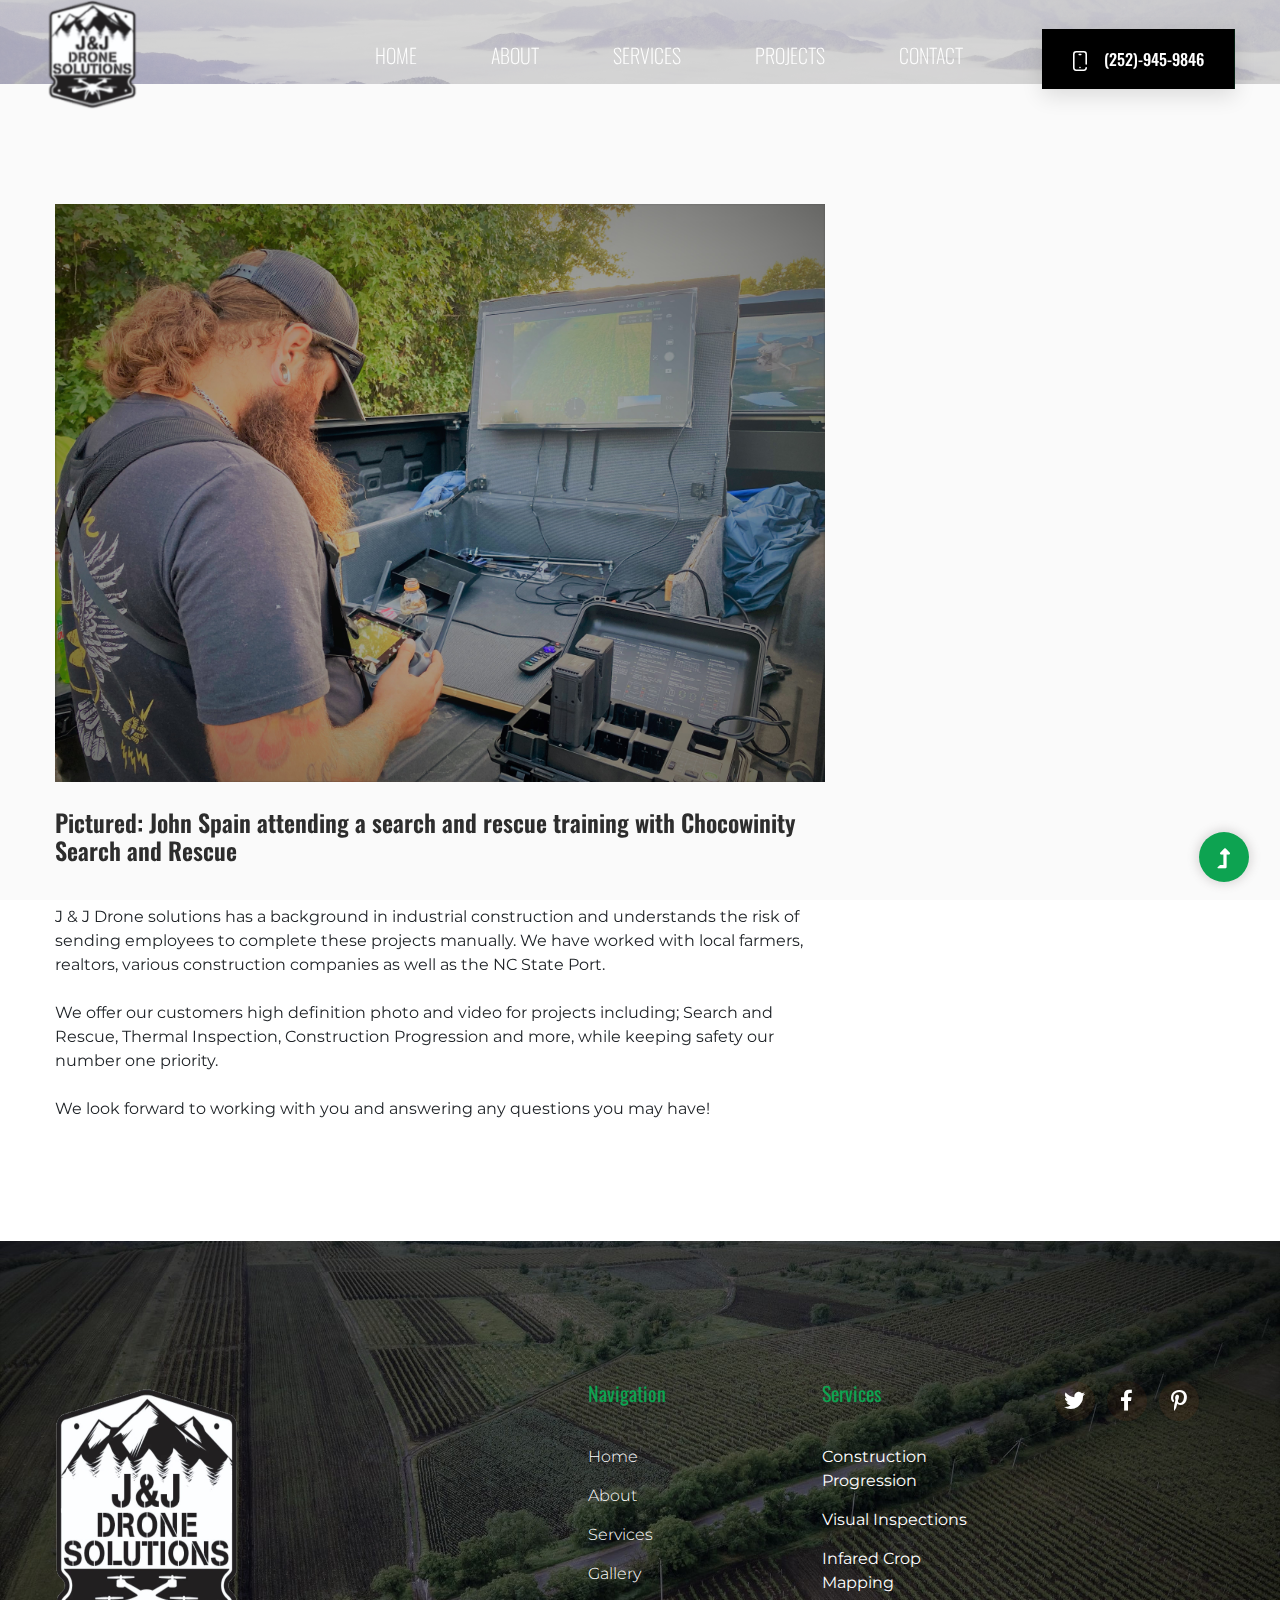
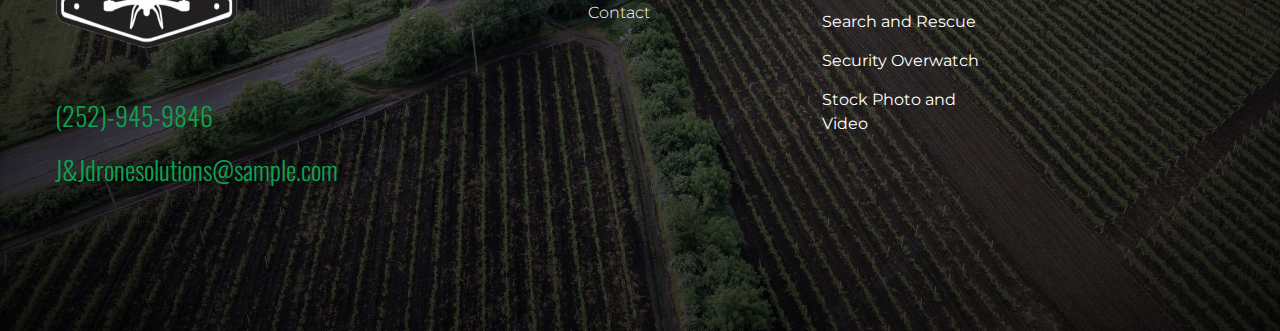
<file: about.html>
<!doctype html>
<html class="no-js" lang="zxx">
<head>
 <meta charset="utf-8">
 <meta http-equiv="x-ua-compatible" content="ie=edge">
 <title>Drone Photography</title>
 <meta name="description" content="">
 <meta name="viewport" content="width=device-width, initial-scale=1">
 <link rel="shortcut icon" type="image/x-icon" href="assets/img/favicon.ico">

 <!-- CSS here -->
 <link rel="stylesheet" href="assets/css/bootstrap.min.css">
 <link rel="stylesheet" href="assets/css/owl.carousel.min.css">
 <link rel="stylesheet" href="assets/css/slicknav.css">
 <link rel="stylesheet" href="assets/css/animate.min.css">
 <link rel="stylesheet" href="assets/css/hamburgers.min.css">
 <link rel="stylesheet" href="assets/css/magnific-popup.css">
 <link rel="stylesheet" href="assets/css/fontawesome-all.min.css">
 <link rel="stylesheet" href="assets/css/themify-icons.css">
 <link rel="stylesheet" href="assets/css/slick.css">
 <link rel="stylesheet" href="assets/css/nice-select.css">
 <link rel="stylesheet" href="assets/css/style.css">
</head>

<body>
 <!--? Preloader Start -->
 <div id="preloader-active">
  <div class="preloader d-flex align-items-center justify-content-center">
    <div class="preloader-inner position-relative">
      <div class="preloader-circle"></div>
      <div class="preloader-img pere-text">
        <img src="assets/img/logo/loder.png" alt="">
      </div>
    </div>
  </div>
</div>
<!-- Preloader Start -->
<header>
  <!-- Header Start -->
  <div class="header-area header-transparent">
    <div class="main-header ">
      <div class="header-bottom  header-sticky">
        <div class="container-fluid">
          <div class="row align-items-center">
            <!-- Logo -->
            <div class="col-xl-2 col-lg-2">
              <div class="logo">
                <a href="index.html"><img src="assets/img/logo/logo.png" alt=""></a>
              </div>
            </div>
            <div class="col-xl-10 col-lg-10">
              <div class="menu-wrapper  d-flex align-items-center justify-content-end">
                <!-- Main-menu -->
                <div class="main-menu d-none d-lg-block">
                  <nav>
                    <ul id="navigation">
                      <li><a style=size:1000px; href="index.html">Home</a></li>
                      <li><a href="about.html">About</a></li>
                      <li><a href="services.html">Services</a></li>
                      <li><a href="projects.html">Projects</a></li>
                      
                      <li><a href="contact.html">Contact</a></li>
                      <!-- Header btn -->
                      <li>
                        <div class="header-right-btn ml-40">
                          <a href="#" class="btn"><img src="assets/img/icon/smartphone.svg" alt="">(252)-945-9846</a>
                        </div>
                      </li>
                    </ul>
                  </nav>
                </div>
              </div>
            </div> 
            <!-- Mobile Menu -->
            <div class="col-12">
              <div class="mobile_menu d-block d-lg-none"></div>
            </div>
          </div>
        </div>
      </div>
    </div>
  </div>
  <!-- Header End -->
</header>
<main>
  <!--? Hero Start -->
  <div class="slider-area2 ">
    
      <div class="container">
        <div class="row">
          <div class="col-xl-12">
            <div class="hero__caption hero__caption2">
              <h2>&nbsp&nbsp&nbsp&nbsp&nbsp&nbsp&nbsp&nbsp&nbsp&nbsp&nbsp&nbsp&nbsp&nbsp</h2>
            </div>
          </div>
        </div>
      </div>
    </div>
  </div>
  <!-- Hero End -->
  <!--? Blog Area Start -->
  <section class="blog_area single-post-area section-padding">
   <div class="container">
    <div class="row">
     <div class="col-lg-8 posts-list">
      <div class="single-post">
       <div class="feature-img">
        <img class="img-fluid" src="assets/img/blog/single_blog_1.jpeg" alt="">
      </div>
      <div class="blog_details">
        <h2 style="color: #2d2d2d;"> Pictured: John Spain attending a search and rescue training with Chocowinity Search and Rescue
       </h2>
       <ul class="blog-info-link mt-3 mb-4">
         
       </ul>
       <p2 class="excert">
         J & J Drone solutions has a background in industrial construction and understands the risk of sending employees to complete these projects manually. 
         We have worked with local farmers, realtors, various construction companies as well as the NC State Port. 
         
         <br><br>
         <p2></p2> We offer our customers high definition photo and video for projects including; Search and Rescue, Thermal Inspection, Construction Progression and more, while keeping safety our number one priority. 
         <br><br>We look forward to working with you and answering any questions you may have!</p2>

       
   </div>
 </div>
 
<!-- Blog Area End -->
</main>
<footer>
  <div class="footer-wrapper section-bg2"  data-background="assets/img/gallery/footer-bg.jpg">
    <!-- Footer Start-->
    <div class="footer-area footer-padding">
      <div class="container">
        <div class="row justify-content-between">
          <div class="col-xl-4 col-lg-4 col-md-5 col-sm-7">
            <div class="single-footer-caption mb-50">
              <div class="single-footer-caption mb-30">
                <!-- logo -->
                <div class="footer-logo mb-35">
                  <a href="index.html"><img src="assets/img/logo/logo2_footer.png" alt=""></a>
                </div>
                <div class="footer-tittle">
                  <div class="footer-pera">
                    
                  </div>
                  <ul class="mb-40">
                    <li class="number"><a href="#">(252)-945-9846</a></li>
                    <li class="number"><a href="#">J&Jdronesolutions@sample.com</a></li>
                  </ul>
                </div>
              </div>
            </div>
          </div>
          <div class="offset-xl-1 col-xl-2 col-lg-2 col-md-4 col-sm-6">
                        <div class="single-footer-caption mb-50">
                            <div class="footer-tittle">
                                <h4>Navigation</h4>
                                <ul>
                                  <li><a href="index.html"style=color:white>Home</a></li>
                                  <li><a href="about.html"style=color:white>About</a></li>
                                  <li><a href="services.html"style=color:white>Services</a></li>
                                  <li><a href="projects.html"style=color:white>Gallery</a></li>
                                  <li><a href="contact.html"style=color:white>Contact</a></li>
                              </ul>
                          </div>
                      </div>
                  </div>
                  <div class="col-xl-2 col-lg-2 col-md-4 col-sm-6">
                      <div class="single-footer-caption mb-50">
                          <div class="footer-tittle">
                              <h4>Services</h4>
                              <ul>
                                  <li style=color:white>Construction Progression</a></li>
                                  <li style=color:white>Visual Inspections</a></li>
                                  <li style=color:white>Infared Crop Mapping</a></li>
                                  <li style=color:white>Search and Rescue</a></li>
                                  <li style=color:white>Security Overwatch</a></li>
                                  <li style=color:white>Stock Photo and Video</a></li>
                                </ul>
                            </div>
                        </div>
                    </div>
          <div class="col-xl-2 col-lg-3 col-md-4 col-sm-6">
            <div class="single-footer-caption mb-50">
              <!-- social -->
              <div class="footer-social">
                <a style=color:white href="#"><i class="fab fa-twitter"></i></a>
                <a style=color:white href="https://bit.ly/sai4ull"><i class="fab fa-facebook-f"></i></a>
                <a style=color:white href="#"><i class="fab fa-pinterest-p"></i></a>
              </div>
            </div>
          </div>
        </div>
      </div>
    </div>
    <!-- footer-bottom area -->
    <div class="footer-bottom-area">
      <div class="container">
        <div class="footer-border">
          <div class="row">
            <div class="col-xl-12 ">
              
              </div>
            </div>
          </div>
        </div>
      </div>
      <!-- Footer End-->
    </div>
  </footer>
  <!-- Scroll Up -->
  <div id="back-top" >
   <a title="Go to Top" href="#"> <i class="fas fa-level-up-alt"></i></a>
 </div>

 <!-- JS here -->

 <script src="./assets/js/vendor/modernizr-3.5.0.min.js"></script>
 <!-- Jquery, Popper, Bootstrap -->
 <script src="./assets/js/vendor/jquery-1.12.4.min.js"></script>
 <script src="./assets/js/popper.min.js"></script>
 <script src="./assets/js/bootstrap.min.js"></script>
 <!-- Jquery Mobile Menu -->
 <script src="./assets/js/jquery.slicknav.min.js"></script>

 <!-- Jquery Slick , Owl-Carousel Plugins -->
 <script src="./assets/js/owl.carousel.min.js"></script>
 <script src="./assets/js/slick.min.js"></script>
 <!-- One Page, Animated-HeadLin -->
 <script src="./assets/js/wow.min.js"></script>
 <script src="./assets/js/animated.headline.js"></script>
 <script src="./assets/js/jquery.magnific-popup.js"></script>

 <!-- Date Picker -->
 <script src="./assets/js/gijgo.min.js"></script>
 <!-- Nice-select, sticky -->
 <script src="./assets/js/jquery.nice-select.min.js"></script>
 <script src="./assets/js/jquery.sticky.js"></script>
 
 <!-- counter , waypoint,Hover Direction -->
 <script src="./assets/js/jquery.counterup.min.js"></script>
 <script src="./assets/js/waypoints.min.js"></script>
 <script src="./assets/js/jquery.countdown.min.js"></script>
 <script src="./assets/js/hover-direction-snake.min.js"></script>

 <!-- contact js -->
 <script src="./assets/js/contact.js"></script>
 <script src="./assets/js/jquery.form.js"></script>
 <script src="./assets/js/jquery.validate.min.js"></script>
 <script src="./assets/js/mail-script.js"></script>
 <script src="./assets/js/jquery.ajaxchimp.min.js"></script>
 
 <!-- Jquery Plugins, main Jquery -->	
 <script src="./assets/js/plugins.js"></script>
 <script src="./assets/js/main.js"></script>
</body>
</html>
</file>
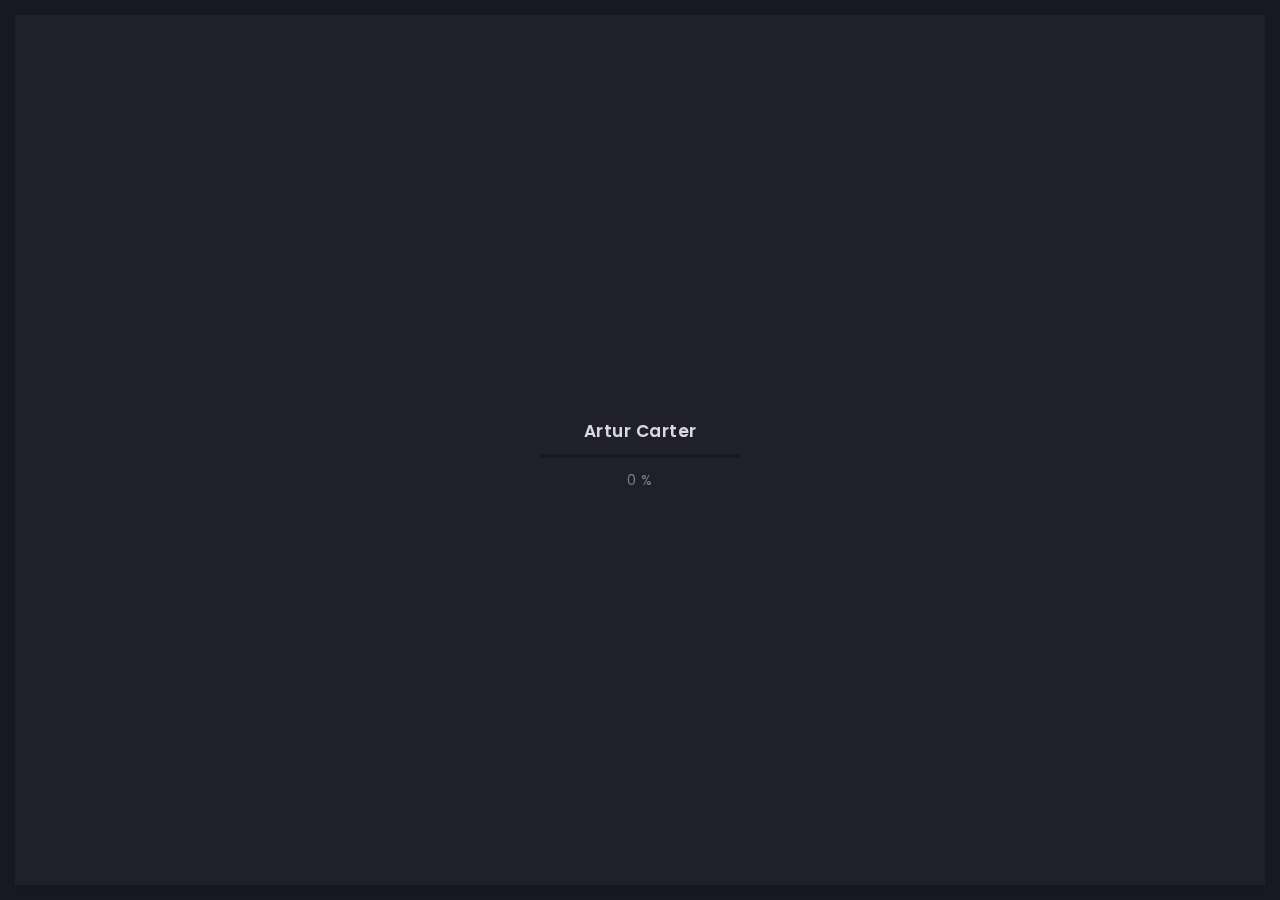
<file: blog-2-col.html>
<!doctype html>
<html lang="zxx">

<head>
  <!-- Required meta tags -->
  <meta charset="utf-8">
  <meta name="viewport" content="width=device-width, initial-scale=1, shrink-to-fit=no">
  <!-- color of address bar in mobile browser -->
  <meta name="theme-color" content="#2B2B35">
  <!-- favicon  -->
  <link rel="shortcut icon" href="img/thumbnail.ico" type="image/x-icon">
  <!-- bootstrap css -->
  <link rel="stylesheet" href="css/plugins/bootstrap.min.css">
  <!-- font awesome css -->
  <link rel="stylesheet" href="css/plugins/font-awesome.min.css">
  <!-- swiper css -->
  <link rel="stylesheet" href="css/plugins/swiper.min.css">
  <!-- fancybox css -->
  <link rel="stylesheet" href="css/plugins/fancybox.min.css">
  <!-- main css -->
  <link rel="stylesheet" href="css/style.css">

  <title>Arter</title>
</head>

<body>

  <!-- app -->
  <div class="art-app">

    <!-- mobile top bar -->
    <div class="art-mobile-top-bar"></div>

    <!-- app wrapper -->
    <div class="art-app-wrapper">

      <!-- app container end -->
      <div class="art-app-container">

        <!-- info bar -->
        <div class="art-info-bar">

          <!-- info bar frame -->
          <div class="art-info-bar-frame">

            <!-- info bar header -->
            <div class="art-info-bar-header">
              <!-- info bar button -->
              <a class="art-info-bar-btn" href="#.">
                <!-- icon -->
                <i class="fas fa-ellipsis-v"></i>
              </a>
              <!-- info bar button end -->
            </div>
            <!-- info bar header end -->

            <!-- info bar header -->
            <div class="art-header">
              <!-- avatar -->
              <div class="art-avatar">
                <a data-fancybox="avatar" href="img/face-1.jpg" class="art-avatar-curtain">
                  <img src="img/face-1.jpg" alt="avatar">
                  <i class="fas fa-expand"></i>
                </a>
                <!-- available -->
                <div class="art-lamp-light">
                  <!-- add class 'art-not-available' if not available-->
                  <div class="art-available-lamp"></div>
                </div>
              </div>
              <!-- avatar end -->
              <!-- name -->
              <h5 class="art-name mb-10"><a href="/home.html">Artur Carter</a></h5>
              <!-- post -->
              <div class="art-sm-text">Front-end Deweloper <br>Ui/UX Designer, </div>
            </div>
            <!-- info bar header end -->

            <!-- scroll frame -->
            <div id="scrollbar2" class="art-scroll-frame">

              <!-- info bar about -->
              <div class="art-table p-15-15">
                <!-- about text -->
                <ul>
                  <!-- country -->
                  <li>
                    <h6>Residence:</h6><span>Canada</span>
                  </li>
                  <!-- city -->
                  <li>
                    <h6>City:</h6><span>Toronto</span>
                  </li>
                  <!-- age -->
                  <li>
                    <h6>Age:</h6><span>26</span>
                  </li>
                </ul>
              </div>
              <!-- info bar about end -->

              <!-- divider -->
              <div class="art-ls-divider"></div>

              <!-- language skills -->
              <div class="art-lang-skills p-30-15">

                <!-- skill -->
                <div class="art-lang-skills-item">
                  <div id="circleprog1" class="art-cirkle-progress"></div>
                  <!-- title -->
                  <h6>French</h6>
                </div>
                <!-- skill end -->

                <!-- skill -->
                <div class="art-lang-skills-item">
                  <div id="circleprog2" class="art-cirkle-progress"></div>
                  <!-- title -->
                  <h6>English</h6>
                </div>
                <!-- skill end -->

                <!-- skill -->
                <div class="art-lang-skills-item">
                  <div id="circleprog3" class="art-cirkle-progress"></div>
                  <!-- title -->
                  <h6>Spanish</h6>
                </div>
                <!-- skill end -->

              </div>
              <!-- language skills end -->

              <!-- divider -->
              <div class="art-ls-divider"></div>

              <!-- hard skills -->
              <div class="art-hard-skills p-30-15">

                <!-- skill -->
                <div class="art-hard-skills-item">
                  <div class="art-skill-heading">
                    <!-- title -->
                    <h6>html</h6>
                  </div>
                  <!-- progressbar frame -->
                  <div class="art-line-progress">
                    <!-- progressbar -->
                    <div id="lineprog1"></div>
                  </div>
                  <!-- progressbar frame end -->
                </div>
                <!-- skill end -->

                <!-- skill -->
                <div class="art-hard-skills-item">
                  <div class="art-skill-heading">
                    <!-- title -->
                    <h6>CSS</h6>
                  </div>
                  <!-- progressbar frame -->
                  <div class="art-line-progress">
                    <!-- progressbar -->
                    <div id="lineprog2"></div>
                  </div>
                  <!-- progressbar frame end -->
                </div>
                <!-- skill end -->

                <!-- skill -->
                <div class="art-hard-skills-item">
                  <div class="art-skill-heading">
                    <!-- title -->
                    <h6>Js</h6>
                  </div>
                  <!-- progressbar frame -->
                  <div class="art-line-progress">
                    <!-- progressbar -->
                    <div id="lineprog3"></div>
                  </div>
                  <!-- progressbar frame end -->
                </div>
                <!-- skill end -->

                <!-- skill -->
                <div class="art-hard-skills-item">
                  <div class="art-skill-heading">
                    <!-- title -->
                    <h6>PHP</h6>
                  </div>
                  <!-- progressbar frame -->
                  <div class="art-line-progress">
                    <!-- progressbar -->
                    <div id="lineprog4"></div>
                  </div>
                  <!-- progressbar frame end -->
                </div>
                <!-- skill end -->

                <!-- skill -->
                <div class="art-hard-skills-item">
                  <div class="art-skill-heading">
                    <!-- title -->
                    <h6>Wordpress</h6>
                  </div>
                  <!-- progressbar frame -->
                  <div class="art-line-progress">
                    <!-- progressbar -->
                    <div id="lineprog5"></div>
                  </div>
                  <!-- progressbar frame end -->
                </div>
                <!-- skill end -->

              </div>
              <!-- language skills end -->

              <!-- divider -->
              <div class="art-ls-divider"></div>

              <!-- knowledge list -->
              <ul class="art-knowledge-list p-15-0">
                <!-- list item -->
                <li>Bootstrap, Materialize</li>
                <!-- list item -->
                <li>Stylus, Sass, Less</li>
                <!-- list item -->
                <li>Gulp, Webpack, Grunt</li>
                <!-- list item -->
                <li>GIT knowledge</li>
              </ul>
              <!-- knowledge list end -->

              <!-- divider -->
              <div class="art-ls-divider"></div>

              <!-- links frame -->
              <div class="art-links-frame p-15-15">

                <!-- download cv button -->
                <a href="files/cv.txt" class="art-link" download>Download cv <i class="fas fa-download"></i></a>

              </div>
              <!-- links frame end -->

            </div>
            <!-- scroll frame end -->

            <!-- sidebar social -->
            <div class="art-ls-social">
              <!-- social link -->
              <a href="#." target="_blank"><i class="far fa-circle"></i></a>
              <!-- social link -->
              <a href="#." target="_blank"><i class="far fa-circle"></i></a>
              <!-- social link -->
              <a href="#." target="_blank"><i class="far fa-circle"></i></a>
              <!-- social link -->
              <a href="#." target="_blank"><i class="far fa-circle"></i></a>
              <!-- social link -->
              <a href="#." target="_blank"><i class="far fa-circle"></i></a>
            </div>
            <!-- sidebar social end -->

          </div>
          <!-- menu bar frame end -->

        </div>
        <!-- info bar end -->

        <!-- content -->
        <div class="art-content">

          <!-- curtain -->
          <div class="art-curtain"></div>

          <!-- top background -->
          <div class="art-top-bg" style="background-image: url(img/bg.jpg)">
            <!-- overlay -->
            <div class="art-top-bg-overlay"></div>
            <!-- overlay end -->
          </div>
          <!-- top background end -->


          <!-- swup container -->
          <div class="transition-fade" id="swup">

            <!-- scroll frame -->
            <div id="scrollbar" class="art-scroll-frame">

              <!-- container -->
              <div class="container-fluid">

                <!-- row -->
                <div class="row p-30-0">

                  <!-- col -->
                  <div class="col-lg-12">

                    <!-- section title -->
                    <div class="art-section-title">
                      <!-- title frame -->
                      <div class="art-title-frame">
                        <!-- title -->
                        <h4>Newsletter</h4>
                      </div>
                      <!-- title frame end -->
                    </div>
                    <!-- section title end -->

                  </div>
                  <!-- col end -->
                  <!-- col -->
                  <div class="col-lg-6">

                    <!-- blog post card -->
                    <div class="art-a art-blog-card">
                      <!-- post cover -->
                      <a href="/blog-post.html" class="art-port-cover">
                        <!-- img -->
                        <img src="img/blog/1.jpg" alt="blog post">
                      </a>
                      <!-- post cover end -->
                      <!-- post description -->
                      <div class="art-post-description">
                        <!-- title -->
                        <a href="/blog-post.html">
                          <h5 class="mb-15">Blog post title</h5>
                        </a>
                        <!-- text -->
                        <div class="mb-15">Lorem ipsum dolor sit amet, consectetur adipisicing elit. Amet!</div>
                        <!-- link -->
                        <a href="/blog-post.html" class="art-link art-color-link art-w-chevron">Read more</a>
                      </div>
                      <!-- post description end -->
                    </div>
                    <!-- blog post card end -->

                  </div>
                  <!-- col end -->
                  <!-- col -->
                  <div class="col-lg-6">

                    <!-- blog post card -->
                    <div class="art-a art-blog-card">
                      <!-- post cover -->
                      <a href="/blog-post.html" class="art-port-cover">
                        <!-- img -->
                        <img src="img/blog/2.jpg" alt="blog post">
                      </a>
                      <!-- post cover end -->
                      <!-- post description -->
                      <div class="art-post-description">
                        <!-- title -->
                        <a href="/blog-post.html">
                          <h5 class="mb-15">Blog post title</h5>
                        </a>
                        <!-- text -->
                        <div class="mb-15">Lorem ipsum dolor sit amet, consectetur adipisicing elit. Amet!</div>
                        <!-- link -->
                        <a href="/blog-post.html" class="art-link art-color-link art-w-chevron">Read more</a>
                      </div>
                      <!-- post description end -->
                    </div>
                    <!-- blog post card end -->

                  </div>
                  <!-- col end -->
                  <!-- col -->
                  <div class="col-lg-6">

                    <!-- blog post card -->
                    <div class="art-a art-blog-card">
                      <!-- post cover -->
                      <a href="/blog-post.html" class="art-port-cover">
                        <!-- img -->
                        <img src="img/blog/3.jpg" alt="blog post">
                      </a>
                      <!-- post cover end -->
                      <!-- post description -->
                      <div class="art-post-description">
                        <!-- title -->
                        <a href="/blog-post.html">
                          <h5 class="mb-15">Blog post title</h5>
                        </a>
                        <!-- text -->
                        <div class="mb-15">Lorem ipsum dolor sit amet, consectetur adipisicing elit. Amet!</div>
                        <!-- link -->
                        <a href="/blog-post.html" class="art-link art-color-link art-w-chevron">Read more</a>
                      </div>
                      <!-- post description end -->
                    </div>
                    <!-- blog post card end -->

                  </div>
                  <!-- col end -->

                  <!-- col -->
                  <div class="col-lg-6">

                    <!-- blog post card -->
                    <div class="art-a art-blog-card">
                      <!-- post cover -->
                      <a href="/blog-post.html" class="art-port-cover">
                        <!-- img -->
                        <img src="img/blog/4.jpg" alt="blog post">
                      </a>
                      <!-- post cover end -->
                      <!-- post description -->
                      <div class="art-post-description">
                        <!-- title -->
                        <a href="/blog-post.html">
                          <h5 class="mb-15">Blog post title</h5>
                        </a>
                        <!-- text -->
                        <div class="mb-15">Lorem ipsum dolor sit amet, consectetur adipisicing elit. Amet!</div>
                        <!-- link -->
                        <a href="/blog-post.html" class="art-link art-color-link art-w-chevron">Read more</a>
                      </div>
                      <!-- post description end -->
                    </div>
                    <!-- blog post card end -->

                  </div>
                  <!-- col end -->
                  <!-- col -->
                  <div class="col-lg-6">

                    <!-- blog post card -->
                    <div class="art-a art-blog-card">
                      <!-- post cover -->
                      <a href="/blog-post.html" class="art-port-cover">
                        <!-- img -->
                        <img src="img/blog/5.jpg" alt="blog post">
                      </a>
                      <!-- post cover end -->
                      <!-- post description -->
                      <div class="art-post-description">
                        <!-- title -->
                        <a href="/blog-post.html">
                          <h5 class="mb-15">Blog post title</h5>
                        </a>
                        <!-- text -->
                        <div class="mb-15">Lorem ipsum dolor sit amet, consectetur adipisicing elit. Amet!</div>
                        <!-- link -->
                        <a href="/blog-post.html" class="art-link art-color-link art-w-chevron">Read more</a>
                      </div>
                      <!-- post description end -->
                    </div>
                    <!-- blog post card end -->

                  </div>
                  <!-- col end -->
                  <!-- col -->
                  <div class="col-lg-6">

                    <!-- blog post card -->
                    <div class="art-a art-blog-card">
                      <!-- post cover -->
                      <a href="/blog-post.html" class="art-port-cover">
                        <!-- img -->
                        <img src="img/blog/6.jpg" alt="blog post">
                      </a>
                      <!-- post cover end -->
                      <!-- post description -->
                      <div class="art-post-description">
                        <!-- title -->
                        <a href="/blog-post.html">
                          <h5 class="mb-15">Blog post title</h5>
                        </a>
                        <!-- text -->
                        <div class="mb-15">Lorem ipsum dolor sit amet, consectetur adipisicing elit. Amet!</div>
                        <!-- link -->
                        <a href="/blog-post.html" class="art-link art-color-link art-w-chevron">Read more</a>
                      </div>
                      <!-- post description end -->
                    </div>
                    <!-- blog post card end -->

                  </div>
                  <!-- col end -->

                  <!-- col -->
                  <div class="col-lg-6">

                    <!-- blog post card -->
                    <div class="art-a art-blog-card">
                      <!-- post cover -->
                      <a href="/blog-post.html" class="art-port-cover">
                        <!-- img -->
                        <img src="img/blog/7.jpg" alt="blog post">
                      </a>
                      <!-- post cover end -->
                      <!-- post description -->
                      <div class="art-post-description">
                        <!-- title -->
                        <a href="/blog-post.html">
                          <h5 class="mb-15">Blog post title</h5>
                        </a>
                        <!-- text -->
                        <div class="mb-15">Lorem ipsum dolor sit amet, consectetur adipisicing elit. Amet!</div>
                        <!-- link -->
                        <a href="/blog-post.html" class="art-link art-color-link art-w-chevron">Read more</a>
                      </div>
                      <!-- post description end -->
                    </div>
                    <!-- blog post card end -->

                  </div>
                  <!-- col end -->
                  <!-- col -->
                  <div class="col-lg-6">

                    <!-- blog post card -->
                    <div class="art-a art-blog-card">
                      <!-- post cover -->
                      <a href="/blog-post.html" class="art-port-cover">
                        <!-- img -->
                        <img src="img/blog/8.jpg" alt="blog post">
                      </a>
                      <!-- post cover end -->
                      <!-- post description -->
                      <div class="art-post-description">
                        <!-- title -->
                        <a href="/blog-post.html">
                          <h5 class="mb-15">Blog post title</h5>
                        </a>
                        <!-- text -->
                        <div class="mb-15">Lorem ipsum dolor sit amet, consectetur adipisicing elit. Amet!</div>
                        <!-- link -->
                        <a href="/blog-post.html" class="art-link art-color-link art-w-chevron">Read more</a>
                      </div>
                      <!-- post description end -->
                    </div>
                    <!-- blog post card end -->

                  </div>
                  <!-- col end -->

                </div>
                <!-- row end -->

              </div>
              <!-- container end -->

              <!-- container -->
              <div class="container-fluid">

                <!-- row -->
                <div class="row">

                  <!-- col -->
                  <div class="col-lg-12">

                    <!-- pagination -->
                    <div class="art-a art-pagination">
                      <!-- button -->
                      <a href="/blog-3-col.html" class="art-link art-color-link art-w-chevron art-left-link"><span>Previous page</span></a>
                      <div class="art-pagination-center art-m-hidden">
                        <a href="/blog-3-col.html"></a>
                        <a href="/blog-3-col.html">1</a>
                        <a class="art-active-pag" href="/blog-2-col.html">2</a>
                        <a href="/blog-3-col.html">3</a>
                        <a href="/blog-3-col.html">...</a>
                      </div>
                      <!-- button -->
                      <a href="/blog-3-col.html" class="art-link art-color-link art-w-chevron"><span>Next page</span></a>
                    </div>
                    <!-- pagination end -->

                  </div>
                  <!-- col end -->

                </div>
                <!-- row end -->

              </div>
              <!-- container end -->

              <!-- container -->
              <div class="container-fluid">

                <!-- row -->
                <div class="row">

                  <!-- col -->
                  <div class="col-6 col-lg-3">
                    <!-- brand -->
                    <img class="art-brand" src="img/brands/1.png" alt="brand">
                  </div>
                  <!-- col end -->

                  <!-- col -->
                  <div class="col-6 col-lg-3">
                    <!-- brand -->
                    <img class="art-brand" src="img/brands/2.png" alt="brand">
                  </div>
                  <!-- col end -->

                  <!-- col -->
                  <div class="col-6 col-lg-3">
                    <!-- brand -->
                    <img class="art-brand" src="img/brands/3.png" alt="brand">
                  </div>
                  <!-- col end -->

                  <!-- col -->
                  <div class="col-6 col-lg-3">
                    <!-- brand -->
                    <img class="art-brand" src="img/brands/1.png" alt="brand">
                  </div>
                  <!-- col end -->

                </div>
                <!-- row end -->

              </div>
              <!-- container end -->

              <!-- container -->
              <div class="container-fluid">

                <!-- footer -->
                <footer>
                  <!-- copyright -->
                  <div>© 2020 Artur Carter</div>
                  <!-- author ( Please! Do not delete it. You are awesome! :) -->
                  <div>Template author:&#160; <a href="https://themeforest.net/user/millerdigitaldesign" target="_blank">Nazar Miller</a></div>
                </footer>
                <!-- footer end -->

              </div>
              <!-- container end -->


            </div>
            <!-- scroll frame end -->

          </div>
          <!-- swup container end -->

        </div>
        <!-- content end -->

        <!-- menu bar -->
        <div class="art-menu-bar">

          <!-- menu bar frame -->
          <div class="art-menu-bar-frame">

            <!-- menu bar header -->
            <div class="art-menu-bar-header">
              <!-- menu bar button -->
              <a class="art-menu-bar-btn" href="#.">
                <!-- icon -->
                <span></span>
              </a>
              <!-- menu bar button end -->
            </div>
            <!-- menu bar header end -->

            <!-- current page title -->
            <div class="art-current-page"></div>
            <!-- current page title end -->

            <!-- scroll frame -->
            <div class="art-scroll-frame">

              <!-- menu -->
              <nav id="swupMenu">
                <!-- menu list -->
                <ul class="main-menu">
                  <!-- menu item -->
                  <li class="menu-item"><a href="/home.html">Home</a></li>
                  <!-- menu item -->
                  <li class="menu-item menu-item-has-children">
                    <a href="#.">Portfolio</a>
                    <!-- sub menu -->
                    <ul class="sub-menu">
                      <!-- lvl 2 nav link -->
                      <li class="menu-item"><a href="/portfolio-2-col.html">2 column</a></li>
                      <!-- lvl 2 nav link -->
                      <li class="menu-item"><a href="/portfolio-3-col.html">3 column</a></li>
                      <!-- lvl 2 nav link -->
                      <li class="menu-item"><a href="/portfolio-2-col-masonry.html">2 column masonry</a></li>
                      <!-- lvl 2 nav link -->
                      <li class="menu-item"><a href="/portfolio-3-col-masonry.html">3 column masonry</a></li>
                      <!-- lvl 2 nav link -->
                      <li class="menu-item"><a href="/portfolio-single.html">Single project</a></li>
                      <!-- lvl 2 nav link -->
                      <li class="menu-item"><a href="/portfolio-single-2.html">Single project 2</a></li>
                    </ul>
                    <!-- sub menu end -->
                  </li>
                  <!-- menu item -->
                  <li class="menu-item"><a href="/history.html">History</a></li>
                  <!-- menu item -->
                  <li class="menu-item"><a href="/contact.html">Contact</a></li>
                  <!-- menu item -->
                  <li class="menu-item menu-item-has-children current-menu-item">
                    <a href="#.">Blog</a>
                    <!-- sub menu -->
                    <ul class="sub-menu">
                      <!-- lvl 2 nav link -->
                      <li class="menu-item"><a href="/blog-2-col.html">2 column</a></li>
                      <!-- lvl 2 nav link -->
                      <li class="menu-item"><a href="/blog-3-col.html">3 column</a></li>
                      <!-- lvl 2 nav link -->
                      <li class="menu-item"><a href="/blog-post.html">Publication</a></li>
                    </ul>
                    <!-- sub menu end -->
                  </li>
                  <!-- menu item -->
                  <li class="menu-item"><a href="onepage.html" target="_blank">Onepage</a></li>
                </ul>
                <!-- menu list end -->
              </nav>
              <!-- menu end -->

              <!-- language change -->
              <ul class="art-language-change">
                <!-- language item -->
                <li><a href="#.">FR</a></li>
                <!-- language item -->
                <li class="art-active-lang"><a href="#.">EN</a></li>
              </ul>
              <!-- language change end -->

            </div>
            <!-- scroll frame end -->

          </div>
          <!-- menu bar frame -->

        </div>
        <!-- menu bar end -->

      </div>
      <!-- app container end -->

    </div>
    <!-- app wrapper end -->

    <!-- preloader -->
    <div class="art-preloader">
      <!-- preloader content -->
      <div class="art-preloader-content">
        <!-- title -->
        <h4>Artur Carter</h4>
        <!-- progressbar -->
        <div id="preloader" class="art-preloader-load"></div>
      </div>
      <!-- preloader content end -->
    </div>
    <!-- preloader end -->

  </div>
  <!-- app end -->

  <!-- jquery js -->
  <script src="js/plugins/jquery.min.js"></script>
  <!-- anime js -->
  <script src="js/plugins/anime.min.js"></script>
  <!-- swiper js -->
  <script src="js/plugins/swiper.min.js"></script>
  <!-- progressbar js -->
  <script src="js/plugins/progressbar.min.js"></script>
  <!-- smooth scrollbar js -->
  <script src="js/plugins/smooth-scrollbar.min.js"></script>
  <!-- overscroll js -->
  <script src="js/plugins/overscroll.min.js"></script>
  <!-- typing js -->
  <script src="js/plugins/typing.min.js"></script>
  <!-- isotope js -->
  <script src="js/plugins/isotope.min.js"></script>
  <!-- fancybox js -->
  <script src="js/plugins/fancybox.min.js"></script>
  <!-- swup js -->
  <script src="js/plugins/swup.min.js"></script>

  <!-- main js -->
  <script src="js/main.js"></script>

</body>

</html>
</file>
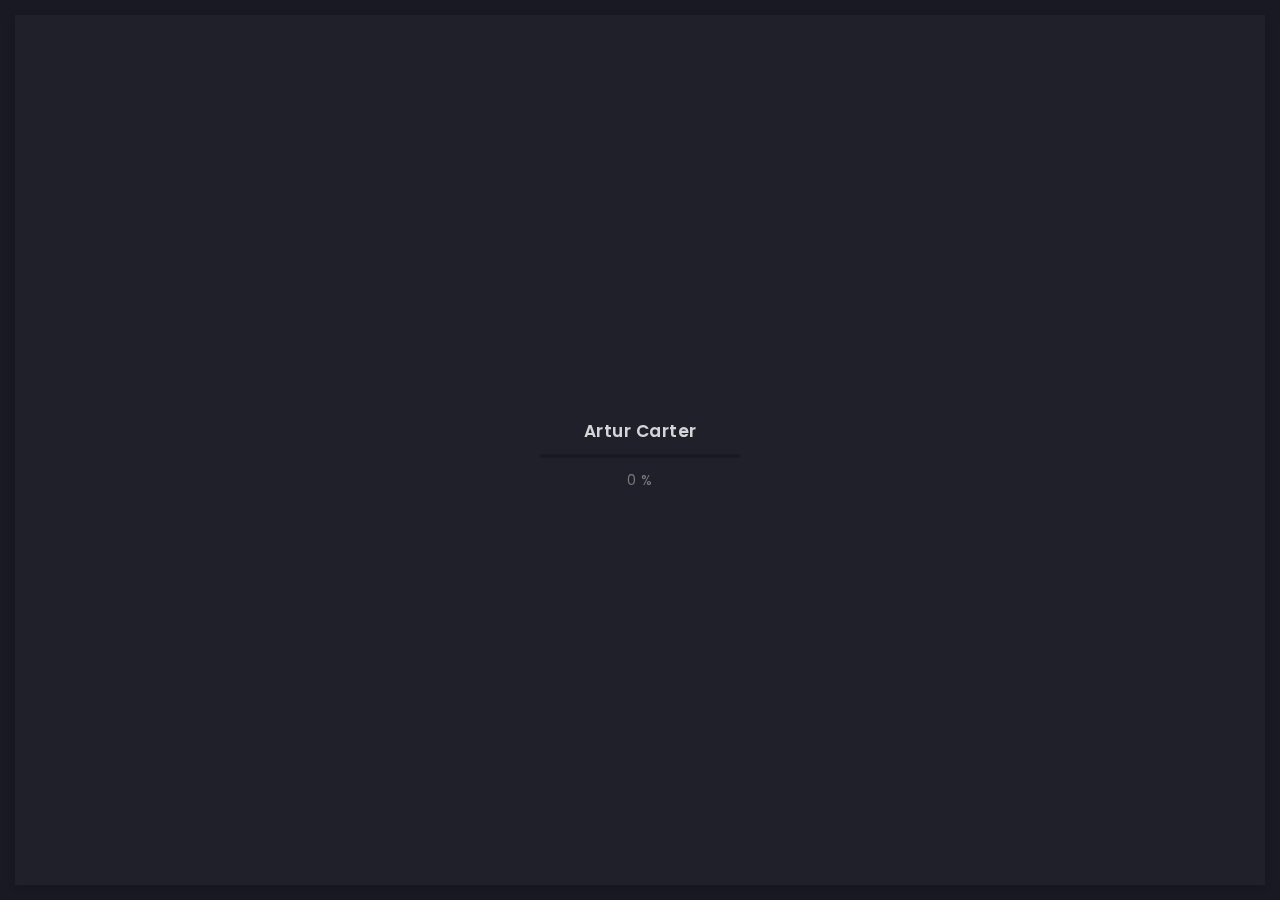
<file: blog-3-col.html>
<!doctype html>
<html lang="zxx">

<head>
    <!-- Required meta tags -->
    <meta charset="utf-8">
    <meta name="viewport" content="width=device-width, initial-scale=1, shrink-to-fit=no">
    <!-- color of address bar in mobile browser -->
    <meta name="theme-color" content="#2B2B35">
    <!-- favicon  -->
    <link rel="shortcut icon" href="img/thumbnail.ico" type="image/x-icon">
    <!-- bootstrap css -->
    <link rel="stylesheet" href="css/plugins/bootstrap.min.css">
    <!-- font awesome css -->
    <link rel="stylesheet" href="css/plugins/font-awesome.min.css">
    <!-- swiper css -->
    <link rel="stylesheet" href="css/plugins/swiper.min.css">
    <!-- fancybox css -->
    <link rel="stylesheet" href="css/plugins/fancybox.min.css">
    <!-- main css -->
    <link rel="stylesheet" href="css/style.css">

    <title>Logan Fisher</title>
</head>

<body>

    <!-- app -->
    <div class="art-app">

        <!-- mobile top bar -->
        <div class="art-mobile-top-bar"></div>

        <!-- app wrapper -->
        <div class="art-app-wrapper">

            <!-- app container end -->
            <div class="art-app-container">

                <!-- info bar -->
                <div class="art-info-bar">

                    <!-- menu bar frame -->
                    <div class="art-info-bar-frame">

                        <!-- info bar header -->
                        <div class="art-info-bar-header">
                            <!-- info bar button -->
                            <a class="art-info-bar-btn" href="#.">
                                <!-- icon -->
                                <i class="fas fa-ellipsis-v"></i>
                            </a>
                            <!-- info bar button end -->
                        </div>
                        <!-- info bar header end -->

                        <!-- info bar header -->
                        <div class="art-header">
                            <!-- avatar -->
                            <div class="art-avatar">
                                <a data-fancybox="avatar" href="img/face-1.jpg" class="art-avatar-curtain">
                                    <img src="img/face-1.jpg" alt="avatar">
                                    <i class="fas fa-expand"></i>
                                </a>
                                <!-- available -->
                                <div class="art-lamp-light">
                                    <!-- add class 'art-not-available' if not available-->
                                    <div class="art-available-lamp"></div>
                                </div>
                            </div>
                            <!-- avatar end -->
                            <!-- name -->
                            <h5 class="art-name mb-10"><a href="/home.html">Artur Carter</a></h5>
                            <!-- post -->
                            <div class="art-sm-text">Front-end Deweloper <br>Ui/UX Designer, </div>
                        </div>
                        <!-- info bar header end -->

                        <!-- scroll frame -->
                        <div id="scrollbar2" class="art-scroll-frame">

                            <!-- info bar about -->
                            <div class="art-table p-15-15">
                                <!-- about text -->
                                <ul>
                                    <!-- country -->
                                    <li>
                                        <h6>Residence:</h6><span>Canada</span>
                                    </li>
                                    <!-- city -->
                                    <li>
                                        <h6>City:</h6><span>Toronto</span>
                                    </li>
                                    <!-- age -->
                                    <li>
                                        <h6>Age:</h6><span>26</span>
                                    </li>
                                </ul>
                            </div>
                            <!-- info bar about end -->

                            <!-- divider -->
                            <div class="art-ls-divider"></div>

                            <!-- language skills -->
                            <div class="art-lang-skills p-30-15">

                                <!-- skill -->
                                <div class="art-lang-skills-item">
                                    <div id="circleprog1" class="art-cirkle-progress"></div>
                                    <!-- title -->
                                    <h6>French</h6>
                                </div>
                                <!-- skill end -->

                                <!-- skill -->
                                <div class="art-lang-skills-item">
                                    <div id="circleprog2" class="art-cirkle-progress"></div>
                                    <!-- title -->
                                    <h6>English</h6>
                                </div>
                                <!-- skill end -->

                                <!-- skill -->
                                <div class="art-lang-skills-item">
                                    <div id="circleprog3" class="art-cirkle-progress"></div>
                                    <!-- title -->
                                    <h6>Spanish</h6>
                                </div>
                                <!-- skill end -->

                            </div>
                            <!-- language skills end -->

                            <!-- divider -->
                            <div class="art-ls-divider"></div>

                            <!-- hard skills -->
                            <div class="art-hard-skills p-30-15">

                                <!-- skill -->
                                <div class="art-hard-skills-item">
                                    <div class="art-skill-heading">
                                        <!-- title -->
                                        <h6>html</h6>
                                    </div>
                                    <!-- progressbar frame -->
                                    <div class="art-line-progress">
                                        <!-- progressbar -->
                                        <div id="lineprog1"></div>
                                    </div>
                                    <!-- progressbar frame end -->
                                </div>
                                <!-- skill end -->

                                <!-- skill -->
                                <div class="art-hard-skills-item">
                                    <div class="art-skill-heading">
                                        <!-- title -->
                                        <h6>CSS</h6>
                                    </div>
                                    <!-- progressbar frame -->
                                    <div class="art-line-progress">
                                        <!-- progressbar -->
                                        <div id="lineprog2"></div>
                                    </div>
                                    <!-- progressbar frame end -->
                                </div>
                                <!-- skill end -->

                                <!-- skill -->
                                <div class="art-hard-skills-item">
                                    <div class="art-skill-heading">
                                        <!-- title -->
                                        <h6>Js</h6>
                                    </div>
                                    <!-- progressbar frame -->
                                    <div class="art-line-progress">
                                        <!-- progressbar -->
                                        <div id="lineprog3"></div>
                                    </div>
                                    <!-- progressbar frame end -->
                                </div>
                                <!-- skill end -->

                                <!-- skill -->
                                <div class="art-hard-skills-item">
                                    <div class="art-skill-heading">
                                        <!-- title -->
                                        <h6>PHP</h6>
                                    </div>
                                    <!-- progressbar frame -->
                                    <div class="art-line-progress">
                                        <!-- progressbar -->
                                        <div id="lineprog4"></div>
                                    </div>
                                    <!-- progressbar frame end -->
                                </div>
                                <!-- skill end -->

                                <!-- skill -->
                                <div class="art-hard-skills-item">
                                    <div class="art-skill-heading">
                                        <!-- title -->
                                        <h6>Wordpress</h6>
                                    </div>
                                    <!-- progressbar frame -->
                                    <div class="art-line-progress">
                                        <!-- progressbar -->
                                        <div id="lineprog5"></div>
                                    </div>
                                    <!-- progressbar frame end -->
                                </div>
                                <!-- skill end -->

                            </div>
                            <!-- language skills end -->

                            <!-- divider -->
                            <div class="art-ls-divider"></div>

                            <!-- knowledge list -->
                            <ul class="art-knowledge-list p-15-0">
                                <!-- list item -->
                                <li>Bootstrap, Materialize</li>
                                <!-- list item -->
                                <li>Stylus, Sass, Less</li>
                                <!-- list item -->
                                <li>Gulp, Webpack, Grunt</li>
                                <!-- list item -->
                                <li>GIT knowledge</li>
                            </ul>
                            <!-- knowledge list end -->

                            <!-- divider -->
                            <div class="art-ls-divider"></div>

                            <!-- links frame -->
                            <div class="art-links-frame p-15-15">

                                <!-- download cv button -->
                                <a href="files/cv.txt" class="art-link" download>Download cv <i class="fas fa-download"></i></a>

                            </div>
                            <!-- links frame end -->

                        </div>
                        <!-- scroll frame end -->

                        <!-- sidebar social -->
                        <div class="art-ls-social">
                            <!-- social link -->
                            <a href="#." target="_blank"><i class="far fa-circle"></i></a>
                            <!-- social link -->
                            <a href="#." target="_blank"><i class="far fa-circle"></i></a>
                            <!-- social link -->
                            <a href="#." target="_blank"><i class="far fa-circle"></i></a>
                            <!-- social link -->
                            <a href="#." target="_blank"><i class="far fa-circle"></i></a>
                            <!-- social link -->
                            <a href="#." target="_blank"><i class="far fa-circle"></i></a>
                        </div>
                        <!-- sidebar social end -->

                    </div>
                    <!-- menu bar frame end -->

                </div>
                <!-- info bar end -->

                <!-- content -->
                <div class="art-content">

                    <!-- curtain -->
                    <div class="art-curtain"></div>

                    <!-- top background -->
                    <div class="art-top-bg" style="background-image: url(img/bg.jpg)">
                        <!-- overlay -->
                        <div class="art-top-bg-overlay"></div>
                        <!-- overlay end -->
                    </div>
                    <!-- top background end -->


                    <!-- swup container -->
                    <div class="transition-fade" id="swup">

                        <!-- scroll frame -->
                        <div id="scrollbar" class="art-scroll-frame">

                            <!-- container -->
                            <div class="container-fluid">

                                <!-- row -->
                                <div class="row p-30-0">

                                    <!-- col -->
                                    <div class="col-lg-12">

                                        <!-- section title -->
                                        <div class="art-section-title">
                                            <!-- title frame -->
                                            <div class="art-title-frame">
                                                <!-- title -->
                                                <h4>Newsletter</h4>
                                            </div>
                                            <!-- title frame end -->
                                        </div>
                                        <!-- section title end -->

                                    </div>
                                    <!-- col end -->
                                    <!-- col -->
                                    <div class="col-lg-4">

                                        <!-- blog post card -->
                                        <div class="art-a art-blog-card">
                                            <!-- post cover -->
                                            <a href="/blog-post.html" class="art-port-cover">
                                                <!-- img -->
                                                <img src="img/blog/1.jpg" alt="blog post">
                                            </a>
                                            <!-- post cover end -->
                                            <!-- post description -->
                                            <div class="art-post-description">
                                                <!-- title -->
                                                <a href="/blog-post.html">
                                                    <h5 class="mb-15">Blog post title</h5>
                                                </a>
                                                <!-- text -->
                                                <div class="mb-15">Lorem ipsum dolor sit amet, consectetur adipisicing elit. Amet!</div>
                                                <!-- link -->
                                                <a href="/blog-post.html" class="art-link art-color-link art-w-chevron">Read more</a>
                                            </div>
                                            <!-- post description end -->
                                        </div>
                                        <!-- blog post card end -->

                                    </div>
                                    <!-- col end -->
                                    <!-- col -->
                                    <div class="col-lg-4">

                                        <!-- blog post card -->
                                        <div class="art-a art-blog-card">
                                            <!-- post cover -->
                                            <a href="/blog-post.html" class="art-port-cover">
                                                <!-- img -->
                                                <img src="img/blog/2.jpg" alt="blog post">
                                            </a>
                                            <!-- post cover end -->
                                            <!-- post description -->
                                            <div class="art-post-description">
                                                <!-- title -->
                                                <a href="/blog-post.html">
                                                    <h5 class="mb-15">Blog post title</h5>
                                                </a>
                                                <!-- text -->
                                                <div class="mb-15">Lorem ipsum dolor sit amet, consectetur adipisicing elit. Amet!</div>
                                                <!-- link -->
                                                <a href="/blog-post.html" class="art-link art-color-link art-w-chevron">Read more</a>
                                            </div>
                                            <!-- post description end -->
                                        </div>
                                        <!-- blog post card end -->

                                    </div>
                                    <!-- col end -->
                                    <!-- col -->
                                    <div class="col-lg-4">

                                        <!-- blog post card -->
                                        <div class="art-a art-blog-card">
                                            <!-- post cover -->
                                            <a href="/blog-post.html" class="art-port-cover">
                                                <!-- img -->
                                                <img src="img/blog/3.jpg" alt="blog post">
                                            </a>
                                            <!-- post cover end -->
                                            <!-- post description -->
                                            <div class="art-post-description">
                                                <!-- title -->
                                                <a href="/blog-post.html">
                                                    <h5 class="mb-15">Blog post title</h5>
                                                </a>
                                                <!-- text -->
                                                <div class="mb-15">Lorem ipsum dolor sit amet, consectetur adipisicing elit. Amet!</div>
                                                <!-- link -->
                                                <a href="/blog-post.html" class="art-link art-color-link art-w-chevron">Read more</a>
                                            </div>
                                            <!-- post description end -->
                                        </div>
                                        <!-- blog post card end -->

                                    </div>
                                    <!-- col end -->

                                    <!-- col -->
                                    <div class="col-lg-4">

                                        <!-- blog post card -->
                                        <div class="art-a art-blog-card">
                                            <!-- post cover -->
                                            <a href="/blog-post.html" class="art-port-cover">
                                                <!-- img -->
                                                <img src="img/blog/4.jpg" alt="blog post">
                                            </a>
                                            <!-- post cover end -->
                                            <!-- post description -->
                                            <div class="art-post-description">
                                                <!-- title -->
                                                <a href="/blog-post.html">
                                                    <h5 class="mb-15">Blog post title</h5>
                                                </a>
                                                <!-- text -->
                                                <div class="mb-15">Lorem ipsum dolor sit amet, consectetur adipisicing elit. Amet!</div>
                                                <!-- link -->
                                                <a href="/blog-post.html" class="art-link art-color-link art-w-chevron">Read more</a>
                                            </div>
                                            <!-- post description end -->
                                        </div>
                                        <!-- blog post card end -->

                                    </div>
                                    <!-- col end -->
                                    <!-- col -->
                                    <div class="col-lg-4">

                                        <!-- blog post card -->
                                        <div class="art-a art-blog-card">
                                            <!-- post cover -->
                                            <a href="/blog-post.html" class="art-port-cover">
                                                <!-- img -->
                                                <img src="img/blog/5.jpg" alt="blog post">
                                            </a>
                                            <!-- post cover end -->
                                            <!-- post description -->
                                            <div class="art-post-description">
                                                <!-- title -->
                                                <a href="/blog-post.html">
                                                    <h5 class="mb-15">Blog post title</h5>
                                                </a>
                                                <!-- text -->
                                                <div class="mb-15">Lorem ipsum dolor sit amet, consectetur adipisicing elit. Amet!</div>
                                                <!-- link -->
                                                <a href="/blog-post.html" class="art-link art-color-link art-w-chevron">Read more</a>
                                            </div>
                                            <!-- post description end -->
                                        </div>
                                        <!-- blog post card end -->

                                    </div>
                                    <!-- col end -->
                                    <!-- col -->
                                    <div class="col-lg-4">

                                        <!-- blog post card -->
                                        <div class="art-a art-blog-card">
                                            <!-- post cover -->
                                            <a href="/blog-post.html" class="art-port-cover">
                                                <!-- img -->
                                                <img src="img/blog/6.jpg" alt="blog post">
                                            </a>
                                            <!-- post cover end -->
                                            <!-- post description -->
                                            <div class="art-post-description">
                                                <!-- title -->
                                                <a href="/blog-post.html">
                                                    <h5 class="mb-15">Blog post title</h5>
                                                </a>
                                                <!-- text -->
                                                <div class="mb-15">Lorem ipsum dolor sit amet, consectetur adipisicing elit. Amet!</div>
                                                <!-- link -->
                                                <a href="/blog-post.html" class="art-link art-color-link art-w-chevron">Read more</a>
                                            </div>
                                            <!-- post description end -->
                                        </div>
                                        <!-- blog post card end -->

                                    </div>
                                    <!-- col end -->

                                    <!-- col -->
                                    <div class="col-lg-4">

                                        <!-- blog post card -->
                                        <div class="art-a art-blog-card">
                                            <!-- post cover -->
                                            <a href="/blog-post.html" class="art-port-cover">
                                                <!-- img -->
                                                <img src="img/blog/7.jpg" alt="blog post">
                                            </a>
                                            <!-- post cover end -->
                                            <!-- post description -->
                                            <div class="art-post-description">
                                                <!-- title -->
                                                <a href="/blog-post.html">
                                                    <h5 class="mb-15">Blog post title</h5>
                                                </a>
                                                <!-- text -->
                                                <div class="mb-15">Lorem ipsum dolor sit amet, consectetur adipisicing elit. Amet!</div>
                                                <!-- link -->
                                                <a href="/blog-post.html" class="art-link art-color-link art-w-chevron">Read more</a>
                                            </div>
                                            <!-- post description end -->
                                        </div>
                                        <!-- blog post card end -->

                                    </div>
                                    <!-- col end -->
                                    <!-- col -->
                                    <div class="col-lg-4">

                                        <!-- blog post card -->
                                        <div class="art-a art-blog-card">
                                            <!-- post cover -->
                                            <a href="/blog-post.html" class="art-port-cover">
                                                <!-- img -->
                                                <img src="img/blog/8.jpg" alt="blog post">
                                            </a>
                                            <!-- post cover end -->
                                            <!-- post description -->
                                            <div class="art-post-description">
                                                <!-- title -->
                                                <a href="/blog-post.html">
                                                    <h5 class="mb-15">Blog post title</h5>
                                                </a>
                                                <!-- text -->
                                                <div class="mb-15">Lorem ipsum dolor sit amet, consectetur adipisicing elit. Amet!</div>
                                                <!-- link -->
                                                <a href="/blog-post.html" class="art-link art-color-link art-w-chevron">Read more</a>
                                            </div>
                                            <!-- post description end -->
                                        </div>
                                        <!-- blog post card end -->

                                    </div>
                                    <!-- col end -->
                                    <!-- col -->
                                    <div class="col-lg-4">

                                        <!-- blog post card -->
                                        <div class="art-a art-blog-card">
                                            <!-- post cover -->
                                            <a href="/blog-post.html" class="art-port-cover">
                                                <!-- img -->
                                                <img src="img/blog/9.jpg" alt="blog post">
                                            </a>
                                            <!-- post cover end -->
                                            <!-- post description -->
                                            <div class="art-post-description">
                                                <!-- title -->
                                                <a href="/blog-post.html">
                                                    <h5 class="mb-15">Blog post title</h5>
                                                </a>
                                                <!-- text -->
                                                <div class="mb-15">Lorem ipsum dolor sit amet, consectetur adipisicing elit. Amet!</div>
                                                <!-- link -->
                                                <a href="/blog-post.html" class="art-link art-color-link art-w-chevron">Read more</a>
                                            </div>
                                            <!-- post description end -->
                                        </div>
                                        <!-- blog post card end -->

                                    </div>
                                    <!-- col end -->

                                </div>
                                <!-- row end -->

                            </div>
                            <!-- container end -->

                            <!-- container -->
                            <div class="container-fluid">

                                <!-- row -->
                                <div class="row">

                                    <!-- col -->
                                    <div class="col-lg-12">

                                        <!-- pagination -->
                                        <div class="art-a art-pagination">
                                            <!-- button -->
                                            <a href="/blog-2-col.html" class="art-link art-color-link art-w-chevron art-left-link"><span>Previous page</span></a>
                                            <div class="art-pagination-center art-m-hidden">
                                                <a href="/blog-2-col.html"></a>
                                                <a href="/blog-2-col.html">1</a>
                                                <a class="art-active-pag" href="/blog-2-col.html">2</a>
                                                <a href="/blog-2-col.html">3</a>
                                                <a href="/blog-2-col.html">...</a>
                                            </div>
                                            <!-- button -->
                                            <a href="/blog-2-col.html" class="art-link art-color-link art-w-chevron"><span>Next page</span></a>
                                        </div>
                                        <!-- pagination end -->

                                    </div>
                                    <!-- col end -->

                                </div>
                                <!-- row end -->

                            </div>
                            <!-- container end -->

                            <!-- container -->
                            <div class="container-fluid">

                                <!-- row -->
                                <div class="row">

                                    <!-- col -->
                                    <div class="col-6 col-lg-3">
                                        <!-- brand -->
                                        <img class="art-brand" src="img/brands/1.png" alt="brand">
                                    </div>
                                    <!-- col end -->

                                    <!-- col -->
                                    <div class="col-6 col-lg-3">
                                        <!-- brand -->
                                        <img class="art-brand" src="img/brands/2.png" alt="brand">
                                    </div>
                                    <!-- col end -->

                                    <!-- col -->
                                    <div class="col-6 col-lg-3">
                                        <!-- brand -->
                                        <img class="art-brand" src="img/brands/3.png" alt="brand">
                                    </div>
                                    <!-- col end -->

                                    <!-- col -->
                                    <div class="col-6 col-lg-3">
                                        <!-- brand -->
                                        <img class="art-brand" src="img/brands/1.png" alt="brand">
                                    </div>
                                    <!-- col end -->

                                </div>
                                <!-- row end -->

                            </div>
                            <!-- container end -->

                            <!-- container -->
                            <div class="container-fluid">

                                <!-- footer -->
                                <footer>
                                    <!-- copyright -->
                                    <div class="art-copy">© 2020 Artur Carter</div>
                                    <!-- author ( Please! Do not delete it. You are awesome! :) -->
                                    <div>Template author:&#160; <a href="https://themeforest.net/user/millerdigitaldesign" target="_blank">Nazar Miller</a></div>
                                </footer>
                                <!-- footer end -->

                            </div>
                            <!-- container end -->


                        </div>
                        <!-- scroll frame end -->

                    </div>
                    <!-- swup container end -->

                </div>
                <!-- content end -->

                <!-- menu bar -->
                <div class="art-menu-bar">

                    <!-- menu bar frame -->
                    <div class="art-menu-bar-frame">

                        <!-- menu bar header -->
                        <div class="art-menu-bar-header">
                            <!-- menu bar button -->
                            <a class="art-menu-bar-btn" href="#.">
                                <!-- icon -->
                                <span></span>
                            </a>
                            <!-- menu bar button end -->
                        </div>
                        <!-- menu bar header end -->

                        <!-- current page title -->
                        <div class="art-current-page"></div>
                        <!-- current page title end -->

                        <!-- scroll frame -->
                        <div class="art-scroll-frame">

                            <!-- menu -->
                            <nav id="swupMenu">
                                <!-- menu list -->
                                <ul class="main-menu">
                                    <!-- menu item -->
                                    <li class="menu-item"><a href="/home.html">Home</a></li>
                                    <!-- menu item -->
                                    <li class="menu-item menu-item-has-children">
                                        <a href="#.">Portfolio</a>
                                        <!-- sub menu -->
                                        <ul class="sub-menu">
                                            <!-- lvl 2 nav link -->
                                            <li class="menu-item"><a href="/portfolio-2-col.html">2 column</a></li>
                                            <!-- lvl 2 nav link -->
                                            <li class="menu-item"><a href="/portfolio-3-col.html">3 column</a></li>
                                            <!-- lvl 2 nav link -->
                                            <li class="menu-item"><a href="/portfolio-2-col-masonry.html">2 column masonry</a></li>
                                            <!-- lvl 2 nav link -->
                                            <li class="menu-item"><a href="/portfolio-3-col-masonry.html">3 column masonry</a></li>
                                            <!-- lvl 2 nav link -->
                                            <li class="menu-item"><a href="/portfolio-single.html">Single project</a></li>
                                            <!-- lvl 2 nav link -->
                                            <li class="menu-item"><a href="/portfolio-single-2.html">Single project 2</a></li>
                                        </ul>
                                        <!-- sub menu end -->
                                    </li>
                                    <!-- menu item -->
                                    <li class="menu-item"><a href="/history.html">History</a></li>
                                    <!-- menu item -->
                                    <li class="menu-item"><a href="/contact.html">Contact</a></li>
                                    <!-- menu item -->
                                    <li class="menu-item menu-item-has-children current-menu-item">
                                        <a href="#.">Blog</a>
                                        <!-- sub menu -->
                                        <ul class="sub-menu">
                                            <!-- lvl 2 nav link -->
                                            <li class="menu-item"><a href="/blog-2-col.html">2 column</a></li>
                                            <!-- lvl 2 nav link -->
                                            <li class="menu-item"><a href="/blog-3-col.html">3 column</a></li>
                                            <!-- lvl 2 nav link -->
                                            <li class="menu-item"><a href="/blog-post.html">Publication</a></li>
                                        </ul>
                                        <!-- sub menu end -->
                                    </li>
                                    <!-- menu item -->
                                    <li class="menu-item"><a href="onepage.html" target="_blank">Onepage</a></li>
                                </ul>
                                <!-- menu list end -->
                            </nav>
                            <!-- menu end -->

                            <!-- language change -->
                            <ul class="art-language-change">
                                <!-- language item -->
                                <li><a href="#.">FR</a></li>
                                <!-- language item -->
                                <li class="art-active-lang"><a href="#.">EN</a></li>
                            </ul>
                            <!-- language change end -->

                        </div>
                        <!-- scroll frame end -->

                    </div>
                    <!-- menu bar frame -->

                </div>
                <!-- menu bar end -->

            </div>
            <!-- app container end -->

        </div>
        <!-- app wrapper end -->

        <!-- preloader -->
        <div class="art-preloader">
            <!-- preloader content -->
            <div class="art-preloader-content">
                <!-- title -->
                <h4>Artur Carter</h4>
                <!-- progressbar -->
                <div id="preloader" class="art-preloader-load"></div>
            </div>
            <!-- preloader content end -->
        </div>
        <!-- preloader end -->

    </div>
    <!-- app end -->

    <!-- jquery js -->
    <script src="js/plugins/jquery.min.js"></script>
    <!-- anime js -->
    <script src="js/plugins/anime.min.js"></script>
    <!-- swiper js -->
    <script src="js/plugins/swiper.min.js"></script>
    <!-- progressbar js -->
    <script src="js/plugins/progressbar.min.js"></script>
    <!-- smooth scrollbar js -->
    <script src="js/plugins/smooth-scrollbar.min.js"></script>
    <!-- overscroll js -->
    <script src="js/plugins/overscroll.min.js"></script>
    <!-- typing js -->
    <script src="js/plugins/typing.min.js"></script>
    <!-- isotope js -->
    <script src="js/plugins/isotope.min.js"></script>
    <!-- fancybox js -->
    <script src="js/plugins/fancybox.min.js"></script>
    <!-- swup js -->
    <script src="js/plugins/swup.min.js"></script>

    <!-- main js -->
    <script src="js/main.js"></script>

</body>

</html>
</file>
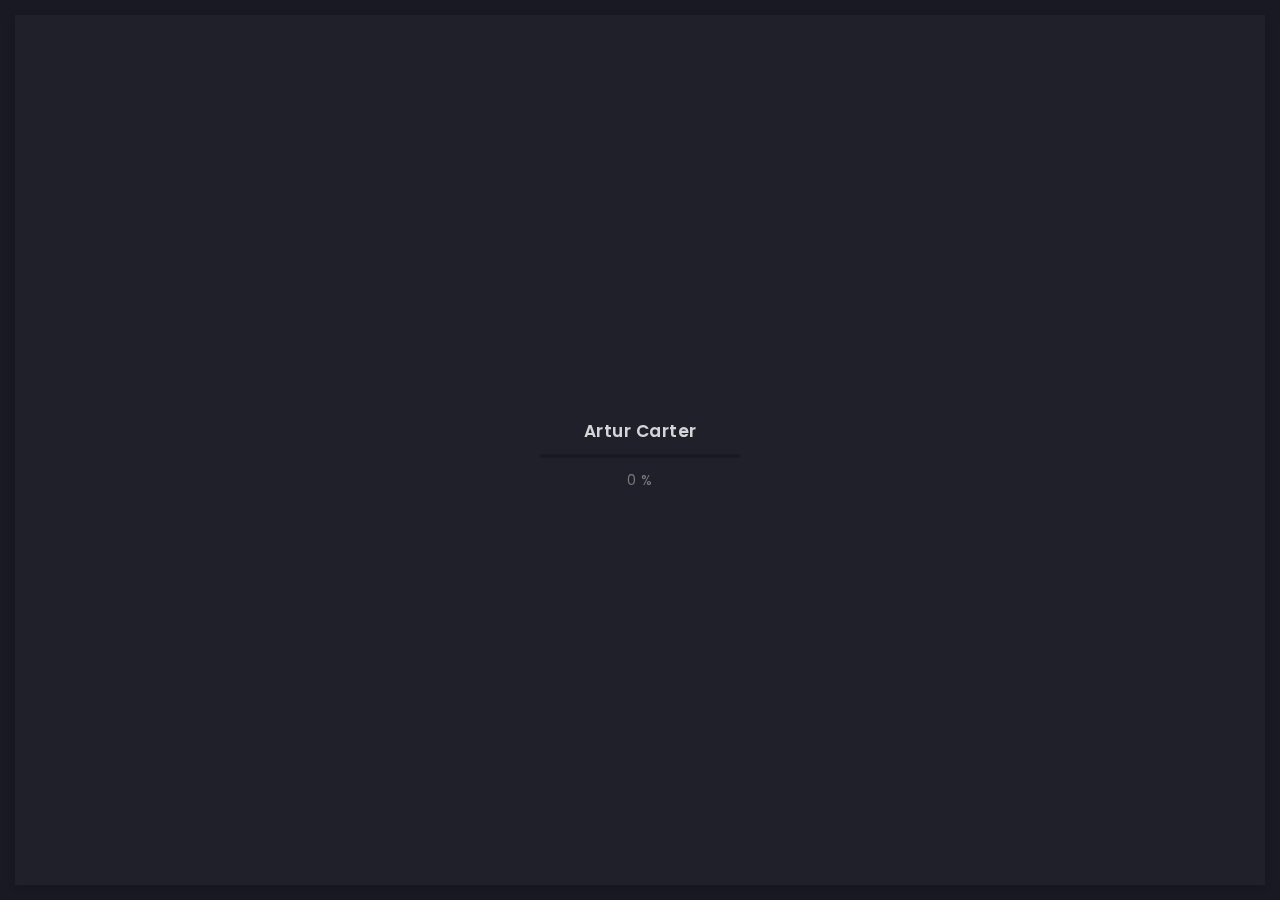
<file: blog-post.html>
<!doctype html>
<html lang="zxx">

<head>
  <!-- Required meta tags -->
  <meta charset="utf-8">
  <meta name="viewport" content="width=device-width, initial-scale=1, shrink-to-fit=no">
  <!-- color of address bar in mobile browser -->
  <meta name="theme-color" content="#2B2B35">
  <!-- favicon  -->
  <link rel="shortcut icon" href="img/thumbnail.ico" type="image/x-icon">
  <!-- bootstrap css -->
  <link rel="stylesheet" href="css/plugins/bootstrap.min.css">
  <!-- font awesome css -->
  <link rel="stylesheet" href="css/plugins/font-awesome.min.css">
  <!-- swiper css -->
  <link rel="stylesheet" href="css/plugins/swiper.min.css">
  <!-- fancybox css -->
  <link rel="stylesheet" href="css/plugins/fancybox.min.css">
  <!-- main css -->
  <link rel="stylesheet" href="css/style.css">

  <title>Arter</title>
</head>

<body>

  <!-- app -->
  <div class="art-app">

    <!-- mobile top bar -->
    <div class="art-mobile-top-bar"></div>

    <!-- app wrapper -->
    <div class="art-app-wrapper">

      <!-- app container end -->
      <div class="art-app-container">

        <!-- info bar -->
        <div class="art-info-bar">

          <!-- menu bar frame -->
          <div class="art-info-bar-frame">

            <!-- info bar header -->
            <div class="art-info-bar-header">
              <!-- info bar button -->
              <a class="art-info-bar-btn" href="#.">
                <!-- icon -->
                <i class="fas fa-ellipsis-v"></i>
              </a>
              <!-- info bar button end -->
            </div>
            <!-- info bar header end -->

            <!-- info bar header -->
            <div class="art-header">
              <!-- avatar -->
              <div class="art-avatar">
                <a data-fancybox="avatar" href="img/face-1.jpg" class="art-avatar-curtain">
                  <img src="img/face-1.jpg" alt="avatar">
                  <i class="fas fa-expand"></i>
                </a>
                <!-- available -->
                <div class="art-lamp-light">
                  <!-- add class 'art-not-available' if not available-->
                  <div class="art-available-lamp"></div>
                </div>
              </div>
              <!-- avatar end -->
              <!-- name -->
              <h5 class="art-name mb-10"><a href="/home.html">Artur Carter</a></h5>
              <!-- post -->
              <div class="art-sm-text">Front-end Deweloper <br>Ui/UX Designer, </div>
            </div>
            <!-- info bar header end -->

            <!-- scroll frame -->
            <div id="scrollbar2" class="art-scroll-frame">

              <!-- info bar about -->
              <div class="art-table p-15-15">
                <!-- about text -->
                <ul>
                  <!-- country -->
                  <li>
                    <h6>Residence:</h6><span>Canada</span>
                  </li>
                  <!-- city -->
                  <li>
                    <h6>City:</h6><span>Toronto</span>
                  </li>
                  <!-- age -->
                  <li>
                    <h6>Age:</h6><span>26</span>
                  </li>
                </ul>
              </div>
              <!-- info bar about end -->

              <!-- divider -->
              <div class="art-ls-divider"></div>

              <!-- language skills -->
              <div class="art-lang-skills p-30-15">

                <!-- skill -->
                <div class="art-lang-skills-item">
                  <div id="circleprog1" class="art-cirkle-progress"></div>
                  <!-- title -->
                  <h6>French</h6>
                </div>
                <!-- skill end -->

                <!-- skill -->
                <div class="art-lang-skills-item">
                  <div id="circleprog2" class="art-cirkle-progress"></div>
                  <!-- title -->
                  <h6>English</h6>
                </div>
                <!-- skill end -->

                <!-- skill -->
                <div class="art-lang-skills-item">
                  <div id="circleprog3" class="art-cirkle-progress"></div>
                  <!-- title -->
                  <h6>Spanish</h6>
                </div>
                <!-- skill end -->

              </div>
              <!-- language skills end -->

              <!-- divider -->
              <div class="art-ls-divider"></div>

              <!-- hard skills -->
              <div class="art-hard-skills p-30-15">

                <!-- skill -->
                <div class="art-hard-skills-item">
                  <div class="art-skill-heading">
                    <!-- title -->
                    <h6>html</h6>
                  </div>
                  <!-- progressbar frame -->
                  <div class="art-line-progress">
                    <!-- progressbar -->
                    <div id="lineprog1"></div>
                  </div>
                  <!-- progressbar frame end -->
                </div>
                <!-- skill end -->

                <!-- skill -->
                <div class="art-hard-skills-item">
                  <div class="art-skill-heading">
                    <!-- title -->
                    <h6>CSS</h6>
                  </div>
                  <!-- progressbar frame -->
                  <div class="art-line-progress">
                    <!-- progressbar -->
                    <div id="lineprog2"></div>
                  </div>
                  <!-- progressbar frame end -->
                </div>
                <!-- skill end -->

                <!-- skill -->
                <div class="art-hard-skills-item">
                  <div class="art-skill-heading">
                    <!-- title -->
                    <h6>Js</h6>
                  </div>
                  <!-- progressbar frame -->
                  <div class="art-line-progress">
                    <!-- progressbar -->
                    <div id="lineprog3"></div>
                  </div>
                  <!-- progressbar frame end -->
                </div>
                <!-- skill end -->

                <!-- skill -->
                <div class="art-hard-skills-item">
                  <div class="art-skill-heading">
                    <!-- title -->
                    <h6>PHP</h6>
                  </div>
                  <!-- progressbar frame -->
                  <div class="art-line-progress">
                    <!-- progressbar -->
                    <div id="lineprog4"></div>
                  </div>
                  <!-- progressbar frame end -->
                </div>
                <!-- skill end -->

                <!-- skill -->
                <div class="art-hard-skills-item">
                  <div class="art-skill-heading">
                    <!-- title -->
                    <h6>Wordpress</h6>
                  </div>
                  <!-- progressbar frame -->
                  <div class="art-line-progress">
                    <!-- progressbar -->
                    <div id="lineprog5"></div>
                  </div>
                  <!-- progressbar frame end -->
                </div>
                <!-- skill end -->

              </div>
              <!-- language skills end -->

              <!-- divider -->
              <div class="art-ls-divider"></div>

              <!-- knowledge list -->
              <ul class="art-knowledge-list p-15-0">
                <!-- list item -->
                <li>Bootstrap, Materialize</li>
                <!-- list item -->
                <li>Stylus, Sass, Less</li>
                <!-- list item -->
                <li>Gulp, Webpack, Grunt</li>
                <!-- list item -->
                <li>GIT knowledge</li>
              </ul>
              <!-- knowledge list end -->

              <!-- divider -->
              <div class="art-ls-divider"></div>

              <!-- links frame -->
              <div class="art-links-frame p-15-15">

                <!-- download cv button -->
                <a href="files/cv.txt" class="art-link" download>Download cv <i class="fas fa-download"></i></a>

              </div>
              <!-- links frame end -->

            </div>
            <!-- scroll frame end -->

            <!-- sidebar social -->
            <div class="art-ls-social">
              <!-- social link -->
              <a href="#." target="_blank"><i class="far fa-circle"></i></a>
              <!-- social link -->
              <a href="#." target="_blank"><i class="far fa-circle"></i></a>
              <!-- social link -->
              <a href="#." target="_blank"><i class="far fa-circle"></i></a>
              <!-- social link -->
              <a href="#." target="_blank"><i class="far fa-circle"></i></a>
              <!-- social link -->
              <a href="#." target="_blank"><i class="far fa-circle"></i></a>
            </div>
            <!-- sidebar social end -->

          </div>
          <!-- menu bar frame end -->

        </div>
        <!-- info bar end -->

        <!-- content -->
        <div class="art-content">

          <!-- curtain -->
          <div class="art-curtain"></div>

          <!-- top background -->
          <div class="art-top-bg" style="background-image: url(img/bg.jpg)">
            <!-- overlay -->
            <div class="art-top-bg-overlay"></div>
            <!-- overlay end -->
          </div>
          <!-- top background end -->


          <!-- swup container -->
          <div class="transition-fade" id="swup">

            <!-- scroll frame -->
            <div id="scrollbar" class="art-scroll-frame">

              <!-- container -->
              <div class="container-fluid">

                <!-- row -->
                <div class="row p-30-0">

                  <!-- col -->
                  <div class="col-lg-12">

                    <!-- section title -->
                    <div class="art-section-title">
                      <!-- title frame -->
                      <div class="art-title-frame">
                        <!-- title -->
                        <h4>Publication title</h4>
                      </div>
                      <!-- title frame end -->
                      <!-- right frame -->
                      <div class="art-right-frame">
                        <div class="art-project-category">Ui Design, Graphic</div>
                      </div>
                      <!-- right frame end -->
                    </div>
                    <!-- section title end -->

                  </div>
                  <!-- col end -->

                  <!-- col -->
                  <div class="col-lg-12">

                    <!-- project cover -->
                    <div class="art-a art-project-cover">
                      <!-- item frame -->
                      <a data-fancybox="gallery" href="img/blog/2.jpg" class="art-portfolio-item-frame art-horizontal">
                        <!-- img -->
                        <img src="img/blog/2.jpg" alt="item">
                        <!-- zoom icon -->
                        <span class="art-item-hover"><i class="fas fa-expand"></i></span>
                      </a>
                      <!-- item end -->
                    </div>
                    <!-- project cover nd -->

                  </div>
                  <!-- col end -->

                  <!-- col -->
                  <div class="col-lg-8">

                    <!-- post text -->
                    <div class="art-a art-card">
                      <p class="art-lg-text art-white"><i>Consectetur adipisicing elit. Magni debitis nemo, minus aut tempora impedit quis quam omnis, odit saepe ipsa sunt magnam culpa quisquam iusto consectetur necessitatibus. Tenetur, eligendi!</i>
                      </p>

                      <p>Vero praesentium voluptatibus repellendus, delectus harum. Necessitatibus temporibus, veritatis sapiente laudantium eius rem dolore voluptas porro assumenda quam ea
                        earum ad dolor dolores ut ipsam optio! Numquam dolore quidem sequi eum placeat voluptatum, assumenda et culpa iure nemo vero animi mollitia facere fuga sit debitis
                        doloremque quo tempore nesciunt voluptates cum. Est, labore pariatur cupiditate non alias officia ad nihil animi itaque soluta quo perferendis vero libero ex. Iste ipsam eaque veniam facilis architecto unde, quibusdam
                        accusamus culpa cumque delectus deserunt nemo saepe minima.</p>
                      <ul class="art-custom-list">
                        <li>Doloribus recusandae</li>
                        <li>Alias officia ad nihil </li>
                        <li>Culpa repellat</li>
                        <li>Officiis deleniti</li>
                      </ul>
                      <p>Doloribus recusandae vel odio laboriosam, officia, neque ad. Eius porro, quas adipisci mollitia similique possimus ex odio eum harum eos ut optio architecto eveniet corporis nostrum beatae impedit, iste officia tempora
                        sapiente aut, distinctio numquam inventore et! Ducimus quasi ullam saepe aliquid aut minus molestiae nam. Dolor consequuntur cum consectetur ducimus obcaecati perspiciatis harum quae atque, architecto aut voluptatibus quaerat
                        nisi, nobis asperiores.</p>

                      <blockquote>Lorem ipsum dolor sit amet, consectetur adipisicing elit. Nemo officiis aliquam, placeat quis voluptatum ad. Eum, alias quo fuga sed?</blockquote>

                      <p>Est nesciunt dolorum asperiores sint mollitia quod, nostrum eos maxime illo eveniet ducimus labore amet voluptatum laborum, ex ut similique omnis ipsum. Totam tempore praesentium assumenda ducimus porro ullam quasi, expedita
                        sit esse alias quisquam! Asperiores at suscipit officiis deleniti soluta fugit quidem illo fuga, adipisci maiores. Nesciunt dolor, minus ex tenetur necessitatibus et id minima, vitae sit a, assumenda, iste suscipit facere.
                        Voluptatibus animi, laboriosam qui officiis voluptatum. Voluptates quibusdam numquam distinctio fuga.</p>

                      <p>Lorem ipsum dolor sit amet, consectetur adipisicing elit. </p>
                    </div>
                    <!-- post text end -->

                  </div>
                  <!-- col end -->

                  <!-- col -->
                  <div class="col-lg-4">

                    <div class="art-a art-card">
                      <!-- table -->
                      <div class="art-table p-15-15">
                        <ul>
                          <li>
                            <h6>Date:</h6><span>24.12.2019</span>
                          </li>
                          <li>
                            <h6>Author:</h6><span>Artur Carter</span>
                          </li>
                          <li>
                            <h6>Category:</h6><span>Product design</span>
                          </li>
                        </ul>
                      </div>
                      <!-- table end -->
                    </div>

                  </div>
                  <!-- col end -->

                </div>
                <!-- row end -->

              </div>
              <!-- container end -->

              <!-- container -->
              <div class="container-fluid">

                <!-- row -->
                <div class="row">

                  <!-- col -->
                  <div class="col-lg-12">

                    <!-- pagination -->
                    <div class="art-a art-pagination">
                      <!-- button -->
                      <a href="/blog-post.html" class="art-link art-color-link art-w-chevron art-left-link"><span>Previous post</span></a>
                      <div class="art-pagination-center art-m-hidden">
                        <a class="art-link" href="/blog-3-col.html">All publications</a>
                      </div>
                      <!-- button -->
                      <a href="/blog-post.html" class="art-link art-color-link art-w-chevron"><span>Next post</span></a>
                    </div>
                    <!-- pagination end -->

                  </div>
                  <!-- col end -->

                </div>
                <!-- row end -->

              </div>
              <!-- container end -->

              <!-- container -->
              <div class="container-fluid">

                <!-- row -->
                <div class="row p-30-0">

                  <!-- col -->
                  <div class="col-lg-12">

                    <!-- section title -->
                    <div class="art-section-title">
                      <!-- title frame -->
                      <div class="art-title-frame">
                        <!-- title -->
                        <h4>Similar posts</h4>
                      </div>
                      <!-- title frame end -->
                    </div>
                    <!-- section title end -->

                  </div>
                  <!-- col end -->

                  <!-- col -->
                  <div class="col-lg-12">

                    <!-- slider container -->
                    <div class="swiper-container art-blog-slider" style="overflow: visible">
                      <!-- slider wrapper -->
                      <div class="swiper-wrapper">
                        <!-- slide -->
                        <div class="swiper-slide">

                          <!-- blog post card -->
                          <div class="art-a art-blog-card">
                            <!-- post cover -->
                            <a href="/blog-post.html" class="art-port-cover">
                              <!-- img -->
                              <img src="img/blog/1.jpg" alt="blog post">
                            </a>
                            <!-- post cover end -->
                            <!-- post description -->
                            <div class="art-post-description">
                              <!-- title -->
                              <a href="/blog-post.html">
                                <h5 class="mb-15">Blog post title</h5>
                              </a>
                              <!-- text -->
                              <div class="mb-15">Lorem ipsum dolor sit amet, consectetur adipisicing elit. Amet!</div>
                              <!-- link -->
                              <a href="/blog-post.html" class="art-link art-color-link art-w-chevron">Read more</a>
                            </div>
                            <!-- post description end -->
                          </div>
                          <!-- blog post card end -->

                        </div>
                        <!-- slide end -->
                        <!-- slide -->
                        <div class="swiper-slide">

                          <!-- blog post card -->
                          <div class="art-a art-blog-card">
                            <!-- post cover -->
                            <a href="/blog-post.html" class="art-port-cover">
                              <!-- img -->
                              <img src="img/blog/2.jpg" alt="blog post">
                            </a>
                            <!-- post cover end -->
                            <!-- post description -->
                            <div class="art-post-description">
                              <!-- title -->
                              <a href="/blog-post.html">
                                <h5 class="mb-15">Blog post title</h5>
                              </a>
                              <!-- text -->
                              <div class="mb-15">Lorem ipsum dolor sit amet, consectetur adipisicing elit. Amet!</div>
                              <!-- link -->
                              <a href="/blog-post.html" class="art-link art-color-link art-w-chevron">Read more</a>
                            </div>
                            <!-- post description end -->
                          </div>
                          <!-- blog post card end -->

                        </div>
                        <!-- slide end -->
                        <!-- slide -->
                        <div class="swiper-slide">

                          <!-- blog post card -->
                          <div class="art-a art-blog-card">
                            <!-- post cover -->
                            <a href="/blog-post.html" class="art-port-cover">
                              <!-- img -->
                              <img src="img/blog/3.jpg" alt="blog post">
                            </a>
                            <!-- post cover end -->
                            <!-- post description -->
                            <div class="art-post-description">
                              <!-- title -->
                              <a href="/blog-post.html">
                                <h5 class="mb-15">Blog post title</h5>
                              </a>
                              <!-- text -->
                              <div class="mb-15">Lorem ipsum dolor sit amet, consectetur adipisicing elit. Amet!</div>
                              <!-- link -->
                              <a href="/blog-post.html" class="art-link art-color-link art-w-chevron">Read more</a>
                            </div>
                            <!-- post description end -->
                          </div>
                          <!-- blog post card end -->

                        </div>
                        <!-- slide end -->
                        <!-- slide -->
                        <div class="swiper-slide">

                          <!-- blog post card -->
                          <div class="art-a art-blog-card">
                            <!-- post cover -->
                            <a href="/blog-post.html" class="art-port-cover">
                              <!-- img -->
                              <img src="img/blog/4.jpg" alt="blog post">
                            </a>
                            <!-- post cover end -->
                            <!-- post description -->
                            <div class="art-post-description">
                              <!-- title -->
                              <a href="/blog-post.html">
                                <h5 class="mb-15">Blog post title</h5>
                              </a>
                              <!-- text -->
                              <div class="mb-15">Lorem ipsum dolor sit amet, consectetur adipisicing elit. Amet!</div>
                              <!-- link -->
                              <a href="/blog-post.html" class="art-link art-color-link art-w-chevron">Read more</a>
                            </div>
                            <!-- post description end -->
                          </div>
                          <!-- blog post card end -->

                        </div>
                        <!-- slide end -->
                        <!-- slide -->
                        <div class="swiper-slide">

                          <!-- blog post card -->
                          <div class="art-a art-blog-card">
                            <!-- post cover -->
                            <a href="/blog-post.html" class="art-port-cover">
                              <!-- img -->
                              <img src="img/blog/5.jpg" alt="blog post">
                            </a>
                            <!-- post cover end -->
                            <!-- post description -->
                            <div class="art-post-description">
                              <!-- title -->
                              <a href="/blog-post.html">
                                <h5 class="mb-15">Blog post title</h5>
                              </a>
                              <!-- text -->
                              <div class="mb-15">Lorem ipsum dolor sit amet, consectetur adipisicing elit. Amet!</div>
                              <!-- link -->
                              <a href="/blog-post.html" class="art-link art-color-link art-w-chevron">Read more</a>
                            </div>
                            <!-- post description end -->
                          </div>
                          <!-- blog post card end -->

                        </div>
                        <!-- slide end -->
                      </div>
                      <!-- slider wrapper end -->
                    </div>
                    <!-- slider container end -->

                  </div>
                  <!-- col end -->

                  <!-- col -->
                  <div class="col-lg-12">

                    <!-- slider navigation -->
                    <div class="art-slider-navigation">

                      <!-- left side -->
                      <div class="art-sn-left">

                        <!-- slider pagination -->
                        <div class="swiper-pagination"></div>

                      </div>
                      <!-- left side end -->

                      <!-- right side -->
                      <div class="art-sn-right">

                        <!-- slider navigation -->
                        <div class="art-slider-nav-frame">
                          <!-- prev -->
                          <div class="art-slider-nav art-blog-swiper-prev"><i class="fas fa-chevron-left"></i></div>
                          <!-- next -->
                          <div class="art-slider-nav art-blog-swiper-next"><i class="fas fa-chevron-right"></i></div>
                        </div>
                        <!-- slider navigation -->

                      </div>
                      <!-- right side end -->

                    </div>
                    <!-- slider navigation end -->

                  </div>
                  <!-- col end -->

                </div>
                <!-- row end -->

              </div>
              <!-- container end -->

              <!-- container -->
              <div class="container-fluid">

                <!-- row -->
                <div class="row">

                  <!-- col -->
                  <div class="col-6 col-lg-3">
                    <!-- brand -->
                    <img class="art-brand" src="img/brands/1.png" alt="brand">
                  </div>
                  <!-- col end -->

                  <!-- col -->
                  <div class="col-6 col-lg-3">
                    <!-- brand -->
                    <img class="art-brand" src="img/brands/2.png" alt="brand">
                  </div>
                  <!-- col end -->

                  <!-- col -->
                  <div class="col-6 col-lg-3">
                    <!-- brand -->
                    <img class="art-brand" src="img/brands/3.png" alt="brand">
                  </div>
                  <!-- col end -->

                  <!-- col -->
                  <div class="col-6 col-lg-3">
                    <!-- brand -->
                    <img class="art-brand" src="img/brands/1.png" alt="brand">
                  </div>
                  <!-- col end -->

                </div>
                <!-- row end -->

              </div>
              <!-- container end -->

              <!-- container -->
              <div class="container-fluid">

                <!-- footer -->
                <footer>
                  <!-- copyright -->
                  <div class="art-copy">© 2020 Artur Carter</div>
                  <!-- author ( Please! Do not delete it. You are awesome! :) -->
                  <div>Template author:&#160; <a href="https://themeforest.net/user/millerdigitaldesign" target="_blank">Nazar Miller</a></div>
                </footer>
                <!-- footer end -->

              </div>
              <!-- container end -->


            </div>
            <!-- scroll frame end -->

          </div>
          <!-- swup container end -->

        </div>
        <!-- content end -->

        <!-- menu bar -->
        <div class="art-menu-bar">

          <!-- menu bar frame -->
          <div class="art-menu-bar-frame">

            <!-- menu bar header -->
            <div class="art-menu-bar-header">
              <!-- menu bar button -->
              <a class="art-menu-bar-btn" href="#.">
                <!-- icon -->
                <span></span>
              </a>
              <!-- menu bar button end -->
            </div>
            <!-- menu bar header end -->

            <!-- current page title -->
            <div class="art-current-page"></div>
            <!-- current page title end -->

            <!-- scroll frame -->
            <div class="art-scroll-frame">

              <!-- menu -->
              <nav id="swupMenu">
                <!-- menu list -->
                <ul class="main-menu">
                  <!-- menu item -->
                  <li class="menu-item"><a href="/home.html">Home</a></li>
                  <!-- menu item -->
                  <li class="menu-item menu-item-has-children">
                    <a href="#.">Portfolio</a>
                    <!-- sub menu -->
                    <ul class="sub-menu">
                      <!-- lvl 2 nav link -->
                      <li class="menu-item"><a href="/portfolio-2-col.html">2 column</a></li>
                      <!-- lvl 2 nav link -->
                      <li class="menu-item"><a href="/portfolio-3-col.html">3 column</a></li>
                      <!-- lvl 2 nav link -->
                      <li class="menu-item"><a href="/portfolio-2-col-masonry.html">2 column masonry</a></li>
                      <!-- lvl 2 nav link -->
                      <li class="menu-item"><a href="/portfolio-3-col-masonry.html">3 column masonry</a></li>
                      <!-- lvl 2 nav link -->
                      <li class="menu-item"><a href="/portfolio-single.html">Single project</a></li>
                      <!-- lvl 2 nav link -->
                      <li class="menu-item"><a href="/portfolio-single-2.html">Single project 2</a></li>
                    </ul>
                    <!-- sub menu end -->
                  </li>
                  <!-- menu item -->
                  <li class="menu-item"><a href="/history.html">History</a></li>
                  <!-- menu item -->
                  <li class="menu-item"><a href="/contact.html">Contact</a></li>
                  <!-- menu item -->
                  <li class="menu-item menu-item-has-children current-menu-item">
                    <a href="#.">Blog</a>
                    <!-- sub menu -->
                    <ul class="sub-menu">
                      <!-- lvl 2 nav link -->
                      <li class="menu-item"><a href="/blog-2-col.html">2 column</a></li>
                      <!-- lvl 2 nav link -->
                      <li class="menu-item"><a href="/blog-3-col.html">3 column</a></li>
                      <!-- lvl 2 nav link -->
                      <li class="menu-item"><a href="/blog-post.html">Publication</a></li>
                    </ul>
                    <!-- sub menu end -->
                  </li>
                  <!-- menu item -->
                  <li class="menu-item"><a href="onepage.html" target="_blank">Onepage</a></li>
                </ul>
                <!-- menu list end -->
              </nav>
              <!-- menu end -->

              <!-- language change -->
              <ul class="art-language-change">
                <!-- language item -->
                <li><a href="#.">FR</a></li>
                <!-- language item -->
                <li class="art-active-lang"><a href="#.">EN</a></li>
              </ul>
              <!-- language change end -->

            </div>
            <!-- scroll frame end -->

          </div>
          <!-- menu bar frame -->

        </div>
        <!-- menu bar end -->

      </div>
      <!-- app container end -->

    </div>
    <!-- app wrapper end -->

    <!-- preloader -->
    <div class="art-preloader">
      <!-- preloader content -->
      <div class="art-preloader-content">
        <!-- title -->
        <h4>Artur Carter</h4>
        <!-- progressbar -->
        <div id="preloader" class="art-preloader-load"></div>
      </div>
      <!-- preloader content end -->
    </div>
    <!-- preloader end -->

  </div>
  <!-- app end -->

  <!-- jquery js -->
  <script src="js/plugins/jquery.min.js"></script>
  <!-- anime js -->
  <script src="js/plugins/anime.min.js"></script>
  <!-- swiper js -->
  <script src="js/plugins/swiper.min.js"></script>
  <!-- progressbar js -->
  <script src="js/plugins/progressbar.min.js"></script>
  <!-- smooth scrollbar js -->
  <script src="js/plugins/smooth-scrollbar.min.js"></script>
  <!-- overscroll js -->
  <script src="js/plugins/overscroll.min.js"></script>
  <!-- typing js -->
  <script src="js/plugins/typing.min.js"></script>
  <!-- isotope js -->
  <script src="js/plugins/isotope.min.js"></script>
  <!-- fancybox js -->
  <script src="js/plugins/fancybox.min.js"></script>
  <!-- swup js -->
  <script src="js/plugins/swup.min.js"></script>

  <!-- main js -->
  <script src="js/main.js"></script>

</body>

</html>
</file>
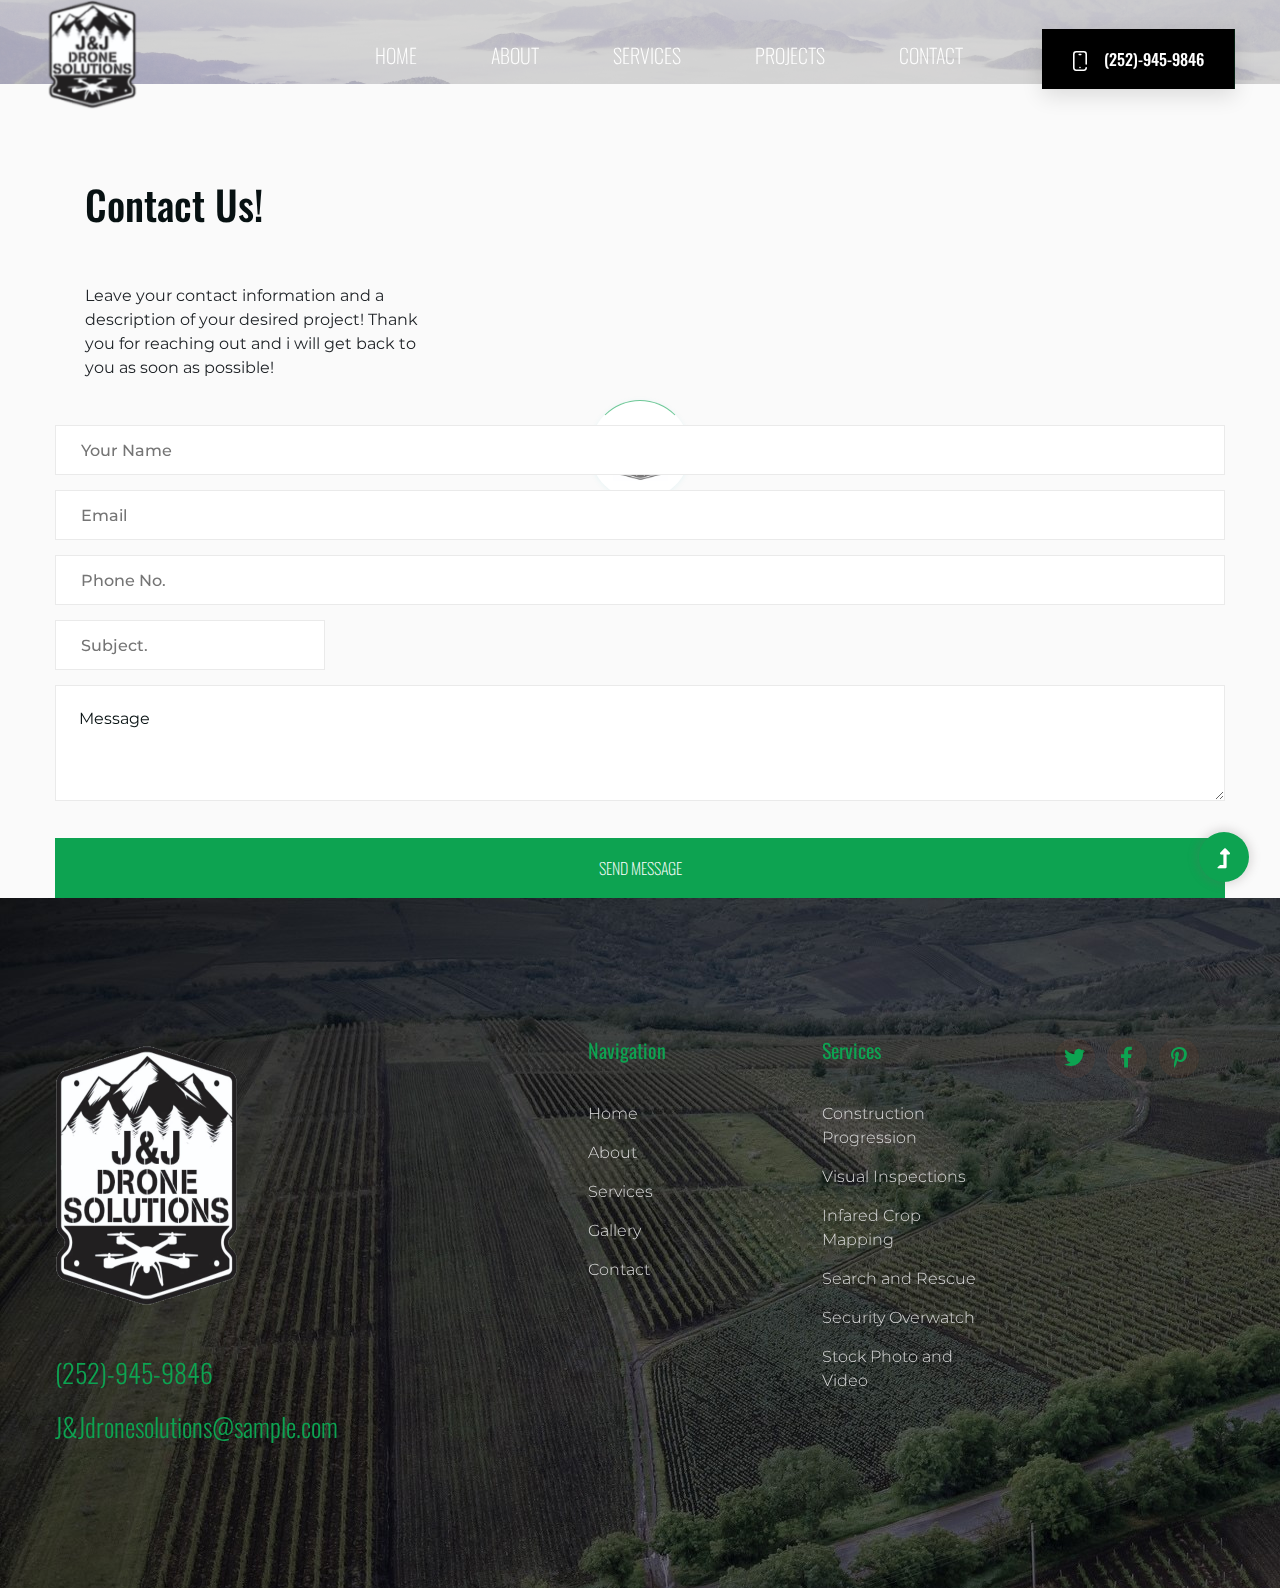
<file: contact.html>
<!doctype html>
<html class="no-js" lang="zxx">
<head>
 <meta charset="utf-8">
 <meta http-equiv="x-ua-compatible" content="ie=edge">
 <title>Drone Photography</title>
 <meta name="description" content="">
 <meta name="viewport" content="width=device-width, initial-scale=1">
 <link rel="shortcut icon" type="image/x-icon" href="assets/img/favicon.ico">

 <!-- CSS here -->
 <link rel="stylesheet" href="assets/css/bootstrap.min.css">
 <link rel="stylesheet" href="assets/css/owl.carousel.min.css">
 <link rel="stylesheet" href="assets/css/slicknav.css">
 <link rel="stylesheet" href="assets/css/animate.min.css">
 <link rel="stylesheet" href="assets/css/hamburgers.min.css">
 <link rel="stylesheet" href="assets/css/magnific-popup.css">
 <link rel="stylesheet" href="assets/css/fontawesome-all.min.css">
 <link rel="stylesheet" href="assets/css/themify-icons.css">
 <link rel="stylesheet" href="assets/css/slick.css">
 <link rel="stylesheet" href="assets/css/nice-select.css">
 <link rel="stylesheet" href="assets/css/style.css">
</head>

<body>
 <!--? Preloader Start -->
 <div id="preloader-active">
  <div class="preloader d-flex align-items-center justify-content-center">
    <div class="preloader-inner position-relative">
      <div class="preloader-circle"></div>
      <div class="preloader-img pere-text">
        <img src="assets/img/logo/loder.png" alt="">
      </div>
    </div>
  </div>
</div>
<!-- Preloader Start -->
<header>
  <!-- Header Start -->
  <div class="header-area header-transparent">
    <div class="main-header ">
      <div class="header-bottom  header-sticky">
        <div class="container-fluid">
          <div class="row align-items-center">
            <!-- Logo -->
            <div class="col-xl-2 col-lg-2">
              <div class="logo">
                <a href="index.html"><img src="assets/img/logo/logo.png" alt=""></a>
              </div>
            </div>
            <div class="col-xl-10 col-lg-10">
              <div class="menu-wrapper  d-flex align-items-center justify-content-end">
                <!-- Main-menu -->
                <div class="main-menu d-none d-lg-block">
                  <nav>
                    <ul id="navigation">
                      <li><a style=size:1000px; href="index.html">Home</a></li>
                      <li><a href="about.html">About</a></li>
                      <li><a href="services.html">Services</a></li>
                      <li><a href="projects.html">Projects</a></li>
                      
                      <li><a href="contact.html">Contact</a></li>
                      <!-- Header btn -->
                      <li>
                        <div class="header-right-btn ml-40">
                          <a href="#" class="btn"><img src="assets/img/icon/smartphone.svg" alt="">(252)-945-9846</a>
                        </div>
                      </li>
                    </ul>
                  </nav>
                </div>
              </div>
            </div> 
            <!-- Mobile Menu -->
            <div class="col-12">
              <div class="mobile_menu d-block d-lg-none"></div>
            </div>
          </div>
        </div>
      </div>
    </div>
  </div>
  <!-- Header End -->
</header>
<main>
  <!--? Hero Start -->
  <div class="slider-area2 ">
    
      <div class="container">
        <div class="row">
          <div class="col-xl-12">
            <div class="hero__caption hero__caption2">
              <h2>&nbsp&nbsp&nbsp&nbsp&nbsp&nbsp&nbsp&nbsp&nbsp&nbsp&nbsp&nbsp&nbsp&nbsp</h2>
            </div>
          </div>
        </div>
      </div>
    </div>
  </div>
  <!-- Hero End -->
        <!--?  Contact Area start  -->
        <div class="contact-form">
            <div class="container">
                
                    <div class="col-lg-5">
                       
                            
                                <div class="col-xl-10 col-lg-11 col-md-8 col-lg-7 col-sm-9">
                                    <div class="section-tittle mb-9">
                                      <br> <br> <br> <br>
                                    <h1> Contact Us!</h1>
                                    <br> <br>
                                      <p2>Leave your contact information and a description of your desired project! Thank you for reaching out and i will get back to you as soon as possible! </p>
                                    </div>
                                </div>
                            </div>
                            <form id="contact-form" action="#" method="POST">
                                <div class="row">
                                    <div class="col-lg-12 col-md-6">
                                        <div class="form-box user-icon mb-15">
                                            <input type="text" name="name" placeholder="Your Name">
                                        </div>
                                    </div>
                                    <div class="col-lg-12 col-md-6">
                                        <div class="form-box email-icon mb-15">
                                            <input type="text" name="email" placeholder="Email">
                                        </div>
                                    </div>
                                    <div class="col-lg-12 col-md-6">
                                        <div class="form-box email-icon mb-15">
                                            <input type="text" name="email" placeholder="Phone no.">
                                        </div>
                                    </div>
                                    
                                    <div class="col-lg-3 col-md-6">
                                        <div class="form-box email-icon mb-15">
                                            <input type="text" name="subject" placeholder="subject.">
                                        </div>
                                    </div>
                                    
                                    <div class="col-lg-12">
                                        <div class="form-box message-icon mb-30">
                                            <textarea name="message" id="message" placeholder="Message"></textarea>
                                        </div>
                                        <div class="submit-info">
                                            <button class="submit-btn2" type="submit">Send Message</button>
                                        </div>
                                    </div>
                                </div>
                            </form> 
                        </div>
                    </div>
                </div>
            </div>
        <!-- Contact Area End -->
        <footer>
            <div class="footer-wrapper section-bg1"  data-background="assets/img/gallery/footer-bg.jpg">
                <!-- Footer Start-->
                <div class="footer-area footer-padding">
                    <div class="container">
                        <div class="row justify-content-between">
                            <div class="col-xl-4 col-lg-4 col-md-5 col-sm-7">
                                <div class="single-footer-caption mb-50">
                                    <div class="single-footer-caption mb-30">
                                        <!-- logo -->
                                        <div class="footer-logo mb-35">
                                            <a href="index.html"><img src="assets/img/logo/logo2_footer.png" alt=""></a>
                                        </div>
                                        <div class="footer-tittle">
                                            <div class="footer-pera">
                                                
                                            </div>
                                            <ul class="mb-40">
                                                <li class="number"><a href="#">(252)-945-9846</a></li>
                                                <li class="number"><a href="#">J&Jdronesolutions@sample.com</a></li>
                                            </ul>
                                        </div>
                                    </div>
                                </div>
                            </div>
                            <div class="offset-xl-1 col-xl-2 col-lg-2 col-md-4 col-sm-6">
                                <div class="single-footer-caption mb-50">
                                    <div class="footer-tittle">
                                        <h4>Navigation</h4>
                                        <ul>
                                            <li><a href="#">Home</a></li>
                                            <li><a href="#">About</a></li>
                                            <li><a href="#">Services</a></li>
                                            <li><a href="#">Gallery</a></li>
                                            <li><a href="#">Contact</a></li>
                                        </ul>
                                    </div>
                                </div>
                            </div>
                            <div class="col-xl-2 col-lg-2 col-md-4 col-sm-6">
                                <div class="single-footer-caption mb-50">
                                    <div class="footer-tittle">
                                        <h4>Services</h4>
                                        <ul>
                                            <li><a href="#">Construction Progression</a></li>
                                            <li><a href="#">Visual Inspections</a></li>
                                            <li><a href="#">Infared Crop Mapping</a></li>
                                            <li><a href="#">Search and Rescue</a></li>
                                            <li><a href="#">Security Overwatch</a></li>
                                            <li><a href="#">Stock Photo and Video</a></li>
                                        </ul>
                                    </div>
                                </div>
                            </div>
                            <div class="col-xl-2 col-lg-3 col-md-4 col-sm-6">
                                <div class="single-footer-caption mb-50">
                                    <!-- social -->
                                    <div class="footer-social">
                                        <a href="#"><i class="fab fa-twitter"></i></a>
                                        <a href="https://bit.ly/sai4ull"><i class="fab fa-facebook-f"></i></a>
                                        <a href="#"><i class="fab fa-pinterest-p"></i></a>
                                    </div>
                                </div>
                            </div>
                        </div>
                    </div>
                </div>
                <!-- footer-bottom area -->
                <div class="footer-bottom-area">
                    <div class="container">
                        <div class="footer-border">
                            <div class="row">
                                <div class="col-xl-12 ">
                                    <div class="footer-copy-right text-center">
                                       
                                      </div>
                                  </div>
                              </div>
                          </div>
                      </div>
                  </div>
                  <!-- Footer End-->
              </div>
          </footer>
          <!-- Scroll Up -->
          <div id="back-top" >
            <a title="Go to Top" href="#"> <i class="fas fa-level-up-alt"></i></a>
        </div>
        <!-- JS here -->

        <script src="./assets/js/vendor/modernizr-3.5.0.min.js"></script>
        <!-- Jquery, Popper, Bootstrap -->
        <script src="./assets/js/vendor/jquery-1.12.4.min.js"></script>
        <script src="./assets/js/popper.min.js"></script>
        <script src="./assets/js/bootstrap.min.js"></script>
        <!-- Jquery Mobile Menu -->
        <script src="./assets/js/jquery.slicknav.min.js"></script>

        <!-- Jquery Slick , Owl-Carousel Plugins -->
        <script src="./assets/js/owl.carousel.min.js"></script>
        <script src="./assets/js/slick.min.js"></script>
        <!-- One Page, Animated-HeadLin -->
        <script src="./assets/js/wow.min.js"></script>
        <script src="./assets/js/animated.headline.js"></script>
        <script src="./assets/js/jquery.magnific-popup.js"></script>

        <!-- Date Picker -->
        <script src="./assets/js/gijgo.min.js"></script>
        <!-- Nice-select, sticky -->
        <script src="./assets/js/jquery.nice-select.min.js"></script>
        <script src="./assets/js/jquery.sticky.js"></script>
        
        <!-- counter , waypoint,Hover Direction -->
        <script src="./assets/js/jquery.counterup.min.js"></script>
        <script src="./assets/js/waypoints.min.js"></script>
        <script src="./assets/js/jquery.countdown.min.js"></script>
        <script src="./assets/js/hover-direction-snake.min.js"></script>

        <!-- contact js -->
        <script src="./assets/js/contact.js"></script>
        <script src="./assets/js/jquery.form.js"></script>
        <script src="./assets/js/jquery.validate.min.js"></script>
        <script src="./assets/js/mail-script.js"></script>
        <script src="./assets/js/jquery.ajaxchimp.min.js"></script>
        
        <!-- Jquery Plugins, main Jquery -->	
        <script src="./assets/js/plugins.js"></script>
        <script src="./assets/js/main.js"></script>
        
    </body>
    </html>
</file>
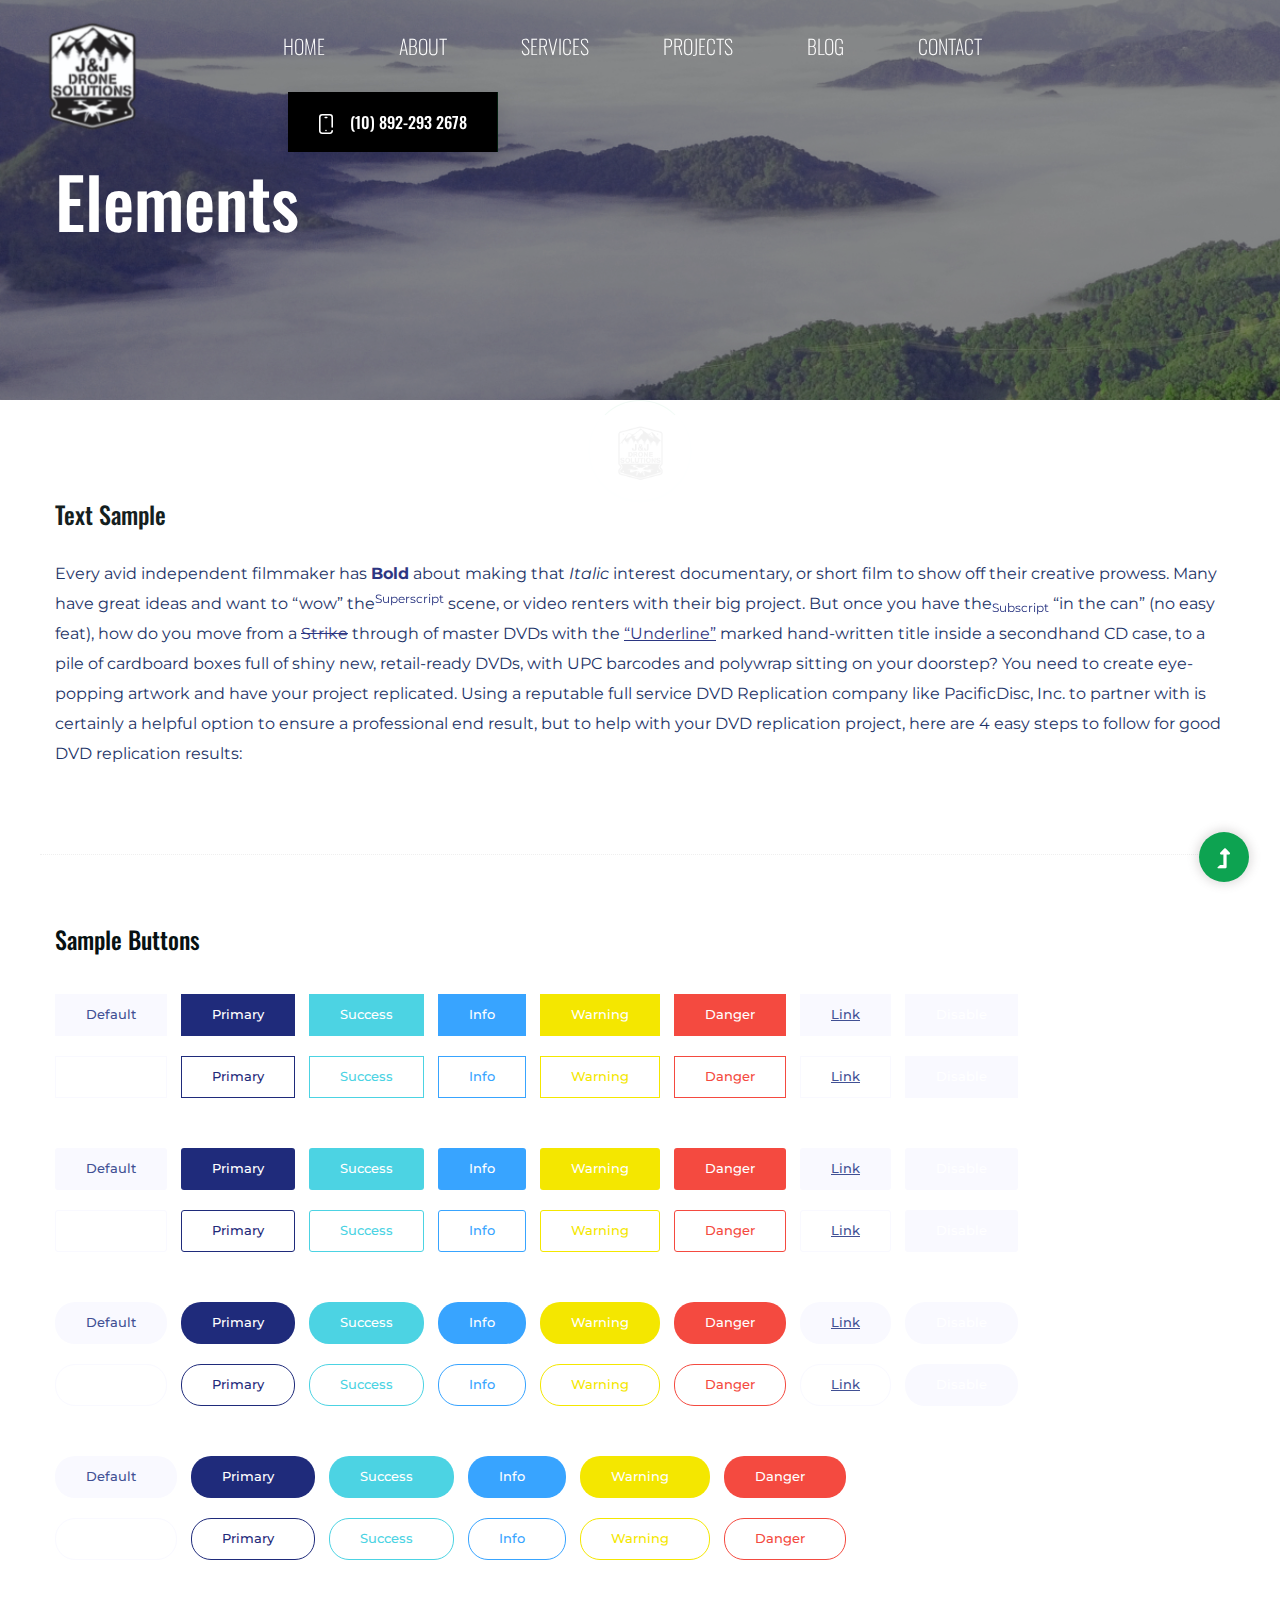
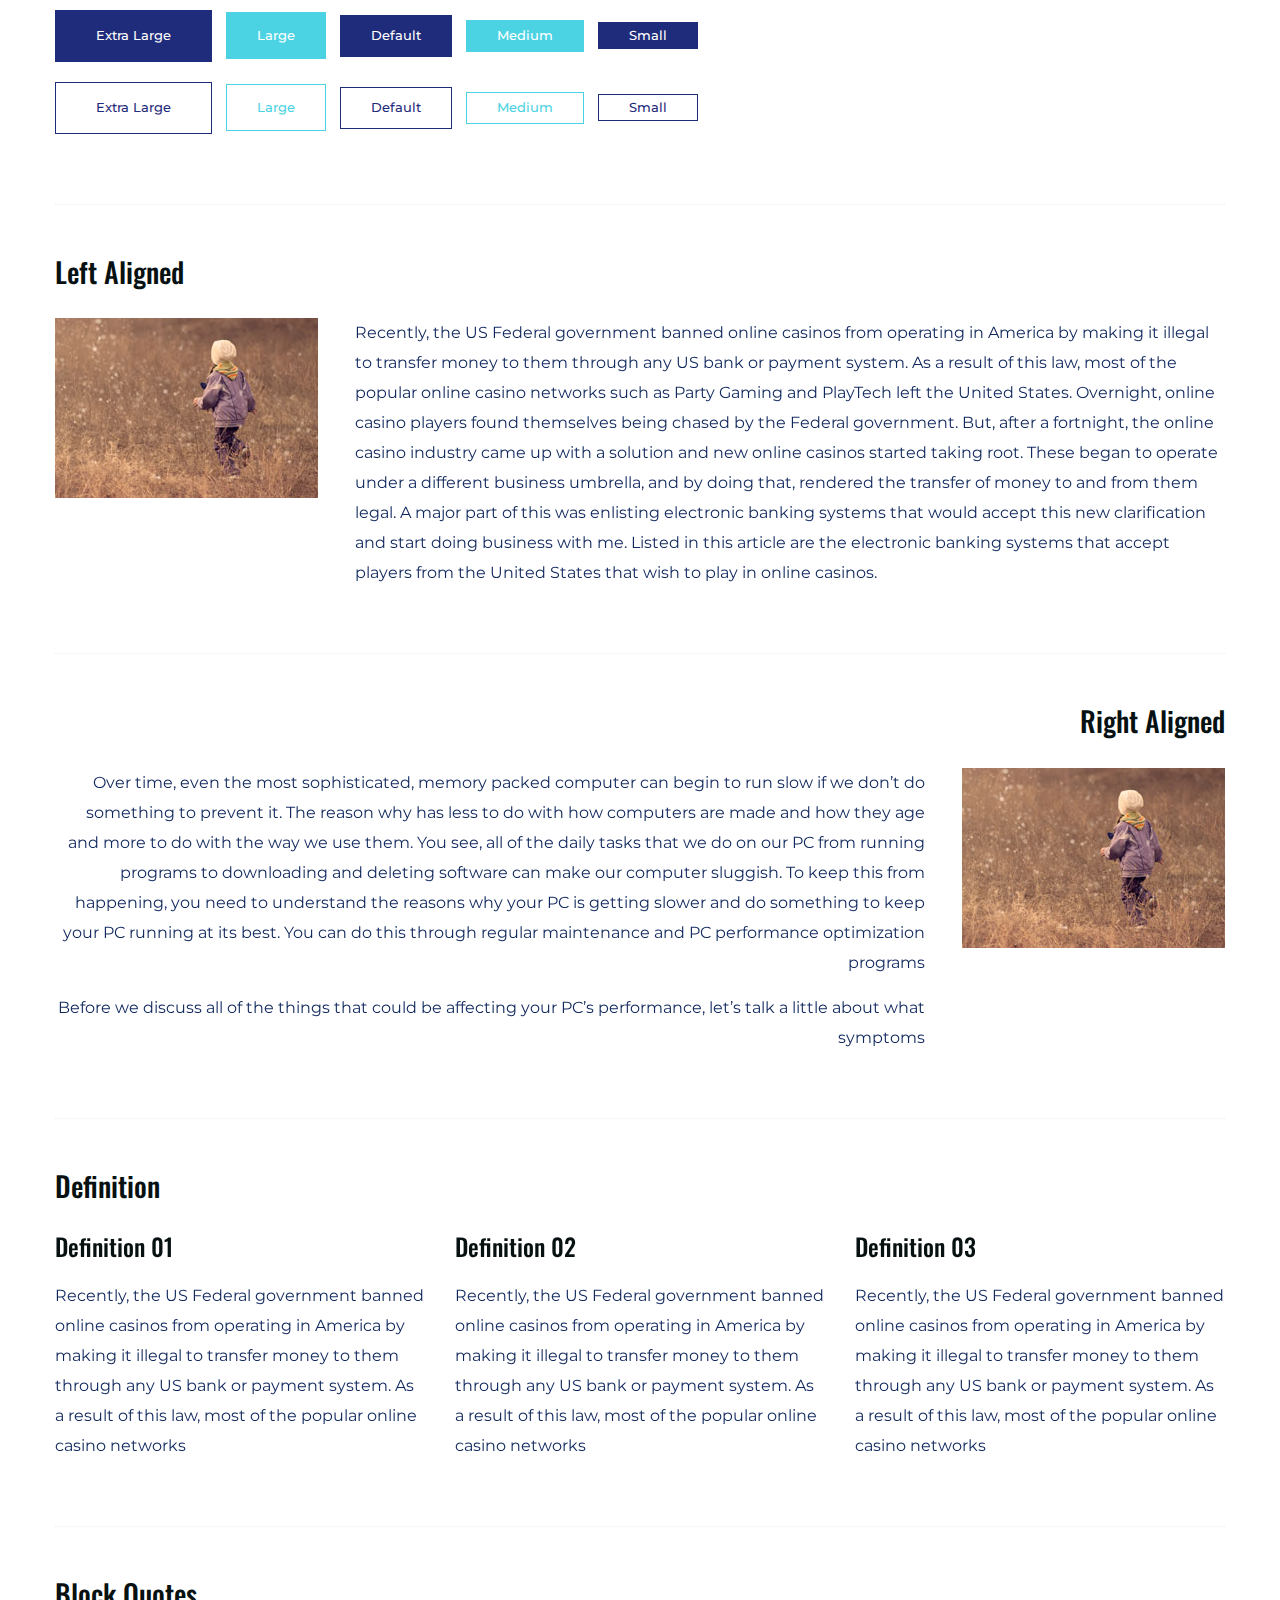
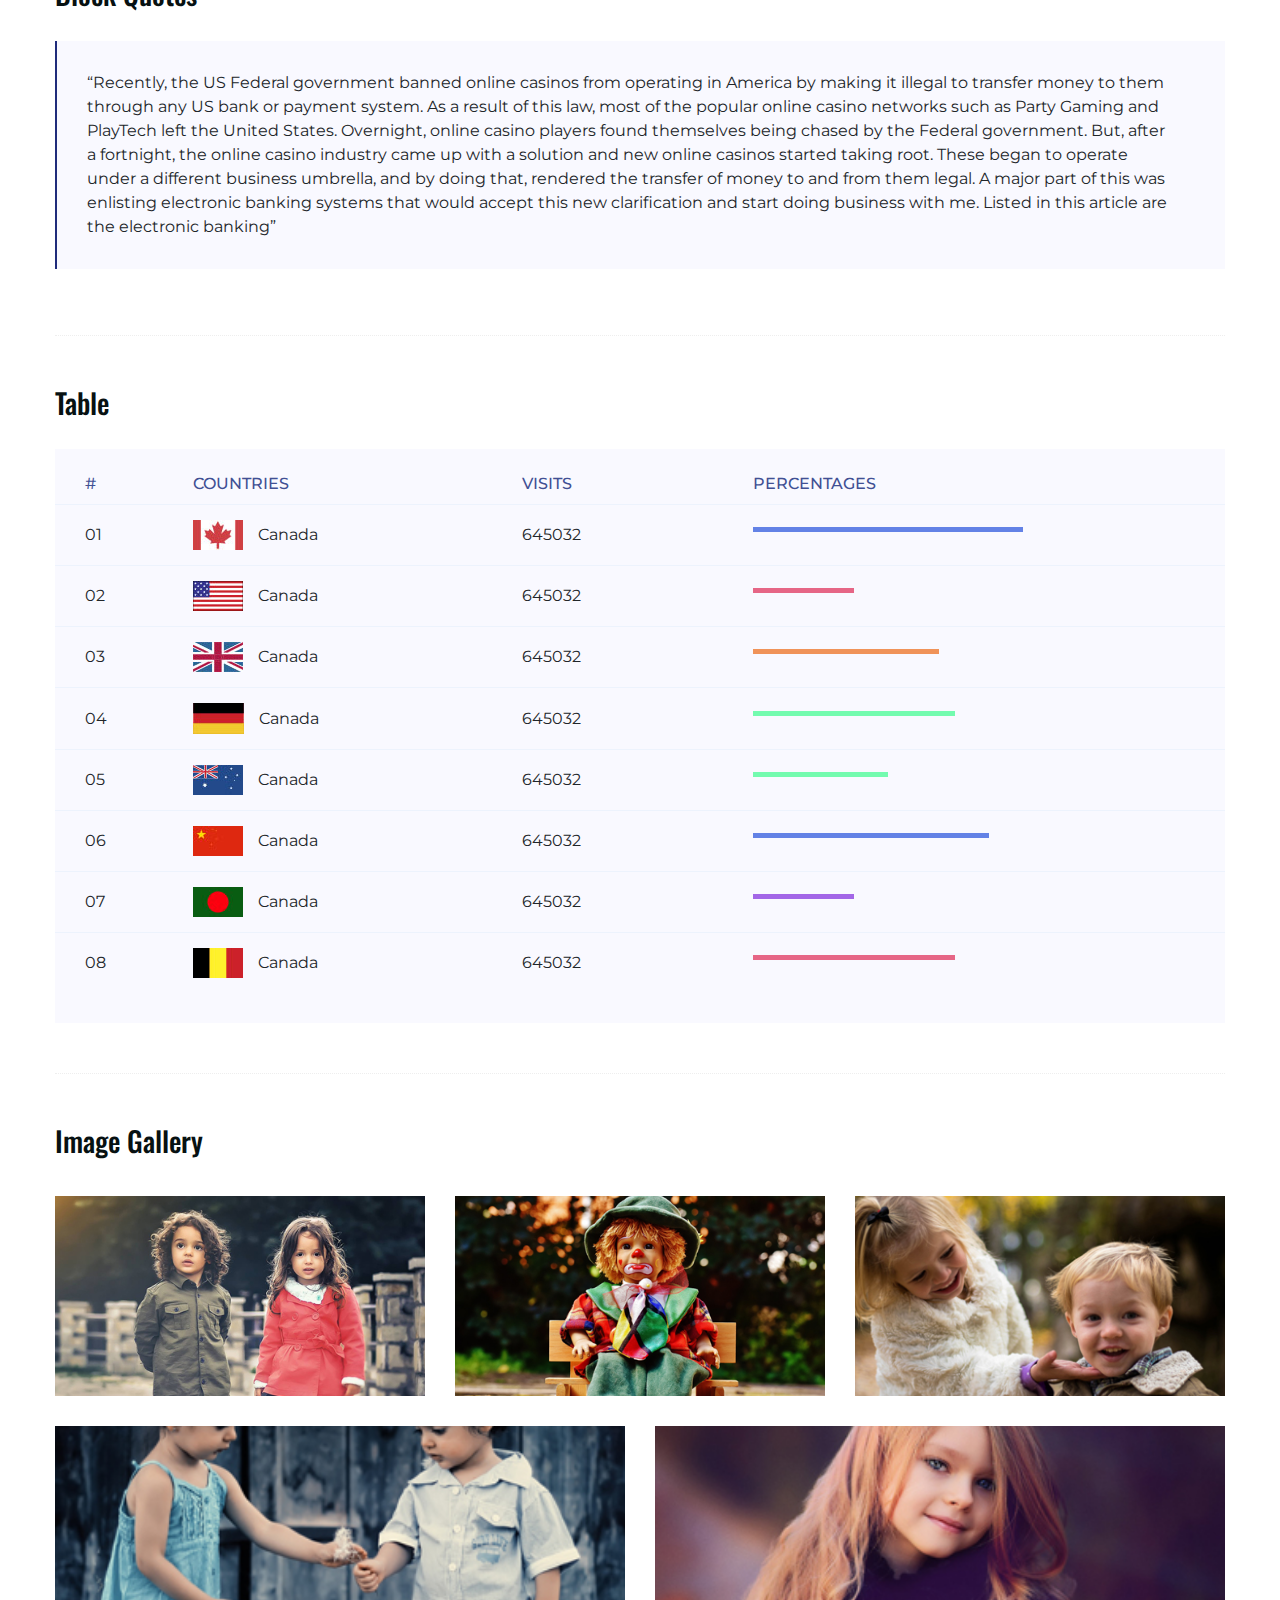
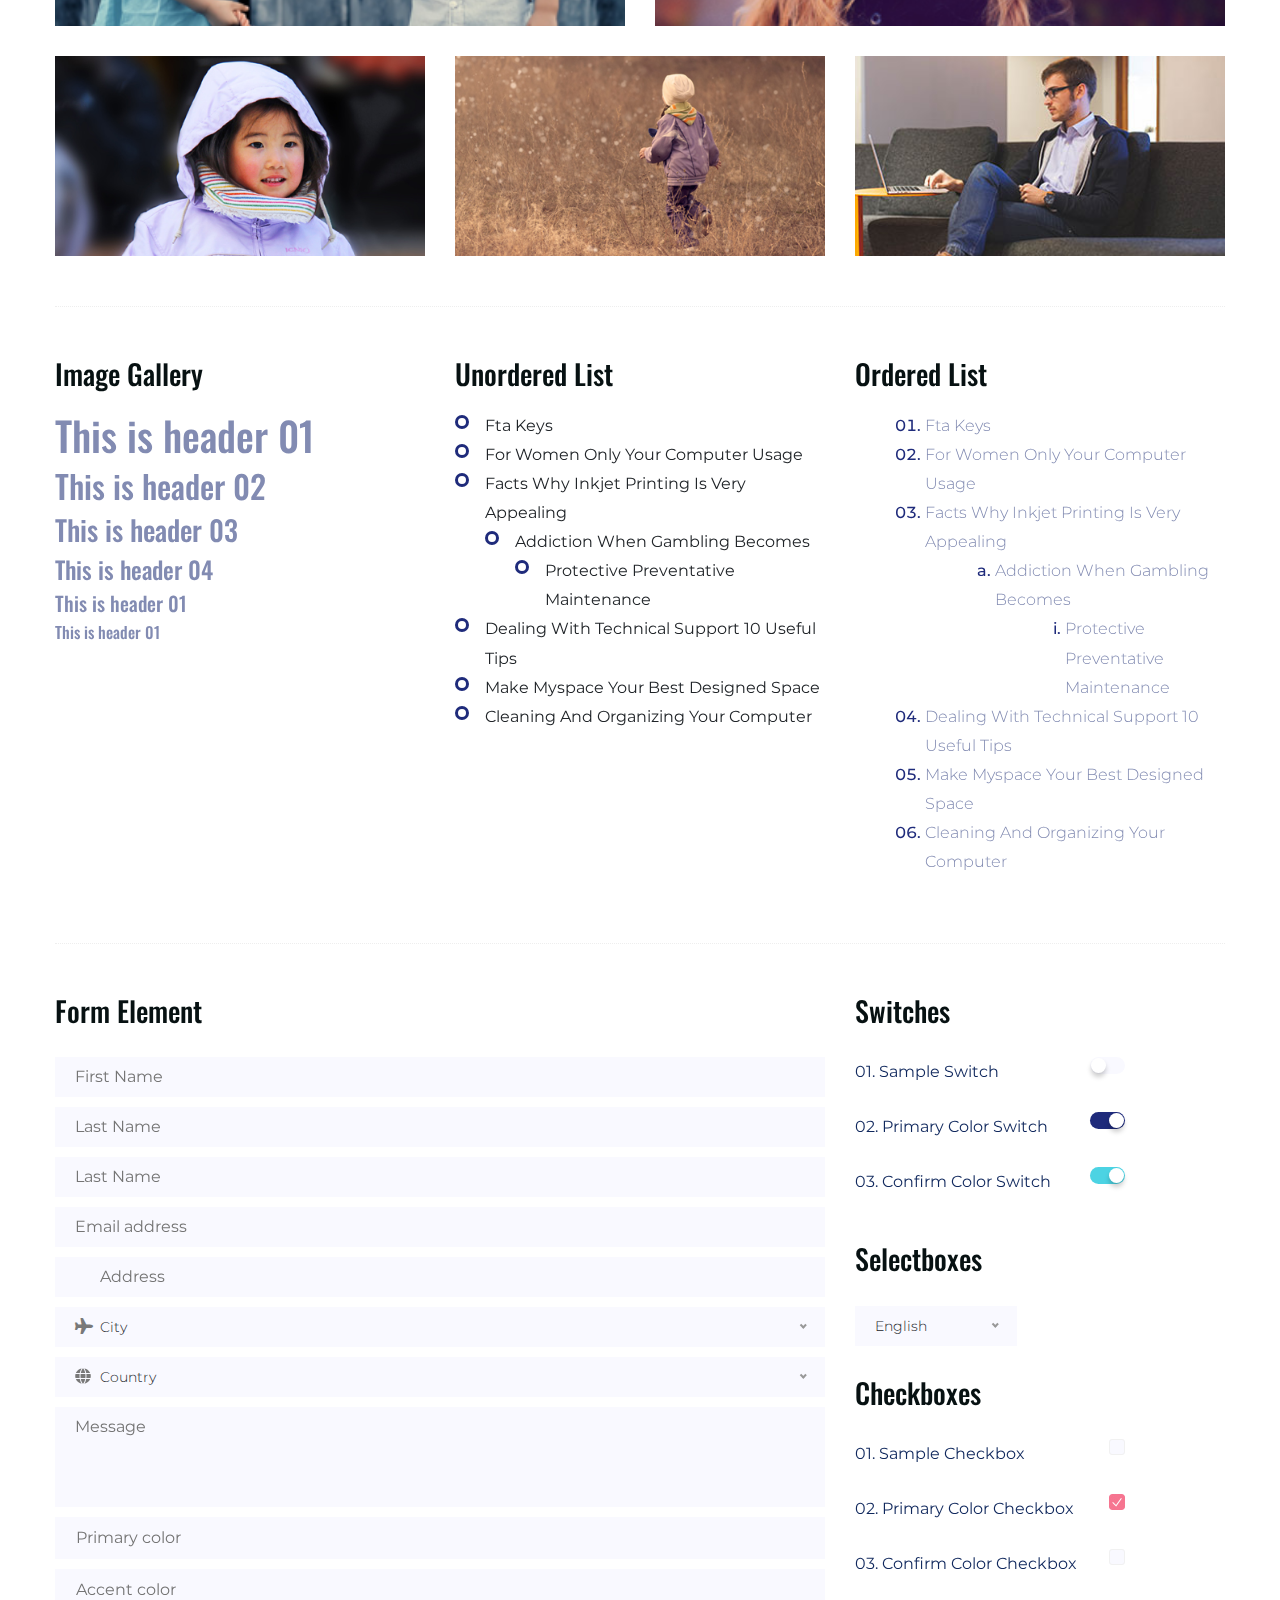
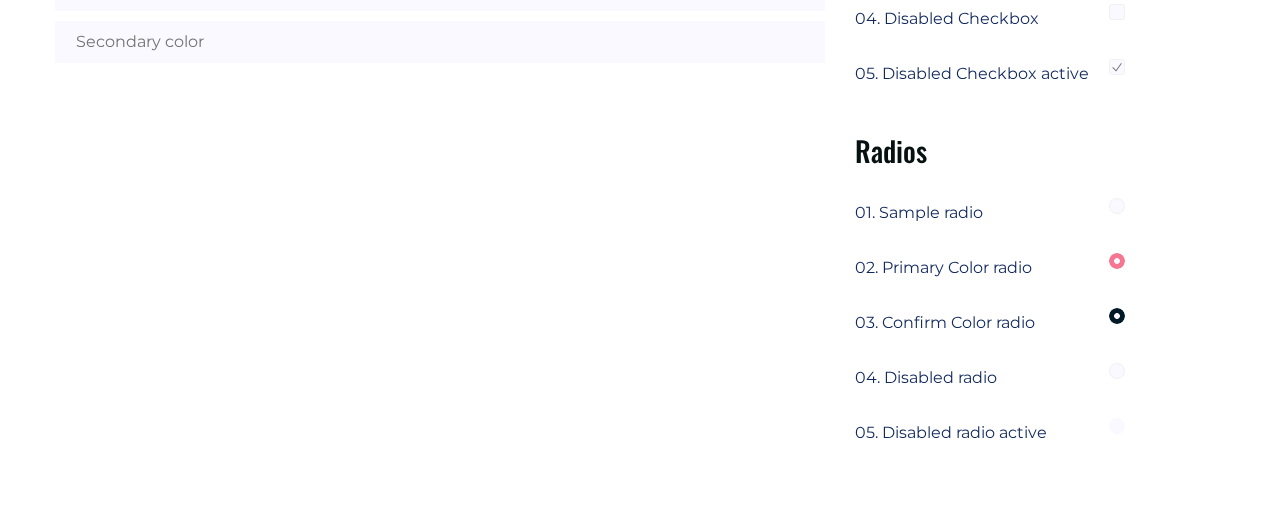
<file: elements.html>
<!doctype html>
<html class="no-js" lang="zxx">
<head>
	<meta charset="utf-8">
	<meta http-equiv="x-ua-compatible" content="ie=edge">
	<title>Drone Photography</title>
	<meta name="description" content="">
	<meta name="viewport" content="width=device-width, initial-scale=1">
	<link rel="shortcut icon" type="image/x-icon" href="assets/img/favicon.ico">

	<!-- CSS here -->
	<link rel="stylesheet" href="assets/css/bootstrap.min.css">
	<link rel="stylesheet" href="assets/css/owl.carousel.min.css">
	<link rel="stylesheet" href="assets/css/slicknav.css">
	<link rel="stylesheet" href="assets/css/animate.min.css">
	<link rel="stylesheet" href="assets/css/hamburgers.min.css">
	<link rel="stylesheet" href="assets/css/magnific-popup.css">
	<link rel="stylesheet" href="assets/css/fontawesome-all.min.css">
	<link rel="stylesheet" href="assets/css/themify-icons.css">
	<link rel="stylesheet" href="assets/css/slick.css">
	<link rel="stylesheet" href="assets/css/nice-select.css">
	<link rel="stylesheet" href="assets/css/style.css">
</head>
<body class="full-wrapper">
	<!--? Preloader Start -->
	<div id="preloader-active">
		<div class="preloader d-flex align-items-center justify-content-center">
			<div class="preloader-inner position-relative">
				<div class="preloader-circle"></div>
				<div class="preloader-img pere-text">
					<img src="assets/img/logo/loder.png" alt="">
				</div>
			</div>
		</div>
	</div>
	<!-- Preloader Start -->
	<header>
		<!-- Header Start -->
		<div class="header-area header-transparent">
			<div class="main-header ">
				<div class="header-bottom  header-sticky">
					<div class="container-fluid">
						<div class="row align-items-center">
							<!-- Logo -->
							<div class="col-xl-2 col-lg-2">
								<div class="logo">
									<a href="index.html"><img src="assets/img/logo/logo.png" alt=""></a>
								</div>
							</div>
							<div class="col-xl-10 col-lg-10">
								<div class="menu-wrapper  d-flex align-items-center justify-content-end">
									<!-- Main-menu -->
									<div class="main-menu d-none d-lg-block">
										<nav>
											<ul id="navigation">
												<li><a href="index.html">Home</a></li>
												<li><a href="about.html">About</a></li>
												<li><a href="services.html">Services</a></li>
												<li><a href="projects.html">Projects</a></li>
												<li><a href="#">Blog</a>
													<ul class="submenu">
														<li><a href="blog.html">Blog</a></li>
														<li><a href="blog_details.html">Blog Details</a></li>
														<li><a href="elements.html">Element</a></li>
													</ul>
												</li>
												<li><a href="contact.html">Contact</a></li>
												<!-- Header btn -->
												<li>
													<div class="header-right-btn ml-40">
														<a href="#" class="btn"><img src="assets/img/icon/smartphone.svg" alt="">(10) 892-293 2678</a>
													</div>
												</li>
											</ul>
										</nav>
									</div>
								</div>
							</div> 
							<!-- Mobile Menu -->
							<div class="col-12">
								<div class="mobile_menu d-block d-lg-none"></div>
							</div>
						</div>
					</div>
				</div>
			</div>
		</div>
		<!-- Header End -->
	</header>
	<main>
		<!--? Hero Start -->
		<div class="slider-area2 ">
			<div class="slider-height2 hero-overly d-flex align-items-center">
				<div class="container">
					<div class="row">
						<div class="col-xl-12">
							<div class="hero__caption hero__caption2">
								<h2>Elements</h2>
							</div>
						</div>
					</div>
				</div>
			</div>
		</div>
		<!-- Hero End -->
		<!--? Start Sample Area -->
		<section class="sample-text-area">
			<div class="container box_1170">
				<h3 class="text-heading">Text Sample</h3>
				<p class="sample-text">
					Every avid independent filmmaker has <b>Bold</b> about making that <i>Italic</i> interest documentary,
					or short
					film to show off their creative prowess. Many have great ideas and want to “wow”
					the<sup>Superscript</sup> scene,
					or video renters with their big project. But once you have the<sub>Subscript</sub> “in the can” (no easy
					feat), how
					do you move from a <del>Strike</del> through of master DVDs with the <u>“Underline”</u> marked
					hand-written title
					inside a secondhand CD case, to a pile of cardboard boxes full of shiny new, retail-ready DVDs, with UPC
					barcodes
					and polywrap sitting on your doorstep? You need to create eye-popping artwork and have your project
					replicated.
					Using a reputable full service DVD Replication company like PacificDisc, Inc. to partner with is
					certainly a
					helpful option to ensure a professional end result, but to help with your DVD replication project, here
					are 4 easy
					steps to follow for good DVD replication results:
					
				</p>
			</div>
		</section>
		<!-- End Sample Area -->
		<!--? Start Button -->
		<section class="button-area">
			<div class="container box_1170 border-top-generic">
				<h3 class="text-heading">Sample Buttons</h3>
				<div class="button-group-area">
					<a href="#" class="genric-btn default">Default</a>
					<a href="#" class="genric-btn primary">Primary</a>
					<a href="#" class="genric-btn success">Success</a>
					<a href="#" class="genric-btn info">Info</a>
					<a href="#" class="genric-btn warning">Warning</a>
					<a href="#" class="genric-btn danger">Danger</a>
					<a href="#" class="genric-btn link">Link</a>
					<a href="#" class="genric-btn disable">Disable</a>
				</div>
				<div class="button-group-area mt-10">
					<a href="#" class="genric-btn default-border">Default</a>
					<a href="#" class="genric-btn primary-border">Primary</a>
					<a href="#" class="genric-btn success-border">Success</a>
					<a href="#" class="genric-btn info-border">Info</a>
					<a href="#" class="genric-btn warning-border">Warning</a>
					<a href="#" class="genric-btn danger-border">Danger</a>
					<a href="#" class="genric-btn link-border">Link</a>
					<a href="#" class="genric-btn disable">Disable</a>
				</div>
				<div class="button-group-area mt-40">
					<a href="#" class="genric-btn default radius">Default</a>
					<a href="#" class="genric-btn primary radius">Primary</a>
					<a href="#" class="genric-btn success radius">Success</a>
					<a href="#" class="genric-btn info radius">Info</a>
					<a href="#" class="genric-btn warning radius">Warning</a>
					<a href="#" class="genric-btn danger radius">Danger</a>
					<a href="#" class="genric-btn link radius">Link</a>
					<a href="#" class="genric-btn disable radius">Disable</a>
				</div>
				<div class="button-group-area mt-10">
					<a href="#" class="genric-btn default-border radius">Default</a>
					<a href="#" class="genric-btn primary-border radius">Primary</a>
					<a href="#" class="genric-btn success-border radius">Success</a>
					<a href="#" class="genric-btn info-border radius">Info</a>
					<a href="#" class="genric-btn warning-border radius">Warning</a>
					<a href="#" class="genric-btn danger-border radius">Danger</a>
					<a href="#" class="genric-btn link-border radius">Link</a>
					<a href="#" class="genric-btn disable radius">Disable</a>
				</div>
				<div class="button-group-area mt-40">
					<a href="#" class="genric-btn default circle">Default</a>
					<a href="#" class="genric-btn primary circle">Primary</a>
					<a href="#" class="genric-btn success circle">Success</a>
					<a href="#" class="genric-btn info circle">Info</a>
					<a href="#" class="genric-btn warning circle">Warning</a>
					<a href="#" class="genric-btn danger circle">Danger</a>
					<a href="#" class="genric-btn link circle">Link</a>
					<a href="#" class="genric-btn disable circle">Disable</a>
				</div>
				<div class="button-group-area mt-10">
					<a href="#" class="genric-btn default-border circle">Default</a>
					<a href="#" class="genric-btn primary-border circle">Primary</a>
					<a href="#" class="genric-btn success-border circle">Success</a>
					<a href="#" class="genric-btn info-border circle">Info</a>
					<a href="#" class="genric-btn warning-border circle">Warning</a>
					<a href="#" class="genric-btn danger-border circle">Danger</a>
					<a href="#" class="genric-btn link-border circle">Link</a>
					<a href="#" class="genric-btn disable circle">Disable</a>
				</div>
				<div class="button-group-area mt-40">
					<a href="#" class="genric-btn default circle arrow">Default<span class="lnr lnr-arrow-right"></span></a>
					<a href="#" class="genric-btn primary circle arrow">Primary<span class="lnr lnr-arrow-right"></span></a>
					<a href="#" class="genric-btn success circle arrow">Success<span class="lnr lnr-arrow-right"></span></a>
					<a href="#" class="genric-btn info circle arrow">Info<span class="lnr lnr-arrow-right"></span></a>
					<a href="#" class="genric-btn warning circle arrow">Warning<span class="lnr lnr-arrow-right"></span></a>
					<a href="#" class="genric-btn danger circle arrow">Danger<span class="lnr lnr-arrow-right"></span></a>
				</div>
				<div class="button-group-area mt-10">
					<a href="#" class="genric-btn default-border circle arrow">Default<span
						class="lnr lnr-arrow-right"></span></a>
						<a href="#" class="genric-btn primary-border circle arrow">Primary<span
							class="lnr lnr-arrow-right"></span></a>
							<a href="#" class="genric-btn success-border circle arrow">Success<span
								class="lnr lnr-arrow-right"></span></a>
								<a href="#" class="genric-btn info-border circle arrow">Info<span
									class="lnr lnr-arrow-right"></span></a>
									<a href="#" class="genric-btn warning-border circle arrow">Warning<span
										class="lnr lnr-arrow-right"></span></a>
										<a href="#" class="genric-btn danger-border circle arrow">Danger<span
											class="lnr lnr-arrow-right"></span></a>
										</div>
										<div class="button-group-area mt-40">
											<a href="#" class="genric-btn primary e-large">Extra Large</a>
											<a href="#" class="genric-btn success large">Large</a>
											<a href="#" class="genric-btn primary">Default</a>
											<a href="#" class="genric-btn success medium">Medium</a>
											<a href="#" class="genric-btn primary small">Small</a>
										</div>
										<div class="button-group-area mt-10">
											<a href="#" class="genric-btn primary-border e-large">Extra Large</a>
											<a href="#" class="genric-btn success-border large">Large</a>
											<a href="#" class="genric-btn primary-border">Default</a>
											<a href="#" class="genric-btn success-border medium">Medium</a>
											<a href="#" class="genric-btn primary-border small">Small</a>
										</div>
									</div>
								</section>
								<!-- End Button -->
								<!--? Start Align Area -->
								<div class="whole-wrap">
									<div class="container box_1170">
										<div class="section-top-border">
											<h3 class="mb-30">Left Aligned</h3>
											<div class="row">
												<div class="col-md-3">
													<img src="assets/img/elements/d.jpg" alt="" class="img-fluid">
												</div>
												<div class="col-md-9 mt-sm-20">
													<p>Recently, the US Federal government banned online casinos from operating in America by making
														it illegal to
														transfer money to them through any US bank or payment system. As a result of this law, most
														of the popular
														online casino networks such as Party Gaming and PlayTech left the United States. Overnight,
														online casino
														players found themselves being chased by the Federal government. But, after a fortnight, the
														online casino
														industry came up with a solution and new online casinos started taking root. These began to
														operate under a
														different business umbrella, and by doing that, rendered the transfer of money to and from
														them legal. A major
														part of this was enlisting electronic banking systems that would accept this new
														clarification and start doing
														business with me. Listed in this article are the electronic banking systems that accept
														players from the United
													States that wish to play in online casinos.</p>
												</div>
											</div>
										</div>
										<div class="section-top-border text-right">
											<h3 class="mb-30">Right Aligned</h3>
											<div class="row">
												<div class="col-md-9">
													<p class="text-right">Over time, even the most sophisticated, memory packed computer can begin
														to run slow if we
														don’t do something to prevent it. The reason why has less to do with how computers are made
														and how they age and
														more to do with the way we use them. You see, all of the daily tasks that we do on our PC
														from running programs
														to downloading and deleting software can make our computer sluggish. To keep this from
														happening, you need to
														understand the reasons why your PC is getting slower and do something to keep your PC
														running at its best. You
													can do this through regular maintenance and PC performance optimization programs</p>
													<p class="text-right">Before we discuss all of the things that could be affecting your PC’s
														performance, let’s
													talk a little about what symptoms</p>
												</div>
												<div class="col-md-3">
													<img src="assets/img/elements/d.jpg" alt="" class="img-fluid">
												</div>
											</div>
										</div>
										<div class="section-top-border">
											<h3 class="mb-30">Definition</h3>
											<div class="row">
												<div class="col-md-4">
													<div class="single-defination">
														<h4 class="mb-20">Definition 01</h4>
														<p>Recently, the US Federal government banned online casinos from operating in America by
															making it illegal to
															transfer money to them through any US bank or payment system. As a result of this law,
															most of the popular
														online casino networks</p>
													</div>
												</div>
												<div class="col-md-4">
													<div class="single-defination">
														<h4 class="mb-20">Definition 02</h4>
														<p>Recently, the US Federal government banned online casinos from operating in America by
															making it illegal to
															transfer money to them through any US bank or payment system. As a result of this law,
															most of the popular
														online casino networks</p>
													</div>
												</div>
												<div class="col-md-4">
													<div class="single-defination">
														<h4 class="mb-20">Definition 03</h4>
														<p>Recently, the US Federal government banned online casinos from operating in America by
															making it illegal to
															transfer money to them through any US bank or payment system. As a result of this law,
															most of the popular
														online casino networks</p>
													</div>
												</div>
											</div>
										</div>
										<div class="section-top-border">
											<h3 class="mb-30">Block Quotes</h3>
											<div class="row">
												<div class="col-lg-12">
													<blockquote class="generic-blockquote">
														“Recently, the US Federal government banned online casinos from operating in America by
														making it illegal to
														transfer money to them through any US bank or payment system. As a result of this law, most
														of the popular
														online casino networks such as Party Gaming and PlayTech left the United States. Overnight,
														online casino
														players found themselves being chased by the Federal government. But, after a fortnight, the
														online casino
														industry came up with a solution and new online casinos started taking root. These began to
														operate under a
														different business umbrella, and by doing that, rendered the transfer of money to and from
														them legal. A major
														part of this was enlisting electronic banking systems that would accept this new
														clarification and start doing
														business with me. Listed in this article are the electronic banking”
													</blockquote>
												</div>
											</div>
										</div>
										<div class="section-top-border">
											<h3 class="mb-30">Table</h3>
											<div class="progress-table-wrap">
												<div class="progress-table">
													<div class="table-head">
														<div class="serial">#</div>
														<div class="country">Countries</div>
														<div class="visit">Visits</div>
														<div class="percentage">Percentages</div>
													</div>
													<div class="table-row">
														<div class="serial">01</div>
														<div class="country"> <img src="assets/img/elements/f1.jpg" alt="flag">Canada</div>
														<div class="visit">645032</div>
														<div class="percentage">
															<div class="progress">
																<div class="progress-bar color-1" role="progressbar" style="width: 80%"
																aria-valuenow="80" aria-valuemin="0" aria-valuemax="100"></div>
															</div>
														</div>
													</div>
													<div class="table-row">
														<div class="serial">02</div>
														<div class="country"> <img src="assets/img/elements/f2.jpg" alt="flag">Canada</div>
														<div class="visit">645032</div>
														<div class="percentage">
															<div class="progress">
																<div class="progress-bar color-2" role="progressbar" style="width: 30%"
																aria-valuenow="30" aria-valuemin="0" aria-valuemax="100"></div>
															</div>
														</div>
													</div>
													<div class="table-row">
														<div class="serial">03</div>
														<div class="country"> <img src="assets/img/elements/f3.jpg" alt="flag">Canada</div>
														<div class="visit">645032</div>
														<div class="percentage">
															<div class="progress">
																<div class="progress-bar color-3" role="progressbar" style="width: 55%"
																aria-valuenow="55" aria-valuemin="0" aria-valuemax="100"></div>
															</div>
														</div>
													</div>
													<div class="table-row">
														<div class="serial">04</div>
														<div class="country"> <img src="assets/img/elements/f4.jpg" alt="flag">Canada</div>
														<div class="visit">645032</div>
														<div class="percentage">
															<div class="progress">
																<div class="progress-bar color-4" role="progressbar" style="width: 60%"
																aria-valuenow="60" aria-valuemin="0" aria-valuemax="100"></div>
															</div>
														</div>
													</div>
													<div class="table-row">
														<div class="serial">05</div>
														<div class="country"> <img src="assets/img/elements/f5.jpg" alt="flag">Canada</div>
														<div class="visit">645032</div>
														<div class="percentage">
															<div class="progress">
																<div class="progress-bar color-5" role="progressbar" style="width: 40%"
																aria-valuenow="40" aria-valuemin="0" aria-valuemax="100"></div>
															</div>
														</div>
													</div>
													<div class="table-row">
														<div class="serial">06</div>
														<div class="country"> <img src="assets/img/elements/f6.jpg" alt="flag">Canada</div>
														<div class="visit">645032</div>
														<div class="percentage">
															<div class="progress">
																<div class="progress-bar color-6" role="progressbar" style="width: 70%"
																aria-valuenow="70" aria-valuemin="0" aria-valuemax="100"></div>
															</div>
														</div>
													</div>
													<div class="table-row">
														<div class="serial">07</div>
														<div class="country"> <img src="assets/img/elements/f7.jpg" alt="flag">Canada</div>
														<div class="visit">645032</div>
														<div class="percentage">
															<div class="progress">
																<div class="progress-bar color-7" role="progressbar" style="width: 30%"
																aria-valuenow="30" aria-valuemin="0" aria-valuemax="100"></div>
															</div>
														</div>
													</div>
													<div class="table-row">
														<div class="serial">08</div>
														<div class="country"> <img src="assets/img/elements/f8.jpg" alt="flag">Canada</div>
														<div class="visit">645032</div>
														<div class="percentage">
															<div class="progress">
																<div class="progress-bar color-8" role="progressbar" style="width: 60%"
																aria-valuenow="60" aria-valuemin="0" aria-valuemax="100"></div>
															</div>
														</div>
													</div>
												</div>
											</div>
										</div>
										<div class="section-top-border">
											<h3>Image Gallery</h3>
											<div class="row gallery-item">
												<div class="col-md-4">
													<a href="assets/img/elements/g1.jpg" class="img-pop-up">
														<div class="single-gallery-image" style="background: url(assets/img/elements/g1.jpg);"></div>
													</a>
												</div>
												<div class="col-md-4">
													<a href="assets/img/elements/g2.jpg" class="img-pop-up">
														<div class="single-gallery-image" style="background: url(assets/img/elements/g2.jpg);"></div>
													</a>
												</div>
												<div class="col-md-4">
													<a href="assets/img/elements/g3.jpg" class="img-pop-up">
														<div class="single-gallery-image" style="background: url(assets/img/elements/g3.jpg);"></div>
													</a>
												</div>
												<div class="col-md-6">
													<a href="assets/img/elements/g4.jpg" class="img-pop-up">
														<div class="single-gallery-image" style="background: url(assets/img/elements/g4.jpg);"></div>
													</a>
												</div>
												<div class="col-md-6">
													<a href="assets/img/elements/g5.jpg" class="img-pop-up">
														<div class="single-gallery-image" style="background: url(assets/img/elements/g5.jpg);"></div>
													</a>
												</div>
												<div class="col-md-4">
													<a href="assets/img/elements/g6.jpg" class="img-pop-up">
														<div class="single-gallery-image" style="background: url(assets/img/elements/g6.jpg);"></div>
													</a>
												</div>
												<div class="col-md-4">
													<a href="assets/img/elements/g7.jpg" class="img-pop-up">
														<div class="single-gallery-image" style="background: url(assets/img/elements/g7.jpg);"></div>
													</a>
												</div>
												<div class="col-md-4">
													<a href="assets/img/elements/g8.jpg" class="img-pop-up">
														<div class="single-gallery-image" style="background: url(assets/img/elements/g8.jpg);"></div>
													</a>
												</div>
											</div>
										</div>
										<div class="section-top-border">
											<div class="row">
												<div class="col-md-4">
													<h3 class="mb-20">Image Gallery</h3>
													<div class="typography">
														<h1>This is header 01</h1>
														<h2>This is header 02</h2>
														<h3>This is header 03</h3>
														<h4>This is header 04</h4>
														<h5>This is header 01</h5>
														<h6>This is header 01</h6>
													</div>
												</div>
												<div class="col-md-4 mt-sm-30">
													<h3 class="mb-20">Unordered List</h3>
													<div class="">
														<ul class="unordered-list">
															<li>Fta Keys</li>
															<li>For Women Only Your Computer Usage</li>
															<li>Facts Why Inkjet Printing Is Very Appealing
																<ul>
																	<li>Addiction When Gambling Becomes
																		<ul>
																			<li>Protective Preventative Maintenance</li>
																		</ul>
																	</li>
																</ul>
															</li>
															<li>Dealing With Technical Support 10 Useful Tips</li>
															<li>Make Myspace Your Best Designed Space</li>
															<li>Cleaning And Organizing Your Computer</li>
														</ul>
													</div>
												</div>
												<div class="col-md-4 mt-sm-30">
													<h3 class="mb-20">Ordered List</h3>
													<div class="">
														<ol class="ordered-list">
															<li><span>Fta Keys</span></li>
															<li><span>For Women Only Your Computer Usage</span></li>
															<li><span>Facts Why Inkjet Printing Is Very Appealing</span>
																<ol class="ordered-list-alpha">
																	<li><span>Addiction When Gambling Becomes</span>
																		<ol class="ordered-list-roman">
																			<li><span>Protective Preventative Maintenance</span></li>
																		</ol>
																	</li>
																</ol>
															</li>
															<li><span>Dealing With Technical Support 10 Useful Tips</span></li>
															<li><span>Make Myspace Your Best Designed Space</span></li>
															<li><span>Cleaning And Organizing Your Computer</span></li>
														</ol>
													</div>
												</div>
											</div>
										</div>
										<div class="section-top-border">
											<div class="row">
												<div class="col-lg-8 col-md-8">
													<h3 class="mb-30">Form Element</h3>
													<form action="#">
														<div class="mt-10">
															<input type="text" name="first_name" placeholder="First Name"
															onfocus="this.placeholder = ''" onblur="this.placeholder = 'First Name'" required
															class="single-input">
														</div>
														<div class="mt-10">
															<input type="text" name="last_name" placeholder="Last Name"
															onfocus="this.placeholder = ''" onblur="this.placeholder = 'Last Name'" required
															class="single-input">
														</div>
														<div class="mt-10">
															<input type="text" name="last_name" placeholder="Last Name"
															onfocus="this.placeholder = ''" onblur="this.placeholder = 'Last Name'" required
															class="single-input">
														</div>
														<div class="mt-10">
															<input type="email" name="EMAIL" placeholder="Email address"
															onfocus="this.placeholder = ''" onblur="this.placeholder = 'Email address'" required
															class="single-input">
														</div>
														<div class="input-group-icon mt-10">
															<div class="icon"><i class="fa fa-thumb-tack" aria-hidden="true"></i></div>
															<input type="text" name="address" placeholder="Address" onfocus="this.placeholder = ''"
															onblur="this.placeholder = 'Address'" required class="single-input">
														</div>
														<div class="input-group-icon mt-10">
															<div class="icon"><i class="fa fa-plane" aria-hidden="true"></i></div>
															<div class="form-select" id="default-select"">
																<select>
																	<option value=" 1">City</option>
																	<option value="1">Dhaka</option>
																	<option value="1">Dilli</option>
																	<option value="1">Newyork</option>
																	<option value="1">Islamabad</option>
																</select>
															</div>
														</div>
														<div class="input-group-icon mt-10">
															<div class="icon"><i class="fa fa-globe" aria-hidden="true"></i></div>
															<div class="form-select" id="default-select"">
																<select>
																	<option value=" 1">Country</option>
																	<option value="1">Bangladesh</option>
																	<option value="1">India</option>
																	<option value="1">England</option>
																	<option value="1">Srilanka</option>
																</select>
															</div>
														</div>
														
														<div class="mt-10">
															<textarea class="single-textarea" placeholder="Message" onfocus="this.placeholder = ''"
															onblur="this.placeholder = 'Message'" required></textarea>
														</div>
														<div class="mt-10">
															<input type="text" name="first_name" placeholder="Primary color"
															onfocus="this.placeholder = ''" onblur="this.placeholder = 'Primary color'" required
															class="single-input-primary">
														</div>
														<div class="mt-10">
															<input type="text" name="first_name" placeholder="Accent color"
															onfocus="this.placeholder = ''" onblur="this.placeholder = 'Accent color'" required
															class="single-input-accent">
														</div>
														<div class="mt-10">
															<input type="text" name="first_name" placeholder="Secondary color"
															onfocus="this.placeholder = ''" onblur="this.placeholder = 'Secondary color'"
															required class="single-input-secondary">
														</div>
													</form>
												</div>
												<div class="col-lg-3 col-md-4 mt-sm-30">
													<div class="single-element-widget">
														<h3 class="mb-30">Switches</h3>
														<div class="switch-wrap d-flex justify-content-between">
															<p>01. Sample Switch</p>
															<div class="primary-switch">
																<input type="checkbox" id="default-switch">
																<label for="default-switch"></label>
															</div>
														</div>
														<div class="switch-wrap d-flex justify-content-between">
															<p>02. Primary Color Switch</p>
															<div class="primary-switch">
																<input type="checkbox" id="primary-switch" checked>
																<label for="primary-switch"></label>
															</div>
														</div>
														<div class="switch-wrap d-flex justify-content-between">
															<p>03. Confirm Color Switch</p>
															<div class="confirm-switch">
																<input type="checkbox" id="confirm-switch" checked>
																<label for="confirm-switch"></label>
															</div>
														</div>
													</div>
													<div class="single-element-widget mt-30">
														<h3 class="mb-30">Selectboxes</h3>
														<div class="default-select" id="default-select"">
															<select>
																<option value=" 1">English</option>
																<option value="1">Spanish</option>
																<option value="1">Arabic</option>
																<option value="1">Portuguise</option>
																<option value="1">Bengali</option>
															</select>
														</div>
													</div>
													<div class="single-element-widget mt-30">
														<h3 class="mb-30">Checkboxes</h3>
														<div class="switch-wrap d-flex justify-content-between">
															<p>01. Sample Checkbox</p>
															<div class="primary-checkbox">
																<input type="checkbox" id="default-checkbox">
																<label for="default-checkbox"></label>
															</div>
														</div>
														<div class="switch-wrap d-flex justify-content-between">
															<p>02. Primary Color Checkbox</p>
															<div class="primary-checkbox">
																<input type="checkbox" id="primary-checkbox" checked>
																<label for="primary-checkbox"></label>
															</div>
														</div>
														<div class="switch-wrap d-flex justify-content-between">
															<p>03. Confirm Color Checkbox</p>
															<div class="confirm-checkbox">
																<input type="checkbox" id="confirm-checkbox">
																<label for="confirm-checkbox"></label>
															</div>
														</div>
														<div class="switch-wrap d-flex justify-content-between">
															<p>04. Disabled Checkbox</p>
															<div class="disabled-checkbox">
																<input type="checkbox" id="disabled-checkbox" disabled>
																<label for="disabled-checkbox"></label>
															</div>
														</div>
														<div class="switch-wrap d-flex justify-content-between">
															<p>05. Disabled Checkbox active</p>
															<div class="disabled-checkbox">
																<input type="checkbox" id="disabled-checkbox-active" checked disabled>
																<label for="disabled-checkbox-active"></label>
															</div>
														</div>
													</div>
													<div class="single-element-widget mt-30">
														<h3 class="mb-30">Radios</h3>
														<div class="switch-wrap d-flex justify-content-between">
															<p>01. Sample radio</p>
															<div class="primary-radio">
																<input type="checkbox" id="default-radio">
																<label for="default-radio"></label>
															</div>
														</div>
														<div class="switch-wrap d-flex justify-content-between">
															<p>02. Primary Color radio</p>
															<div class="primary-radio">
																<input type="checkbox" id="primary-radio" checked>
																<label for="primary-radio"></label>
															</div>
														</div>
														<div class="switch-wrap d-flex justify-content-between">
															<p>03. Confirm Color radio</p>
															<div class="confirm-radio">
																<input type="checkbox" id="confirm-radio" checked>
																<label for="confirm-radio"></label>
															</div>
														</div>
														<div class="switch-wrap d-flex justify-content-between">
															<p>04. Disabled radio</p>
															<div class="disabled-radio">
																<input type="checkbox" id="disabled-radio" disabled>
																<label for="disabled-radio"></label>
															</div>
														</div>
														<div class="switch-wrap d-flex justify-content-between">
															<p>05. Disabled radio active</p>
															<div class="disabled-radio">
																<input type="checkbox" id="disabled-radio-active" checked disabled>
																<label for="disabled-radio-active"></label>
															</div>
														</div>
													</div>
												</div>
											</div>
										</div>
									</div>
								</div>
								<!-- End Align Area -->
							</main>
							
								<!-- Scroll Up -->
								<div id="back-top" >
									<a title="Go to Top" href="#"> <i class="fas fa-level-up-alt"></i></a>
								</div>
								<!-- JS here -->

								<script src="./assets/js/vendor/modernizr-3.5.0.min.js"></script>
								<!-- Jquery, Popper, Bootstrap -->
								<script src="./assets/js/vendor/jquery-1.12.4.min.js"></script>
								<script src="./assets/js/popper.min.js"></script>
								<script src="./assets/js/bootstrap.min.js"></script>
								<!-- Jquery Mobile Menu -->
								<script src="./assets/js/jquery.slicknav.min.js"></script>

								<!-- Jquery Slick , Owl-Carousel Plugins -->
								<script src="./assets/js/owl.carousel.min.js"></script>
								<script src="./assets/js/slick.min.js"></script>
								<!-- One Page, Animated-HeadLin -->
								<script src="./assets/js/wow.min.js"></script>
								<script src="./assets/js/animated.headline.js"></script>
								<script src="./assets/js/jquery.magnific-popup.js"></script>

								<!-- Date Picker -->
								<script src="./assets/js/gijgo.min.js"></script>
								<!-- Nice-select, sticky -->
								<script src="./assets/js/jquery.nice-select.min.js"></script>
								<script src="./assets/js/jquery.sticky.js"></script>
								
								<!-- counter , waypoint,Hover Direction -->
								<script src="./assets/js/jquery.counterup.min.js"></script>
								<script src="./assets/js/waypoints.min.js"></script>
								<script src="./assets/js/jquery.countdown.min.js"></script>
								<script src="./assets/js/hover-direction-snake.min.js"></script>

								<!-- contact js -->
								<script src="./assets/js/contact.js"></script>
								<script src="./assets/js/jquery.form.js"></script>
								<script src="./assets/js/jquery.validate.min.js"></script>
								<script src="./assets/js/mail-script.js"></script>
								<script src="./assets/js/jquery.ajaxchimp.min.js"></script>
								
								<!-- Jquery Plugins, main Jquery -->	
								<script src="./assets/js/plugins.js"></script>
								<script src="./assets/js/main.js"></script>
								
							</body>
							</html>
</file>
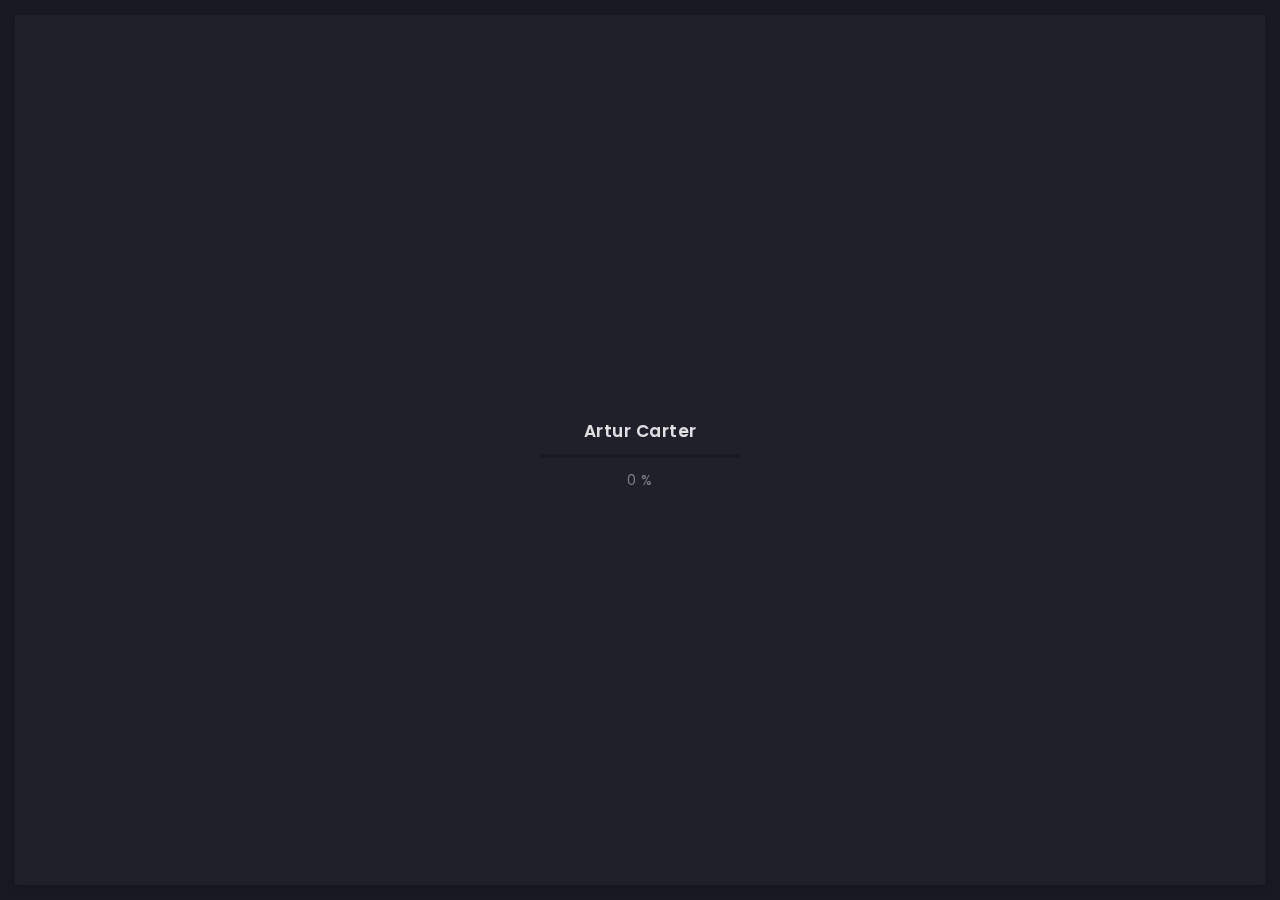
<file: history.html>
<!doctype html>
<html lang="zxx">

<head>
  <!-- Required meta tags -->
  <meta charset="utf-8">
  <meta name="viewport" content="width=device-width, initial-scale=1, shrink-to-fit=no">
  <!-- color of address bar in mobile browser -->
  <meta name="theme-color" content="#2B2B35">
  <!-- favicon  -->
  <link rel="shortcut icon" href="img/thumbnail.ico" type="image/x-icon">
  <!-- bootstrap css -->
  <link rel="stylesheet" href="css/plugins/bootstrap.min.css">
  <!-- font awesome css -->
  <link rel="stylesheet" href="css/plugins/font-awesome.min.css">
  <!-- swiper css -->
  <link rel="stylesheet" href="css/plugins/swiper.min.css">
  <!-- fancybox css -->
  <link rel="stylesheet" href="css/plugins/fancybox.min.css">
  <!-- main css -->
  <link rel="stylesheet" href="css/style.css">

  <title>Arter</title>
</head>

<body>

  <!-- app -->
  <div class="art-app">

    <!-- mobile top bar -->
    <div class="art-mobile-top-bar"></div>

    <!-- app wrapper -->
    <div class="art-app-wrapper">

      <!-- app container end -->
      <div class="art-app-container">

        <!-- info bar -->
        <div class="art-info-bar">

          <!-- menu bar frame -->
          <div class="art-info-bar-frame">

            <!-- info bar header -->
            <div class="art-info-bar-header">
              <!-- info bar button -->
              <a class="art-info-bar-btn" href="#.">
                <!-- icon -->
                <i class="fas fa-ellipsis-v"></i>
              </a>
              <!-- info bar button end -->
            </div>
            <!-- info bar header end -->

            <!-- info bar header -->
            <div class="art-header">
              <!-- avatar -->
              <div class="art-avatar">
                <a data-fancybox="avatar" href="img/face-1.jpg" class="art-avatar-curtain">
                  <img src="img/face-1.jpg" alt="avatar">
                  <i class="fas fa-expand"></i>
                </a>
                <!-- available -->
                <div class="art-lamp-light">
                  <!-- add class 'art-not-available' if not available-->
                  <div class="art-available-lamp"></div>
                </div>
              </div>
              <!-- avatar end -->
              <!-- name -->
              <h5 class="art-name mb-10"><a href="/home.html">Artur Carter</a></h5>
              <!-- post -->
              <div class="art-sm-text">Front-end Deweloper <br>Ui/UX Designer, </div>
            </div>
            <!-- info bar header end -->

            <!-- scroll frame -->
            <div id="scrollbar2" class="art-scroll-frame">

              <!-- info bar about -->
              <div class="art-table p-15-15">
                <!-- about text -->
                <ul>
                  <!-- country -->
                  <li>
                    <h6>Residence:</h6><span>Canada</span>
                  </li>
                  <!-- city -->
                  <li>
                    <h6>City:</h6><span>Toronto</span>
                  </li>
                  <!-- age -->
                  <li>
                    <h6>Age:</h6><span>26</span>
                  </li>
                </ul>
              </div>
              <!-- info bar about end -->

              <!-- divider -->
              <div class="art-ls-divider"></div>

              <!-- language skills -->
              <div class="art-lang-skills p-30-15">

                <!-- skill -->
                <div class="art-lang-skills-item">
                  <div id="circleprog1" class="art-cirkle-progress"></div>
                  <!-- title -->
                  <h6>French</h6>
                </div>
                <!-- skill end -->

                <!-- skill -->
                <div class="art-lang-skills-item">
                  <div id="circleprog2" class="art-cirkle-progress"></div>
                  <!-- title -->
                  <h6>English</h6>
                </div>
                <!-- skill end -->

                <!-- skill -->
                <div class="art-lang-skills-item">
                  <div id="circleprog3" class="art-cirkle-progress"></div>
                  <!-- title -->
                  <h6>Spanish</h6>
                </div>
                <!-- skill end -->

              </div>
              <!-- language skills end -->

              <!-- divider -->
              <div class="art-ls-divider"></div>

              <!-- hard skills -->
              <div class="art-hard-skills p-30-15">

                <!-- skill -->
                <div class="art-hard-skills-item">
                  <div class="art-skill-heading">
                    <!-- title -->
                    <h6>html</h6>
                  </div>
                  <!-- progressbar frame -->
                  <div class="art-line-progress">
                    <!-- progressbar -->
                    <div id="lineprog1"></div>
                  </div>
                  <!-- progressbar frame end -->
                </div>
                <!-- skill end -->

                <!-- skill -->
                <div class="art-hard-skills-item">
                  <div class="art-skill-heading">
                    <!-- title -->
                    <h6>CSS</h6>
                  </div>
                  <!-- progressbar frame -->
                  <div class="art-line-progress">
                    <!-- progressbar -->
                    <div id="lineprog2"></div>
                  </div>
                  <!-- progressbar frame end -->
                </div>
                <!-- skill end -->

                <!-- skill -->
                <div class="art-hard-skills-item">
                  <div class="art-skill-heading">
                    <!-- title -->
                    <h6>Js</h6>
                  </div>
                  <!-- progressbar frame -->
                  <div class="art-line-progress">
                    <!-- progressbar -->
                    <div id="lineprog3"></div>
                  </div>
                  <!-- progressbar frame end -->
                </div>
                <!-- skill end -->

                <!-- skill -->
                <div class="art-hard-skills-item">
                  <div class="art-skill-heading">
                    <!-- title -->
                    <h6>PHP</h6>
                  </div>
                  <!-- progressbar frame -->
                  <div class="art-line-progress">
                    <!-- progressbar -->
                    <div id="lineprog4"></div>
                  </div>
                  <!-- progressbar frame end -->
                </div>
                <!-- skill end -->

                <!-- skill -->
                <div class="art-hard-skills-item">
                  <div class="art-skill-heading">
                    <!-- title -->
                    <h6>Wordpress</h6>
                  </div>
                  <!-- progressbar frame -->
                  <div class="art-line-progress">
                    <!-- progressbar -->
                    <div id="lineprog5"></div>
                  </div>
                  <!-- progressbar frame end -->
                </div>
                <!-- skill end -->

              </div>
              <!-- language skills end -->

              <!-- divider -->
              <div class="art-ls-divider"></div>

              <!-- knowledge list -->
              <ul class="art-knowledge-list p-15-0">
                <!-- list item -->
                <li>Bootstrap, Materialize</li>
                <!-- list item -->
                <li>Stylus, Sass, Less</li>
                <!-- list item -->
                <li>Gulp, Webpack, Grunt</li>
                <!-- list item -->
                <li>GIT knowledge</li>
              </ul>
              <!-- knowledge list end -->

              <!-- divider -->
              <div class="art-ls-divider"></div>

              <!-- links frame -->
              <div class="art-links-frame p-15-15">

                <!-- download cv button -->
                <a href="files/cv.txt" class="art-link" download>Download cv <i class="fas fa-download"></i></a>

              </div>
              <!-- links frame end -->

            </div>
            <!-- scroll frame end -->

            <!-- sidebar social -->
            <div class="art-ls-social">
              <!-- social link -->
              <a href="#." target="_blank"><i class="far fa-circle"></i></a>
              <!-- social link -->
              <a href="#." target="_blank"><i class="far fa-circle"></i></a>
              <!-- social link -->
              <a href="#." target="_blank"><i class="far fa-circle"></i></a>
              <!-- social link -->
              <a href="#." target="_blank"><i class="far fa-circle"></i></a>
              <!-- social link -->
              <a href="#." target="_blank"><i class="far fa-circle"></i></a>
            </div>
            <!-- sidebar social end -->

          </div>
          <!-- menu bar frame end -->

        </div>
        <!-- info bar end -->

        <!-- content -->
        <div class="art-content">

          <!-- curtain -->
          <div class="art-curtain"></div>

          <!-- top background -->
          <div class="art-top-bg" style="background-image: url(img/bg.jpg)">
            <!-- overlay -->
            <div class="art-top-bg-overlay"></div>
            <!-- overlay end -->
          </div>
          <!-- top background end -->


          <!-- swup container -->
          <div class="transition-fade" id="swup">

            <!-- scroll frame -->
            <div id="scrollbar" class="art-scroll-frame">

              <!-- container -->
              <div class="container-fluid">

                <!-- row -->
                <div class="row p-30-0">

                  <!-- col -->
                  <div class="col-lg-6">

                    <!-- section title -->
                    <div class="art-section-title">
                      <!-- title frame -->
                      <div class="art-title-frame">
                        <!-- title -->
                        <h4>Education</h4>
                      </div>
                      <!-- title frame end -->
                    </div>
                    <!-- section title end -->

                    <!-- timeline -->
                    <div class="art-timeline art-gallery">
                      <div class="art-timeline-item">
                        <div class="art-timeline-mark-light"></div>
                        <div class="art-timeline-mark"></div>

                        <div class="art-a art-timeline-content">
                          <div class="art-card-header">
                            <div class="art-left-side">
                              <h5>University of toronto</h5>
                              <div class="art-el-suptitle mb-15">Student</div>
                            </div>
                            <div class="art-right-side">
                              <span class="art-date">jan 2018 - may 2020</span>
                            </div>
                          </div>

                          <p>Dolor sit amet, consectetur adipisicing elit. Iusto, optio, dolorum provident rerum aut hic quasi placeat iure tempora laudantium ipsa ad debitis unde? Iste voluptatibus minus veritatis qui ut.</p>
                          <a data-fancybox="diplome" href="files/certificate.jpg" class="art-link art-color-link art-w-chevron">Diplome</a>
                        </div>
                      </div>

                      <div class="art-timeline-item">
                        <div class="art-timeline-mark-light"></div>
                        <div class="art-timeline-mark"></div>

                        <div class="art-a art-timeline-content">
                          <div class="art-card-header">
                            <div class="art-left-side">
                              <h5>Arter design school</h5>
                              <div class="art-el-suptitle mb-15">Student</div>
                            </div>
                            <div class="art-right-side">
                              <span class="art-date">jan 2018 - may 2020</span>
                            </div>
                          </div>
                          <div>Consectetur adipisicing elit. Iusto, optio, dolorum provident rerum aut hic quasi placeat iure tempora laudantium ipsa ad debitis unde?</div>
                        </div>
                      </div>

                      <div class="art-timeline-item">
                        <div class="art-timeline-mark-light"></div>
                        <div class="art-timeline-mark"></div>

                        <div class="art-a art-timeline-content">
                          <div class="art-card-header">
                            <div class="art-left-side">
                              <h5>Web developer courses</h5>
                              <div class="art-el-suptitle mb-15">Student</div>
                            </div>
                            <div class="art-right-side">
                              <span class="art-date">jan 2018 - may 2020</span>
                            </div>
                          </div>
                          <p>Dolorum provident rerum aut hic quasi placeat iure tempora laudantium ipsa ad debitis unde? Iste voluptatibus minus veritatis qui ut.</p>
                          <a data-fancybox="diplome" href="files/certificate.jpg" class="art-link art-color-link art-w-chevron">Licence</a>
                        </div>

                      </div>

                      <div class="art-timeline-item">
                        <div class="art-timeline-mark-light"></div>
                        <div class="art-timeline-mark"></div>

                        <div class="art-a art-timeline-content">
                          <div class="art-card-header">
                            <div class="art-left-side">
                              <h5>Academy of Art University</h5>
                              <div class="art-el-suptitle mb-15">Student</div>
                            </div>
                            <div class="art-right-side">
                              <span class="art-date">jan 2018 - may 2020</span>
                            </div>
                          </div>
                          <p>Ipsum dolor sit amet, consectetur adipisicing elit. Iusto, optio, dolorum provident rerum.</p>
                          <a data-fancybox="diplome" href="files/certificate.jpg" class="art-link art-color-link art-w-chevron">Certificate</a>
                        </div>

                      </div>

                    </div>
                    <!-- timeline end -->

                  </div>
                  <div class="col-lg-6">

                    <!-- section title -->
                    <div class="art-section-title">
                      <!-- title frame -->
                      <div class="art-title-frame">
                        <!-- title -->
                        <h4>Work History</h4>
                      </div>
                      <!-- title frame end -->
                    </div>
                    <!-- section title end -->

                    <!-- timeline -->
                    <div class="art-timeline">

                      <div class="art-timeline-item">
                        <div class="art-timeline-mark-light"></div>
                        <div class="art-timeline-mark"></div>


                        <div class="art-a art-timeline-content">
                          <div class="art-card-header">
                            <div class="art-left-side">
                              <h5>Envato</h5>
                              <div class="art-el-suptitle mb-15">Template author</div>
                            </div>
                            <div class="art-right-side">
                              <span class="art-date">jan 2018 - may 2020</span>
                            </div>
                          </div>
                          <p>Placeat iure tempora laudantium ipsa ad debitis unde? Iste voluptatibus minus veritatis qui ut.</p>
                        </div>
                      </div>

                      <div class="art-timeline-item">
                        <div class="art-timeline-mark-light"></div>
                        <div class="art-timeline-mark"></div>


                        <div class="art-a art-timeline-content">
                          <div class="art-card-header">
                            <div class="art-left-side">
                              <h5>Themeforest</h5>
                              <div class="art-el-suptitle mb-15">Template author</div>
                            </div>
                            <div class="art-right-side">
                              <span class="art-date">jan 2018 - may 2020</span>
                            </div>
                          </div>
                          <p>Adipisicing elit. Iusto, optio, dolorum provident rerum aut hic quasi placeat iure tempora laudantium ipsa ad debitis unde?</p>
                          <a data-fancybox="recommendation" href="#art-recomendation-popup-1" class="art-link art-color-link art-w-chevron">Recommendation</a>
                        </div>

                        <!-- popup -->
                        <div class="art-recomendation-popup" style="display: none;" id="art-recomendation-popup-1">

                          <!-- testimonial -->
                          <div class="art-a art-testimonial">
                            <!-- testimonial body -->
                            <div class="testimonial-body">
                              <!-- photo -->
                              <img class="art-testimonial-face" src="img/testimonials/face-3.jpg" alt="face">
                              <!-- name -->
                              <h5>Paul Trueman</h5>
                              <div class="art-el-suptitle mb-15">Template author</div>
                              <!-- text -->
                              <div class="mb-15">Working with Artur has been a pleasure. Better yet - I alerted them of a minor issue before going to sleep. The issue was fixed the next morning. I couldn't ask for better support. Thank you Artur!
                                This is easily a 5 star freelancer.</div>
                            </div>
                            <!-- testimonial body end -->
                            <!-- testimonial footer -->
                            <div class="art-testimonial-footer">
                              <div class="art-left-side">
                                <!-- star rate -->
                                <ul class="art-star-rate">
                                  <li><i class="fas fa-star"></i></li>
                                  <li><i class="fas fa-star"></i></li>
                                  <li><i class="fas fa-star"></i></li>
                                  <li><i class="fas fa-star"></i></li>
                                  <li><i class="fas fa-star"></i></li>
                                </ul>
                                <!-- star rate end -->
                              </div>
                              <div class="art-right-side">

                              </div>
                            </div>
                            <!-- testimonial footer end -->
                          </div>
                          <!-- testimonial end -->

                        </div>
                        <!-- popup end -->

                      </div>

                      <div class="art-timeline-item">
                        <div class="art-timeline-mark-light"></div>
                        <div class="art-timeline-mark"></div>

                        <div class="art-a art-timeline-content">
                          <div class="art-card-header">
                            <div class="art-left-side">
                              <h5>Envato market</h5>
                              <div class="art-el-suptitle mb-15">Template author</div>
                            </div>
                            <div class="art-right-side">
                              <span class="art-date">jan 2018 - may 2020</span>
                            </div>
                          </div>
                          <p>Consectetur adipisicing elit. Excepturi, obcaecati, quisquam id molestias eaque asperiores voluptatibus cupiditate error assumenda delectus odit similique earum voluptatem doloremque dolorem
                            ipsam quae rerum quis. Odit, itaque, deserunt corporis vero ipsum nisi eius odio natus ullam provident pariatur temporibus quia eos repellat consequuntur perferendis enim amet quae quasi repudiandae sed quod veniam
                            dolore
                            possimus rem voluptatum eveniet eligendi quis fugiat aliquam sunt similique aut adipisci.</p>
                          <a data-fancybox="recommendation" href="#art-recomendation-popup-2" class="art-link art-color-link art-w-chevron">Recommendation</a>
                        </div>

                        <!-- popup -->
                        <div class="art-recomendation-popup" style="display: none;" id="art-recomendation-popup-2">

                          <!-- testimonial -->
                          <div class="art-a art-testimonial">
                            <!-- testimonial body -->
                            <div class="testimonial-body">
                              <!-- photo -->
                              <img class="art-testimonial-face" src="img/testimonials/face-4.jpg" alt="face">
                              <!-- name -->
                              <h5>Paul Trueman</h5>
                              <div class="art-el-suptitle mb-15">Template author</div>
                              <!-- text -->
                              <div class="mb-15">Working with Artur has been a pleasure. Better yet - I alerted them of a minor issue before going to sleep. The issue was fixed the next morning. I couldn't ask for better support. Thank you Artur!
                                This is easily a 5 star freelancer.</div>
                            </div>
                            <!-- testimonial body end -->
                            <!-- testimonial footer -->
                            <div class="art-testimonial-footer">
                              <div class="art-left-side">
                                <!-- star rate -->
                                <ul class="art-star-rate">
                                  <li><i class="fas fa-star"></i></li>
                                  <li><i class="fas fa-star"></i></li>
                                  <li><i class="fas fa-star"></i></li>
                                  <li><i class="fas fa-star"></i></li>
                                  <li><i class="fas fa-star"></i></li>
                                </ul>
                                <!-- star rate end -->
                              </div>
                              <div class="art-right-side">

                              </div>
                            </div>
                            <!-- testimonial footer end -->
                          </div>
                          <!-- testimonial end -->

                        </div>
                        <!-- popup end -->

                      </div>

                      <div class="art-timeline-item">
                        <div class="art-timeline-mark-light"></div>
                        <div class="art-timeline-mark"></div>

                        <div class="art-a art-timeline-content">
                          <div class="art-card-header">
                            <div class="art-left-side">
                              <h5>SoftService company</h5>
                              <div class="art-el-suptitle mb-15">Template author</div>
                            </div>
                            <div class="art-right-side">
                              <span class="art-date">jan 2018 - tonight</span>
                            </div>
                          </div>
                          <p>Dolor sit amet, consectetur adipisicing elit. Iusto, optio, dolorum provident rerum.</p>
                          <a data-fancybox="recommendation" href="#art-recomendation-popup-3" class="art-link art-color-link art-w-chevron">Recommendation</a>
                        </div>

                        <!-- popup -->
                        <div class="art-recomendation-popup" style="display: none;" id="art-recomendation-popup-3">

                          <!-- testimonial -->
                          <div class="art-a art-testimonial">
                            <!-- testimonial body -->
                            <div class="testimonial-body">
                              <!-- photo -->
                              <img class="art-testimonial-face" src="img/testimonials/face-2.jpg" alt="face">
                              <!-- name -->
                              <h5>Paul Trueman</h5>
                              <div class="art-el-suptitle mb-15">Template author</div>
                              <!-- text -->
                              <div class="mb-15">Working with Artur has been a pleasure. Better yet - I alerted them of a minor issue before going to sleep. The issue was fixed the next morning. I couldn't ask for better support. Thank you Artur!
                                This is easily a 5 star freelancer.</div>
                            </div>
                            <!-- testimonial body end -->
                            <!-- testimonial footer -->
                            <div class="art-testimonial-footer">
                              <div class="art-left-side">
                                <!-- star rate -->
                                <ul class="art-star-rate">
                                  <li><i class="fas fa-star"></i></li>
                                  <li><i class="fas fa-star"></i></li>
                                  <li><i class="fas fa-star"></i></li>
                                  <li><i class="fas fa-star"></i></li>
                                  <li class="art-empty-item"><i class="fas fa-star"></i></li>
                                </ul>
                                <!-- star rate end -->
                              </div>
                              <div class="art-right-side">

                              </div>
                            </div>
                            <!-- testimonial footer end -->
                          </div>
                          <!-- testimonial end -->

                        </div>
                        <!-- popup end -->

                      </div>

                    </div>
                    <!-- timeline end -->

                  </div>
                  <!-- col end -->

                </div>
                <!-- row end -->

              </div>
              <!-- container end -->

              <!-- container -->
              <div class="container-fluid">

                <!-- row -->
                <div class="row">

                  <!-- col -->
                  <div class="col-6 col-lg-3">
                    <!-- brand -->
                    <img class="art-brand" src="img/brands/1.png" alt="brand">
                  </div>
                  <!-- col end -->

                  <!-- col -->
                  <div class="col-6 col-lg-3">
                    <!-- brand -->
                    <img class="art-brand" src="img/brands/2.png" alt="brand">
                  </div>
                  <!-- col end -->

                  <!-- col -->
                  <div class="col-6 col-lg-3">
                    <!-- brand -->
                    <img class="art-brand" src="img/brands/3.png" alt="brand">
                  </div>
                  <!-- col end -->

                  <!-- col -->
                  <div class="col-6 col-lg-3">
                    <!-- brand -->
                    <img class="art-brand" src="img/brands/1.png" alt="brand">
                  </div>
                  <!-- col end -->

                </div>
                <!-- row end -->

              </div>
              <!-- container end -->

              <!-- container -->
              <div class="container-fluid">

                <!-- footer -->
                <footer>
                  <!-- copyright -->
                  <div>© 2020 Artur Carter</div>
                  <!-- author ( Please! Do not delete it. You are awesome! :) -->
                  <div>Template author:&#160; <a href="https://themeforest.net/user/millerdigitaldesign" target="_blank">Nazar Miller</a></div>
                </footer>
                <!-- footer end -->

              </div>
              <!-- container end -->


            </div>
            <!-- scroll frame end -->

          </div>
          <!-- swup container end -->

        </div>
        <!-- content end -->

        <!-- menu bar -->
        <div class="art-menu-bar">

          <!-- menu bar frame -->
          <div class="art-menu-bar-frame">

            <!-- menu bar header -->
            <div class="art-menu-bar-header">
              <!-- menu bar button -->
              <a class="art-menu-bar-btn" href="#.">
                <!-- icon -->
                <span></span>
              </a>
              <!-- menu bar button end -->
            </div>
            <!-- menu bar header end -->

            <!-- current page title -->
            <div class="art-current-page"></div>
            <!-- current page title end -->

            <!-- scroll frame -->
            <div class="art-scroll-frame">

              <!-- menu -->
              <nav id="swupMenu">
                <!-- menu list -->
                <ul class="main-menu">
                  <!-- menu item -->
                  <li class="menu-item"><a href="/home.html">Home</a></li>
                  <!-- menu item -->
                  <li class="menu-item menu-item-has-children">
                    <a href="#.">Portfolio</a>
                    <!-- sub menu -->
                    <ul class="sub-menu">
                      <!-- lvl 2 nav link -->
                      <li class="menu-item"><a href="/portfolio-2-col.html">2 column</a></li>
                      <!-- lvl 2 nav link -->
                      <li class="menu-item"><a href="/portfolio-3-col.html">3 column</a></li>
                      <!-- lvl 2 nav link -->
                      <li class="menu-item"><a href="/portfolio-2-col-masonry.html">2 column masonry</a></li>
                      <!-- lvl 2 nav link -->
                      <li class="menu-item"><a href="/portfolio-3-col-masonry.html">3 column masonry</a></li>
                      <!-- lvl 2 nav link -->
                      <li class="menu-item"><a href="/portfolio-single.html">Single project</a></li>
                      <!-- lvl 2 nav link -->
                      <li class="menu-item"><a href="/portfolio-single-2.html">Single project 2</a></li>
                    </ul>
                    <!-- sub menu end -->
                  </li>
                  <!-- menu item -->
                  <li class="menu-item current-menu-item"><a href="/history.html">History</a></li>
                  <!-- menu item -->
                  <li class="menu-item"><a href="/contact.html">Contact</a></li>
                  <!-- menu item -->
                  <li class="menu-item menu-item-has-children">
                    <a href="#.">Blog</a>
                    <!-- sub menu -->
                    <ul class="sub-menu">
                      <!-- lvl 2 nav link -->
                      <li class="menu-item"><a href="/blog-2-col.html">2 column</a></li>
                      <!-- lvl 2 nav link -->
                      <li class="menu-item"><a href="/blog-3-col.html">3 column</a></li>
                      <!-- lvl 2 nav link -->
                      <li class="menu-item"><a href="/blog-post.html">Publication</a></li>
                    </ul>
                    <!-- sub menu end -->
                  </li>
                  <!-- menu item -->
                  <li class="menu-item"><a href="onepage.html" target="_blank">Onepage</a></li>
                </ul>
                <!-- menu list end -->
              </nav>
              <!-- menu end -->

              <!-- language change -->
              <ul class="art-language-change">
                <!-- language item -->
                <li><a href="#.">FR</a></li>
                <!-- language item -->
                <li class="art-active-lang"><a href="#.">EN</a></li>
              </ul>
              <!-- language change end -->

            </div>
            <!-- scroll frame end -->

          </div>
          <!-- menu bar frame -->

        </div>
        <!-- menu bar end -->

      </div>
      <!-- app container end -->

    </div>
    <!-- app wrapper end -->

    <!-- preloader -->
    <div class="art-preloader">
      <!-- preloader content -->
      <div class="art-preloader-content">
        <!-- title -->
        <h4>Artur Carter</h4>
        <!-- progressbar -->
        <div id="preloader" class="art-preloader-load"></div>
      </div>
      <!-- preloader content end -->
    </div>
    <!-- preloader end -->

  </div>
  <!-- app end -->

  <!-- jquery js -->
  <script src="js/plugins/jquery.min.js"></script>
  <!-- anime js -->
  <script src="js/plugins/anime.min.js"></script>
  <!-- swiper js -->
  <script src="js/plugins/swiper.min.js"></script>
  <!-- progressbar js -->
  <script src="js/plugins/progressbar.min.js"></script>
  <!-- smooth scrollbar js -->
  <script src="js/plugins/smooth-scrollbar.min.js"></script>
  <!-- overscroll js -->
  <script src="js/plugins/overscroll.min.js"></script>
  <!-- typing js -->
  <script src="js/plugins/typing.min.js"></script>
  <!-- isotope js -->
  <script src="js/plugins/isotope.min.js"></script>
  <!-- fancybox js -->
  <script src="js/plugins/fancybox.min.js"></script>
  <!-- swup js -->
  <script src="js/plugins/swup.min.js"></script>

  <!-- main js -->
  <script src="js/main.js"></script>

</body>

</html>
</file>
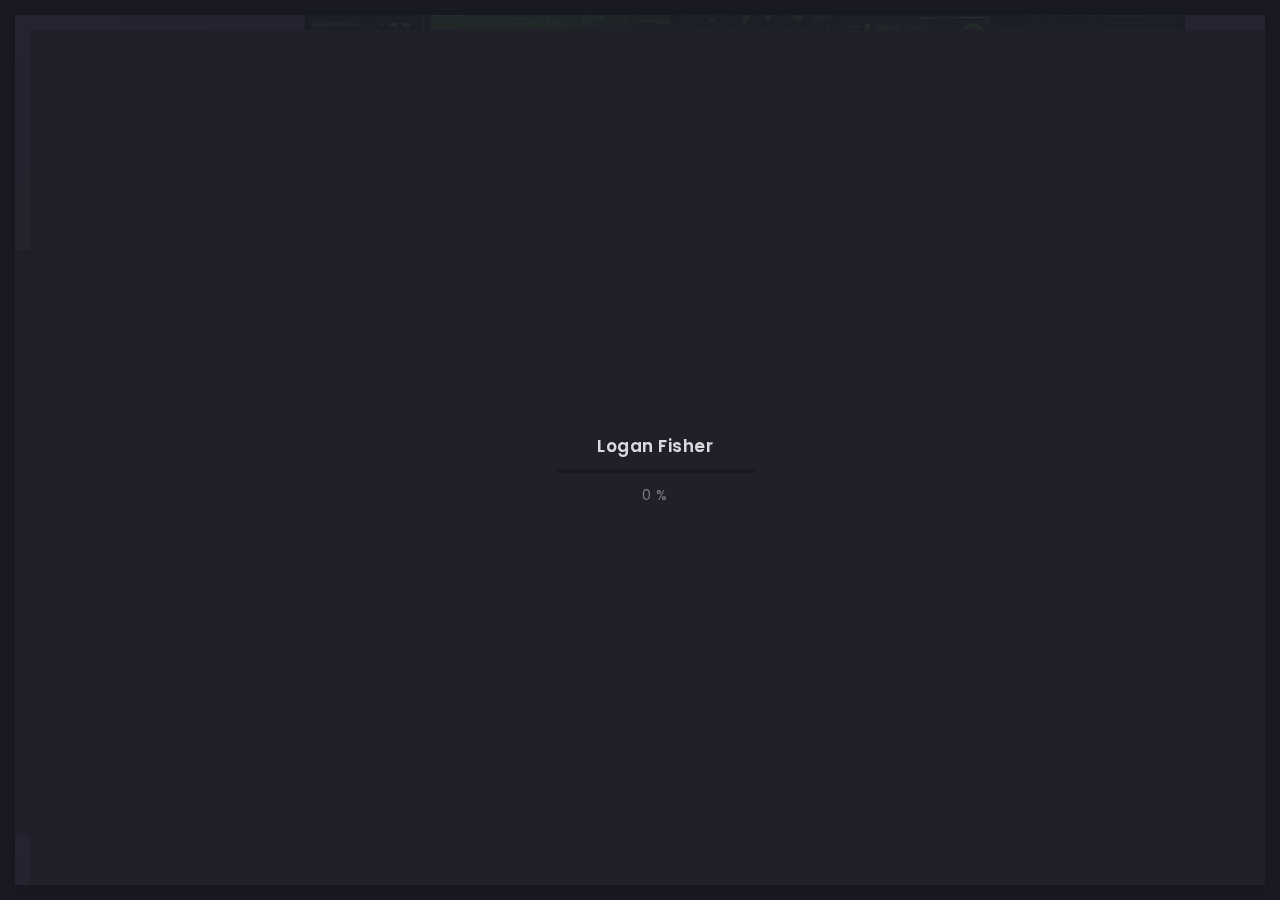
<file: home.html>
<!doctype html>
<html lang="zxx">

<head>
    <!-- Required meta tags -->
    <meta charset="utf-8">
    <meta name="viewport" content="width=device-width, initial-scale=1, shrink-to-fit=no">
    <!-- color of address bar in mobile browser -->
    <meta name="theme-color" content="#2B2B35">
    <!-- favicon  -->
    <link rel="shortcut icon" href="img/thumbnail.ico" type="image/x-icon">
    <!-- bootstrap css -->
    <link rel="stylesheet" href="css/plugins/bootstrap.min.css">
    <!-- font awesome css -->
    <link rel="stylesheet" href="css/plugins/font-awesome.min.css">
    <!-- swiper css -->
    <link rel="stylesheet" href="css/plugins/swiper.min.css">
    <!-- fancybox css -->
    <link rel="stylesheet" href="css/plugins/fancybox.min.css">
    <!-- main css -->
    <link rel="stylesheet" href="css/style.css">

    <title>Logan Fisher</title>
</head>

<body>

    <!-- app -->
    <div class="art-app">

        <!-- mobile top bar -->
        <div class="art-mobile-top-bar"></div>

        <!-- app wrapper -->
        <div class="art-app-wrapper">

            <!-- app container end -->
            <div class="art-app-container">

                <!-- info bar -->
                <div class="art-info-bar">

                    <!-- menu bar frame -->
                    <div class="art-info-bar-frame">

                        <!-- info bar header -->
                        <div class="art-info-bar-header">
                            <!-- info bar button -->
                            <a class="art-info-bar-btn" href="#.">
                                <!-- icon -->
                                <i class="fas fa-ellipsis-v"></i>
                            </a>
                            <!-- info bar button end -->
                        </div>
                        <!-- info bar header end -->

                        <!-- info bar header -->
                        <div class="art-header">
                            <!-- avatar -->
                            <div class="art-avatar">
                                <a data-fancybox="avatar" href="img/face-1.jpg" class="art-avatar-curtain">
                                    <img src="img/face-1.jpg" alt="avatar">
                                    <i class="fas fa-expand"></i>
                                </a>
                                <!-- available -->
                                <div class="art-lamp-light">
                                    <!-- add class 'art-not-available' if not available-->
                                    <div class="art-available-lamp"></div>
                                </div>
                            </div>
                            <!-- avatar end -->
                            <!-- name -->
                            <h5 class="art-name mb-10"><a href="/home.html">Logan Fisher</a></h5>
                            <!-- post -->
                            <div class="art-sm-text">Data Analyst <br>Web Developer (amatuer) </div>
                        </div>
                        <!-- info bar header end -->

                        <!-- scroll frame -->
                        <div id="scrollbar2" class="art-scroll-frame">

                            <!-- info bar about -->
                            <div class="art-table p-15-15">
                                <!-- about text -->
                                <ul>
                                    <!-- country -->
                                    <li>
                                        <h6>Residence:</h6><span>North Carolina</span>
                                    </li>
                                    <!-- city -->
                                    <li>
                                        <h6>City:</h6><span>Greenville </span>
                                    </li>
                                    <!-- age -->
                                    <li>
                                        <h6>Age:</h6><span>21</span>
                                    </li>
                                </ul>
                            </div>
                            <!-- info bar about end -->

                            <!-- divider -->
                            <div class="art-ls-divider"></div>

                            <!-- language skills -->
                            <div class="art-lang-skills p-30-15">

                                <!-- skill -->
                                <div class="art-lang-skills-item">
                                    <div id="circleprog1" class="art-cirkle-progress"></div>
                                    <!-- title -->
                                    <h6>Tableau</h6>
                                </div>
                                <!-- skill end -->

                                <!-- skill -->
                                <div class="art-lang-skills-item">
                                    <div id="circleprog2" class="art-cirkle-progress"></div>
                                    <!-- title -->
                                    <h6>Data Cleaning</h6>
                                </div>
                                <!-- skill end -->

                                <!-- skill -->
                                <div class="art-lang-skills-item">
                                    <div id="circleprog3" class="art-cirkle-progress"></div>
                                    <!-- title -->
                                    <h6>Python</h6>
                                </div>
                                <!-- skill end -->

                            </div>
                            <!-- language skills end -->

                            <!-- divider -->
                            <div class="art-ls-divider"></div>

                            <!-- hard skills -->
                            <div class="art-hard-skills p-30-15">

                                <!-- skill -->
                                <div class="art-hard-skills-item">
                                    <div class="art-skill-heading">
                                        <!-- title -->
                                        <h6>html</h6>
                                    </div>
                                    <!-- progressbar frame -->
                                    <div class="art-line-progress">
                                        <!-- progressbar -->
                                        <div id="lineprog1"></div>
                                    </div>
                                    <!-- progressbar frame end -->
                                </div>
                                <!-- skill end -->

                                <!-- skill -->
                                <div class="art-hard-skills-item">
                                    <div class="art-skill-heading">
                                        <!-- title -->
                                        <h6>Excel</h6>
                                    </div>
                                    <!-- progressbar frame -->
                                    <div class="art-line-progress">
                                        <!-- progressbar -->
                                        <div id="lineprog2"></div>
                                    </div>
                                    <!-- progressbar frame end -->
                                </div>
                                <!-- skill end -->

                                <!-- skill -->
                                <div class="art-hard-skills-item">
                                    <div class="art-skill-heading">
                                        <!-- title -->
                                        <h6>pandas</h6>
                                    </div>
                                    <!-- progressbar frame -->
                                    <div class="art-line-progress">
                                        <!-- progressbar -->
                                        <div id="lineprog3"></div>
                                    </div>
                                    <!-- progressbar frame end -->
                                </div>
                                <!-- skill end -->

                                <!-- skill -->
                                <div class="art-hard-skills-item">
                                    <div class="art-skill-heading">
                                        <!-- title -->
                                        <h6>Azure</h6>
                                    </div>
                                    <!-- progressbar frame -->
                                    <div class="art-line-progress">
                                        <!-- progressbar -->
                                        <div id="lineprog4"></div>
                                    </div>
                                    <!-- progressbar frame end -->
                                </div>
                                <!-- skill end -->

                                <!-- skill -->
                                <div class="art-hard-skills-item">
                                    <div class="art-skill-heading">
                                        <!-- title -->
                                        <h6>R (Data Analysis)</h6>
                                    </div>
                                    <!-- progressbar frame -->
                                    <div class="art-line-progress">
                                        <!-- progressbar -->
                                        <div id="lineprog5"></div>
                                    </div>
                                    <!-- progressbar frame end -->
                                </div>
                                <!-- skill end -->

                            </div>
                            <!-- language skills end -->

                            <!-- divider -->
                            <div class="art-ls-divider"></div>

                            <!-- knowledge list -->

                            <!-- list item -->
                            <html>

                            <head>
                                <style>
                                    h6 {
                                        text-align: center;
                                    }
                                    
                                    p {
                                        text-align: center;
                                    }
                                    
                                    div {
                                        text-align: center;
                                    }
                                </style>
                            </head>

                            <body>

                                <h4>Bio</h4><br>
                                <p>I am a undergraduate student at Western Carolina University pursuing a degree in Computer Information Systems with a passion and desire to work in Data Analysis and Business Intelligence. I am from Greenville, North Carolina
                                    and currently work at Grover Gaming as a Production Associate. Feel free to contact me via the Contact page for any questions or work opportunities! God bless!</p>


                            </body>

                            </html>

                            <!-- knowledge list end -->

                            <!-- divider -->

                            <!-- links frame -->
                            <div class="art-links-frame p-15-15">

                                <!-- download cv button -->
                                <a href="files/Fisher-Logan_Resume.pdf" class="art-link" download>Download Resume <i class="fas fa-download"></i></a>

                            </div>
                            <!-- links frame end -->

                        </div>
                        <!-- scroll frame end -->

                        <!-- sidebar social -->
                        <div class="art-ls-social">
                            <!-- social link -->
                            <a href="https://www.linkedin.com/in/loganfisher-grov/" target="_blank"><i class="fab fa-linkedin-in"></i></a>
                            <!-- social link -->
                            <a href="#." target="_blank"><i class="fab fa-facebook-f"></i></a>
                            <!-- social link -->
                            <a href="#." target="_blank"><i class="fab fa-github"></i></a>
                            <!-- social link -->
                            <a href="https://www.linkedin.com/in/loganfisher-grov/" target="_blank"><i class="fab fa-twitter" aria-hidden="true"></i></a>
                            <!-- social link -->
                            <a href="https://www.linkedin.com/in/loganfisher-grov/" target="_blank"><i class="fab fa-instagram" aria-hidden="true"></i></a>
                        </div>
                        <!-- sidebar social end -->

                    </div>
                    <!-- menu bar frame end -->

                </div>
                <!-- info bar end -->

                <!-- content -->
                <div class="art-content">

                    <!-- curtain -->
                    <div class="art-curtain"></div>

                    <!-- top background -->
                    <div class="art-top-bg" style="background-image: url(img/bg.jpg)">
                        <!-- overlay -->
                        <div class="art-top-bg-overlay"></div>
                        <!-- overlay end -->
                    </div>
                    <!-- top background end -->

                    <!-- swup container -->
                    <div class="transition-fade" id="swup">

                        <!-- scroll frame -->
                        <div id="scrollbar" class="art-scroll-frame">

                            <!-- container -->
                            <div class="container-fluid">

                                <!-- row -->
                                <div class="row p-60-0 p-lg-30-0 p-md-15-0">
                                    <!-- col -->
                                    <div class="col-lg-12">

                                        <!-- banner -->
                                        <div class="art-a art-banner" style="background-image: url(img/bg.jpg)">
                                            <!-- banner back -->
                                            <div class="art-banner-back"></div>
                                            <!-- banner dec -->
                                            <div class="art-banner-dec"></div>
                                            <!-- banner overlay -->
                                            <div class="art-banner-overlay">
                                                <!-- main title -->
                                                <div class="art-banner-title">
                                                    <!-- title -->
                                                    <h1 class="mb-15">Logan,<br>Data Analyst</h1>
                                                    <!-- suptitle -->
                                                    <div class="art-lg-text art-code mb-25">&lt;<i>code</i>&gt; I can... <span class="txt-rotate" data-period="2000" data-rotate='[ "create analytical dashboards.", "produce ecommerce websites.", "provide tools to aid in Business Intelligence." ]'></span>&lt;/<i>code</i>&gt;</div>
                                                    <div class="art-buttons-frame">
                                                        <!-- button -->
                                                        <a href="/portfolio-3-col-masonry.html" class="art-btn art-btn-md"><span>Explore my Portfolio</span></a>
                                                    </div>
                                                </div>
                                                <!-- main title end -->
                                                <!-- photo -->
                                                <img src="img/face-2.png" class="art-banner-photo" alt="Your Name">
                                            </div>
                                            <!-- banner overlay end -->
                                        </div>
                                        <!-- banner end -->

                                    </div>
                                    <!-- col end -->
                                </div>
                                <!-- row end -->

                            </div>
                            <!-- container end -->

                            <!-- container -->
                            <div class="container-fluid">

                                <!-- row -->
                                <div class="row p-30-0">

                                    <!-- col -->
                                    <div class="col-md-3 col-6">

                                        <!-- couner frame -->
                                        <div class="art-counter-frame">
                                            <!-- counter -->
                                            <div class="art-counter-box">
                                                <!-- counter number -->
                                                <span class="art-counter">2</span><span class="art-counter-plus">+</span>
                                            </div>
                                            <!-- counter end -->
                                            <!-- title -->
                                            <h6>Years Experience</h6>
                                        </div>
                                        <!-- couner frame end -->

                                    </div>
                                    <!-- col end -->

                                    <!-- col -->
                                    <div class="col-md-3 col-6">

                                        <!-- couner frame -->
                                        <div class="art-counter-frame">
                                            <!-- counter -->
                                            <div class="art-counter-box">
                                                <!-- counter number -->
                                                <span class="art-counter">20</span>
                                            </div>
                                            <!-- counter end -->
                                            <!-- title -->
                                            <h6>Completed Projects</h6>
                                        </div>
                                        <!-- couner frame end -->

                                    </div>
                                    <!-- col end -->

                                    <!-- col -->
                                    <div class="col-md-3 col-6">

                                        <!-- couner frame -->
                                        <div class="art-counter-frame">
                                            <!-- counter -->
                                            <div class="art-counter-box">
                                                <!-- counter number -->
                                                <span class="art-counter">7</span>
                                            </div>
                                            <!-- counter end -->
                                            <!-- title -->
                                            <h6>Certifications</h6>
                                        </div>
                                        <!-- couner frame end -->

                                    </div>
                                    <!-- col end -->

                                    <!-- col -->
                                    <div class="col-md-3 col-6">

                                        <!-- couner frame -->
                                        <div class="art-counter-frame">
                                            <!-- counter -->
                                            <div class="art-counter-box">
                                                <!-- counter number -->
                                                <span class="art-counter">6</span><span class="art-counter-plus">+</span>
                                            </div>
                                            <!-- counter end -->
                                            <!-- title -->
                                            <h6>Honors and Awards</h6>
                                        </div>
                                        <!-- couner frame end -->

                                    </div>
                                    <!-- col end -->

                                </div>
                                <!-- row end -->

                            </div>
                            <!-- container end -->

                            <!-- container -->
                            <div class="container-fluid">

                                <!-- row -->
                                <div class="row">

                                    <!-- col -->
                                    <div class="col-lg-12">

                                        <!-- section title -->
                                        <div class="art-section-title">
                                            <!-- title frame -->
                                            <div class="art-title-frame">
                                                <!-- title -->
                                                <h4>What I can Do</h4>
                                            </div>
                                            <!-- title frame end -->
                                        </div>
                                        <!-- section title end -->

                                    </div>
                                    <!-- col end -->

                                    <!-- col -->
                                    <div class="col-lg-4 col-md-6">

                                        <!-- service -->
                                        <div class="art-a art-service-icon-box">
                                            <!-- service content -->
                                            <div class="art-service-ib-content">
                                                <!-- title -->
                                                <h5 class="mb-15">Website Design</h5>
                                                <!-- text -->
                                                <div class="mb-15">Lorem ipsum dolor sit amet, consectetur adipisicing elit. Delectus esse commodi deserunt vitae, vero quasi! Veniam quaerat tenetur pariatur doloribus.</div>
                                                <!-- button -->

                                            </div>
                                            <!-- service content end -->
                                        </div>
                                        <!-- service end -->

                                    </div>
                                    <!-- col end -->

                                    <!-- col -->
                                    <div class="col-lg-4 col-md-6">

                                        <!-- service -->
                                        <div class="art-a art-service-icon-box">
                                            <!-- service content -->
                                            <div class="art-service-ib-content">
                                                <!-- title -->
                                                <h5 class="mb-15">Data Science</h5>
                                                <!-- text -->
                                                <div class="mb-15">Lorem ipsum dolor sit amet, consectetur adipisicing elit. Delectus esse commodi deserunt vitae, vero quasi! Veniam quaerat tenetur pariatur doloribus.</div>
                                                <!-- button -->

                                            </div>
                                            <!-- service content end -->
                                        </div>
                                        <!-- service end -->

                                    </div>
                                    <!-- col end -->

                                    <!-- col -->
                                    <div class="col-lg-4 col-md-6">

                                        <!-- service -->
                                        <div class="art-a art-service-icon-box">
                                            <!-- service content -->
                                            <div class="art-service-ib-content">
                                                <!-- title -->
                                                <h5 class="mb-15">Aid in Business Intelligence Decisions</h5>
                                                <!-- text -->
                                                <div class="mb-15">Lorem ipsum dolor sit amet, consectetur adipisicing elit. Delectus esse commodi deserunt vitae, vero quasi! Veniam quaerat tenetur pariatur doloribus.</div>
                                                <!-- button -->

                                            </div>
                                            <!-- service content end -->
                                        </div>
                                        <!-- service end -->

                                    </div>
                                    <!-- col end -->

                                    <!-- col -->
                                    <div class="col-lg-4 col-md-6">

                                        <!-- service -->
                                        <div class="art-a art-service-icon-box">
                                            <!-- service content -->
                                            <div class="art-service-ib-content">
                                                <!-- title -->
                                                <h5 class="mb-15">Data Cleaning - Wrangling</h5>
                                                <!-- text -->
                                                <div class="mb-15">Lorem ipsum dolor sit amet, consectetur adipisicing elit. Delectus esse commodi deserunt vitae, vero quasi! Veniam quaerat tenetur pariatur doloribus.</div>
                                                <!-- button -->

                                            </div>
                                            <!-- service content end -->
                                        </div>
                                        <!-- service end -->

                                    </div>
                                    <!-- col end -->

                                    <!-- col -->
                                    <div class="col-lg-4 col-md-6">

                                        <!-- service -->
                                        <div class="art-a art-service-icon-box">
                                            <!-- service content -->
                                            <div class="art-service-ib-content">
                                                <!-- title -->
                                                <h5 class="mb-15">Advertising</h5>
                                                <!-- text -->
                                                <div class="mb-15">Lorem ipsum dolor sit amet, consectetur adipisicing elit. Delectus esse commodi deserunt vitae, vero quasi! Veniam quaerat tenetur pariatur doloribus.</div>
                                                <!-- button -->

                                            </div>
                                            <!-- service content end -->
                                        </div>
                                        <!-- service end -->

                                    </div>
                                    <!-- col end -->

                                </div>
                                <!-- row end -->

                            </div>
                            <!-- container end -->

                            <!-- container -->
                            <div class="container-fluid">

                                <!-- row -->
                                <div class="row p-0-0">

                                    <!-- col -->
                                    <div class="col-lg-12">

                                        <!-- section title -->
                                        <div class="art-section-title">
                                            <!-- title frame -->
                                            <div class="art-title-frame">
                                                <!-- title -->
                                                <h4>Freelance Price Plans - NOT YET AVAILABLE</h4>
                                            </div>
                                            <!-- title frame end -->
                                        </div>
                                        <!-- section title end -->

                                    </div>
                                    <!-- col end -->

                                    <!-- col -->
                                    <div class="col-lg-4">

                                        <!-- price -->
                                        <div class="art-a art-price">
                                            <!-- price body -->
                                            <div class="art-price-body">
                                                <h5 class="mb-30">Coming Soon</h5>
                                                <!-- price cost -->
                                                <div class="art-price-cost">
                                                    <div class="art-number">$$$<sup></sup></div>
                                                </div>
                                                <!-- price cost end -->
                                                <!-- price list -->
                                                <ul class="art-price-list">
                                                    <!-- price list -->

                                                    <!-- list item -->
                                                    <li>Service 1</li>
                                                    <!-- list item -->
                                                    <li>Service 2</li>
                                                    <!-- list item -->
                                                    <li class="art-price-list">Service 3</li>
                                                    <!-- list item -->
                                                    <li class="art-price-list">Service 4</li>
                                                    <!-- list item -->
                                                    <li class="art-price-list">Service 5</li>
                                                </ul>
                                                <!-- price list end -->
                                                <!-- button -->
                                                <a href="/contact.html" class="art-link art-color-link art-w-chevron">Order now</a>

                                            </div>
                                            <!-- price body end -->
                                        </div>
                                        <!-- price end -->

                                    </div>
                                    <!-- grid -->

                                    <!-- col -->
                                    <div class="col-lg-4">

                                        <!-- price -->
                                        <div class="art-a art-price art-price-body">
                                            <!-- price body -->
                                            <div class="art-price-body">
                                                <h5 class="mb-30">Coming Soon</h5>
                                                <!-- price cost -->
                                                <div class="art-price-cost">
                                                    <div class="art-number">$$$<span></span><span></span></div>
                                                </div>
                                                <!-- price cost end -->
                                                <!-- price list -->
                                                <ul class="art-price-list">
                                                    <!-- list item -->
                                                    <li>Service 1</li>
                                                    <!-- list item -->
                                                    <li>Service 2</li>
                                                    <!-- list item -->
                                                    <li class="art-price-list">Service 3</li>
                                                    <!-- list item -->
                                                    <li class="art-price-list">Service 4</li>
                                                    <!-- list item -->
                                                    <li class="art-price-list">Service 5</li>
                                                </ul>
                                                <!-- price list end -->
                                                <!-- button -->
                                                <a href="/contact.html" class="art-link art-color-link art-w-chevron">Order now</a>
                                            </div>
                                            <!-- price body end -->
                                        </div>
                                        <!-- price end -->

                                    </div>
                                    <!-- col end -->

                                    <!-- col -->
                                    <div class="col-lg-4">

                                        <!-- price -->
                                        <div class="art-a art-price">
                                            <!-- price body -->
                                            <div class="art-price-body">
                                                <h5 class="mb-30"> Coming Soon</h5>
                                                <!-- price cost -->
                                                <div class="art-price-cost">
                                                    <div class="art-number"><span></span>$$$<span></span></div>
                                                </div>
                                                <!-- price cost end -->
                                                <!-- price list -->
                                                <ul class="art-price-list">
                                                    <li>Service 1</li>
                                                    <!-- list item -->
                                                    <li>Service 2</li>
                                                    <!-- list item -->
                                                    <li class="art-price-list">Service 3</li>
                                                    <!-- list item -->
                                                    <li class="art-price-list">Service 4</li>
                                                    <!-- list item -->
                                                    <li class="art-price-list">Service 5</li>
                                                </ul>
                                                <!-- price list end -->
                                                <!-- button -->
                                                <a href="/contact.html" class="art-link art-color-link art-w-chevron">Order now</a>
                                            </div>
                                            <!-- price body end -->
                                        </div>
                                        <!-- price end -->

                                    </div>
                                    <!-- col end -->

                                </div>
                                <!-- row end -->

                            </div>
                            <!-- container end -->

                            <!-- container -->
                            <div class="container-fluid">

                                <!-- row -->
                                <div class="row">

                                    <!-- col -->
                                    <div class="col-lg-12">

                                        <!-- section title -->
                                        <div class="art-section-title">
                                            <!-- title frame -->
                                            <div class="art-title-frame">
                                                <!-- title -->
                                                <h4>Refferences</h4>
                                            </div>
                                            <!-- title frame end -->
                                        </div>
                                        <!-- section title end -->

                                    </div>
                                    <!-- col end -->

                                    <!-- col -->
                                    <div class="col-lg-12">

                                        <!-- slider container -->
                                        <div class="swiper-container art-testimonial-slider" style="overflow: visible">
                                            <!-- slider wrapper -->
                                            <div class="swiper-wrapper">
                                                <!-- slide -->
                                                <div class="swiper-slide">

                                                    <!-- testimonial -->
                                                    <div class="art-a art-testimonial">
                                                        <!-- testimonial body -->
                                                        <div class="testimonial-body">
                                                            <!-- photo -->
                                                            <img class="art-testimonial-face" src="img/testimonials/face-1.jpg" alt="face">
                                                            <!-- name -->
                                                            <h5>Husni Ayesh</h5>
                                                            <div class="art-el-suptitle mb-15">Warehouse Manager</div>
                                                            <!-- text -->
                                                            <div class="mb-15">Logan sucks at his job and needs to die, he is the worst nephew ever.</div>
                                                        </div>
                                                        <!-- testimonial body end -->
                                                        <!-- testimonial footer -->
                                                        <div class="art-testimonial-footer">
                                                            <div class="art-left-side">
                                                                <!-- star rate -->
                                                                <ul class="art-star-rate">
                                                                    <li><i class="fas fa-star"></i></li>
                                                                    <li><i class="fas fa-star"></i></li>
                                                                    <li><i class="fas fa-star"></i></li>
                                                                    <li><i class="fas fa-star"></i></li>
                                                                    <li><i class="fas fa-star"></i></li>
                                                                </ul>
                                                                <!-- star rate end -->
                                                            </div>
                                                            <div class="art-right-side">

                                                            </div>
                                                        </div>
                                                        <!-- testimonial footer end -->
                                                    </div>
                                                    <!-- testimonial end -->

                                                </div>
                                                <!-- slide end -->

                                                <!-- slide -->
                                                <div class="swiper-slide">

                                                    <!-- testimonial -->
                                                    <div class="art-a art-testimonial">
                                                        <!-- testimonial body -->
                                                        <div class="testimonial-body">
                                                            <!-- photo -->
                                                            <img class="art-testimonial-face" src="img/testimonials/face-2.jpg" alt="face">
                                                            <!-- name -->
                                                            <h5>Danial Clapper</h5>
                                                            <div class="art-el-suptitle mb-15">Professor of CIS @ WCU</div>
                                                            <!-- text -->
                                                            <div class="mb-15">Insert amazing refference here.</div>
                                                        </div>
                                                        <!-- testimonial body end -->
                                                        <!-- testimonial footer -->
                                                        <div class="art-testimonial-footer">
                                                            <div class="art-left-side">
                                                                <!-- star rate -->
                                                                <ul class="art-star-rate">
                                                                    <li><i class="fas fa-star"></i></li>
                                                                    <li><i class="fas fa-star"></i></li>
                                                                    <li><i class="fas fa-star"></i></li>
                                                                    <li><i class="fas fa-star"></i></li>
                                                                    <li class="art-empty-item"><i class="fas fa-star"></i></li>
                                                                </ul>
                                                                <!-- star rate end -->
                                                            </div>
                                                            <div class="art-right-side">

                                                            </div>
                                                        </div>
                                                        <!-- testimonial footer end -->
                                                    </div>
                                                    <!-- testimonial end -->

                                                </div>
                                                <!-- slide end -->

                                                <!-- slide -->
                                                <div class="swiper-slide">

                                                    <!-- testimonial -->
                                                    <div class="art-a art-testimonial">
                                                        <!-- testimonial body -->
                                                        <div class="testimonial-body">
                                                            <!-- photo -->
                                                            <img class="art-testimonial-face" src="img/testimonials/face-3.jpg" alt="face">
                                                            <!-- name -->
                                                            <h5>Steve Pridgen</h5>
                                                            <div class="art-el-suptitle mb-15">Director of Distribution @ Grover Gaming</div>
                                                            <!-- text -->
                                                            <div class="mb-15">Working with Artur has been a pleasure. Better yet - I alerted them of a minor issue before going to sleep. The issue was fixed the next morning. I couldn't ask for better support. Thank you
                                                                Artur! This is easily a 5 star freelancer.</div>
                                                        </div>
                                                        <!-- testimonial body end -->
                                                        <!-- testimonial footer -->
                                                        <div class="art-testimonial-footer">
                                                            <div class="art-left-side">
                                                                <!-- star rate -->
                                                                <ul class="art-star-rate">
                                                                    <li><i class="fas fa-star"></i></li>
                                                                    <li><i class="fas fa-star"></i></li>
                                                                    <li><i class="fas fa-star"></i></li>
                                                                    <li><i class="fas fa-star"></i></li>
                                                                    <li><i class="fas fa-star"></i></li>
                                                                </ul>
                                                                <!-- star rate end -->
                                                            </div>
                                                            <div class="art-right-side">

                                                            </div>
                                                        </div>
                                                        <!-- testimonial footer end -->
                                                    </div>
                                                    <!-- testimonial end -->

                                                </div>
                                                <!-- slide end -->

                                                <!-- slide -->
                                                <div class="swiper-slide">

                                                    <!-- testimonial -->
                                                    <div class="art-a art-testimonial">
                                                        <!-- testimonial body -->
                                                        <div class="testimonial-body">
                                                            <!-- photo -->
                                                            <img class="art-testimonial-face" src="img/testimonials/face-4.jpg" alt="face">
                                                            <!-- name -->
                                                            <h5>Jerry Barfield</h5>
                                                            <div class="art-el-suptitle mb-15"></div>
                                                            <!-- text -->
                                                            <div class="mb-15">Working with Artur has been a pleasure. Better yet - I alerted them of a minor issue before going to sleep. The issue was fixed the next morning. I couldn't ask for better support. Thank you
                                                                Artur! This is easily a 5 star freelancer.</div>
                                                        </div>
                                                        <!-- testimonial body end -->
                                                        <!-- testimonial footer -->
                                                        <div class="art-testimonial-footer">
                                                            <div class="art-left-side">
                                                                <!-- star rate -->
                                                                <ul class="art-star-rate">
                                                                    <li><i class="fas fa-star"></i></li>
                                                                    <li><i class="fas fa-star"></i></li>
                                                                    <li><i class="fas fa-star"></i></li>
                                                                    <li><i class="fas fa-star"></i></li>
                                                                    <li><i class="fas fa-star"></i></li>
                                                                </ul>
                                                                <!-- star rate end -->
                                                            </div>
                                                            <div class="art-right-side">

                                                            </div>
                                                        </div>
                                                        <!-- testimonial footer end -->
                                                    </div>
                                                    <!-- testimonial end -->

                                                </div>
                                                <!-- slide end -->

                                            </div>
                                            <!-- slider wrapper end -->
                                        </div>
                                        <!-- slider container end -->

                                    </div>
                                    <!-- col end -->

                                    <!-- col -->
                                    <div class="col-lg-12">

                                        <!-- slider navigation -->
                                        <div class="art-slider-navigation">

                                            <!-- left side -->
                                            <div class="art-sn-left">

                                                <!-- slider pagination -->
                                                <div class="swiper-pagination"></div>

                                            </div>
                                            <!-- left side end -->

                                            <!-- right side -->
                                            <div class="art-sn-right">

                                                <!-- slider navigation -->
                                                <div class="art-slider-nav-frame">
                                                    <!-- prev -->
                                                    <div class="art-slider-nav art-testi-swiper-prev"><i class="fas fa-chevron-left"></i></div>
                                                    <!-- next -->
                                                    <div class="art-slider-nav art-testi-swiper-next"><i class="fas fa-chevron-right"></i></div>
                                                </div>
                                                <!-- slider navigation -->

                                            </div>
                                            <!-- right side end -->

                                        </div>
                                        <!-- slider navigation end -->

                                    </div>
                                    <!-- col end -->

                                </div>
                                <!-- row end -->

                            </div>
                            <!-- container end -->

                            <!-- container -->
                            <div class="container-fluid">

                                <!-- row -->
                                <div class="row">


                                    <!-- row end -->

                                </div>
                                <!-- container end -->

                                <!-- container -->
                                <div class="container-fluid">

                                    <!-- footer -->
                                    <footer>
                                    </footer>
                                    <!-- footer end -->

                                </div>
                                <!-- container end -->

                            </div>
                            <!-- scroll frame end -->

                        </div>
                        <!-- swup container end -->

                    </div>
                    <!-- content end -->

                    <!-- menu bar -->
                    <div class="art-menu-bar">

                        <!-- menu bar frame -->
                        <div class="art-menu-bar-frame">

                            <!-- menu bar header -->
                            <div class="art-menu-bar-header">
                                <!-- menu bar button -->
                                <a class="art-menu-bar-btn" href="#.">
                                    <!-- icon -->
                                    <span></span>
                                </a>
                                <!-- menu bar button end -->
                            </div>
                            <!-- menu bar header end -->

                            <!-- current page title -->
                            <div class="art-current-page"></div>
                            <!-- current page title end -->

                            <!-- scroll frame -->
                            <div class="art-scroll-frame">

                                <!-- menu -->
                                <nav id="swupMenu">
                                    <!-- menu list -->
                                    <ul class="main-menu">
                                        <!-- menu item -->
                                        <li class="menu-item current-menu-item"><a href="/home.html">Home</a></li>
                                        <!-- menu item -->
                                        <li class="menu-item menu-item-has-children">
                                            <a href="#.">Portfolio</a>
                                            <!-- sub menu -->
                                            <ul class="sub-menu">
                                                <!-- lvl 2 nav link -->
                                                <li class="menu-item"><a href="/portfolio-2-col.html">2 column</a></li>
                                                <!-- lvl 2 nav link -->
                                                <li class="menu-item"><a href="/portfolio-3-col.html">3 column</a></li>
                                                <!-- lvl 2 nav link -->
                                                <li class="menu-item"><a href="/portfolio-2-col-masonry.html">2 column masonry</a></li>
                                                <!-- lvl 2 nav link -->
                                                <li class="menu-item"><a href="/portfolio-3-col-masonry.html">3 column masonry</a></li>
                                                <!-- lvl 2 nav link -->
                                                <li class="menu-item"><a href="/portfolio-single.html">Single project</a></li>
                                                <!-- lvl 2 nav link -->
                                                <li class="menu-item"><a href="/portfolio-single-2.html">Single project 2</a></li>
                                            </ul>
                                            <!-- sub menu end -->
                                        </li>
                                        <!-- menu item -->
                                        <li class="menu-item"><a href="/history.html">History</a></li>
                                        <!-- menu item -->
                                        <li class="menu-item"><a href="/contact.html">Contact</a></li>
                                        <!-- menu item -->
                                        <li class="menu-item menu-item-has-children">
                                            <a href="#.">Blog</a>
                                            <!-- sub menu -->
                                            <ul class="sub-menu">
                                                <!-- lvl 2 nav link -->
                                                <li class="menu-item"><a href="/blog-2-col.html">2 column</a></li>
                                                <!-- lvl 2 nav link -->
                                                <li class="menu-item"><a href="/blog-3-col.html">3 column</a></li>
                                                <!-- lvl 2 nav link -->
                                                <li class="menu-item"><a href="/blog-post.html">Publication</a></li>
                                            </ul>
                                            <!-- sub menu end -->
                                        </li>
                                        <!-- menu item -->
                                        <li class="menu-item"><a href="onepage.html" target="_blank">Onepage</a></li>
                                    </ul>
                                    <!-- menu list end -->
                                </nav>
                                <!-- menu end -->

                            </div>
                            <!-- scroll frame end -->

                        </div>
                        <!-- menu bar frame -->

                    </div>
                    <!-- menu bar end -->

                </div>
                <!-- app container end -->

            </div>
            <!-- app wrapper end -->

            <!-- preloader -->
            <div class="art-preloader">
                <!-- preloader content -->
                <div class="art-preloader-content">
                    <!-- title -->
                    <h4>Logan Fisher</h4>
                    <!-- progressbar -->
                    <div id="preloader" class="art-preloader-load"></div>
                </div>
                <!-- preloader content end -->
            </div>
            <!-- preloader end -->

        </div>
        <!-- app end -->

        <!-- jquery js -->
        <script src="js/plugins/jquery.min.js"></script>
        <!-- anime js -->
        <script src="js/plugins/anime.min.js"></script>
        <!-- swiper js -->
        <script src="js/plugins/swiper.min.js"></script>
        <!-- progressbar js -->
        <script src="js/plugins/progressbar.min.js"></script>
        <!-- smooth scrollbar js -->
        <script src="js/plugins/smooth-scrollbar.min.js"></script>
        <!-- overscroll js -->
        <script src="js/plugins/overscroll.min.js"></script>
        <!-- typing js -->
        <script src="js/plugins/typing.min.js"></script>
        <!-- isotope js -->
        <script src="js/plugins/isotope.min.js"></script>
        <!-- fancybox js -->
        <script src="js/plugins/fancybox.min.js"></script>
        <!-- swup js -->
        <script src="js/plugins/swup.min.js"></script>

        <!-- main js -->
        <script src="js/main.js"></script>

</body>

</html>
</file>
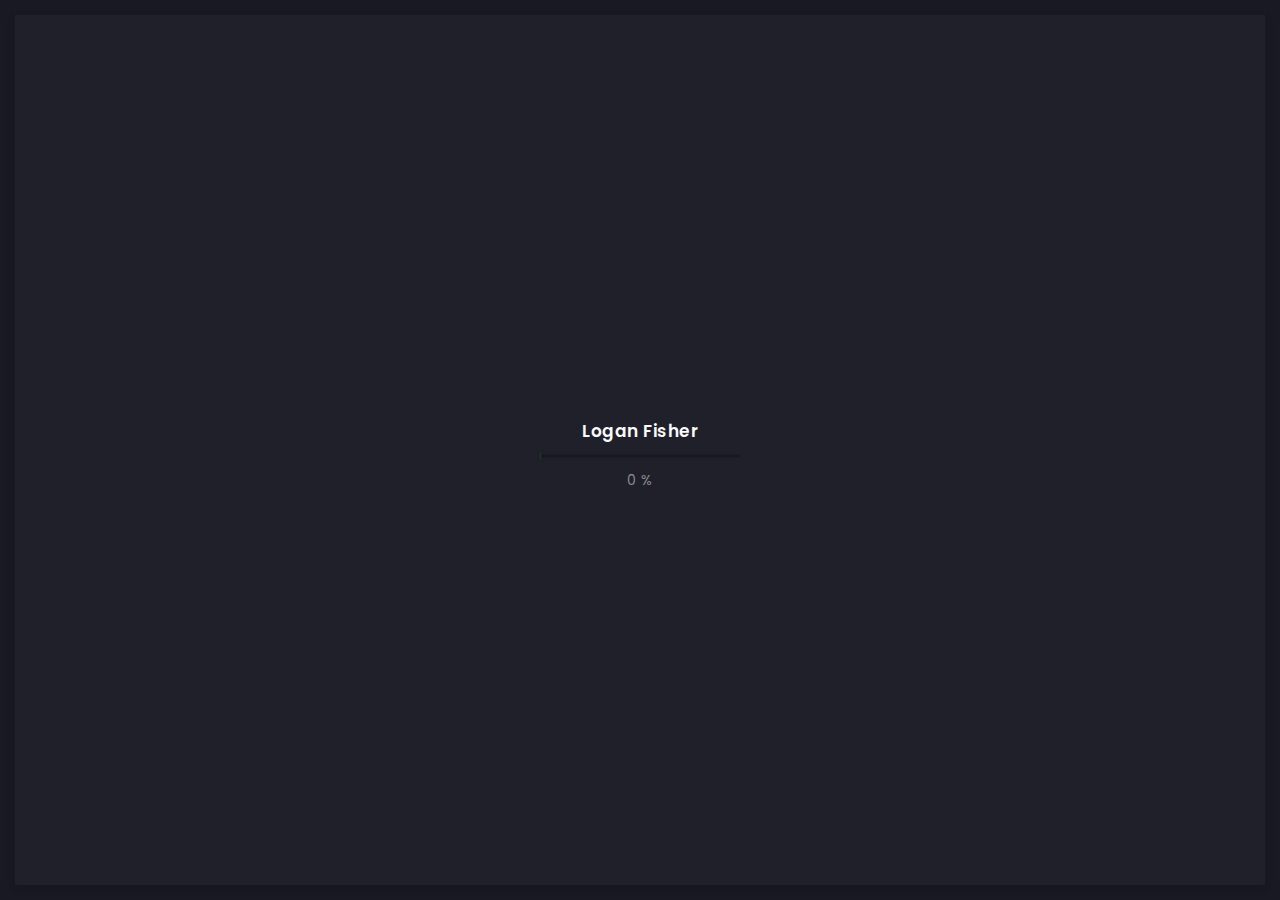
<file: onepage.html>
<!doctype html>
<html lang="zxx">

<head>
    <!-- Required meta tags -->
    <meta charset="utf-8">
    <meta name="viewport" content="width=device-width, initial-scale=1, shrink-to-fit=no">
    <!-- color of address bar in mobile browser -->
    <meta name="theme-color" content="#2B2B35">
    <!-- favicon  -->
    <link rel="shortcut icon" href="img/thumbnail.ico" type="image/x-icon">
    <!-- bootstrap css -->
    <link rel="stylesheet" href="css/plugins/bootstrap.min.css">
    <!-- font awesome css -->
    <link rel="stylesheet" href="css/plugins/font-awesome.min.css">
    <!-- swiper css -->
    <link rel="stylesheet" href="css/plugins/swiper.min.css">
    <!-- fancybox css -->
    <link rel="stylesheet" href="css/plugins/fancybox.min.css">
    <!-- main css -->
    <link rel="stylesheet" href="css/style.css">

    <title>Logan onepage</title>
</head>

<body>

    <!-- app -->
    <div class="art-app art-app-onepage">

        <!-- mobile top bar -->
        <div class="art-mobile-top-bar"></div>

        <!-- app wrapper -->
        <div class="art-app-wrapper">

            <!-- app container end -->
            <div class="art-app-container">

                <!-- info bar -->
                <div class="art-info-bar">

                    <!-- menu bar frame -->
                    <div class="art-info-bar-frame">

                        <!-- info bar header -->
                        <div class="art-info-bar-header">
                            <!-- info bar button -->
                            <a class="art-info-bar-btn" href="#.">
                                <!-- icon -->
                                <i class="fas fa-ellipsis-v"></i>
                            </a>
                            <!-- info bar button end -->
                        </div>
                        <!-- info bar header end -->

                        <!-- info bar header -->
                        <div class="art-header">
                            <!-- avatar -->
                            <div class="art-avatar">
                                <a data-fancybox="avatar" href="img/yuh.jpg" class="art-avatar-curtain">
                                    <img src="img/yuh.jpg" alt="avatar">
                                    <i class="fas fa-expand"></i>
                                </a>
                                <!-- available -->
                                <div class="art-lamp-light">
                                    <!-- add class 'art-not-available' if not available-->
                                    <div class="art-available-lamp"></div>
                                </div>
                            </div>
                            <!-- avatar end -->
                            <!-- name -->
                            <h5 class="art-name mb-10">Logan Fisher</h5>
                            <!-- post -->
                            <div class="art-sm-text"><span style="color:white">BSBA:</span> Computer Information Systems<br><span style="color:white">Concentration: </span> Data Analytics</div>
                        </div>
                        <!-- info bar header end -->

                        <!-- scroll frame -->
                        <div id="scrollbar2" class="art-scroll-frame">

                            <!-- info bar about -->
                            <div class="art-table p-15-15">
                                <!-- about text -->
                                <ul>
                                    <!-- country -->
                                    <li>
                                        <h6>Residence:</h6><span>North Carolina</span>
                                    </li>
                                    <!-- city -->
                                    <li>
                                        <h6>City:</h6><span>Greenville</span>
                                    </li>
                                    <!-- age -->
                                    <li>
                                        <h6>Age:</h6><span>22</span>
                                    </li>
                                </ul>
                            </div>
                            <!-- info bar about end -->

                            <!-- divider -->
                            <div class="art-ls-divider"></div>

                            <!-- language skills -->
                            <div class="art-lang-skills p-30-15">

                                <!-- skill -->
                                <div class="art-lang-skills-item">
                                    <div id="circleprog1" class="art-cirkle-progress"></div>
                                    <!-- title -->
                                    <h6>Tableau</h6>
                                </div>
                                <!-- skill end -->

                                <!-- skill -->
                                <div class="art-lang-skills-item">
                                    <div id="circleprog2" class="art-cirkle-progress"></div>
                                    <!-- title -->
                                    <h6>PowerBI</h6>
                                </div>
                                <!-- skill end -->

                                <!-- skill -->
                                <div class="art-lang-skills-item">
                                    <div id="circleprog3" class="art-cirkle-progress"></div>
                                    <!-- title -->
                                    <h6>Python</h6>
                                </div>
                                <!-- skill end -->

                            </div>
                            <!-- language skills end -->

                            <!-- divider -->
                            <div class="art-ls-divider"></div>

                            <!-- hard skills -->
                            <div class="art-hard-skills p-30-15">

                                <!-- skill -->
                                <div class="art-hard-skills-item">
                                    <div class="art-skill-heading">
                                        <!-- title -->
                                        <h6>HTML | CSS | SCSS | etc. </h6>
                                    </div>
                                    <!-- progressbar frame -->
                                    <div class="art-line-progress">
                                        <!-- progressbar -->
                                        <div id="lineprog1"></div>
                                    </div>
                                    <!-- progressbar frame end -->
                                </div>
                                <!-- skill end -->

                                <!-- skill -->
                                <div class="art-hard-skills-item">
                                    <div class="art-skill-heading">
                                        <!-- title -->
                                        <h6>Excel | Access | SQL</h6>
                                    </div>
                                    <!-- progressbar frame -->
                                    <div class="art-line-progress">
                                        <!-- progressbar -->
                                        <div id="lineprog2"></div>
                                    </div>
                                    <!-- progressbar frame end -->
                                </div>
                                <!-- skill end -->

                                <!-- skill -->
                                <div class="art-hard-skills-item">
                                    <div class="art-skill-heading">
                                        <!-- title -->
                                        <h6>pandas | plotly | matplotlib
                                        </h6>
                                    </div>
                                    <!-- progressbar frame -->
                                    <div class="art-line-progress">
                                        <!-- progressbar -->
                                        <div id="lineprog3"></div>
                                    </div>
                                    <!-- progressbar frame end -->
                                </div>
                                <!-- skill end -->

                                <!-- skill -->
                                <div class="art-hard-skills-item">
                                    <div class="art-skill-heading">
                                        <!-- title -->
                                        <h6>Data Architecture | DBMS
                                        </h6>
                                    </div>
                                    <!-- progressbar frame -->
                                    <div class="art-line-progress">
                                        <!-- progressbar -->
                                        <div id="lineprog4"></div>
                                    </div>
                                    <!-- progressbar frame end -->
                                </div>
                                <!-- skill end -->

                                <!-- skill -->
                                <div class="art-hard-skills-item">
                                    <div class="art-skill-heading">
                                        <!-- title -->
                                        <h6>Data Visualization</h6>
                                    </div>
                                    <!-- progressbar frame -->
                                    <div class="art-line-progress">
                                        <!-- progressbar -->
                                        <div id="lineprog5"></div>
                                    </div>
                                    <!-- progressbar frame end -->
                                </div>
                                <!-- skill end -->

                            </div>
                            <!-- language skills end -->

                            <!-- divider -->
                            


                            
                            <!-- links frame -->
                            <div class="art-links-frame p-15-15">

                                <!-- download cv button -->
                               

                            </div>
                            <!-- links frame end -->

                        </div>
                        <!-- scroll frame end -->

                        <!-- sidebar social -->
                        <div class="art-ls-social">
                            <!-- social link -->
                            <a href="https://www.linkedin.com/in/loganfisher-grov/" target="_blank"><i class="fab fa-linkedin-in fa-2x"></i></a>
                            <!-- social link -->
                            <a href="#." target="_blank"><i class="fab fa-github fa-2x"></i></a>
                            <!-- social link -->
                            <a href="#." target="_blank"><i class="fab fa-instagram fa-2x"></i></a>
                            <!-- social link -->
                            
                        </div>
                        <!-- sidebar social end -->

                    </div>
                    <!-- menu bar frame end -->

                </div>
                <!-- info bar end -->

                <!-- content -->
                <div class="art-content">

                    <!-- curtain -->
                    <div class="art-curtain"></div>

                    <!-- top background -->
                    <div class="art-top-bg" style="background-image: url(img/bg.jpg)">
                        <!-- overlay -->
                        <div class="art-top-bg-overlay"></div>
                        <!-- overlay end -->
                    </div>
                    <!-- top background end -->

                    <!-- swup container -->
                    <div class="transition-fade" id="swup">

                        <!-- scroll frame -->
                        <div id="scrollbar" class="art-scroll-frame">

                            <!-- container -->
                            <div class="container-fluid">

                                <!-- row -->
                                <div class="row p-60-0 p-lg-30-0 p-md-15-0">
                                    <!-- col -->
                                    <div class="col-lg-12">

                                        <!-- banner -->
                                        <div class="art-a art-banner" style="background-image: url(img/bg.jpg)">
                                            <!-- banner back -->
                                            <div class="art-banner-back"></div>
                                            <!-- banner dec -->
                                            <div class="art-banner-dec"></div>
                                            <!-- banner overlay -->
                                            <div class="art-banner-overlay">
                                                <!-- main title -->
                                                <div class="art-banner-title">
                                                    <!-- title -->
                                                    <h2 class="mb-15">Welcome to my Personal Website
                                                        <br>Please Enjoy!</h1>
                                                        <!-- suptitle -->
                                                        <div class="art-lg-text art-code mb-25">&lt;<i>code</i>&gt; I build <span class="txt-rotate" data-period="2000" data-rotate='[ "web interfaces.", "ios and android applications.", "design mocups.", "automation tools." ]'></span>&lt;/<i>code</i>&gt;</div>
                                                        <div class="art-buttons-frame">
                                                            <!-- button -->
                                                            <a href="files/Fisher-Logan_Resume.pdf" class="art-btn art-btn-md"><span>View Resumé</span></a>
                                                            <!-- button -->

                                                        </div>
                                                </div>
                                                <!-- main title end -->
                                                <!-- photo -->
                                                <img src="img/yuh-nbg.png" class="art-banner-photo" alt="Your Name">
                                            </div>
                                            <!-- banner overlay end -->
                                        </div>
                                        <!-- banner end -->

                                    </div>
                                    <!-- col end -->
                                </div>
                                <!-- row end -->

                            </div>
                            <!-- container end -->

                            <!-- container -->
                            <div class="container-fluid">

                                <!-- row -->
                                <div class="row p-30-0">

                                    <!-- col -->
                                    <div class="col-md-3 col-6">

                                        <!-- couner frame -->
                                        <div class="art-counter-frame">
                                            <!-- counter -->
                                            <div class="art-counter-box">
                                                <!-- counter number -->
                                                <span class="art-counter">0</span><span class="art-counter-plus"></span>
                                            </div>
                                            <!-- counter end -->
                                            <!-- title -->
                                            <h6>Years Experience</h6>
                                        </div>
                                        <!-- couner frame end -->

                                    </div>
                                    <!-- col end -->

                                    <!-- col -->
                                    <div class="col-md-3 col-6">

                                        <!-- couner frame -->
                                        <div class="art-counter-frame">
                                            <!-- counter -->
                                            <div class="art-counter-box">
                                                <!-- counter number -->
                                                <span class="art-counter">14</span>
                                            </div>
                                            <!-- counter end -->
                                            <!-- title -->
                                            <h6>Completed Projects</h6>
                                        </div>
                                        <!-- couner frame end -->

                                    </div>
                                    <!-- col end -->

                                    <!-- col -->
                                    <div class="col-md-3 col-6">

                                        <!-- couner frame -->
                                        <div class="art-counter-frame">
                                            <!-- counter -->
                                            <div class="art-counter-box">
                                                <!-- counter number -->
                                                <span class="art-counter">4</span>
                                            </div>
                                            <!-- counter end -->
                                            <!-- title -->
                                            <h6>Happy Customers</h6>
                                        </div>
                                        <!-- couner frame end -->

                                    </div>
                                    <!-- col end -->

                                    <!-- col -->
                                    <div class="col-md-3 col-6">

                                        <!-- couner frame -->
                                        <div class="art-counter-frame">
                                            <!-- counter -->
                                            <div class="art-counter-box">
                                                <!-- counter number -->
                                                <span class="art-counter">6</span><span class="art-counter-plus">+</span>
                                            </div>
                                            <!-- counter end -->
                                            <!-- title -->
                                            <h6>Certifications</h6>
                                        </div>
                                        <!-- couner frame end -->

                                    </div>
                                    <!-- col end -->

                                </div>
                                <!-- row end -->

                            </div>
                            <!-- container end -->

                            <!-- container -->
                            <div class="container-fluid">

                                <!-- row -->
                                <div class="row">

                                    <!-- col -->
                                    <div class="col-lg-12">

                                        <!-- section title -->
                                        <div class="art-section-title">
                                            <!-- title frame -->
                                            <div class="art-title-frame">
                                                <!-- title -->
                                                <h4>What I can Do...</h4>
                                            </div>
                                            <!-- title frame end -->
                                        </div>
                                        <!-- section title end -->

                                    </div>
                                    <!-- col end -->

                                    <!-- col -->
                                    <div class="col-lg-6 col-md-6">

                                        <!-- service -->
                                        <div class="art-a art-service-icon-box">
                                            <!-- service content -->
                                            <div class="art-service-ib-content">
                                                <!-- title -->
                                                <h5 class="mb-15">Personalized Websites</h5>
                                                <!-- text -->
                                                <div class="mb-15">Lorem ipsum dolor sit amet, consectetur adipisicing elit. Delectus esse commodi deserunt vitae, vero quasi! Veniam quaerat tenetur pariatur doloribus.</div>
                                                <!-- button -->

                                            </div>
                                            <!-- service content end -->
                                        </div>
                                        <!-- service end -->

                                    </div>
                                    <!-- col end -->



                                    <!-- col -->
                                    <div class="col-lg-6 col-md-6">

                                        <!-- service -->
                                        <div class="art-a art-service-icon-box">
                                            <!-- service content -->
                                            <div class="art-service-ib-content">
                                                <!-- title -->
                                                <h5 class="mb-15">Data Analysis | Business Intelligence</h5>
                                                <!-- text -->
                                                <div class="mb-15">Lorem ipsum dolor sit amet, consectetur adipisicing elit. Delectus esse commodi deserunt vitae, vero quasi! Veniam quaerat tenetur pariatur doloribus.</div>
                                                <!-- button -->

                                            </div>
                                            <!-- service content end -->
                                        </div>
                                        <!-- service end -->

                                    </div>
                                    <!-- col end -->





                                </div>
                                <!-- row end -->

                            </div>
                            <!-- container end -->



                            <!-- container -->
                            <div class="container-fluid">

                                <!-- row -->
                                <div class="row">

                                    <!-- col -->
                                    <div class="col-lg-12">

                                        <!-- section title -->
                                        <div class="art-section-title">
                                            <!-- title frame -->
                                            <div class="art-title-frame">
                                                <!-- title -->
                                                <h4>Recommendations</h4>
                                            </div>
                                            <!-- title frame end -->
                                        </div>
                                        <!-- section title end -->

                                    </div>
                                    <!-- col end -->

                                    <!-- col -->
                                    <div class="col-lg-12">

                                        <!-- slider container -->
                                        <div class="swiper-container art-testimonial-slider" style="overflow: visible">
                                            <!-- slider wrapper -->
                                            <div class="swiper-wrapper">
                                                <!-- slide -->
                                                <div class="swiper-slide">

                                                    <!-- testimonial -->
                                                    <div class="art-a art-testimonial">
                                                        <!-- testimonial body -->
                                                        <div class="testimonial-body">
                                                            <!-- photo -->
                                                            <img class="art-testimonial-face" src="img/testimonials/face-1.png" alt="">
                                                            <!-- name -->
                                                            <h5>placeholder - refference</h5>
                                                            <div class="art-el-suptitle mb-15">Template author</div>
                                                            <!-- text -->
                                                            <div class="mb-15">Working with logan has been a pleasure. Better yet - I alerted them of a minor issue before going to sleep. The issue was fixed the next morning. I couldn't ask for better support. Thank you
                                                                logan! This is easily a 5 star freelancer.</div>
                                                        </div>
                                                        <!-- testimonial body end -->
                                                        <!-- testimonial footer -->
                                                        <div class="art-testimonial-footer">
                                                            <div class="art-left-side">
                                                                <!-- star rate -->
                                                                <ul class="art-star-rate">
                                                                    <li><i class="fas fa-star"></i></li>
                                                                    <li><i class="fas fa-star"></i></li>
                                                                    <li><i class="fas fa-star"></i></li>
                                                                    <li><i class="fas fa-star"></i></li>
                                                                    <li><i class="fas fa-star"></i></li>
                                                                </ul>
                                                                <!-- star rate end -->
                                                            </div>
                                                            <div class="art-right-side">

                                                            </div>
                                                        </div>
                                                        <!-- testimonial footer end -->
                                                    </div>
                                                    <!-- testimonial end -->

                                                </div>
                                                <!-- slide end -->

                                                <!-- slide -->
                                                <div class="swiper-slide">

                                                    <!-- testimonial -->
                                                    <div class="art-a art-testimonial">
                                                        <!-- testimonial body -->
                                                        <div class="testimonial-body">
                                                            <!-- photo -->
                                                            <img class="art-testimonial-face" src="img/testimonials/face-2.png" alt="face">
                                                            <!-- name -->
                                                            <h5>placeholder - ref.</h5>
                                                            <div class="art-el-suptitle mb-15">Template author</div>
                                                            <!-- text -->
                                                            <div class="mb-15">Working with logan has been a pleasure. Better yet - I alerted them of a minor issue before going to sleep. The issue was fixed the next morning. I couldn't ask for better support. Thank you
                                                                logan! This is easily a 5 star freelancer.</div>
                                                        </div>
                                                        <!-- testimonial body end -->
                                                        <!-- testimonial footer -->
                                                        <div class="art-testimonial-footer">
                                                            <div class="art-left-side">
                                                                <!-- star rate -->
                                                                <ul class="art-star-rate">
                                                                    <li><i class="fas fa-star"></i></li>
                                                                    <li><i class="fas fa-star"></i></li>
                                                                    <li><i class="fas fa-star"></i></li>
                                                                    <li><i class="fas fa-star"></i></li>
                                                                    <li class="art-empty-item"><i class="fas fa-star"></i></li>
                                                                </ul>
                                                                <!-- star rate end -->
                                                            </div>
                                                            <div class="art-right-side">

                                                            </div>
                                                        </div>
                                                        <!-- testimonial footer end -->
                                                    </div>
                                                    <!-- testimonial end -->

                                                </div>
                                                <!-- slide end -->

                                                <!-- slide -->
                                                <div class="swiper-slide">

                                                    <!-- testimonial -->
                                                    <div class="art-a art-testimonial">
                                                        <!-- testimonial body -->
                                                        <div class="testimonial-body">
                                                            <!-- photo -->
                                                            <img class="art-testimonial-face" src="img/testimonials/face-3.png" alt="face">
                                                            <!-- name -->
                                                            <h5>placeholder - ref.</h5>
                                                            <div class="art-el-suptitle mb-15">Template author</div>
                                                            <!-- text -->
                                                            <div class="mb-15">Working with logan has been a pleasure. Better yet - I alerted them of a minor issue before going to sleep. The issue was fixed the next morning. I couldn't ask for better support. Thank you
                                                                logan! This is easily a 5 star freelancer.</div>
                                                        </div>
                                                        <!-- testimonial body end -->
                                                        <!-- testimonial footer -->
                                                        <div class="art-testimonial-footer">
                                                            <div class="art-left-side">
                                                                <!-- star rate -->
                                                                <ul class="art-star-rate">
                                                                    <li><i class="fas fa-star"></i></li>
                                                                    <li><i class="fas fa-star"></i></li>
                                                                    <li><i class="fas fa-star"></i></li>
                                                                    <li><i class="fas fa-star"></i></li>
                                                                    <li><i class="fas fa-star"></i></li>
                                                                </ul>
                                                                <!-- star rate end -->
                                                            </div>
                                                            <div class="art-right-side">

                                                            </div>
                                                        </div>
                                                        <!-- testimonial footer end -->
                                                    </div>
                                                    <!-- testimonial end -->

                                                </div>
                                                <!-- slide end -->

                                                <!-- slide -->
                                                <div class="swiper-slide">

                                                    <!-- testimonial -->
                                                    <div class="art-a art-testimonial">
                                                        <!-- testimonial body -->
                                                        <div class="testimonial-body">
                                                            <!-- photo -->
                                                            <img class="art-testimonial-face" src="img/testimonials/face-4.png" alt="face">
                                                            <!-- name -->
                                                            <h5>placeholder - ref.</h5>
                                                            <div class="art-el-suptitle mb-15">Template author</div>
                                                            <!-- text -->
                                                            <div class="mb-15">Working with logan has been a pleasure. Better yet - I alerted them of a minor issue before going to sleep. The issue was fixed the next morning. I couldn't ask for better support. Thank you
                                                                logan! This is easily a 5 star freelancer.</div>
                                                        </div>
                                                        <!-- testimonial body end -->
                                                        <!-- testimonial footer -->
                                                        <div class="art-testimonial-footer">
                                                            <div class="art-left-side">
                                                                <!-- star rate -->
                                                                <ul class="art-star-rate">
                                                                    <li><i class="fas fa-star"></i></li>
                                                                    <li><i class="fas fa-star"></i></li>
                                                                    <li><i class="fas fa-star"></i></li>
                                                                    <li><i class="fas fa-star"></i></li>
                                                                    <li><i class="fas fa-star"></i></li>
                                                                </ul>
                                                                <!-- star rate end -->
                                                            </div>
                                                            <div class="art-right-side">

                                                            </div>
                                                        </div>
                                                        <!-- testimonial footer end -->
                                                    </div>
                                                    <!-- testimonial end -->

                                                </div>
                                                <!-- slide end -->

                                            </div>
                                            <!-- slider wrapper end -->
                                        </div>
                                        <!-- slider container end -->

                                    </div>
                                    <!-- col end -->

                                    <!-- col -->
                                    <div class="col-lg-12">

                                        <!-- slider navigation -->
                                        <div class="art-slider-navigation">

                                            <!-- left side -->
                                            <div class="art-sn-left">

                                                <!-- slider pagination -->
                                                <div class="swiper-pagination"></div>

                                            </div>
                                            <!-- left side end -->

                                            <!-- right side -->
                                            <div class="art-sn-right">

                                                <!-- slider navigation -->
                                                <div class="art-slider-nav-frame">
                                                    <!-- prev -->
                                                    <div class="art-slider-nav art-testi-swiper-prev"><i class="fas fa-chevron-left"></i></div>
                                                    <!-- next -->
                                                    <div class="art-slider-nav art-testi-swiper-next"><i class="fas fa-chevron-right"></i></div>
                                                </div>
                                                <!-- slider navigation -->

                                            </div>
                                            <!-- right side end -->

                                        </div>
                                        <!-- slider navigation end -->

                                    </div>
                                    <!-- col end -->

                                </div>
                                <!-- row end -->

                            </div>
                            <!-- container end -->

                            <!-- container -->
                            <div class="container-fluid">

                                <!-- row -->
                                <div class="row p-30-0">

                                    <!-- col -->
                                    <div class="col-lg-12">

                                        <!-- section title -->
                                        <div class="art-section-title">
                                            <!-- title frame -->
                                            <div class="art-title-frame">
                                                <!-- title -->
                                                <h4>Projects</h4>
                                            </div>
                                            <!-- title frame end -->
                                            <!-- right frame -->
                                            <div class="art-right-frame">
                                                <!-- filter -->
                                                <div class="art-filter">
                                                    <!-- filter link -->
                                                    <a href="#" data-filter="*" class="art-link art-current">All Categories</a>
                                                    <!-- filter link -->
                                                    <a href="#" data-filter=".webTemplates" class="art-link">Business Intelligence</a>
                                                    <!-- filter link -->
                                                    <a href="#" data-filter=".logos" class="art-link">Websites</a>
                                                    <!-- filter link -->
                                                    <a href="#" data-filter=".drawings" class="art-link">Misc. Projects</a>
                                                    <!-- filter link -->
                                                    
                                                </div>
                                                <!-- filter end -->
                                            </div>
                                            <!-- right frame end -->
                                        </div>
                                        <!-- section title end -->

                                    </div>
                                    <!-- col end -->

                                    <div class="art-grid art-grid-3-col art-gallery">

                                        <!-- grid item -->
                                        <div class="art-grid-item webTemplates">
                                            <!-- grid item frame -->
                                            <a data-fancybox="gallery" href="img/works/original-size/1.jpg" class="art-a art-portfolio-item-frame art-horizontal">
                                                <!-- img -->
                                                <img src="img/works/thumbnail/1.jpg" alt="item">
                                                <!-- zoom icon -->
                                                <span class="art-item-hover"><i class="fas fa-expand"></i></span>
                                            </a>
                                            <!-- grid item frame end -->
                                            <!-- description -->
                                            <div class="art-item-description">
                                                <!-- title -->
                                                <h5 class="mb-15">Project title</h5>
                                                <!-- button -->
                                                <a href="#.=" class="art-link art-color-link art-w-chevron">Read more</a>
                                            </div>
                                            <!-- description end -->

                                        </div>
                                        <!-- grid item end -->

                                        <!-- grid item -->
                                        <div class="art-grid-item logos">
                                            <!-- grid item frame -->
                                            <a data-fancybox="gallery" href="img/works/original-size/2.jpg" class="art-a art-portfolio-item-frame art-vertical">
                                                <!-- img -->
                                                <img src="img/works/thumbnail/2.jpg" alt="item">
                                                <!-- zoom icon -->
                                                <span class="art-item-hover"><i class="fas fa-expand"></i></span>
                                            </a>
                                            <!-- grid item frame end -->
                                            <!-- description -->
                                            <div class="art-item-description">
                                                <!-- title -->
                                                <h5 class="mb-15">Project title</h5>
                                                <div class="mb-15">Sit amet, consectetur adipisicing elit. Quas, architecto.</div>
                                                <!-- button -->
                                                <a href="#." class="art-link art-color-link art-w-chevron">Read more</a>
                                            </div>
                                            <!-- description end -->

                                        </div>
                                        <!-- grid item end -->

                                        <!-- grid item -->
                                        <div class="art-grid-item drawings">
                                            <!-- grid item frame -->
                                            <a data-fancybox="gallery" href="img/works/original-size/3.jpg" class="art-a art-portfolio-item-frame art-square">
                                                <!-- img -->
                                                <img src="img/works/thumbnail/3.jpg" alt="item">
                                                <!-- zoom icon -->
                                                <span class="art-item-hover"><i class="fas fa-expand"></i></span>
                                            </a>
                                            <!-- grid item frame end -->
                                            <!-- description -->
                                            <div class="art-item-description">
                                                <!-- title -->
                                                <h5 class="mb-15">Project title</h5>
                                                <div class="mb-15">Sit amet, consectetur adipisicing elit. Quas, architecto.</div>
                                                <!-- button -->
                                                <a href="#." class="art-link art-color-link art-w-chevron">Read more</a>
                                            </div>
                                            <!-- description end -->

                                        </div>
                                        <!-- grid item end -->

                                        <!-- grid item -->
                                        <div class="art-grid-item ui">
                                            <!-- grid item frame -->
                                            <a data-fancybox="gallery" href="img/works/original-size/4.jpg" class="art-a art-portfolio-item-frame art-vertical">
                                                <!-- img -->
                                                <img src="img/works/thumbnail/4.jpg" alt="item">
                                                <!-- zoom icon -->
                                                <span class="art-item-hover"><i class="fas fa-expand"></i></span>
                                            </a>
                                            <!-- grid item frame end -->
                                            <!-- description -->
                                            <div class="art-item-description">
                                                <!-- title -->
                                                <h5 class="mb-15">Project title</h5>
                                                <div class="mb-15">Sit amet, consectetur adipisicing elit. Quas, architecto.</div>
                                                <!-- button -->
                                                <a href="#." class="art-link art-color-link art-w-chevron">Read more</a>
                                            </div>
                                            <!-- description end -->

                                        </div>
                                        <!-- grid item end -->

                                        <!-- grid item -->
                                        <div class="art-grid-item webTemplates">
                                            <!-- grid item frame -->
                                            <a data-fancybox="gallery" href="img/works/original-size/5.jpg" class="art-a art-portfolio-item-frame art-square">
                                                <!-- img -->
                                                <img src="img/works/thumbnail/5.jpg" alt="item">
                                                <!-- zoom icon -->
                                                <span class="art-item-hover"><i class="fas fa-expand"></i></span>
                                            </a>
                                            <!-- grid item frame end -->
                                            <!-- description -->
                                            <div class="art-item-description">
                                                <!-- title -->
                                                <h5 class="mb-15">Project title</h5>
                                                <div class="mb-15">Sit amet, consectetur adipisicing elit. Quas, architecto.</div>
                                                <!-- button -->
                                                <a href="#." class="art-link art-color-link art-w-chevron">Read more</a>
                                            </div>
                                            <!-- description end -->

                                        </div>
                                        <!-- grid item end -->

                                        <!-- grid item -->
                                        <div class="art-grid-item logos">
                                            <!-- grid item frame -->
                                            <a data-fancybox="gallery" href="img/works/original-size/6.jpg" class="art-a art-portfolio-item-frame art-vertical">
                                                <!-- img -->
                                                <img src="img/works/thumbnail/6.jpg" alt="item">
                                                <!-- zoom icon -->
                                                <span class="art-item-hover"><i class="fas fa-expand"></i></span>
                                            </a>
                                            <!-- grid item frame end -->
                                            <!-- description -->
                                            <div class="art-item-description">
                                                <!-- title -->
                                                <h5 class="mb-15">Project title</h5>
                                                <div class="mb-15">Sit amet, consectetur adipisicing elit. Quas, architecto.</div>
                                                <!-- button -->
                                                <a href="#." class="art-link art-color-link art-w-chevron">Read more</a>
                                            </div>
                                            <!-- description end -->

                                        </div>
                                        <!-- grid item end -->

                                        <!-- grid item -->
                                        <div class="art-grid-item drawings">
                                            <!-- grid item frame -->
                                            <a data-fancybox="gallery" href="img/works/original-size/7.jpg" class="art-a art-portfolio-item-frame art-square">
                                                <!-- img -->
                                                <img src="img/works/thumbnail/7.jpg" alt="item">
                                                <!-- zoom icon -->
                                                <span class="art-item-hover"><i class="fas fa-expand"></i></span>
                                            </a>
                                            <!-- grid item frame end -->
                                            <!-- description -->
                                            <div class="art-item-description">
                                                <!-- title -->
                                                <h5 class="mb-15">Project title</h5>
                                                <div class="mb-15">Sit amet, consectetur adipisicing elit. Quas, architecto.</div>
                                                <!-- button -->
                                                <a href="#." class="art-link art-color-link art-w-chevron">Read more</a>
                                            </div>
                                            <!-- description end -->

                                        </div>
                                        <!-- grid item end -->

                                        <!-- grid item -->
                                        <div class="art-grid-item ui">
                                            <!-- grid item frame -->
                                            <a data-fancybox="gallery" href="img/works/original-size/8.jpg" class="art-a art-portfolio-item-frame art-horizontal">
                                                <!-- img -->
                                                <img src="img/works/thumbnail/8.jpg" alt="item">
                                                <!-- zoom icon -->
                                                <span class="art-item-hover"><i class="fas fa-expand"></i></span>
                                            </a>
                                            <!-- grid item frame end -->
                                            <!-- description -->
                                            <div class="art-item-description">
                                                <!-- title -->
                                                <h5 class="mb-15">Project title</h5>
                                                <!-- button -->
                                                <a href="#." class="art-link art-color-link art-w-chevron">Read more</a>
                                            </div>
                                            <!-- description end -->

                                        </div>
                                        <!-- grid item end -->

                                    </div>

                                </div>
                                <!-- row end -->

                            </div>
                            <!-- container end -->

                            

                            <!-- container -->
                            <div class="container-fluid">

                                <!-- row -->
                                <div class="row">

                                    <!-- col -->
                                    <div class="col-lg-6">

                                        <!-- section title -->
                                        <div class="art-section-title">
                                            <!-- title frame -->
                                            <div class="art-title-frame">
                                                <!-- title -->
                                                <h4>Education</h4>
                                            </div>
                                            <!-- title frame end -->
                                        </div>
                                        <!-- section title end -->

                                        <!-- timeline -->
                                        <div class="art-timeline art-gallery" id="history">
                                            <div class="art-timeline-item">
                                                <div class="art-timeline-mark-light"></div>
                                                <div class="art-timeline-mark"></div>

                                                <div class="art-a art-timeline-content">
                                                    <div class="art-card-header">
                                                        <div class="art-left-side">
                                                            <h5>DH Conley Highschool</h5>
                                                            <div class="art-el-suptitle mb-15">CET Concentration</div>
                                                        </div>
                                                        <div class="art-right-side">
                                                            <span class="art-date">August 2014 - June 2018</span>
                                                        </div>
                                                    </div>

                                                    <p>Highschool is where my interest for technology became most prominent, getting a start with Java, Visual Basic and hands on experience with Computer Engineering, later recieving a COMPTIA A+ Certification.
                                                    </p>
                                                    <a data-fancybox="diplome" href="files/certificate.jpg" class="art-link art-color-link art-w-chevron">find and scan HS dip.</a>
                                                </div>
                                            </div>

                                            <div class="art-timeline-item">
                                                <div class="art-timeline-mark-light"></div>
                                                <div class="art-timeline-mark"></div>

                                                <div class="art-a art-timeline-content">
                                                    <div class="art-card-header">
                                                        <div class="art-left-side">
                                                            <h5>Pitt Community College</h5>
                                                            <div class="art-el-suptitle mb-15">Transfer Track</div>
                                                        </div>
                                                        <div class="art-right-side">
                                                            <span class="art-date">August 2018 - December 2018</span>
                                                        </div>
                                                    </div>
                                                    <div>My time at Pitt Community College was short - as the intention was to complete as many prerequisites as possible before transfering to a four year University.</div>
                                                </div>
                                            </div>

                                            <div class="art-timeline-item">
                                                <div class="art-timeline-mark-light"></div>
                                                <div class="art-timeline-mark"></div>

                                                <div class="art-a art-timeline-content">
                                                    <div class="art-card-header">
                                                        <div class="art-left-side">
                                                            <h5>Western Carolina University</h5>
                                                            <div class="art-el-suptitle mb-15">place holder</div>
                                                        </div>
                                                        <div class="art-right-side">
                                                            <span class="art-date">January 2019 - Decmber 2022</span>
                                                        </div>
                                                    </div>
                                                    <p>At Western Carolina University I recieved my BSBA in Computer Information Systems along with a minor in Data Analytics. <br><span style="color:#1cff0794">GPA: 3.6</span>
                                                    </p>
                                                    <a data-fancybox="diplome" href="files/certificate.jpg" class="art-link art-color-link art-w-chevron">Find and Scan College Diploma</a>
                                                </div>

                                            </div>



                                        </div>
                                        <!-- timeline end -->

                                    </div>
                                    <div class="col-lg-6">

                                        <!-- section title -->
                                        <div class="art-section-title">
                                            <!-- title frame -->
                                            <div class="art-title-frame">
                                                <!-- title -->
                                                <h4>Work History</h4>
                                            </div>
                                            <!-- title frame end -->
                                        </div>
                                        <!-- section title end -->

                                        <!-- timeline -->
                                        <div class="art-timeline">

                                            <div class="art-timeline-item">
                                                <div class="art-timeline-mark-light"></div>
                                                <div class="art-timeline-mark"></div>


                                                <div class="art-a art-timeline-content">
                                                    <div class="art-card-header">
                                                        <div class="art-left-side">
                                                            <h5>Title of section 1</h5>
                                                            <div class="art-el-suptitle mb-15">place holder</div>
                                                        </div>
                                                        <div class="art-right-side">
                                                            <span class="art-date">jan 2018 - may 2020</span>
                                                        </div>
                                                    </div>
                                                    <p>Placeat iure tempora laudantium ipsa ad debitis unde? Iste voluptatibus minus veritatis qui ut.</p>
                                                </div>
                                            </div>

                                            <div class="art-timeline-item">
                                                <div class="art-timeline-mark-light"></div>
                                                <div class="art-timeline-mark"></div>


                                                <div class="art-a art-timeline-content">
                                                    <div class="art-card-header">
                                                        <div class="art-left-side">
                                                            <h5>Title of section 1</h5>
                                                            <div class="art-el-suptitle mb-15">place holder</div>
                                                        </div>
                                                        <div class="art-right-side">
                                                            <span class="art-date">jan 2018 - may 2020</span>
                                                        </div>
                                                    </div>
                                                    <p>Adipisicing elit. Iusto, optio, dolorum provident rerum aut hic quasi placeat iure tempora laudantium ipsa ad debitis unde?</p>
                                                    <a data-fancybox="recommendation" href="#art-recomendation-popup-1" class="art-link art-color-link art-w-chevron">Recommendation</a>
                                                </div>

                                                <!-- popup -->
                                                <div class="art-recomendation-popup" style="display: none;" id="art-recomendation-popup-1">

                                                    <!-- testimonial -->
                                                    <div class="art-a art-testimonial">
                                                        <!-- testimonial body -->
                                                        <div class="testimonial-body">
                                                            <!-- photo -->
                                                            <img class="art-testimonial-face" src="img/testimonials/face-3.png" alt="face">
                                                            <!-- name -->
                                                            <h5>placeholder - ref.</h5>
                                                            <div class="art-el-suptitle mb-15">Template author</div>
                                                            <!-- text -->
                                                            <div class="mb-15">Working with logan has been a pleasure. Better yet - I alerted them of a minor issue before going to sleep. The issue was fixed the next morning. I couldn't ask for better support. Thank you
                                                                logan! This is easily a 5 star freelancer.</div>
                                                        </div>
                                                        <!-- testimonial body end -->
                                                        <!-- testimonial footer -->
                                                        <div class="art-testimonial-footer">
                                                            <div class="art-left-side">
                                                                <!-- star rate -->
                                                                <ul class="art-star-rate">
                                                                    <li><i class="fas fa-star"></i></li>
                                                                    <li><i class="fas fa-star"></i></li>
                                                                    <li><i class="fas fa-star"></i></li>
                                                                    <li><i class="fas fa-star"></i></li>
                                                                    <li><i class="fas fa-star"></i></li>
                                                                </ul>
                                                                <!-- star rate end -->
                                                            </div>
                                                            <div class="art-right-side">

                                                            </div>
                                                        </div>
                                                        <!-- testimonial footer end -->
                                                    </div>
                                                    <!-- testimonial end -->

                                                </div>
                                                <!-- popup end -->

                                            </div>

                                            <div class="art-timeline-item">
                                                <div class="art-timeline-mark-light"></div>
                                                <div class="art-timeline-mark"></div>

                                                <div class="art-a art-timeline-content">
                                                    <div class="art-card-header">
                                                        <div class="art-left-side">
                                                            <h5>Title of section 1</h5>
                                                            <div class="art-el-suptitle mb-15">Template author</div>
                                                        </div>
                                                        <div class="art-right-side">
                                                            <span class="art-date">jan 2018 - may 2020</span>
                                                        </div>
                                                    </div>
                                                    <p>Consectetur adipisicing elit. Excepturi, obcaecati, quisquam id molestias eaque asperiores voluptatibus cupiditate error assumenda delectus odit similique earum voluptatem doloremque dolorem ipsam quae
                                                        rerum quis. Odit, itaque, deserunt corporis vero ipsum nisi eius odio natus ullam provident pariatur temporibus quia eos repellat consequuntur perferendis enim amet quae quasi repudiandae sed quod
                                                        veniam dolore possimus rem voluptatum eveniet eligendi quis fugiat aliquam sunt similique aut adipisci.</p>
                                                    <a data-fancybox="recommendation" href="#art-recomendation-popup-2" class="art-link art-color-link art-w-chevron">Recommendation</a>
                                                </div>

                                                <!-- popup -->
                                                <div class="art-recomendation-popup" style="display: none;" id="art-recomendation-popup-2">

                                                    <!-- testimonial -->
                                                    <div class="art-a art-testimonial">
                                                        <!-- testimonial body -->
                                                        <div class="testimonial-body">
                                                            <!-- photo -->
                                                            <img class="art-testimonial-face" src="img/testimonials/face-4.png" alt="face">
                                                            <!-- name -->
                                                            <h5>placeholder - ref.</h5>
                                                            <div class="art-el-suptitle mb-15">Template author</div>
                                                            <!-- text -->
                                                            <div class="mb-15">Working with logan has been a pleasure. Better yet - I alerted them of a minor issue before going to sleep. The issue was fixed the next morning. I couldn't ask for better support. Thank you
                                                                logan! This is easily a 5 star freelancer.</div>
                                                        </div>
                                                        <!-- testimonial body end -->
                                                        <!-- testimonial footer -->
                                                        <div class="art-testimonial-footer">
                                                            <div class="art-left-side">
                                                                <!-- star rate -->
                                                                <ul class="art-star-rate">
                                                                    <li><i class="fas fa-star"></i></li>
                                                                    <li><i class="fas fa-star"></i></li>
                                                                    <li><i class="fas fa-star"></i></li>
                                                                    <li><i class="fas fa-star"></i></li>
                                                                    <li><i class="fas fa-star"></i></li>
                                                                </ul>
                                                                <!-- star rate end -->
                                                            </div>
                                                            <div class="art-right-side">

                                                            </div>
                                                        </div>
                                                        <!-- testimonial footer end -->
                                                    </div>
                                                    <!-- testimonial end -->

                                                </div>
                                                <!-- popup end -->

                                            </div>

                                            <div class="art-timeline-item">
                                                <div class="art-timeline-mark-light"></div>
                                                <div class="art-timeline-mark"></div>

                                                

                                                <!-- popup -->
                                                <div class="art-recomendation-popup" style="display: none;" id="art-recomendation-popup-3">

                                                    <!-- testimonial -->
                                                    <div class="art-a art-testimonial">
                                                        <!-- testimonial body -->
                                                        <div class="testimonial-body">
                                                            <!-- photo -->
                                                            <img class="art-testimonial-face" src="img/testimonials/face-2.jpg" alt="face">
                                                            <!-- name -->
                                                            <h5>placeholder - ref.</h5>
                                                            <div class="art-el-suptitle mb-15">Template author</div>
                                                            <!-- text -->
                                                            <div class="mb-15">Working with logan has been a pleasure. Better yet - I alerted them of a minor issue before going to sleep. The issue was fixed the next morning. I couldn't ask for better support. Thank you
                                                                logan! This is easily a 5 star freelancer.</div>
                                                        </div>
                                                        <!-- testimonial body end -->
                                                        <!-- testimonial footer -->
                                                        <div class="art-testimonial-footer">
                                                            <div class="art-left-side">
                                                                <!-- star rate -->
                                                                <ul class="art-star-rate">
                                                                    <li><i class="fas fa-star"></i></li>
                                                                    <li><i class="fas fa-star"></i></li>
                                                                    <li><i class="fas fa-star"></i></li>
                                                                    <li><i class="fas fa-star"></i></li>
                                                                    <li class="art-empty-item"><i class="fas fa-star"></i></li>
                                                                </ul>
                                                                <!-- star rate end -->
                                                            </div>
                                                            <div class="art-right-side">

                                                            </div>
                                                        </div>
                                                        <!-- testimonial footer end -->
                                                    </div>
                                                    <!-- testimonial end -->

                                                </div>
                                                <!-- popup end -->

                                            </div>

                                        </div>
                                        <!-- timeline end -->

                                    </div>
                                    <!-- col end -->

                                </div>
                                <!-- row end -->

                            </div>
                            <!-- container end -->

                            <!-- container -->
                            <div class="container-fluid">

                                <!-- row -->
                                <div class="row">

                                    <!-- col -->
                                    <div class="col-lg-12">

                                        <!-- section title -->
                                        <div class="art-section-title">
                                            <!-- title frame -->
                                            <div class="art-title-frame">
                                                <!-- title -->
                                                <h4></h4>
                                            </div>
                                            <!-- title frame end -->
                                        </div>
                                        <!-- section title end -->

                                    </div>
                                    <!-- col end -->

                                    <!-- col -->
                                    <div class="col-lg-12">

                                        

                                    </div>
                                    <!-- col end -->

                                    <!-- col -->
                                    <div class="col-lg-12">

                                        <!-- slider navigation -->
                                        <div class="art-slider-navigation">

                                            <!-- left side -->
                                            <div class="art-sn-left">

                                                <!-- slider pagination -->
                                                <div class="swiper-pagination"></div>

                                            </div>
                                            <!-- left side end -->

                                            <!-- right side -->
                                            <div class="art-sn-right">

                                                

                                            </div>
                                            <!-- right side end -->

                                        </div>
                                        <!-- slider navigation end -->

                                    </div>
                                    <!-- col end -->

                                </div>
                                <!-- row end -->

                            </div>
                            <!-- container end -->
                    
                            

                            <!-- container -->
                            <div class="container-fluid">

                                <!-- row -->
                                <div class="row p-30-0">

                                    <!-- col -->
                                    <div class="col-lg-12">

                                        <!-- section title -->
                                        <div class="art-section-title">
                                            <!-- title frame -->
                                            <div class="art-title-frame">
                                                <!-- title -->
                                                <h4>Contact information</h4>
                                            </div>
                                            <!-- title frame end -->
                                        </div>
                                        <!-- section title end -->

                                    </div>
                                    <!-- col end -->
                                    <!-- col -->
                                    <div class="col-lg-6">
                                        <!-- contact card -->
                                        <div class="art-a art-card">
                                            <div class="art-table p-15-15">
                                                <ul>
                                                    <li>
                                                        <h6>Country:</h6><span>United States of America</span>
                                                    </li>
                                                    <li>
                                                        <h6>State:</h6><span>North Carolina</span>
                                                    </li>

                                                    <li>
                                                        <h6>Residence:</h6><span>Greenville</span>
                                                    </li>
                                                </ul>
                                            </div>
                                        </div>
                                        <!-- contact card end -->
                                    </div>
                                    <!-- col end -->
                                    <!-- col -->
                                    <div class="col-lg-6">
                                        <!-- contact card -->
                                        <div class="art-a art-card">
                                            <div class="art-table p-15-15">
                                                <ul>
                                                    <li>
                                                        <h6>Phone:</h6><span>(252)-567-5932</span>
                                                    </li>
                                                    <li>
                                                        <h6>Email:</h6><span>ILBF713@GMAIL.COM</span>
                                                    </li>
                                                    <li>
                                                        <h6>Skype:</h6><span>Logan</span>
                                                    </li>
                                                </ul>
                                            </div>
                                        </div>
                                        <!-- contact card end -->
                                    </div>
                                    <!-- col end -->
                                    

                                    <!-- col -->
                                    <div class="col-lg-12">

                                        <!-- section title -->
                                        <div class="art-section-title">
                                            <!-- title frame -->
                                            <div class="art-title-frame">
                                                <!-- title -->
                                                <h4>Contact Me</h4>
                                            </div>
                                            <!-- title frame end -->
                                        </div>
                                        <!-- section title end -->

                                        <!-- contact form frame -->
                                        <div class="art-a art-card">

                                            <!-- contact form -->
                                            <form id="form" class="art-contact-form">
                                                <!-- form field -->
                                                <div class="art-form-field">
                                                    <!-- name input -->
                                                    <input id="name" name="name" class="art-input" type="text" placeholder="Name" required>
                                                    <!-- label -->
                                                    <label for="name"><i class="fas fa-user"></i></label>
                                                </div>
                                                <!-- form field end -->
                                                <!-- form field -->
                                                <div class="art-form-field">
                                                    <!-- email input -->
                                                    <input id="email" name="email" class="art-input" type="email" placeholder="Email" required>
                                                    <!-- label -->
                                                    <label for="email"><i class="fas fa-at"></i></label>
                                                </div>
                                                <!-- form field end -->
                                                <!-- form field -->
                                                <div class="art-form-field">
                                                    <!-- message textarea -->
                                                    <textarea id="message" name="text" class="art-input" placeholder="Message" required></textarea>
                                                    <!-- label -->
                                                    <label for="message"><i class="far fa-envelope"></i></label>
                                                </div>
                                                <!-- form field end -->
                                                <!-- button -->
                                                <div class="art-submit-frame">
                                                    <button class="art-btn art-btn-md art-submit" type="submit"><span>Send message</span></button>
                                                    <!-- success -->
                                                    <div class="art-success">Success <i class="fas fa-check"></i></div>
                                                </div>
                                            </form>
                                            <!-- contact form end -->

                                        </div>
                                        <!-- contact form frame end -->

                                    </div>
                                    <!-- col end -->

                                </div>
                                <!-- row end -->

                            </div>
                            <!-- container end -->

                            

                            <!-- container -->
                            <div class="container-fluid">

                                

                            </div>
                            <!-- container end -->

                        </div>
                        <!-- scroll frame end -->

                    </div>
                    <!-- swup container end -->

                </div>
                <!-- content end -->

            </div>
            <!-- app container end -->

        </div>
        <!-- app wrapper end -->

        <!-- preloader -->
        <div class="art-preloader">
            <!-- preloader content -->
            <div class="art-preloader-content">
                <!-- title -->
                <h4>Logan Fisher</h4>
                <!-- progressbar -->
                <div id="preloader" class="art-preloader-load"></div>
            </div>
            <!-- preloader content end -->
        </div>
        <!-- preloader end -->

    </div>
    <!-- app end -->
    <div id="swupMenu"></div>

    <!-- jquery js -->
    <script src="js/plugins/jquery.min.js"></script>
    <!-- anime js -->
    <script src="js/plugins/anime.min.js"></script>
    <!-- swiper js -->
    <script src="js/plugins/swiper.min.js"></script>
    <!-- progressbar js -->
    <script src="js/plugins/progressbar.min.js"></script>
    <!-- smooth scrollbar js -->
    <script src="js/plugins/smooth-scrollbar.min.js"></script>
    <!-- overscroll js -->
    <script src="js/plugins/overscroll.min.js"></script>
    <!-- typing js -->
    <script src="js/plugins/typing.min.js"></script>
    <!-- isotope js -->
    <script src="js/plugins/isotope.min.js"></script>
    <!-- fancybox js -->
    <script src="js/plugins/fancybox.min.js"></script>
    <!-- swup js -->
    <script src="js/plugins/swup.min.js"></script>

    <!-- main js -->
    <script src="js/main.js"></script>

</body>

</html>
</file>
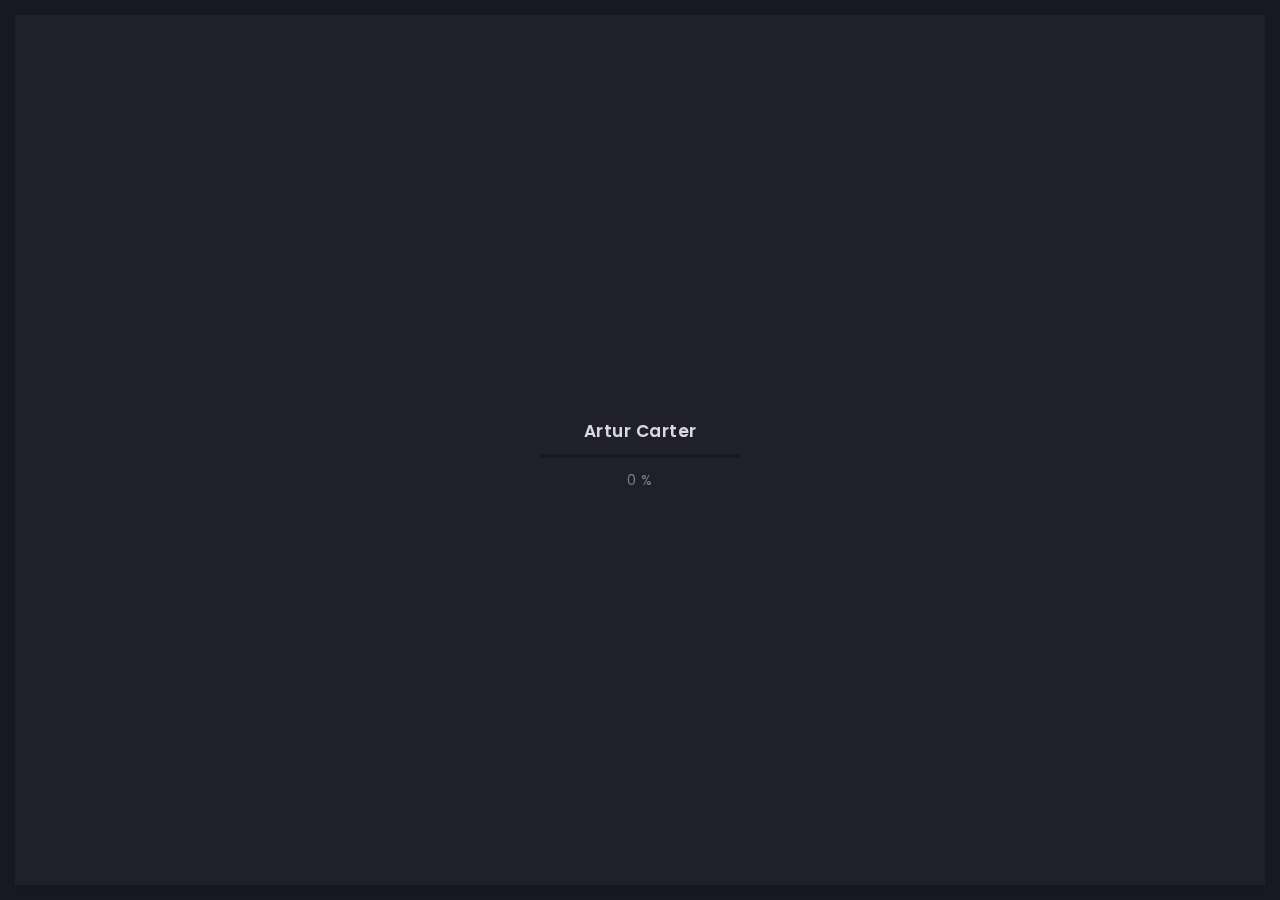
<file: portfolio-2-col-masonry.html>
<!doctype html>
<html lang="zxx">

<head>
  <!-- Required meta tags -->
  <meta charset="utf-8">
  <meta name="viewport" content="width=device-width, initial-scale=1, shrink-to-fit=no">
  <!-- color of address bar in mobile browser -->
  <meta name="theme-color" content="#2B2B35">
  <!-- favicon  -->
  <link rel="shortcut icon" href="img/thumbnail.ico" type="image/x-icon">
  <!-- bootstrap css -->
  <link rel="stylesheet" href="css/plugins/bootstrap.min.css">
  <!-- font awesome css -->
  <link rel="stylesheet" href="css/plugins/font-awesome.min.css">
  <!-- swiper css -->
  <link rel="stylesheet" href="css/plugins/swiper.min.css">
  <!-- fancybox css -->
  <link rel="stylesheet" href="css/plugins/fancybox.min.css">
  <!-- main css -->
  <link rel="stylesheet" href="css/style.css">

  <title>Arter</title>
</head>

<body>

  <!-- app -->
  <div class="art-app">

    <!-- mobile top bar -->
    <div class="art-mobile-top-bar"></div>

    <!-- app wrapper -->
    <div class="art-app-wrapper">

      <!-- app container end -->
      <div class="art-app-container">

        <!-- info bar -->
        <div class="art-info-bar">

          <!-- menu bar frame -->
          <div class="art-info-bar-frame">

            <!-- info bar header -->
            <div class="art-info-bar-header">
              <!-- info bar button -->
              <a class="art-info-bar-btn" href="#.">
                <!-- icon -->
                <i class="fas fa-ellipsis-v"></i>
              </a>
              <!-- info bar button end -->
            </div>
            <!-- info bar header end -->

            <!-- info bar header -->
            <div class="art-header">
              <!-- avatar -->
              <div class="art-avatar">
                <a data-fancybox="avatar" href="img/face-1.jpg" class="art-avatar-curtain">
                  <img src="img/face-1.jpg" alt="avatar">
                  <i class="fas fa-expand"></i>
                </a>
                <!-- available -->
                <div class="art-lamp-light">
                  <!-- add class 'art-not-available' if not available-->
                  <div class="art-available-lamp"></div>
                </div>
              </div>
              <!-- avatar end -->
              <!-- name -->
              <h5 class="art-name mb-10"><a href="/home.html">Artur Carter</a></h5>
              <!-- post -->
              <div class="art-sm-text">Front-end Deweloper <br>Ui/UX Designer, </div>
            </div>
            <!-- info bar header end -->

            <!-- scroll frame -->
            <div id="scrollbar2" class="art-scroll-frame">

              <!-- info bar about -->
              <div class="art-table p-15-15">
                <!-- about text -->
                <ul>
                  <!-- country -->
                  <li>
                    <h6>Residence:</h6><span>Canada</span>
                  </li>
                  <!-- city -->
                  <li>
                    <h6>City:</h6><span>Toronto</span>
                  </li>
                  <!-- age -->
                  <li>
                    <h6>Age:</h6><span>26</span>
                  </li>
                </ul>
              </div>
              <!-- info bar about end -->

              <!-- divider -->
              <div class="art-ls-divider"></div>

              <!-- language skills -->
              <div class="art-lang-skills p-30-15">

                <!-- skill -->
                <div class="art-lang-skills-item">
                  <div id="circleprog1" class="art-cirkle-progress"></div>
                  <!-- title -->
                  <h6>French</h6>
                </div>
                <!-- skill end -->

                <!-- skill -->
                <div class="art-lang-skills-item">
                  <div id="circleprog2" class="art-cirkle-progress"></div>
                  <!-- title -->
                  <h6>English</h6>
                </div>
                <!-- skill end -->

                <!-- skill -->
                <div class="art-lang-skills-item">
                  <div id="circleprog3" class="art-cirkle-progress"></div>
                  <!-- title -->
                  <h6>Spanish</h6>
                </div>
                <!-- skill end -->

              </div>
              <!-- language skills end -->

              <!-- divider -->
              <div class="art-ls-divider"></div>

              <!-- hard skills -->
              <div class="art-hard-skills p-30-15">

                <!-- skill -->
                <div class="art-hard-skills-item">
                  <div class="art-skill-heading">
                    <!-- title -->
                    <h6>html</h6>
                  </div>
                  <!-- progressbar frame -->
                  <div class="art-line-progress">
                    <!-- progressbar -->
                    <div id="lineprog1"></div>
                  </div>
                  <!-- progressbar frame end -->
                </div>
                <!-- skill end -->

                <!-- skill -->
                <div class="art-hard-skills-item">
                  <div class="art-skill-heading">
                    <!-- title -->
                    <h6>CSS</h6>
                  </div>
                  <!-- progressbar frame -->
                  <div class="art-line-progress">
                    <!-- progressbar -->
                    <div id="lineprog2"></div>
                  </div>
                  <!-- progressbar frame end -->
                </div>
                <!-- skill end -->

                <!-- skill -->
                <div class="art-hard-skills-item">
                  <div class="art-skill-heading">
                    <!-- title -->
                    <h6>Js</h6>
                  </div>
                  <!-- progressbar frame -->
                  <div class="art-line-progress">
                    <!-- progressbar -->
                    <div id="lineprog3"></div>
                  </div>
                  <!-- progressbar frame end -->
                </div>
                <!-- skill end -->

                <!-- skill -->
                <div class="art-hard-skills-item">
                  <div class="art-skill-heading">
                    <!-- title -->
                    <h6>PHP</h6>
                  </div>
                  <!-- progressbar frame -->
                  <div class="art-line-progress">
                    <!-- progressbar -->
                    <div id="lineprog4"></div>
                  </div>
                  <!-- progressbar frame end -->
                </div>
                <!-- skill end -->

                <!-- skill -->
                <div class="art-hard-skills-item">
                  <div class="art-skill-heading">
                    <!-- title -->
                    <h6>Wordpress</h6>
                  </div>
                  <!-- progressbar frame -->
                  <div class="art-line-progress">
                    <!-- progressbar -->
                    <div id="lineprog5"></div>
                  </div>
                  <!-- progressbar frame end -->
                </div>
                <!-- skill end -->

              </div>
              <!-- language skills end -->

              <!-- divider -->
              <div class="art-ls-divider"></div>

              <!-- knowledge list -->
              <ul class="art-knowledge-list p-15-0">
                <!-- list item -->
                <li>Bootstrap, Materialize</li>
                <!-- list item -->
                <li>Stylus, Sass, Less</li>
                <!-- list item -->
                <li>Gulp, Webpack, Grunt</li>
                <!-- list item -->
                <li>GIT knowledge</li>
              </ul>
              <!-- knowledge list end -->

              <!-- divider -->
              <div class="art-ls-divider"></div>

              <!-- links frame -->
              <div class="art-links-frame p-15-15">

                <!-- download cv button -->
                <a href="files/cv.txt" class="art-link" download>Download cv <i class="fas fa-download"></i></a>

              </div>
              <!-- links frame end -->

            </div>
            <!-- scroll frame end -->

            <!-- sidebar social -->
            <div class="art-ls-social">
              <!-- social link -->
              <a href="#." target="_blank"><i class="far fa-circle"></i></a>
              <!-- social link -->
              <a href="#." target="_blank"><i class="far fa-circle"></i></a>
              <!-- social link -->
              <a href="#." target="_blank"><i class="far fa-circle"></i></a>
              <!-- social link -->
              <a href="#." target="_blank"><i class="far fa-circle"></i></a>
              <!-- social link -->
              <a href="#." target="_blank"><i class="far fa-circle"></i></a>
            </div>
            <!-- sidebar social end -->

          </div>
          <!-- menu bar frame end -->

        </div>
        <!-- info bar end -->

        <!-- content -->
        <div class="art-content">

          <!-- curtain -->
          <div class="art-curtain"></div>

          <!-- top background -->
          <div class="art-top-bg" style="background-image: url(img/bg.jpg)">
            <!-- overlay -->
            <div class="art-top-bg-overlay"></div>
            <!-- overlay end -->
          </div>
          <!-- top background end -->


          <!-- swup container -->
          <div class="transition-fade" id="swup">

            <!-- scroll frame -->
            <div id="scrollbar" class="art-scroll-frame">


              <!-- container -->
              <div class="container-fluid">

                <!-- row -->
                <div class="row p-30-0">

                  <!-- col -->
                  <div class="col-lg-12">

                    <!-- filter -->
                    <div class="art-filter mb-30">
                      <!-- filter link -->
                      <a href="#" data-filter="*" class="art-link art-current">All Categories</a>
                      <!-- filter link -->
                      <a href="#" data-filter=".webTemplates" class="art-link">Web Templates</a>
                      <!-- filter link -->
                      <a href="#" data-filter=".logos" class="art-link">Logos</a>
                      <!-- filter link -->
                      <a href="#" data-filter=".drawings" class="art-link">Drawings</a>
                      <!-- filter link -->
                      <a href="#" data-filter=".ui" class="art-link">UI Elements</a>
                    </div>
                    <!-- filter end -->

                  </div>
                  <!-- col end -->

                  <div class="art-grid art-grid-2-col art-gallery">

                    <!-- grid item -->
                    <div class="art-grid-item webTemplates">

                      <!-- grid item frame -->
                      <a data-fancybox="gallery" href="img/works/original-size/1.jpg" class="art-a art-portfolio-item-frame art-horizontal">
                        <!-- img -->
                        <img src="img/works/thumbnail/1.jpg" alt="item">
                        <!-- zoom icon -->
                        <span class="art-item-hover"><i class="fas fa-expand"></i></span>
                      </a>
                      <!-- grid item frame end -->
                      <!-- description -->
                      <div class="art-item-description">
                        <!-- title -->
                        <h5 class="mb-15">Project title</h5>
                        <div class="mb-15">Sit amet, consectetur adipisicing elit. Quas, architecto.</div>
                        <!-- button -->
                        <a href="/portfolio-single.html" class="art-link art-color-link art-w-chevron">Read more</a>
                      </div>
                      <!-- description end -->

                    </div>
                    <!-- grid item end -->

                    <!-- grid item -->
                    <div class="art-grid-item logos">

                      <!-- grid item frame -->
                      <a data-fancybox="gallery" href="img/works/original-size/2.jpg" class="art-a art-portfolio-item-frame art-vertical">
                        <!-- img -->
                        <img src="img/works/thumbnail/2.jpg" alt="item">
                        <!-- zoom icon -->
                        <span class="art-item-hover"><i class="fas fa-expand"></i></span>
                      </a>
                      <!-- grid item frame end -->
                      <!-- description -->
                      <div class="art-item-description">
                        <!-- title -->
                        <h5 class="mb-15">Project title</h5>
                        <div class="mb-15">Sit amet, consectetur adipisicing elit. Quas, architecto.</div>
                        <!-- button -->
                        <a href="/portfolio-single.html" class="art-link art-color-link art-w-chevron">Read more</a>
                      </div>
                      <!-- description end -->

                    </div>
                    <!-- grid item end -->

                    <!-- grid item -->
                    <div class="art-grid-item drawings">

                      <!-- grid item frame -->
                      <a data-fancybox="gallery" href="img/works/original-size/3.jpg" class="art-a art-portfolio-item-frame art-horizontal">
                        <!-- img -->
                        <img src="img/works/thumbnail/3.jpg" alt="item">
                        <!-- zoom icon -->
                        <span class="art-item-hover"><i class="fas fa-expand"></i></span>
                      </a>
                      <!-- grid item frame end -->
                      <!-- description -->
                      <div class="art-item-description">
                        <!-- title -->
                        <h5 class="mb-15">Project title</h5>
                        <div class="mb-15">Sit amet, consectetur adipisicing elit. Quas, architecto.</div>
                        <!-- button -->
                        <a href="/portfolio-single.html" class="art-link art-color-link art-w-chevron">Read more</a>
                      </div>
                      <!-- description end -->

                    </div>
                    <!-- grid item end -->

                    <!-- grid item -->
                    <div class="art-grid-item ui">

                      <!-- grid item frame -->
                      <a data-fancybox="gallery" href="img/works/original-size/4.jpg" class="art-a art-portfolio-item-frame art-square">
                        <!-- img -->
                        <img src="img/works/thumbnail/4.jpg" alt="item">
                        <!-- zoom icon -->
                        <span class="art-item-hover"><i class="fas fa-expand"></i></span>
                      </a>
                      <!-- grid item frame end -->
                      <!-- description -->
                      <div class="art-item-description">
                        <!-- title -->
                        <h5 class="mb-15">Project title</h5>
                        <div class="mb-15">Sit amet, consectetur adipisicing elit. Quas, architecto.</div>
                        <!-- button -->
                        <a href="/portfolio-single.html" class="art-link art-color-link art-w-chevron">Read more</a>
                      </div>
                      <!-- description end -->

                    </div>
                    <!-- grid item end -->

                    <!-- grid item -->
                    <div class="art-grid-item webTemplates">

                      <!-- grid item frame -->
                      <a data-fancybox="gallery" href="img/works/original-size/5.jpg" class="art-a art-portfolio-item-frame art-square">
                        <!-- img -->
                        <img src="img/works/thumbnail/5.jpg" alt="item">
                        <!-- zoom icon -->
                        <span class="art-item-hover"><i class="fas fa-expand"></i></span>
                      </a>
                      <!-- grid item frame end -->
                      <!-- description -->
                      <div class="art-item-description">
                        <!-- title -->
                        <h5 class="mb-15">Project title</h5>
                        <div class="mb-15">Sit amet, consectetur adipisicing elit. Quas, architecto.</div>
                        <!-- button -->
                        <a href="/portfolio-single.html" class="art-link art-color-link art-w-chevron">Read more</a>
                      </div>
                      <!-- description end -->

                    </div>
                    <!-- grid item end -->

                    <!-- grid item -->
                    <div class="art-grid-item logos">

                      <!-- grid item frame -->
                      <a data-fancybox="gallery" href="img/works/original-size/6.jpg" class="art-a art-portfolio-item-frame art-vertical">
                        <!-- img -->
                        <img src="img/works/thumbnail/6.jpg" alt="item">
                        <!-- zoom icon -->
                        <span class="art-item-hover"><i class="fas fa-expand"></i></span>
                      </a>
                      <!-- grid item frame end -->
                      <!-- description -->
                      <div class="art-item-description">
                        <!-- title -->
                        <h5 class="mb-15">Project title</h5>
                        <div class="mb-15">Sit amet, consectetur adipisicing elit. Quas, architecto.</div>
                        <!-- button -->
                        <a href="/portfolio-single.html" class="art-link art-color-link art-w-chevron">Read more</a>
                      </div>
                      <!-- description end -->

                    </div>
                    <!-- grid item end -->

                    <!-- grid item -->
                    <div class="art-grid-item drawings">

                      <!-- grid item frame -->
                      <a data-fancybox="gallery" href="img/works/original-size/7.jpg" class="art-a art-portfolio-item-frame art-horizontal">
                        <!-- img -->
                        <img src="img/works/thumbnail/7.jpg" alt="item">
                        <!-- zoom icon -->
                        <span class="art-item-hover"><i class="fas fa-expand"></i></span>
                      </a>
                      <!-- grid item frame end -->
                      <!-- description -->
                      <div class="art-item-description">
                        <!-- title -->
                        <h5 class="mb-15">Project title</h5>
                        <div class="mb-15">Sit amet, consectetur adipisicing elit. Quas, architecto.</div>
                        <!-- button -->
                        <a href="/portfolio-single.html" class="art-link art-color-link art-w-chevron">Read more</a>
                      </div>
                      <!-- description end -->

                    </div>
                    <!-- grid item end -->

                    <!-- grid item -->
                    <div class="art-grid-item ui">

                      <!-- grid item frame -->
                      <a data-fancybox="gallery" href="img/works/original-size/8.jpg" class="art-a art-portfolio-item-frame art-horizontal">
                        <!-- img -->
                        <img src="img/works/thumbnail/8.jpg" alt="item">
                        <!-- zoom icon -->
                        <span class="art-item-hover"><i class="fas fa-expand"></i></span>
                      </a>
                      <!-- grid item frame end -->
                      <!-- description -->
                      <div class="art-item-description">
                        <!-- title -->
                        <h5 class="mb-15">Project title</h5>
                        <div class="mb-15">Sit amet, consectetur adipisicing elit. Quas, architecto.</div>
                        <!-- button -->
                        <a href="/portfolio-single.html" class="art-link art-color-link art-w-chevron">Read more</a>
                      </div>
                      <!-- description end -->

                    </div>
                    <!-- grid item end -->

                  </div>

                </div>
                <!-- row end -->

              </div>
              <!-- container end -->

              <!-- container -->
              <div class="container-fluid">

                <!-- row -->
                <div class="row">

                  <!-- col -->
                  <div class="col-6 col-lg-3">
                    <!-- brand -->
                    <img class="art-brand" src="img/brands/1.png" alt="brand">
                  </div>
                  <!-- col end -->

                  <!-- col -->
                  <div class="col-6 col-lg-3">
                    <!-- brand -->
                    <img class="art-brand" src="img/brands/2.png" alt="brand">
                  </div>
                  <!-- col end -->

                  <!-- col -->
                  <div class="col-6 col-lg-3">
                    <!-- brand -->
                    <img class="art-brand" src="img/brands/3.png" alt="brand">
                  </div>
                  <!-- col end -->

                  <!-- col -->
                  <div class="col-6 col-lg-3">
                    <!-- brand -->
                    <img class="art-brand" src="img/brands/1.png" alt="brand">
                  </div>
                  <!-- col end -->

                </div>
                <!-- row end -->

              </div>
              <!-- container end -->

              <!-- container -->
              <div class="container-fluid">

                <!-- footer -->
                <footer>
                  <!-- copyright -->
                  <div>© 2020 Artur Carter</div>
                  <!-- author ( Please! Do not delete it. You are awesome! :) -->
                  <div>Template author:&#160; <a href="https://themeforest.net/user/millerdigitaldesign" target="_blank">Nazar Miller</a></div>
                </footer>
                <!-- footer end -->

              </div>
              <!-- container end -->

            </div>
            <!-- scroll frame end -->

          </div>
          <!-- swup container end -->

        </div>
        <!-- content end -->

        <!-- menu bar -->
        <div class="art-menu-bar">

          <!-- menu bar frame -->
          <div class="art-menu-bar-frame">

            <!-- menu bar header -->
            <div class="art-menu-bar-header">
              <!-- menu bar button -->
              <a class="art-menu-bar-btn" href="#.">
                <!-- icon -->
                <span></span>
              </a>
              <!-- menu bar button end -->
            </div>
            <!-- menu bar header end -->

            <!-- current page title -->
            <div class="art-current-page"></div>
            <!-- current page title end -->

            <!-- scroll frame -->
            <div class="art-scroll-frame">

              <!-- menu -->
              <nav id="swupMenu">
                <!-- menu list -->
                <ul class="main-menu">
                  <!-- menu item -->
                  <li class="menu-item"><a href="/home.html">Home</a></li>
                  <!-- menu item -->
                  <li class="menu-item menu-item-has-children current-menu-item">
                    <a href="#.">Portfolio</a>
                    <!-- sub menu -->
                    <ul class="sub-menu">
                      <!-- lvl 2 nav link -->
                      <li class="menu-item"><a href="/portfolio-2-col.html">2 column</a></li>
                      <!-- lvl 2 nav link -->
                      <li class="menu-item"><a href="/portfolio-3-col.html">3 column</a></li>
                      <!-- lvl 2 nav link -->
                      <li class="menu-item"><a href="/portfolio-2-col-masonry.html">2 column masonry</a></li>
                      <!-- lvl 2 nav link -->
                      <li class="menu-item"><a href="/portfolio-3-col-masonry.html">3 column masonry</a></li>
                      <!-- lvl 2 nav link -->
                      <li class="menu-item"><a href="/portfolio-single.html">Single project</a></li>
                      <!-- lvl 2 nav link -->
                      <li class="menu-item"><a href="/portfolio-single-2.html">Single project 2</a></li>
                    </ul>
                    <!-- sub menu end -->
                  </li>
                  <!-- menu item -->
                  <li class="menu-item"><a href="/history.html">History</a></li>
                  <!-- menu item -->
                  <li class="menu-item"><a href="/contact.html">Contact</a></li>
                  <!-- menu item -->
                  <li class="menu-item menu-item-has-children">
                    <a href="#.">Blog</a>
                    <!-- sub menu -->
                    <ul class="sub-menu">
                      <!-- lvl 2 nav link -->
                      <li class="menu-item"><a href="/blog-2-col.html">2 column</a></li>
                      <!-- lvl 2 nav link -->
                      <li class="menu-item"><a href="/blog-3-col.html">3 column</a></li>
                      <!-- lvl 2 nav link -->
                      <li class="menu-item"><a href="/blog-post.html">Publication</a></li>
                    </ul>
                    <!-- sub menu end -->
                  </li>
                  <!-- menu item -->
                  <li class="menu-item"><a href="onepage.html" target="_blank">Onepage</a></li>
                </ul>
                <!-- menu list end -->
              </nav>
              <!-- menu end -->

              <!-- language change -->
              <ul class="art-language-change">
                <!-- language item -->
                <li><a href="#.">FR</a></li>
                <!-- language item -->
                <li class="art-active-lang"><a href="#.">EN</a></li>
              </ul>
              <!-- language change end -->

            </div>
            <!-- scroll frame end -->

          </div>
          <!-- menu bar frame -->

        </div>
        <!-- menu bar end -->

      </div>
      <!-- app container end -->

    </div>
    <!-- app wrapper end -->

    <!-- preloader -->
    <div class="art-preloader">
      <!-- preloader content -->
      <div class="art-preloader-content">
        <!-- title -->
        <h4>Artur Carter</h4>
        <!-- progressbar -->
        <div id="preloader" class="art-preloader-load"></div>
      </div>
      <!-- preloader content end -->
    </div>
    <!-- preloader end -->

  </div>
  <!-- app end -->

  <!-- jquery js -->
  <script src="js/plugins/jquery.min.js"></script>
  <!-- anime js -->
  <script src="js/plugins/anime.min.js"></script>
  <!-- swiper js -->
  <script src="js/plugins/swiper.min.js"></script>
  <!-- progressbar js -->
  <script src="js/plugins/progressbar.min.js"></script>
  <!-- smooth scrollbar js -->
  <script src="js/plugins/smooth-scrollbar.min.js"></script>
  <!-- overscroll js -->
  <script src="js/plugins/overscroll.min.js"></script>
  <!-- typing js -->
  <script src="js/plugins/typing.min.js"></script>
  <!-- isotope js -->
  <script src="js/plugins/isotope.min.js"></script>
  <!-- fancybox js -->
  <script src="js/plugins/fancybox.min.js"></script>
  <!-- swup js -->
  <script src="js/plugins/swup.min.js"></script>

  <!-- main js -->
  <script src="js/main.js"></script>

</body>

</html>
</file>
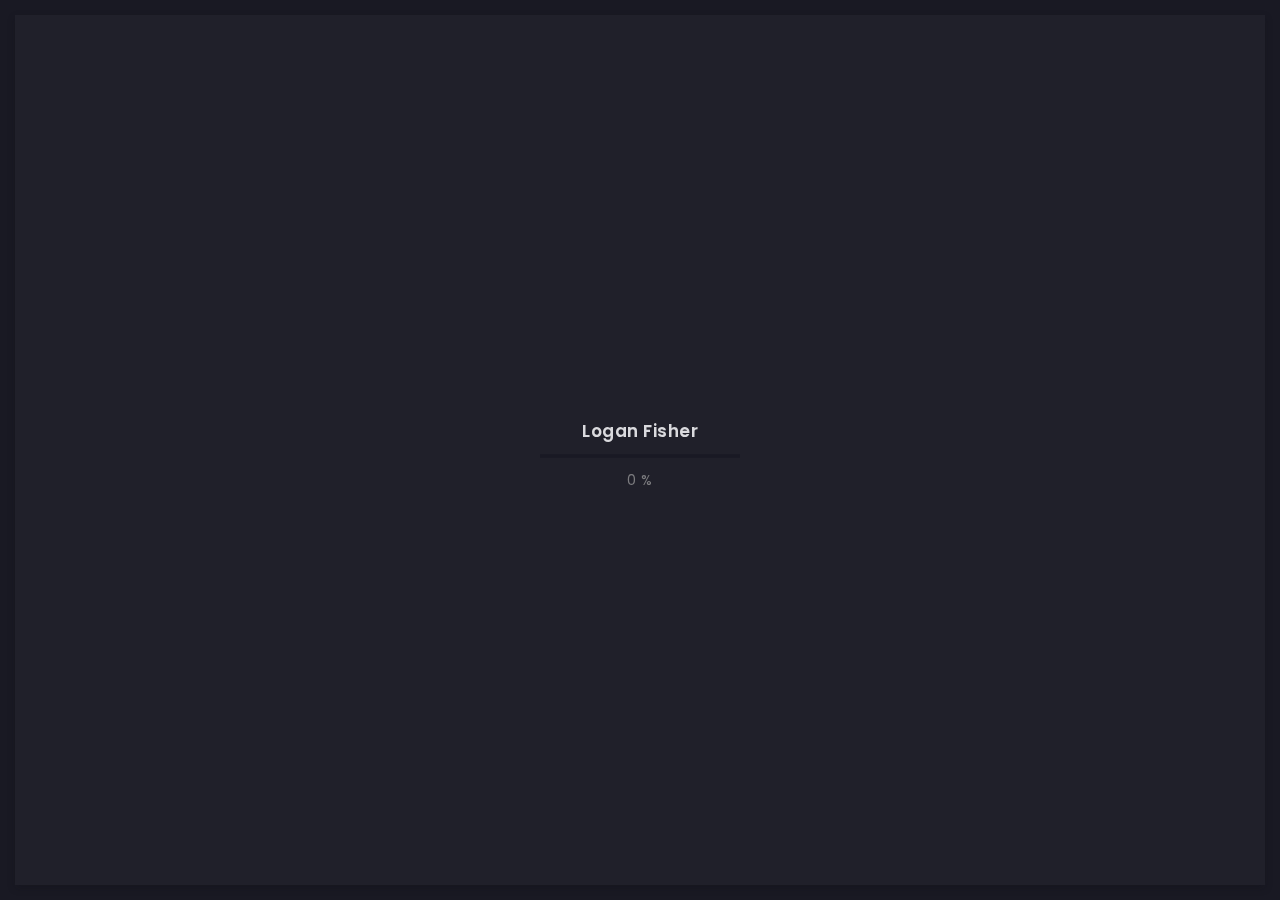
<file: portfolio-2-col.html>
<!doctype html>
<html lang="zxx">

<head>
    <!-- Required meta tags -->
    <meta charset="utf-8">
    <meta name="viewport" content="width=device-width, initial-scale=1, shrink-to-fit=no">
    <!-- color of address bar in mobile browser -->
    <meta name="theme-color" content="#2B2B35">
    <!-- favicon  -->
    <link rel="shortcut icon" href="img/thumbnail.ico" type="image/x-icon">
    <!-- bootstrap css -->
    <link rel="stylesheet" href="css/plugins/bootstrap.min.css">
    <!-- font awesome css -->
    <link rel="stylesheet" href="css/plugins/font-awesome.min.css">
    <!-- swiper css -->
    <link rel="stylesheet" href="css/plugins/swiper.min.css">
    <!-- fancybox css -->
    <link rel="stylesheet" href="css/plugins/fancybox.min.css">
    <!-- main css -->
    <link rel="stylesheet" href="css/style.css">

    <title>Logan Fisher</title>
</head>

<body>

    <!-- app -->
    <div class="art-app">

        <!-- mobile top bar -->
        <div class="art-mobile-top-bar"></div>

        <!-- app wrapper -->
        <div class="art-app-wrapper">

            <!-- app container end -->
            <div class="art-app-container">

                <!-- info bar -->
                <div class="art-info-bar">

                    <!-- menu bar frame -->
                    <div class="art-info-bar-frame">

                        <!-- info bar header -->
                        <div class="art-info-bar-header">
                            <!-- info bar button -->
                            <a class="art-info-bar-btn" href="#.">
                                <!-- icon -->
                                <i class="fas fa-ellipsis-v"></i>
                            </a>
                            <!-- info bar button end -->
                        </div>
                        <!-- info bar header end -->

                        <!-- info bar header -->
                        <div class="art-header">
                            <!-- avatar -->
                            <div class="art-avatar">
                                <a data-fancybox="avatar" href="img/face-1.jpg" class="art-avatar-curtain">
                                    <img src="img/face-1.jpg" alt="avatar">
                                    <i class="fas fa-expand"></i>
                                </a>
                                <!-- available -->
                                <div class="art-lamp-light">
                                    <!-- add class 'art-not-available' if not available-->
                                    <div class="art-available-lamp"></div>
                                </div>
                            </div>
                            <!-- avatar end -->
                            <!-- name -->
                            <h5 class="art-name mb-10"><a href="/home.html">Logan Fisher</a></h5>
                            <!-- post -->
                            <div class="art-sm-text">Front-end Deweloper <br>UI/UX Designer, </div>
                        </div>
                        <!-- info bar header end -->

                        <!-- scroll frame -->
                        <div id="scrollbar2" class="art-scroll-frame">

                            <!-- info bar about -->
                            <div class="art-table p-15-15">
                                <!-- about text -->
                                <ul>
                                    <!-- country -->
                                    <li>
                                        <h6>Residence:</h6><span>United States</span>
                                    </li>
                                    <!-- city -->
                                    <li>
                                        <h6>City:</h6><span>Greenville</span>
                                    </li>
                                    <!-- age -->
                                    <li>
                                        <h6>Age:</h6><span>21</span>
                                    </li>
                                </ul>
                            </div>
                            <!-- info bar about end -->

                            <!-- divider -->
                            <div class="art-ls-divider"></div>

                            <!-- language skills -->
                            <div class="art-lang-skills p-30-15">

                                <!-- skill -->
                                <div class="art-lang-skills-item">
                                    <div id="circleprog1" class="art-cirkle-progress"></div>
                                    <!-- title -->
                                    <h6>French</h6>
                                </div>
                                <!-- skill end -->

                                <!-- skill -->
                                <div class="art-lang-skills-item">
                                    <div id="circleprog2" class="art-cirkle-progress"></div>
                                    <!-- title -->
                                    <h6>English</h6>
                                </div>
                                <!-- skill end -->

                                <!-- skill -->
                                <div class="art-lang-skills-item">
                                    <div id="circleprog3" class="art-cirkle-progress"></div>
                                    <!-- title -->
                                    <h6>Spanish</h6>
                                </div>
                                <!-- skill end -->

                            </div>
                            <!-- language skills end -->

                            <!-- divider -->
                            <div class="art-ls-divider"></div>

                            <!-- hard skills -->
                            <div class="art-hard-skills p-30-15">

                                <!-- skill -->
                                <div class="art-hard-skills-item">
                                    <div class="art-skill-heading">
                                        <!-- title -->
                                        <h6>html</h6>
                                    </div>
                                    <!-- progressbar frame -->
                                    <div class="art-line-progress">
                                        <!-- progressbar -->
                                        <div id="lineprog1"></div>
                                    </div>
                                    <!-- progressbar frame end -->
                                </div>
                                <!-- skill end -->

                                <!-- skill -->
                                <div class="art-hard-skills-item">
                                    <div class="art-skill-heading">
                                        <!-- title -->
                                        <h6>CSS</h6>
                                    </div>
                                    <!-- progressbar frame -->
                                    <div class="art-line-progress">
                                        <!-- progressbar -->
                                        <div id="lineprog2"></div>
                                    </div>
                                    <!-- progressbar frame end -->
                                </div>
                                <!-- skill end -->

                                <!-- skill -->
                                <div class="art-hard-skills-item">
                                    <div class="art-skill-heading">
                                        <!-- title -->
                                        <h6>Js</h6>
                                    </div>
                                    <!-- progressbar frame -->
                                    <div class="art-line-progress">
                                        <!-- progressbar -->
                                        <div id="lineprog3"></div>
                                    </div>
                                    <!-- progressbar frame end -->
                                </div>
                                <!-- skill end -->

                                <!-- skill -->
                                <div class="art-hard-skills-item">
                                    <div class="art-skill-heading">
                                        <!-- title -->
                                        <h6>PHP</h6>
                                    </div>
                                    <!-- progressbar frame -->
                                    <div class="art-line-progress">
                                        <!-- progressbar -->
                                        <div id="lineprog4"></div>
                                    </div>
                                    <!-- progressbar frame end -->
                                </div>
                                <!-- skill end -->

                                <!-- skill -->
                                <div class="art-hard-skills-item">
                                    <div class="art-skill-heading">
                                        <!-- title -->
                                        <h6>Wordpress</h6>
                                    </div>
                                    <!-- progressbar frame -->
                                    <div class="art-line-progress">
                                        <!-- progressbar -->
                                        <div id="lineprog5"></div>
                                    </div>
                                    <!-- progressbar frame end -->
                                </div>
                                <!-- skill end -->

                            </div>
                            <!-- language skills end -->

                            <!-- divider -->
                            <div class="art-ls-divider"></div>

                            <!-- knowledge list -->
                            <ul class="art-knowledge-list p-15-0">
                                <!-- list item -->
                                <li>Bootstrap, Materialize</li>
                                <!-- list item -->
                                <li>Stylus, Sass, Less</li>
                                <!-- list item -->
                                <li>Gulp, Webpack, Grunt</li>
                                <!-- list item -->
                                <li>GIT knowledge</li>
                            </ul>
                            <!-- knowledge list end -->

                            <!-- divider -->
                            <div class="art-ls-divider"></div>

                            <!-- links frame -->
                            <div class="art-links-frame p-15-15">

                                <!-- download cv button -->
                                <a href="files/cv.txt" class="art-link" download>Download cv <i class="fas fa-download"></i></a>

                            </div>
                            <!-- links frame end -->

                        </div>
                        <!-- scroll frame end -->

                        <!-- sidebar social -->
                        <div class="art-ls-social">
                            <!-- social link -->
                            <a href="#." target="_blank"><i class="far fa-circle"></i></a>
                            <!-- social link -->
                            <a href="#." target="_blank"><i class="far fa-circle"></i></a>
                            <!-- social link -->
                            <a href="#." target="_blank"><i class="far fa-circle"></i></a>
                            <!-- social link -->
                            <a href="#." target="_blank"><i class="far fa-circle"></i></a>
                            <!-- social link -->
                            <a href="#." target="_blank"><i class="far fa-circle"></i></a>
                        </div>
                        <!-- sidebar social end -->

                    </div>
                    <!-- menu bar frame end -->

                </div>
                <!-- info bar end -->

                <!-- content -->
                <div class="art-content">

                    <!-- curtain -->
                    <div class="art-curtain"></div>

                    <!-- top background -->
                    <div class="art-top-bg" style="background-image: url(img/bg.jpg)">
                        <!-- overlay -->
                        <div class="art-top-bg-overlay"></div>
                        <!-- overlay end -->
                    </div>
                    <!-- top background end -->


                    <!-- swup container -->
                    <div class="transition-fade" id="swup">

                        <!-- scroll frame -->
                        <div id="scrollbar" class="art-scroll-frame">


                            <!-- container -->
                            <div class="container-fluid">

                                <!-- row -->
                                <div class="row p-30-0">

                                    <!-- col -->
                                    <div class="col-lg-12">

                                        <!-- filter -->
                                        <div class="art-filter mb-30">
                                            <!-- filter link -->
                                            <a href="#" data-filter="*" class="art-link art-current">All Categories</a>
                                            <!-- filter link -->
                                            <a href="#" data-filter=".webTemplates" class="art-link">Business Intel. Dashboards</a>
                                            <!-- filter link -->
                                            <a href="#" data-filter=".logos" class="art-link">UI/UX Design</a>
                                            <!-- filter link -->
                                            <a href="#" data-filter=".drawings" class="art-link">Python/Pandas</a>
                                            <!-- filter link -->
                                            <a href="#" data-filter=".ui" class="art-link">Tableau showoff</a>
                                        </div>
                                        <!-- filter end -->

                                    </div>
                                    <!-- col end -->

                                    <div class="art-grid art-grid-2-col art-gallery">

                                        <!-- grid item -->
                                        <div class="art-grid-item webTemplates">
                                            <!-- grid item frame -->
                                            <a data-fancybox="gallery" href="img/works/original-size/1.jpg" class="art-a art-portfolio-item-frame art-horizontal">
                                                <!-- img -->
                                                <img src="img/works/thumbnail/1.jpg" alt="item">
                                                <!-- zoom icon -->
                                                <span class="art-item-hover"><i class="fas fa-expand"></i></span>
                                            </a>

                                            <!-- grid item frame end -->
                                            <!-- description -->
                                            <div class="art-item-description">
                                                <!-- title -->
                                                <h5 class="mb-15">Project title</h5>
                                                <div class="mb-15">Sit amet, consectetur adipisicing elit. Quas, architecto.</div>
                                                <!-- button -->
                                                <a href="/portfolio-single.html" class="art-link art-color-link art-w-chevron">Read more</a>
                                            </div>
                                            <!-- description end -->

                                        </div>
                                        <!-- grid item end -->

                                        <!-- grid item -->
                                        <div class="art-grid-item logos">

                                            <!-- grid item frame -->
                                            <a data-fancybox="gallery" href="img/works/original-size/2.jpg" class="art-a art-portfolio-item-frame art-horizontal">
                                                <!-- img -->
                                                <img src="img/works/thumbnail/2.jpg" alt="item">
                                                <!-- zoom icon -->
                                                <span class="art-item-hover"><i class="fas fa-expand"></i></span>
                                            </a>
                                            <!-- grid item frame end -->
                                            <!-- description -->
                                            <div class="art-item-description">
                                                <!-- title -->
                                                <h5 class="mb-15">Project title</h5>
                                                <div class="mb-15">Sit amet, consectetur adipisicing elit. Quas, architecto.</div>
                                                <!-- button -->
                                                <a href="/portfolio-single.html" class="art-link art-color-link art-w-chevron">Read more</a>
                                            </div>
                                            <!-- description end -->

                                        </div>
                                        <!-- grid item end -->

                                        <!-- grid item -->
                                        <div class="art-grid-item drawings">

                                            <!-- grid item frame -->
                                            <a data-fancybox="gallery" href="img/works/original-size/3.jpg" class="art-a art-portfolio-item-frame art-horizontal">
                                                <!-- img -->
                                                <img src="img/works/thumbnail/3.jpg" alt="item">
                                                <!-- zoom icon -->
                                                <span class="art-item-hover"><i class="fas fa-expand"></i></span>
                                            </a>
                                            <!-- grid item frame end -->
                                            <!-- description -->
                                            <div class="art-item-description">
                                                <!-- title -->
                                                <h5 class="mb-15">Project title</h5>
                                                <div class="mb-15">Sit amet, consectetur adipisicing elit. Quas, architecto.</div>
                                                <!-- button -->
                                                <a href="/portfolio-single.html" class="art-link art-color-link art-w-chevron">Read more</a>
                                            </div>
                                            <!-- description end -->

                                        </div>
                                        <!-- grid item end -->

                                        <!-- grid item -->
                                        <div class="art-grid-item ui">

                                            <!-- grid item frame -->
                                            <a data-fancybox="gallery" href="img/works/original-size/4.jpg" class="art-a art-portfolio-item-frame art-horizontal">
                                                <!-- img -->
                                                <img src="img/works/thumbnail/4.jpg" alt="item">
                                                <!-- zoom icon -->
                                                <span class="art-item-hover"><i class="fas fa-expand"></i></span>
                                            </a>
                                            <!-- grid item frame end -->
                                            <!-- description -->
                                            <div class="art-item-description">
                                                <!-- title -->
                                                <h5 class="mb-15">Project title</h5>
                                                <div class="mb-15">Sit amet, consectetur adipisicing elit. Quas, architecto.</div>
                                                <!-- button -->
                                                <a href="/portfolio-single.html" class="art-link art-color-link art-w-chevron">Read more</a>
                                            </div>
                                            <!-- description end -->

                                        </div>
                                        <!-- grid item end -->

                                        <!-- grid item -->
                                        <div class="art-grid-item webTemplates">

                                            <!-- grid item frame -->
                                            <a data-fancybox="gallery" href="img/works/original-size/5.jpg" class="art-a art-portfolio-item-frame art-horizontal">
                                                <!-- img -->
                                                <img src="img/works/thumbnail/5.jpg" alt="item">
                                                <!-- zoom icon -->
                                                <span class="art-item-hover"><i class="fas fa-expand"></i></span>
                                            </a>
                                            <!-- grid item frame end -->
                                            <!-- description -->
                                            <div class="art-item-description">
                                                <!-- title -->
                                                <h5 class="mb-15">Project title</h5>
                                                <div class="mb-15">Sit amet, consectetur adipisicing elit. Quas, architecto.</div>
                                                <!-- button -->
                                                <a href="/portfolio-single.html" class="art-link art-color-link art-w-chevron">Read more</a>
                                            </div>
                                            <!-- description end -->

                                        </div>
                                        <!-- grid item end -->

                                        <!-- grid item -->
                                        <div class="art-grid-item logos">

                                            <!-- grid item frame -->
                                            <a data-fancybox="gallery" href="img/works/original-size/6.jpg" class="art-a art-portfolio-item-frame art-horizontal">
                                                <!-- img -->
                                                <img src="img/works/thumbnail/6.jpg" alt="item">
                                                <!-- zoom icon -->
                                                <span class="art-item-hover"><i class="fas fa-expand"></i></span>
                                            </a>
                                            <!-- grid item frame end -->
                                            <!-- description -->
                                            <div class="art-item-description">
                                                <!-- title -->
                                                <h5 class="mb-15">Project title</h5>
                                                <div class="mb-15">Sit amet, consectetur adipisicing elit. Quas, architecto.</div>
                                                <!-- button -->
                                                <a href="/portfolio-single.html" class="art-link art-color-link art-w-chevron">Read more</a>
                                            </div>
                                            <!-- description end -->

                                        </div>
                                        <!-- grid item end -->

                                        <!-- grid item -->
                                        <div class="art-grid-item drawings">

                                            <!-- grid item frame -->
                                            <a data-fancybox="gallery" href="img/works/original-size/7.jpg" class="art-a art-portfolio-item-frame art-horizontal">
                                                <!-- img -->
                                                <img src="img/works/thumbnail/7.jpg" alt="item">
                                                <!-- zoom icon -->
                                                <span class="art-item-hover"><i class="fas fa-expand"></i></span>
                                            </a>
                                            <!-- grid item frame end -->
                                            <!-- description -->
                                            <div class="art-item-description">
                                                <!-- title -->
                                                <h5 class="mb-15">Project title</h5>
                                                <div class="mb-15">Sit amet, consectetur adipisicing elit. Quas, architecto.</div>
                                                <!-- button -->
                                                <a href="/portfolio-single.html" class="art-link art-color-link art-w-chevron">Read more</a>
                                            </div>
                                            <!-- description end -->

                                        </div>
                                        <!-- grid item end -->

                                        <!-- grid item -->
                                        <div class="art-grid-item ui">

                                            <!-- grid item frame -->
                                            <a data-fancybox="gallery" href="img/works/original-size/8.jpg" class="art-a art-portfolio-item-frame art-horizontal">
                                                <!-- img -->
                                                <img src="img/works/thumbnail/8.jpg" alt="item">
                                                <!-- zoom icon -->
                                                <span class="art-item-hover"><i class="fas fa-expand"></i></span>
                                            </a>
                                            <!-- grid item frame end -->
                                            <!-- description -->
                                            <div class="art-item-description">
                                                <!-- title -->
                                                <h5 class="mb-15">Project title</h5>
                                                <div class="mb-15">Sit amet, consectetur adipisicing elit. Quas, architecto.</div>
                                                <!-- button -->
                                                <a href="/portfolio-single.html" class="art-link art-color-link art-w-chevron">Read more</a>
                                            </div>
                                            <!-- description end -->

                                        </div>
                                        <!-- grid item end -->

                                    </div>

                                </div>
                                <!-- row end -->

                            </div>
                            <!-- container end -->

                            <!-- container -->
                            <div class="container-fluid">



                            </div>
                            <!-- container end -->

                            <!-- container -->
                            <div class="container-fluid">



                            </div>
                            <!-- container end -->

                        </div>
                        <!-- scroll frame end -->

                    </div>
                    <!-- swup container end -->

                </div>
                <!-- content end -->

                <!-- menu bar -->
                <div class="art-menu-bar">

                    <!-- menu bar frame -->
                    <div class="art-menu-bar-frame">

                        <!-- menu bar header -->
                        <div class="art-menu-bar-header">
                            <!-- menu bar button -->
                            <a class="art-menu-bar-btn" href="#.">
                                <!-- icon -->
                                <span></span>
                            </a>
                            <!-- menu bar button end -->
                        </div>
                        <!-- menu bar header end -->

                        <!-- current page title -->
                        <div class="art-current-page"></div>
                        <!-- current page title end -->

                        <!-- scroll frame -->
                        <div class="art-scroll-frame">

                            <!-- menu -->
                            <nav id="swupMenu">
                                <!-- menu list -->
                                <ul class="main-menu">
                                    <!-- menu item -->
                                    <li class="menu-item"><a href="/home.html">Home</a></li>
                                    <!-- menu item -->
                                    <li class="menu-item menu-item-has-children current-menu-item">
                                        <a href="#.">Portfolio</a>
                                        <!-- sub menu -->
                                        <ul class="sub-menu">
                                            <!-- lvl 2 nav link -->
                                            <li class="menu-item"><a href="/portfolio-2-col.html">2 column</a></li>
                                            <!-- lvl 2 nav link -->
                                            <li class="menu-item"><a href="/portfolio-3-col.html">3 column</a></li>
                                            <!-- lvl 2 nav link -->
                                            <li class="menu-item"><a href="/portfolio-2-col-masonry.html">2 column masonry</a></li>
                                            <!-- lvl 2 nav link -->
                                            <li class="menu-item"><a href="/portfolio-3-col-masonry.html">3 column masonry</a></li>
                                            <!-- lvl 2 nav link -->
                                            <li class="menu-item"><a href="/portfolio-single.html">Single project</a></li>
                                            <!-- lvl 2 nav link -->
                                            <li class="menu-item"><a href="/portfolio-single-2.html">Single project 2</a></li>
                                        </ul>
                                        <!-- sub menu end -->
                                    </li>
                                    <!-- menu item -->
                                    <li class="menu-item"><a href="/history.html">History</a></li>
                                    <!-- menu item -->
                                    <li class="menu-item"><a href="/contact.html">Contact</a></li>
                                    <!-- menu item -->
                                    <li class="menu-item menu-item-has-children">
                                        <a href="#.">Blog</a>
                                        <!-- sub menu -->
                                        <ul class="sub-menu">
                                            <!-- lvl 2 nav link -->
                                            <li class="menu-item"><a href="/blog-2-col.html">2 column</a></li>
                                            <!-- lvl 2 nav link -->
                                            <li class="menu-item"><a href="/blog-3-col.html">3 column</a></li>
                                            <!-- lvl 2 nav link -->
                                            <li class="menu-item"><a href="/blog-post.html">Publication</a></li>
                                        </ul>
                                        <!-- sub menu end -->
                                    </li>
                                    <!-- menu item -->
                                    <li class="menu-item"><a href="onepage.html" target="_blank">Onepage</a></li>
                                </ul>
                                <!-- menu list end -->
                            </nav>
                            <!-- menu end -->



                        </div>
                        <!-- scroll frame end -->

                    </div>
                    <!-- menu bar frame -->

                </div>
                <!-- menu bar end -->

            </div>
            <!-- app container end -->

        </div>
        <!-- app wrapper end -->

        <!-- preloader -->
        <div class="art-preloader">
            <!-- preloader content -->
            <div class="art-preloader-content">
                <!-- title -->
                <h4>Logan Fisher</h4>
                <!-- progressbar -->
                <div id="preloader" class="art-preloader-load"></div>
            </div>
            <!-- preloader content end -->
        </div>
        <!-- preloader end -->

    </div>
    <!-- app end -->

    <!-- jquery js -->
    <script src="js/plugins/jquery.min.js"></script>
    <!-- anime js -->
    <script src="js/plugins/anime.min.js"></script>
    <!-- swiper js -->
    <script src="js/plugins/swiper.min.js"></script>
    <!-- progressbar js -->
    <script src="js/plugins/progressbar.min.js"></script>
    <!-- smooth scrollbar js -->
    <script src="js/plugins/smooth-scrollbar.min.js"></script>
    <!-- overscroll js -->
    <script src="js/plugins/overscroll.min.js"></script>
    <!-- typing js -->
    <script src="js/plugins/typing.min.js"></script>
    <!-- isotope js -->
    <script src="js/plugins/isotope.min.js"></script>
    <!-- fancybox js -->
    <script src="js/plugins/fancybox.min.js"></script>
    <!-- swup js -->
    <script src="js/plugins/swup.min.js"></script>

    <!-- main js -->
    <script src="js/main.js"></script>

</body>

</html>
</file>
<file: assets/css/themify-icons.css>
@font-face {
	font-family: 'themify';
	src:url('../fonts/themify.eot?-fvbane');


	src:url('../fonts/themify.eot?#iefix-fvbane') format('embedded-opentype'),
		url('../fonts/themify.woff?-fvbane') format('woff'),
		url('../fonts/themify.ttf?-fvbane') format('truetype'),
		url('../fonts/themify.svg?-fvbane#themify') format('svg');
	font-weight: normal;
	font-style: normal;
}

[class^="ti-"], [class*=" ti-"] {
	font-family: 'themify';
	speak: none;
	font-style: normal;
	font-weight: normal;
	font-variant: normal;
	text-transform: none;
	line-height: 1;

	/* Better Font Rendering =========== */
	-webkit-font-smoothing: antialiased;
	-moz-osx-font-smoothing: grayscale;
}

.ti-wand:before {
	content: "\e600";
}
.ti-volume:before {
	content: "\e601";
}
.ti-user:before {
	content: "\e602";
}
.ti-unlock:before {
	content: "\e603";
}
.ti-unlink:before {
	content: "\e604";
}
.ti-trash:before {
	content: "\e605";
}
.ti-thought:before {
	content: "\e606";
}
.ti-target:before {
	content: "\e607";
}
.ti-tag:before {
	content: "\e608";
}
.ti-tablet:before {
	content: "\e609";
}
.ti-star:before {
	content: "\e60a";
}
.ti-spray:before {
	content: "\e60b";
}
.ti-signal:before {
	content: "\e60c";
}
.ti-shopping-cart:before {
	content: "\e60d";
}
.ti-shopping-cart-full:before {
	content: "\e60e";
}
.ti-settings:before {
	content: "\e60f";
}
.ti-search:before {
	content: "\e610";
}
.ti-zoom-in:before {
	content: "\e611";
}
.ti-zoom-out:before {
	content: "\e612";
}
.ti-cut:before {
	content: "\e613";
}
.ti-ruler:before {
	content: "\e614";
}
.ti-ruler-pencil:before {
	content: "\e615";
}
.ti-ruler-alt:before {
	content: "\e616";
}
.ti-bookmark:before {
	content: "\e617";
}
.ti-bookmark-alt:before {
	content: "\e618";
}
.ti-reload:before {
	content: "\e619";
}
.ti-plus:before {
	content: "\e61a";
}
.ti-pin:before {
	content: "\e61b";
}
.ti-pencil:before {
	content: "\e61c";
}
.ti-pencil-alt:before {
	content: "\e61d";
}
.ti-paint-roller:before {
	content: "\e61e";
}
.ti-paint-bucket:before {
	content: "\e61f";
}
.ti-na:before {
	content: "\e620";
}
.ti-mobile:before {
	content: "\e621";
}
.ti-minus:before {
	content: "\e622";
}
.ti-medall:before {
	content: "\e623";
}
.ti-medall-alt:before {
	content: "\e624";
}
.ti-marker:before {
	content: "\e625";
}
.ti-marker-alt:before {
	content: "\e626";
}
.ti-arrow-up:before {
	content: "\e627";
}
.ti-arrow-right:before {
	content: "\e628";
}
.ti-arrow-left:before {
	content: "\e629";
}
.ti-arrow-down:before {
	content: "\e62a";
}
.ti-lock:before {
	content: "\e62b";
}
.ti-location-arrow:before {
	content: "\e62c";
}
.ti-link:before {
	content: "\e62d";
}
.ti-layout:before {
	content: "\e62e";
}
.ti-layers:before {
	content: "\e62f";
}
.ti-layers-alt:before {
	content: "\e630";
}
.ti-key:before {
	content: "\e631";
}
.ti-import:before {
	content: "\e632";
}
.ti-image:before {
	content: "\e633";
}
.ti-heart:before {
	content: "\e634";
}
.ti-heart-broken:before {
	content: "\e635";
}
.ti-hand-stop:before {
	content: "\e636";
}
.ti-hand-open:before {
	content: "\e637";
}
.ti-hand-drag:before {
	content: "\e638";
}
.ti-folder:before {
	content: "\e639";
}
.ti-flag:before {
	content: "\e63a";
}
.ti-flag-alt:before {
	content: "\e63b";
}
.ti-flag-alt-2:before {
	content: "\e63c";
}
.ti-eye:before {
	content: "\e63d";
}
.ti-export:before {
	content: "\e63e";
}
.ti-exchange-vertical:before {
	content: "\e63f";
}
.ti-desktop:before {
	content: "\e640";
}
.ti-cup:before {
	content: "\e641";
}
.ti-crown:before {
	content: "\e642";
}
.ti-comments:before {
	content: "\e643";
}
.ti-comment:before {
	content: "\e644";
}
.ti-comment-alt:before {
	content: "\e645";
}
.ti-close:before {
	content: "\e646";
}
.ti-clip:before {
	content: "\e647";
}
.ti-angle-up:before {
	content: "\e648";
}
.ti-angle-right:before {
	content: "\e649";
}
.ti-angle-left:before {
	content: "\e64a";
}
.ti-angle-down:before {
	content: "\e64b";
}
.ti-check:before {
	content: "\e64c";
}
.ti-check-box:before {
	content: "\e64d";
}
.ti-camera:before {
	content: "\e64e";
}
.ti-announcement:before {
	content: "\e64f";
}
.ti-brush:before {
	content: "\e650";
}
.ti-briefcase:before {
	content: "\e651";
}
.ti-bolt:before {
	content: "\e652";
}
.ti-bolt-alt:before {
	content: "\e653";
}
.ti-blackboard:before {
	content: "\e654";
}
.ti-bag:before {
	content: "\e655";
}
.ti-move:before {
	content: "\e656";
}
.ti-arrows-vertical:before {
	content: "\e657";
}
.ti-arrows-horizontal:before {
	content: "\e658";
}
.ti-fullscreen:before {
	content: "\e659";
}
.ti-arrow-top-right:before {
	content: "\e65a";
}
.ti-arrow-top-left:before {
	content: "\e65b";
}
.ti-arrow-circle-up:before {
	content: "\e65c";
}
.ti-arrow-circle-right:before {
	content: "\e65d";
}
.ti-arrow-circle-left:before {
	content: "\e65e";
}
.ti-arrow-circle-down:before {
	content: "\e65f";
}
.ti-angle-double-up:before {
	content: "\e660";
}
.ti-angle-double-right:before {
	content: "\e661";
}
.ti-angle-double-left:before {
	content: "\e662";
}
.ti-angle-double-down:before {
	content: "\e663";
}
.ti-zip:before {
	content: "\e664";
}
.ti-world:before {
	content: "\e665";
}
.ti-wheelchair:before {
	content: "\e666";
}
.ti-view-list:before {
	content: "\e667";
}
.ti-view-list-alt:before {
	content: "\e668";
}
.ti-view-grid:before {
	content: "\e669";
}
.ti-uppercase:before {
	content: "\e66a";
}
.ti-upload:before {
	content: "\e66b";
}
.ti-underline:before {
	content: "\e66c";
}
.ti-truck:before {
	content: "\e66d";
}
.ti-timer:before {
	content: "\e66e";
}
.ti-ticket:before {
	content: "\e66f";
}
.ti-thumb-up:before {
	content: "\e670";
}
.ti-thumb-down:before {
	content: "\e671";
}
.ti-text:before {
	content: "\e672";
}
.ti-stats-up:before {
	content: "\e673";
}
.ti-stats-down:before {
	content: "\e674";
}
.ti-split-v:before {
	content: "\e675";
}
.ti-split-h:before {
	content: "\e676";
}
.ti-smallcap:before {
	content: "\e677";
}
.ti-shine:before {
	content: "\e678";
}
.ti-shift-right:before {
	content: "\e679";
}
.ti-shift-left:before {
	content: "\e67a";
}
.ti-shield:before {
	content: "\e67b";
}
.ti-notepad:before {
	content: "\e67c";
}
.ti-server:before {
	content: "\e67d";
}
.ti-quote-right:before {
	content: "\e67e";
}
.ti-quote-left:before {
	content: "\e67f";
}
.ti-pulse:before {
	content: "\e680";
}
.ti-printer:before {
	content: "\e681";
}
.ti-power-off:before {
	content: "\e682";
}
.ti-plug:before {
	content: "\e683";
}
.ti-pie-chart:before {
	content: "\e684";
}
.ti-paragraph:before {
	content: "\e685";
}
.ti-panel:before {
	content: "\e686";
}
.ti-package:before {
	content: "\e687";
}
.ti-music:before {
	content: "\e688";
}
.ti-music-alt:before {
	content: "\e689";
}
.ti-mouse:before {
	content: "\e68a";
}
.ti-mouse-alt:before {
	content: "\e68b";
}
.ti-money:before {
	content: "\e68c";
}
.ti-microphone:before {
	content: "\e68d";
}
.ti-menu:before {
	content: "\e68e";
}
.ti-menu-alt:before {
	content: "\e68f";
}
.ti-map:before {
	content: "\e690";
}
.ti-map-alt:before {
	content: "\e691";
}
.ti-loop:before {
	content: "\e692";
}
.ti-location-pin:before {
	content: "\e693";
}
.ti-list:before {
	content: "\e694";
}
.ti-light-bulb:before {
	content: "\e695";
}
.ti-Italic:before {
	content: "\e696";
}
.ti-info:before {
	content: "\e697";
}
.ti-infinite:before {
	content: "\e698";
}
.ti-id-badge:before {
	content: "\e699";
}
.ti-hummer:before {
	content: "\e69a";
}
.ti-home:before {
	content: "\e69b";
}
.ti-help:before {
	content: "\e69c";
}
.ti-headphone:before {
	content: "\e69d";
}
.ti-harddrives:before {
	content: "\e69e";
}
.ti-harddrive:before {
	content: "\e69f";
}
.ti-gift:before {
	content: "\e6a0";
}
.ti-game:before {
	content: "\e6a1";
}
.ti-filter:before {
	content: "\e6a2";
}
.ti-files:before {
	content: "\e6a3";
}
.ti-file:before {
	content: "\e6a4";
}
.ti-eraser:before {
	content: "\e6a5";
}
.ti-envelope:before {
	content: "\e6a6";
}
.ti-download:before {
	content: "\e6a7";
}
.ti-direction:before {
	content: "\e6a8";
}
.ti-direction-alt:before {
	content: "\e6a9";
}
.ti-dashboard:before {
	content: "\e6aa";
}
.ti-control-stop:before {
	content: "\e6ab";
}
.ti-control-shuffle:before {
	content: "\e6ac";
}
.ti-control-play:before {
	content: "\e6ad";
}
.ti-control-pause:before {
	content: "\e6ae";
}
.ti-control-forward:before {
	content: "\e6af";
}
.ti-control-backward:before {
	content: "\e6b0";
}
.ti-cloud:before {
	content: "\e6b1";
}
.ti-cloud-up:before {
	content: "\e6b2";
}
.ti-cloud-down:before {
	content: "\e6b3";
}
.ti-clipboard:before {
	content: "\e6b4";
}
.ti-car:before {
	content: "\e6b5";
}
.ti-calendar:before {
	content: "\e6b6";
}
.ti-book:before {
	content: "\e6b7";
}
.ti-bell:before {
	content: "\e6b8";
}
.ti-basketball:before {
	content: "\e6b9";
}
.ti-bar-chart:before {
	content: "\e6ba";
}
.ti-bar-chart-alt:before {
	content: "\e6bb";
}
.ti-back-right:before {
	content: "\e6bc";
}
.ti-back-left:before {
	content: "\e6bd";
}
.ti-arrows-corner:before {
	content: "\e6be";
}
.ti-archive:before {
	content: "\e6bf";
}
.ti-anchor:before {
	content: "\e6c0";
}
.ti-align-right:before {
	content: "\e6c1";
}
.ti-align-left:before {
	content: "\e6c2";
}
.ti-align-justify:before {
	content: "\e6c3";
}
.ti-align-center:before {
	content: "\e6c4";
}
.ti-alert:before {
	content: "\e6c5";
}
.ti-alarm-clock:before {
	content: "\e6c6";
}
.ti-agenda:before {
	content: "\e6c7";
}
.ti-write:before {
	content: "\e6c8";
}
.ti-window:before {
	content: "\e6c9";
}
.ti-widgetized:before {
	content: "\e6ca";
}
.ti-widget:before {
	content: "\e6cb";
}
.ti-widget-alt:before {
	content: "\e6cc";
}
.ti-wallet:before {
	content: "\e6cd";
}
.ti-video-clapper:before {
	content: "\e6ce";
}
.ti-video-camera:before {
	content: "\e6cf";
}
.ti-vector:before {
	content: "\e6d0";
}
.ti-themify-logo:before {
	content: "\e6d1";
}
.ti-themify-favicon:before {
	content: "\e6d2";
}
.ti-themify-favicon-alt:before {
	content: "\e6d3";
}
.ti-support:before {
	content: "\e6d4";
}
.ti-stamp:before {
	content: "\e6d5";
}
.ti-split-v-alt:before {
	content: "\e6d6";
}
.ti-slice:before {
	content: "\e6d7";
}
.ti-shortcode:before {
	content: "\e6d8";
}
.ti-shift-right-alt:before {
	content: "\e6d9";
}
.ti-shift-left-alt:before {
	content: "\e6da";
}
.ti-ruler-alt-2:before {
	content: "\e6db";
}
.ti-receipt:before {
	content: "\e6dc";
}
.ti-pin2:before {
	content: "\e6dd";
}
.ti-pin-alt:before {
	content: "\e6de";
}
.ti-pencil-alt2:before {
	content: "\e6df";
}
.ti-palette:before {
	content: "\e6e0";
}
.ti-more:before {
	content: "\e6e1";
}
.ti-more-alt:before {
	content: "\e6e2";
}
.ti-microphone-alt:before {
	content: "\e6e3";
}
.ti-magnet:before {
	content: "\e6e4";
}
.ti-line-double:before {
	content: "\e6e5";
}
.ti-line-dotted:before {
	content: "\e6e6";
}
.ti-line-dashed:before {
	content: "\e6e7";
}
.ti-layout-width-full:before {
	content: "\e6e8";
}
.ti-layout-width-default:before {
	content: "\e6e9";
}
.ti-layout-width-default-alt:before {
	content: "\e6ea";
}
.ti-layout-tab:before {
	content: "\e6eb";
}
.ti-layout-tab-window:before {
	content: "\e6ec";
}
.ti-layout-tab-v:before {
	content: "\e6ed";
}
.ti-layout-tab-min:before {
	content: "\e6ee";
}
.ti-layout-slider:before {
	content: "\e6ef";
}
.ti-layout-slider-alt:before {
	content: "\e6f0";
}
.ti-layout-sidebar-right:before {
	content: "\e6f1";
}
.ti-layout-sidebar-none:before {
	content: "\e6f2";
}
.ti-layout-sidebar-left:before {
	content: "\e6f3";
}
.ti-layout-placeholder:before {
	content: "\e6f4";
}
.ti-layout-menu:before {
	content: "\e6f5";
}
.ti-layout-menu-v:before {
	content: "\e6f6";
}
.ti-layout-menu-separated:before {
	content: "\e6f7";
}
.ti-layout-menu-full:before {
	content: "\e6f8";
}
.ti-layout-media-right-alt:before {
	content: "\e6f9";
}
.ti-layout-media-right:before {
	content: "\e6fa";
}
.ti-layout-media-overlay:before {
	content: "\e6fb";
}
.ti-layout-media-overlay-alt:before {
	content: "\e6fc";
}
.ti-layout-media-overlay-alt-2:before {
	content: "\e6fd";
}
.ti-layout-media-left-alt:before {
	content: "\e6fe";
}
.ti-layout-media-left:before {
	content: "\e6ff";
}
.ti-layout-media-center-alt:before {
	content: "\e700";
}
.ti-layout-media-center:before {
	content: "\e701";
}
.ti-layout-list-thumb:before {
	content: "\e702";
}
.ti-layout-list-thumb-alt:before {
	content: "\e703";
}
.ti-layout-list-post:before {
	content: "\e704";
}
.ti-layout-list-large-image:before {
	content: "\e705";
}
.ti-layout-line-solid:before {
	content: "\e706";
}
.ti-layout-grid4:before {
	content: "\e707";
}
.ti-layout-grid3:before {
	content: "\e708";
}
.ti-layout-grid2:before {
	content: "\e709";
}
.ti-layout-grid2-thumb:before {
	content: "\e70a";
}
.ti-layout-cta-right:before {
	content: "\e70b";
}
.ti-layout-cta-left:before {
	content: "\e70c";
}
.ti-layout-cta-center:before {
	content: "\e70d";
}
.ti-layout-cta-btn-right:before {
	content: "\e70e";
}
.ti-layout-cta-btn-left:before {
	content: "\e70f";
}
.ti-layout-column4:before {
	content: "\e710";
}
.ti-layout-column3:before {
	content: "\e711";
}
.ti-layout-column2:before {
	content: "\e712";
}
.ti-layout-accordion-separated:before {
	content: "\e713";
}
.ti-layout-accordion-merged:before {
	content: "\e714";
}
.ti-layout-accordion-list:before {
	content: "\e715";
}
.ti-ink-pen:before {
	content: "\e716";
}
.ti-info-alt:before {
	content: "\e717";
}
.ti-help-alt:before {
	content: "\e718";
}
.ti-headphone-alt:before {
	content: "\e719";
}
.ti-hand-point-up:before {
	content: "\e71a";
}
.ti-hand-point-right:before {
	content: "\e71b";
}
.ti-hand-point-left:before {
	content: "\e71c";
}
.ti-hand-point-down:before {
	content: "\e71d";
}
.ti-gallery:before {
	content: "\e71e";
}
.ti-face-smile:before {
	content: "\e71f";
}
.ti-face-sad:before {
	content: "\e720";
}
.ti-credit-card:before {
	content: "\e721";
}
.ti-control-skip-forward:before {
	content: "\e722";
}
.ti-control-skip-backward:before {
	content: "\e723";
}
.ti-control-record:before {
	content: "\e724";
}
.ti-control-eject:before {
	content: "\e725";
}
.ti-comments-smiley:before {
	content: "\e726";
}
.ti-brush-alt:before {
	content: "\e727";
}
.ti-youtube:before {
	content: "\e728";
}
.ti-vimeo:before {
	content: "\e729";
}
.ti-twitter:before {
	content: "\e72a";
}
.ti-time:before {
	content: "\e72b";
}
.ti-tumblr:before {
	content: "\e72c";
}
.ti-skype:before {
	content: "\e72d";
}
.ti-share:before {
	content: "\e72e";
}
.ti-share-alt:before {
	content: "\e72f";
}
.ti-rocket:before {
	content: "\e730";
}
.ti-pinterest:before {
	content: "\e731";
}
.ti-new-window:before {
	content: "\e732";
}
.ti-microsoft:before {
	content: "\e733";
}
.ti-list-ol:before {
	content: "\e734";
}
.ti-linkedin:before {
	content: "\e735";
}
.ti-layout-sidebar-2:before {
	content: "\e736";
}
.ti-layout-grid4-alt:before {
	content: "\e737";
}
.ti-layout-grid3-alt:before {
	content: "\e738";
}
.ti-layout-grid2-alt:before {
	content: "\e739";
}
.ti-layout-column4-alt:before {
	content: "\e73a";
}
.ti-layout-column3-alt:before {
	content: "\e73b";
}
.ti-layout-column2-alt:before {
	content: "\e73c";
}
.ti-instagram:before {
	content: "\e73d";
}
.ti-google:before {
	content: "\e73e";
}
.ti-github:before {
	content: "\e73f";
}
.ti-flickr:before {
	content: "\e740";
}
.ti-facebook:before {
	content: "\e741";
}
.ti-dropbox:before {
	content: "\e742";
}
.ti-dribbble:before {
	content: "\e743";
}
.ti-apple:before {
	content: "\e744";
}
.ti-android:before {
	content: "\e745";
}
.ti-save:before {
	content: "\e746";
}
.ti-save-alt:before {
	content: "\e747";
}
.ti-yahoo:before {
	content: "\e748";
}
.ti-wordpress:before {
	content: "\e749";
}
.ti-vimeo-alt:before {
	content: "\e74a";
}
.ti-twitter-alt:before {
	content: "\e74b";
}
.ti-tumblr-alt:before {
	content: "\e74c";
}
.ti-trello:before {
	content: "\e74d";
}
.ti-stack-overflow:before {
	content: "\e74e";
}
.ti-soundcloud:before {
	content: "\e74f";
}
.ti-sharethis:before {
	content: "\e750";
}
.ti-sharethis-alt:before {
	content: "\e751";
}
.ti-reddit:before {
	content: "\e752";
}
.ti-pinterest-alt:before {
	content: "\e753";
}
.ti-microsoft-alt:before {
	content: "\e754";
}
.ti-linux:before {
	content: "\e755";
}
.ti-jsfiddle:before {
	content: "\e756";
}
.ti-joomla:before {
	content: "\e757";
}
.ti-html5:before {
	content: "\e758";
}
.ti-flickr-alt:before {
	content: "\e759";
}
.ti-email:before {
	content: "\e75a";
}
.ti-drupal:before {
	content: "\e75b";
}
.ti-dropbox-alt:before {
	content: "\e75c";
}
.ti-css3:before {
	content: "\e75d";
}
.ti-rss:before {
	content: "\e75e";
}
.ti-rss-alt:before {
	content: "\e75f";
}
</file>
<file: assets/css/nice-select.css>
.nice-select {
  -webkit-tap-highlight-color: transparent;
  background-color: #fff;
  border-radius: 5px;
  border: solid 1px #e8e8e8;
  box-sizing: border-box;
  clear: both;
  cursor: pointer;
  display: block;
  float: left;
  font-family: inherit;
  font-size: 14px;
  font-weight: normal;
  height: 42px;
  line-height: 40px;
  outline: none;
  padding-left: 18px;
  padding-right: 30px;
  position: relative;
  text-align: left !important;
  -webkit-transition: all 0.2s ease-in-out;
  transition: all 0.2s ease-in-out;
  -webkit-user-select: none;
     -moz-user-select: none;
      -ms-user-select: none;
          user-select: none;
  white-space: nowrap;
  width: auto; }
  .nice-select:hover {
    border-color: #dbdbdb; }
  .nice-select:active, .nice-select.open, .nice-select:focus {
    border-color: #999; }
  .nice-select:after {
    border-bottom: 2px solid #999;
    border-right: 2px solid #999;
    content: '';
    display: block;
    height: 5px;
    margin-top: -4px;
    pointer-events: none;
    position: absolute;
    right: 12px;
    top: 50%;
    -webkit-transform-origin: 66% 66%;
        -ms-transform-origin: 66% 66%;
            transform-origin: 66% 66%;
    -webkit-transform: rotate(45deg);
        -ms-transform: rotate(45deg);
            transform: rotate(45deg);
    -webkit-transition: all 0.15s ease-in-out;
    transition: all 0.15s ease-in-out;
    width: 5px; }
  .nice-select.open:after {
    -webkit-transform: rotate(-135deg);
        -ms-transform: rotate(-135deg);
            transform: rotate(-135deg); }
  .nice-select.open .list {
    opacity: 1;
    pointer-events: auto;
    -webkit-transform: scale(1) translateY(0);
        -ms-transform: scale(1) translateY(0);
            transform: scale(1) translateY(0); }
  .nice-select.disabled {
    border-color: #ededed;
    color: #999;
    pointer-events: none; }
    .nice-select.disabled:after {
      border-color: #cccccc; }
  .nice-select.wide {
    width: 100%; }
    .nice-select.wide .list {
      left: 0 !important;
      right: 0 !important; }
  .nice-select.right {
    float: right; }
    .nice-select.right .list {
      left: auto;
      right: 0; }
  .nice-select.small {
    font-size: 12px;
    height: 36px;
    line-height: 34px; }
    .nice-select.small:after {
      height: 4px;
      width: 4px; }
    .nice-select.small .option {
      line-height: 34px;
      min-height: 34px; }
  .nice-select .list {
    background-color: #fff;
    border-radius: 5px;
    box-shadow: 0 0 0 1px rgba(68, 68, 68, 0.11);
    box-sizing: border-box;
    margin-top: 4px;
    opacity: 0;
    overflow: hidden;
    padding: 0;
    pointer-events: none;
    position: absolute;
    top: 100%;
    left: 0;
    -webkit-transform-origin: 50% 0;
        -ms-transform-origin: 50% 0;
            transform-origin: 50% 0;
    -webkit-transform: scale(0.75) translateY(-21px);
        -ms-transform: scale(0.75) translateY(-21px);
            transform: scale(0.75) translateY(-21px);
    -webkit-transition: all 0.2s cubic-bezier(0.5, 0, 0, 1.25), opacity 0.15s ease-out;
    transition: all 0.2s cubic-bezier(0.5, 0, 0, 1.25), opacity 0.15s ease-out;
    z-index: 9; }
    .nice-select .list:hover .option:not(:hover) {
      background-color: transparent !important; }
  .nice-select .option {
    cursor: pointer;
    font-weight: 400;
    line-height: 40px;
    list-style: none;
    min-height: 40px;
    outline: none;
    padding-left: 18px;
    padding-right: 29px;
    text-align: left;
    -webkit-transition: all 0.2s;
    transition: all 0.2s; }
    .nice-select .option:hover, .nice-select .option.focus, .nice-select .option.selected.focus {
      background-color: #f6f6f6; }
    .nice-select .option.selected {
      font-weight: bold; }
    .nice-select .option.disabled {
      background-color: transparent;
      color: #999;
      cursor: default; }

.no-csspointerevents .nice-select .list {
  display: none; }

.no-csspointerevents .nice-select.open .list {
  display: block; }
</file>
<file: assets/css/style.css>
@import url("https://fonts.googleapis.com/css2?family=Montserrat:wght@300;400;500;600;700;800&family=Oswald:wght@400;600;700&display=swap");.gradient-background{background-image:linear-gradient(to left, #0BC6FF, #0d80f3, #0BC6FF);background-position:right;background-size:200%}.white-bg{background:#ffffff}.gray-bg{background:#f5f5f5}.gray-bg{background:#f7f7fd}.white-bg{background:#fff}.black-bg{background:#16161a}.theme-bg{background:#0da351}.brand-bg{background:#f1f4fa}.testimonial-bg{background:#f9fafc}.white-color{color:#fff}.black-color{color:#16161a}.theme-color{color:#0da351}.boxed-btn{background:#fff;color:#0da351 !important;display:inline-block;padding:18px 44px;font-family:"Oswald",sans-serif;font-size:14px;font-weight:400;border:0;border:1px solid #0da351;letter-spacing:3px;text-align:center;color:#0da351;text-transform:uppercase;cursor:pointer}.boxed-btn:hover{background:#0da351;color:#fff !important;border:1px solid #0da351}.boxed-btn:focus{outline:none}.boxed-btn.large-width{width:220px}[data-overlay]{position:relative;background-size:cover;background-repeat:no-repeat;background-position:center center}[data-overlay]::before{position:absolute;left:0;top:0;right:0;bottom:0;content:""}[data-opacity="1"]::before{opacity:0.1}[data-opacity="2"]::before{opacity:0.2}[data-opacity="3"]::before{opacity:0.3}[data-opacity="4"]::before{opacity:0.4}[data-opacity="5"]::before{opacity:0.5}[data-opacity="6"]::before{opacity:0.6}[data-opacity="7"]::before{opacity:0.7}[data-opacity="8"]::before{opacity:0.8}[data-opacity="9"]::before{opacity:0.9}body{font-family:"Montserrat",sans-serif;font-weight:normal;font-style:normal;font-size:16px}h1,h2,h3,h4,h5,h6{font-family:"Oswald",sans-serif;color:#071112;margin-top:0px;font-style:normal;font-weight:500;text-transform:normal}p{font-family:"Montserrat",sans-serif;color:#10285d;font-size:16px;line-height:30px;margin-bottom:15px;font-weight:normal}.bg-img-1{background-image:url(../img/slider/slider-img-1.jpg)}.bg-img-2{background-image:url(../img/background-img/bg-img-2.jpg)}.cta-bg-1{background-image:url(../img/background-img/bg-img-3.jpg)}.img{max-width:100%;-webkit-transition:.3s;-moz-transition:.3s;-o-transition:.3s;transition:.3s}.f-left{float:left}.f-right{float:right}.fix{overflow:hidden}.clear{clear:both}a,.button{-webkit-transition:.3s;-moz-transition:.3s;-o-transition:.3s;transition:.3s}a:focus,.button:focus{text-decoration:none;outline:none}a{color:#635c5c}a:hover{color:#fff}a:focus,a:hover,.portfolio-cat a:hover,.footer -menu li a:hover{text-decoration:none}a,button{color:#fff;outline:medium none}button:focus,input:focus,input:focus,textarea,textarea:focus{outline:0}.uppercase{text-transform:uppercase}input:focus::-moz-placeholder{opacity:0;-webkit-transition:.4s;-o-transition:.4s;transition:.4s}.capitalize{text-transform:capitalize}h1 a,h2 a,h3 a,h4 a,h5 a,h6 a{color:inherit}ul{margin:0px;padding:0px}li{list-style:none}hr{border-bottom:1px solid #eceff8;border-top:0 none;margin:30px 0;padding:0}.theme-overlay{position:relative}.theme-overlay::before{background:#1696e7 none repeat scroll 0 0;content:"";height:100%;left:0;opacity:0.6;position:absolute;top:0;width:100%}.overlay2{position:relative;z-index:0}.overlay2::before{position:absolute;content:"";top:0;left:0;width:100%;height:100%;z-index:-1}.overlay2{position:relative;z-index:0}.overlay2::before{position:absolute;content:"";background-color:#2E2200;top:0;left:0;width:100%;height:100%;z-index:-1;opacity:0.5}.section-padding{padding-top:120px;padding-bottom:120px}.separator{border-top:1px solid #f2f2f2}.mb-90{margin-bottom:90px}@media (max-width: 767px){.mb-90{margin-bottom:30px}}@media (min-width: 768px) and (max-width: 991px){.mb-90{margin-bottom:45px}}.owl-carousel .owl-nav div{background:rgba(255,255,255,0.8) none repeat scroll 0 0;height:40px;left:20px;line-height:40px;font-size:22px;color:#646464;opacity:1;visibility:visible;position:absolute;text-align:center;top:50%;transform:translateY(-50%);transition:all 0.3s ease 0s;width:40px}.owl-carousel .owl-nav div.owl-next{left:auto;right:-30px}.owl-carousel .owl-nav div.owl-next i{position:relative;right:0;top:1px}.owl-carousel .owl-nav div.owl-prev i{position:relative;right:1px;top:0px}.owl-carousel:hover .owl-nav div{opacity:1;visibility:visible}.owl-carousel:hover .owl-nav div:hover{color:#fff;background:#ff3500}.btn{border:none;padding:18px 31px !important;text-transform:uppercase !important;border-radius:0px;font-size:16px !important;font-weight:500 !important;display:inline-block !important;cursor:pointer;color:#fff !important;display:inline-block;transition:0.6s;box-shadow:0px 7px 21px 0px rgba(0,0,0,0.12);background-image:linear-gradient(to left, #000000, #000000, #0da351);background-position:right;background-size:200%}.btn i{color:#ffffff;font-size:13px;font-weight:500;position:relative;left:26px;-webkit-transition:.4s;-moz-transition:.4s;-o-transition:.4s;transition:.4s}.btn:hover i{left:30px}.btn img{padding-right:17px}.btn:hover{background-position:left;background-image:linear-gradient(to left, #000000, #000000, #000000) !important;color:#fff}.btn.focus,.btn:focus{outline:0;box-shadow:none}.about-btn{padding:19px 97px 19px 20px}.header-btn{padding:13px 33px}.white-btn{padding:30px 39px;background:#fff;color:#072366 !important}.white-btn::before{background:#0da351;color:#fff !important}.black-btn{padding:14px 35px;background:rgb(0, 0, 0);-webkit-transition:.4s;-moz-transition:.4s;-o-transition:.4s;transition:.4s}.black-btn::before{background:#331391}.cal-btn i{color:#09cc7f !important;font-size:31px;font-weight:300;margin-right:10px}.cal-btn>p{color:#072366 !important;font-weight:700;font-size:16px;display:inline-block;margin:0 !important;position:relative;top:-7px}.submit-btn2{font-family:"Oswald",sans-serif;background:#0da351;width:100%;height:60px;padding:10px 20px;border:0;color:#fff;text-transform:uppercase;cursor:pointer;font-size:16px;border-radius:0px;font-weight:50}.hero-btn{border:2px solid #fff;color:#fff;background:none;border-radius:0px;text-transform:uppercase;font-family:"Oswald",sans-serif;padding:21px 44px;-moz-user-select:none;cursor:pointer;display:inline-block;font-size:16px;font-weight:500;letter-spacing:1px;margin-bottom:0;position:relative;transition:color 0.4s linear;position:relative;overflow:hidden;margin:0;z-index:1}@media (max-width: 575px){.hero-btn{padding:13px 17px}}.hero-btn::before{border:2px solid transparent;content:"";position:absolute;left:0;top:0;width:101%;height:101%;background:#fff;z-index:-1;transition:transform 0.5s;transition-timing-function:ease;transform-origin:0 0;transition-timing-function:cubic-bezier(0.5, 1.6, 0.4, 0.7);transform:scaleY(0);border-radius:0}.hero-btn:hover{color:#0da351 !important}.hero-btn:hover::before{transform:scaleY(1);border:2px solid transparent}.border-btn{border:1px solid #6fd66c;color:#6fd66c;background:none;border-radius:30px;text-transform:capitalize;padding:19px 39px;-moz-user-select:none;cursor:pointer;display:inline-block;font-size:14px;font-weight:500;letter-spacing:1px;margin-bottom:0;position:relative;transition:color 0.4s linear;position:relative;overflow:hidden;margin:0}@media (max-width: 575px){.border-btn{display:none}}.border-btn::before{border:1px solid transparent;content:"";position:absolute;left:0;top:0;width:101%;height:101%;background:#0da351;z-index:-1;transition:transform 0.5s;transition-timing-function:ease;transform-origin:0 0;transition-timing-function:cubic-bezier(0.5, 1.6, 0.4, 0.7);transform:scaleY(0);border-radius:0}.border-btn:hover::before{transform:scaleY(1);border:1px solid transparent}.section-over1{position:relative;z-index:1}.section-over1::before{position:absolute;content:"";background-color:rgba(6,7,6,0.6);width:100%;height:100%;left:0;top:0;bottom:0;right:0;z-index:-1;background-repeat:no-repeat}.breadcrumb>.active{color:#888}#scrollUp,#back-top{background:#0da351;height:50px;width:50px;right:31px;bottom:18px;position:fixed;color:#fff;font-size:20px;text-align:center;border-radius:50%;line-height:48px;border:2px solid transparent;box-shadow:0 0 10px 3px rgba(108,98,98,0.2)}@media (max-width: 575px){#scrollUp,#back-top{right:16px}}#scrollUp a i,#back-top a i{display:block;line-height:50px}#scrollUp:hover{color:#fff}.sticky-bar{left:0;margin:auto;position:fixed;top:0;width:100%;-webkit-box-shadow:0 10px 15px rgba(25,25,25,0.1);box-shadow:0 10px 15px rgba(25,25,25,0.1);z-index:9999;-webkit-animation:300ms ease-in-out 0s normal none 1 running fadeInDown;animation:300ms ease-in-out 0s normal none 1 running fadeInDown;-webkit-box-shadow:0 10px 15px rgba(25,25,25,0.1);background:#fff}.mt-5{margin-top:5px}.mt-10{margin-top:10px}.mt-15{margin-top:15px}.mt-20{margin-top:20px}.mt-25{margin-top:25px}.mt-30{margin-top:30px}.mt-35{margin-top:35px}.mt-40{margin-top:40px}.mt-45{margin-top:45px}.mt-50{margin-top:50px}.mt-55{margin-top:55px}.mt-60{margin-top:60px}.mt-65{margin-top:65px}.mt-70{margin-top:70px}.mt-75{margin-top:75px}.mt-80{margin-top:80px}.mt-85{margin-top:85px}.mt-90{margin-top:90px}.mt-95{margin-top:95px}.mt-100{margin-top:100px}.mt-105{margin-top:105px}.mt-110{margin-top:110px}.mt-115{margin-top:115px}.mt-120{margin-top:120px}.mt-125{margin-top:125px}.mt-130{margin-top:130px}.mt-135{margin-top:135px}.mt-140{margin-top:140px}.mt-145{margin-top:145px}.mt-150{margin-top:150px}.mt-155{margin-top:155px}.mt-160{margin-top:160px}.mt-165{margin-top:165px}.mt-170{margin-top:170px}.mt-175{margin-top:175px}.mt-180{margin-top:180px}.mt-185{margin-top:185px}.mt-190{margin-top:190px}.mt-195{margin-top:195px}.mt-200{margin-top:200px}.mb-5{margin-bottom:5px}.mb-10{margin-bottom:10px}.mb-15{margin-bottom:15px}.mb-20{margin-bottom:20px}.mb-25{margin-bottom:25px}.mb-30{margin-bottom:30px}.mb-35{margin-bottom:35px}.mb-40{margin-bottom:40px}.mb-45{margin-bottom:45px}.mb-50{margin-bottom:50px}.mb-55{margin-bottom:55px}.mb-60{margin-bottom:60px}.mb-65{margin-bottom:65px}.mb-70{margin-bottom:70px}.mb-75{margin-bottom:75px}.mb-80{margin-bottom:80px}.mb-85{margin-bottom:85px}.mb-90{margin-bottom:90px}.mb-95{margin-bottom:95px}.mb-100{margin-bottom:100px}.mb-105{margin-bottom:105px}.mb-110{margin-bottom:110px}.mb-115{margin-bottom:115px}.mb-120{margin-bottom:120px}.mb-125{margin-bottom:125px}.mb-130{margin-bottom:130px}.mb-135{margin-bottom:135px}.mb-140{margin-bottom:140px}.mb-145{margin-bottom:145px}.mb-150{margin-bottom:150px}.mb-155{margin-bottom:155px}.mb-160{margin-bottom:160px}.mb-165{margin-bottom:165px}.mb-170{margin-bottom:170px}.mb-175{margin-bottom:175px}.mb-180{margin-bottom:180px}.mb-185{margin-bottom:185px}.mb-190{margin-bottom:190px}.mb-195{margin-bottom:195px}.mb-200{margin-bottom:200px}.ml-5{margin-left:5px}.ml-10{margin-left:10px}.ml-15{margin-left:15px}.ml-20{margin-left:20px}.ml-25{margin-left:25px}.ml-30{margin-left:30px}.ml-35{margin-left:35px}.ml-40{margin-left:40px}.ml-45{margin-left:45px}.ml-50{margin-left:50px}.ml-55{margin-left:55px}.ml-60{margin-left:60px}.ml-65{margin-left:65px}.ml-70{margin-left:70px}.ml-75{margin-left:75px}.ml-80{margin-left:80px}.ml-85{margin-left:85px}.ml-90{margin-left:90px}.ml-95{margin-left:95px}.ml-100{margin-left:100px}.ml-105{margin-left:105px}.ml-110{margin-left:110px}.ml-115{margin-left:115px}.ml-120{margin-left:120px}.ml-125{margin-left:125px}.ml-130{margin-left:130px}.ml-135{margin-left:135px}.ml-140{margin-left:140px}.ml-145{margin-left:145px}.ml-150{margin-left:150px}.ml-155{margin-left:155px}.ml-160{margin-left:160px}.ml-165{margin-left:165px}.ml-170{margin-left:170px}.ml-175{margin-left:175px}.ml-180{margin-left:180px}.ml-185{margin-left:185px}.ml-190{margin-left:190px}.ml-195{margin-left:195px}.ml-200{margin-left:200px}.mr-5{margin-right:5px}.mr-10{margin-right:10px}.mr-15{margin-right:15px}.mr-20{margin-right:20px}.mr-25{margin-right:25px}.mr-30{margin-right:30px}.mr-35{margin-right:35px}.mr-40{margin-right:40px}.mr-45{margin-right:45px}.mr-50{margin-right:50px}.mr-55{margin-right:55px}.mr-60{margin-right:60px}.mr-65{margin-right:65px}.mr-70{margin-right:70px}.mr-75{margin-right:75px}.mr-80{margin-right:80px}.mr-85{margin-right:85px}.mr-90{margin-right:90px}.mr-95{margin-right:95px}.mr-100{margin-right:100px}.mr-105{margin-right:105px}.mr-110{margin-right:110px}.mr-115{margin-right:115px}.mr-120{margin-right:120px}.mr-125{margin-right:125px}.mr-130{margin-right:130px}.mr-135{margin-right:135px}.mr-140{margin-right:140px}.mr-145{margin-right:145px}.mr-150{margin-right:150px}.mr-155{margin-right:155px}.mr-160{margin-right:160px}.mr-165{margin-right:165px}.mr-170{margin-right:170px}.mr-175{margin-right:175px}.mr-180{margin-right:180px}.mr-185{margin-right:185px}.mr-190{margin-right:190px}.mr-195{margin-right:195px}.mr-200{margin-right:200px}.pt-5{padding-top:5px}.pt-10{padding-top:10px}.pt-15{padding-top:15px}.pt-20{padding-top:20px}.pt-25{padding-top:25px}.pt-30{padding-top:30px}.pt-35{padding-top:35px}.pt-40{padding-top:40px}.pt-45{padding-top:45px}.pt-50{padding-top:50px}.pt-55{padding-top:55px}.pt-60{padding-top:60px}.pt-65{padding-top:65px}.pt-70{padding-top:70px}.pt-75{padding-top:75px}.pt-80{padding-top:80px}.pt-85{padding-top:85px}.pt-90{padding-top:90px}.pt-95{padding-top:95px}.pt-100{padding-top:100px}.pt-105{padding-top:105px}.pt-110{padding-top:110px}.pt-115{padding-top:115px}.pt-120{padding-top:120px}.pt-125{padding-top:125px}.pt-130{padding-top:130px}.pt-135{padding-top:135px}.pt-140{padding-top:140px}.pt-145{padding-top:145px}.pt-150{padding-top:150px}.pt-155{padding-top:155px}.pt-160{padding-top:160px}.pt-165{padding-top:165px}.pt-170{padding-top:170px}.pt-175{padding-top:175px}.pt-180{padding-top:180px}.pt-185{padding-top:185px}.pt-190{padding-top:190px}.pt-195{padding-top:195px}.pt-200{padding-top:200px}.pt-260{padding-top:260px}.pb-5{padding-bottom:5px}.pb-10{padding-bottom:10px}.pb-15{padding-bottom:15px}.pb-20{padding-bottom:20px}.pb-25{padding-bottom:25px}.pb-30{padding-bottom:30px}.pb-35{padding-bottom:35px}.pb-40{padding-bottom:40px}.pb-45{padding-bottom:45px}.pb-50{padding-bottom:50px}.pb-55{padding-bottom:55px}.pb-60{padding-bottom:60px}.pb-65{padding-bottom:65px}.pb-70{padding-bottom:70px}.pb-75{padding-bottom:75px}.pb-80{padding-bottom:80px}.pb-85{padding-bottom:85px}.pb-90{padding-bottom:90px}.pb-95{padding-bottom:95px}.pb-100{padding-bottom:100px}.pb-105{padding-bottom:105px}.pb-110{padding-bottom:110px}.pb-115{padding-bottom:115px}.pb-120{padding-bottom:120px}.pb-125{padding-bottom:125px}.pb-130{padding-bottom:130px}.pb-135{padding-bottom:135px}.pb-140{padding-bottom:140px}.pb-145{padding-bottom:145px}.pb-150{padding-bottom:150px}.pb-155{padding-bottom:155px}.pb-160{padding-bottom:160px}.pb-165{padding-bottom:165px}.pb-170{padding-bottom:170px}.pb-175{padding-bottom:175px}.pb-180{padding-bottom:180px}.pb-185{padding-bottom:185px}.pb-190{padding-bottom:190px}.pb-195{padding-bottom:195px}.pb-200{padding-bottom:200px}.pl-5{padding-left:5px}.pl-10{padding-left:10px}.pl-15{padding-left:15px}.pl-20{padding-left:20px}.pl-25{padding-left:25px}.pl-30{padding-left:30px}.pl-35{padding-left:35px}.pl-40{padding-left:40px}.pl-45{padding-left:45px}.pl-50{padding-left:50px}.pl-55{padding-left:55px}.pl-60{padding-left:60px}.pl-65{padding-left:65px}.pl-70{padding-left:70px}.pl-75{padding-left:75px}.pl-80{padding-left:80px}.pl-85{padding-left:85px}.pl-90{padding-left:90px}.pl-95{padding-left:95px}.pl-100{padding-left:100px}.pl-105{padding-left:105px}.pl-110{padding-left:110px}.pl-115{padding-left:115px}.pl-120{padding-left:120px}.pl-125{padding-left:125px}.pl-130{padding-left:130px}.pl-135{padding-left:135px}.pl-140{padding-left:140px}.pl-145{padding-left:145px}.pl-150{padding-left:150px}.pl-155{padding-left:155px}.pl-160{padding-left:160px}.pl-165{padding-left:165px}.pl-170{padding-left:170px}.pl-175{padding-left:175px}.pl-180{padding-left:180px}.pl-185{padding-left:185px}.pl-190{padding-left:190px}.pl-195{padding-left:195px}.pl-200{padding-left:200px}.pr-5{padding-right:5px}.pr-10{padding-right:10px}.pr-15{padding-right:15px}.pr-20{padding-right:20px}.pr-25{padding-right:25px}.pr-30{padding-right:30px}.pr-35{padding-right:35px}.pr-40{padding-right:40px}.pr-45{padding-right:45px}.pr-50{padding-right:50px}.pr-55{padding-right:55px}.pr-60{padding-right:60px}.pr-65{padding-right:65px}.pr-70{padding-right:70px}.pr-75{padding-right:75px}.pr-80{padding-right:80px}.pr-85{padding-right:85px}.pr-90{padding-right:90px}.pr-95{padding-right:95px}.pr-100{padding-right:100px}.pr-105{padding-right:105px}.pr-110{padding-right:110px}.pr-115{padding-right:115px}.pr-120{padding-right:120px}.pr-125{padding-right:125px}.pr-130{padding-right:130px}.pr-135{padding-right:135px}.pr-140{padding-right:140px}.pr-145{padding-right:145px}.pr-150{padding-right:150px}.pr-155{padding-right:155px}.pr-160{padding-right:160px}.pr-165{padding-right:165px}.pr-170{padding-right:170px}.pr-175{padding-right:175px}.pr-180{padding-right:180px}.pr-185{padding-right:185px}.pr-190{padding-right:190px}.pr-195{padding-right:195px}.pr-200{padding-right:200px}.bounce-animate{animation-name:float-bob;animation-duration:2s;animation-iteration-count:infinite;-moz-animation-name:float-bob;-moz-animation-duration:2s;-moz-animation-iteration-count:infinite;-moz-animation-timing-function:linear;-ms-animation-name:float-bob;-ms-animation-duration:2s;-ms-animation-iteration-count:infinite;-ms-animation-timing-function:linear;-o-animation-name:float-bob;-o-animation-duration:2s;-o-animation-iteration-count:infinite;-o-animation-timing-function:linear}@-webkit-keyframes float-bob{0%{-webkit-transform:translateY(-20px);transform:translateY(-20px)}50%{-webkit-transform:translateY(-10px);transform:translateY(-10px)}100%{-webkit-transform:translateY(-20px);transform:translateY(-20px)}}.heartbeat{animation:heartbeat 1s infinite alternate}@-webkit-keyframes heartbeat{to{-webkit-transform:scale(1.03);transform:scale(1.03)}}.rotateme{-webkit-animation-name:rotateme;animation-name:rotateme;-webkit-animation-duration:30s;animation-duration:30s;-webkit-animation-iteration-count:infinite;animation-iteration-count:infinite;-webkit-animation-timing-function:linear;animation-timing-function:linear}@keyframes rotateme{from{-webkit-transform:rotate(0deg);transform:rotate(0deg)}to{-webkit-transform:rotate(360deg);transform:rotate(360deg)}}@-webkit-keyframes rotateme{from{-webkit-transform:rotate(0deg)}to{-webkit-transform:rotate(360deg)}}.preloader{background-color:#f7f7f7;width:100%;height:100%;position:fixed;top:0;left:0;right:0;bottom:0;z-index:999999;-webkit-transition:.6s;-o-transition:.6s;transition:.6s;margin:0 auto}.preloader .preloader-circle{width:100px;height:100px;position:relative;border-style:solid;border-width:1px;border-top-color:#0da351;border-bottom-color:transparent;border-left-color:transparent;border-right-color:transparent;z-index:10;border-radius:50%;-webkit-box-shadow:0 1px 5px 0 rgba(35,181,185,0.15);box-shadow:0 1px 5px 0 rgba(35,181,185,0.15);background-color:#fff;-webkit-animation:zoom 2000ms infinite ease;animation:zoom 2000ms infinite ease;-webkit-transition:.6s;-o-transition:.6s;transition:.6s}.preloader .preloader-circle2{border-top-color:#0078ff}.preloader .preloader-img{position:absolute;top:50%;z-index:200;left:0;right:0;margin:0 auto;text-align:center;display:inline-block;-webkit-transform:translateY(-50%);-ms-transform:translateY(-50%);transform:translateY(-50%);padding-top:6px;-webkit-transition:.6s;-o-transition:.6s;transition:.6s}.preloader .preloader-img img{max-width:55px}.preloader .pere-text strong{font-weight:800;color:#0da351;text-transform:uppercase}@-webkit-keyframes zoom{0%{-webkit-transform:rotate(0deg);transform:rotate(0deg);-webkit-transition:.6s;-o-transition:.6s;transition:.6s}100%{-webkit-transform:rotate(360deg);transform:rotate(360deg);-webkit-transition:.6s;-o-transition:.6s;transition:.6s}}@keyframes zoom{0%{-webkit-transform:rotate(0deg);transform:rotate(0deg);-webkit-transition:.6s;-o-transition:.6s;transition:.6s}100%{-webkit-transform:rotate(360deg);transform:rotate(360deg);-webkit-transition:.6s;-o-transition:.6s;transition:.6s}}.slick-initialized .slick-slide{outline:0}.section-padding2{padding-top:200px;padding-bottom:200px}@media only screen and (min-width: 1200px) and (max-width: 1600px){.section-padding2{padding-top:200px;padding-bottom:200px}}@media only screen and (min-width: 992px) and (max-width: 1199px){.section-padding2{padding-top:200px;padding-bottom:200px}}@media only screen and (min-width: 768px) and (max-width: 991px){.section-padding2{padding-top:100px;padding-bottom:100px}}@media only screen and (min-width: 576px) and (max-width: 767px){.section-padding2{padding-top:70px;padding-bottom:70px}}@media (max-width: 575px){.section-padding2{padding-top:70px;padding-bottom:70px}}.pb-padding{padding-bottom:110px}@media only screen and (min-width: 992px) and (max-width: 1199px){.pb-padding{padding-bottom:110px}}@media only screen and (min-width: 768px) and (max-width: 991px){.pb-padding{padding-bottom:50px}}@media only screen and (min-width: 576px) and (max-width: 767px){.pb-padding{padding-bottom:10px}}@media (max-width: 575px){.pb-padding{padding-bottom:10px}}.pt-padding{padding-top:200px}@media only screen and (min-width: 768px) and (max-width: 991px){.pt-padding{padding-top:70px}}@media only screen and (min-width: 576px) and (max-width: 767px){.pt-padding{padding-top:70px}}@media (max-width: 575px){.pt-padding{padding-top:70px}}.w-padding2{padding:80px 50px}@media (max-width: 575px){.w-padding2{padding:70px 20px}}.testimonial-padding{padding-top:120px;padding-bottom:100px}@media only screen and (min-width: 768px) and (max-width: 991px){.testimonial-padding{padding-top:70px;padding-bottom:60px}}@media only screen and (min-width: 576px) and (max-width: 767px){.testimonial-padding{padding-top:60px;padding-bottom:40px}}@media (max-width: 575px){.testimonial-padding{padding-top:60px;padding-bottom:40px}}.w-padding{padding-top:100px;padding-bottom:95px}@media only screen and (min-width: 576px) and (max-width: 767px){.w-padding{padding-top:70px;padding-bottom:70px}}@media (max-width: 575px){.w-padding{padding-top:70px;padding-bottom:70px}}.section-padding30{padding-top:130px;padding-bottom:120px}@media only screen and (min-width: 992px) and (max-width: 1199px){.section-padding30{padding-top:100px;padding-bottom:100px}}@media only screen and (min-width: 768px) and (max-width: 991px){.section-padding30{padding-top:100px;padding-bottom:70px}}@media only screen and (min-width: 576px) and (max-width: 767px){.section-padding30{padding-top:65px;padding-bottom:70px}}@media (max-width: 575px){.section-padding30{padding-top:65px;padding-bottom:70px}}.services-padding{padding-top:145px;padding-bottom:170px}@media only screen and (min-width: 992px) and (max-width: 1199px){.services-padding{padding-top:145px;padding-bottom:170px}}@media only screen and (min-width: 768px) and (max-width: 991px){.services-padding{padding-top:100px;padding-bottom:70px}}@media only screen and (min-width: 576px) and (max-width: 767px){.services-padding{padding-top:65px;padding-bottom:70px}}@media (max-width: 575px){.services-padding{padding-top:65px;padding-bottom:70px}}.section-paddingt30{padding-top:195px;padding-bottom:90px}@media only screen and (min-width: 992px) and (max-width: 1199px){.section-paddingt30{padding-top:150px;padding-bottom:90px}}@media only screen and (min-width: 768px) and (max-width: 991px){.section-paddingt30{padding-top:100px;padding-bottom:40px}}@media only screen and (min-width: 576px) and (max-width: 767px){.section-paddingt30{padding-top:65px;padding-bottom:10px}}@media (max-width: 575px){.section-paddingt30{padding-top:65px;padding-bottom:10px}}.section-padding3{padding-top:150px;padding-bottom:0}@media only screen and (min-width: 992px) and (max-width: 1199px){.section-padding3{padding-top:150px;padding-bottom:0}}@media only screen and (min-width: 768px) and (max-width: 991px){.section-padding3{padding-top:60px;padding-bottom:0}}@media only screen and (min-width: 576px) and (max-width: 767px){.section-padding3{padding-top:60px;padding-bottom:0}}@media (max-width: 575px){.section-padding3{padding-top:60px;padding-bottom:0}}.footer-padding{padding-top:140px;padding-bottom:20px}@media only screen and (min-width: 768px) and (max-width: 991px){.footer-padding{padding-top:100px;padding-bottom:20px}}@media only screen and (min-width: 576px) and (max-width: 767px){.footer-padding{padding-top:80px;padding-bottom:20px}}@media (max-width: 575px){.footer-padding{padding-top:80px;padding-bottom:0px}}@media (max-width: 575px){.section-tittle{margin-bottom:50px;text-align:left !important}}@media only screen and (min-width: 576px) and (max-width: 767px){.section-tittle{margin-bottom:50px}}.section-tittle span{margin-bottom:20px;display:block;color:#70D76A;text-transform:uppercase;font-size:20px}@media (max-width: 575px){.section-tittle span{font-size:14px;padding-left:0px;text-align:left}}.section-tittle h2{font-size:48px;display:block;font-weight:500;margin-bottom:30px}@media only screen and (min-width: 992px) and (max-width: 1199px){.section-tittle h2{font-size:41px}}@media only screen and (min-width: 576px) and (max-width: 767px){.section-tittle h2{font-size:40px}}@media (max-width: 575px){.section-tittle h2{text-align:left;font-size:26px}}.section-tittle p.tittle-pera1{font-size:19px;color:#071112;line-height:1.6;margin-bottom:25px;font-weight:500}.section-tittle p{margin-bottom:45px}.section-tittle.section-tittle2 h2{color:#fff}.section-tittle.section-tittle2 p{color:#fff}.section-bg{background-size:cover;background-repeat:no-repeat;background-position:center center;background-attachment:fixed}.section-bg2{background-size:cover;background-repeat:no-repeat;background-position:center center}.gradient-background{background-image:linear-gradient(to left, #0BC6FF, #0d80f3, #0BC6FF);background-position:right;background-size:200%}.white-bg{background:#ffffff}.gray-bg{background:#f5f5f5}.gray-bg{background:#f7f7fd}.white-bg{background:#fff}.black-bg{background:#16161a}.theme-bg{background:#0da351}.brand-bg{background:#f1f4fa}.testimonial-bg{background:#f9fafc}.white-color{color:#fff}.black-color{color:#16161a}.theme-color{color:#0da351}@media only screen and (min-width: 768px) and (max-width: 991px){.header-area{box-shadow:0 10px 15px rgba(25,25,25,0.1)}}@media only screen and (min-width: 576px) and (max-width: 767px){.header-area{box-shadow:0 5px 15px rgba(25,25,25,0.1)}}@media (max-width: 575px){.header-area{box-shadow:0 10px 15px rgba(25,25,25,0.1)}}.header-area .header-bottom{padding:0px 85px}@media only screen and (min-width: 1200px) and (max-width: 1600px){.header-area .header-bottom{padding:0px 30px}}@media only screen and (min-width: 992px) and (max-width: 1199px){.header-area .header-bottom{padding:0px 15px}}@media only screen and (min-width: 768px) and (max-width: 991px){.header-area .header-bottom{padding:15px 50px}}@media only screen and (min-width: 576px) and (max-width: 767px){.header-area .header-bottom{padding:15px 10px}}@media (max-width: 575px){.header-area .header-bottom{padding:15px 10px}}@media only screen and (min-width: 768px) and (max-width: 991px){.header-right-btn{margin-left:0}}@media only screen and (min-width: 576px) and (max-width: 767px){.header-right-btn{margin-left:0}}@media (max-width: 575px){.header-right-btn{margin-left:0}}.main-header{position:relative;z-index:3}.main-header .main-menu ul li{display:inline-block;position:relative;z-index:1}.main-header .main-menu ul li a{color:#fff;font-weight:40;padding:31px 35px;display:block;font-size:20px;font-family:"Oswald",sans-serif;-webkit-transition:.3s;-moz-transition:.3s;-o-transition:.3s;transition:.3s;text-transform:uppercase;text-decoration:underline transparent}@media only screen and (min-width: 992px) and (max-width: 1199px){.main-header .main-menu ul li a{padding:31px 17px}}.main-header .main-menu ul li:hover>a{color:#fff;text-decoration:underline}.main-header .main-menu ul li:hover>a::before{left:0;right:auto;width:100%;-webkit-transition:.4s;-o-transition:.4s;transition:.4s}.main-header .main-menu ul ul.submenu{position:absolute;width:170px;background:#fff;left:0;top:90%;visibility:hidden;opacity:0;box-shadow:0 0 10px 3px rgba(0,0,0,0.05);padding:17px 0;-webkit-transition:.3s;-moz-transition:.3s;-o-transition:.3s;transition:.3s}.main-header .main-menu ul ul.submenu>li{margin-left:7px;display:block}.main-header .main-menu ul ul.submenu>li>a{padding:6 px 10px !important;font-size:16px;color:#234821}.main-header .main-menu ul ul.submenu>li>a::before{position:unset}.main-header .main-menu ul ul.submenu>li>a:hover{color:#0da351;background:none;padding-left:13px !important}.main-header ul>li:hover>ul.submenu{visibility:visible;opacity:1;top:100%}.header-transparent{position:absolute;top:0;right:0;left:0;z-index:9}.header-sticky.sticky-bar{background:#0da351}.header-sticky.sticky-bar.sticky .main-menu ul li a{padding:20px 20px !important}@media only screen and (min-width: 768px) and (max-width: 991px){.header-sticky.sticky-bar.sticky{padding:15px 0px}}@media only screen and (min-width: 576px) and (max-width: 767px){.header-sticky.sticky-bar.sticky{padding:15px 0px}}@media (max-width: 575px){.header-sticky.sticky-bar.sticky{padding:15px 0px}}.mobile_menu{position:absolute;right:0px;width:100%;z-index:99}.mobile_menu .slicknav_menu{background:transparent;margin-top:0px !important}.mobile_menu .slicknav_menu .slicknav_btn{top:-41px}.mobile_menu .slicknav_menu .slicknav_btn .slicknav_icon-bar{background-color:#fff !important}.mobile_menu .slicknav_menu .slicknav_nav{margin-top:9px !important}.mobile_menu .slicknav_menu .slicknav_nav a:hover{background:transparent;color:#0da351}.mobile_menu .slicknav_menu .slicknav_nav a{font-size:15px;padding:7px 10px}.mobile_menu .slicknav_menu .slicknav_nav .slicknav_item a{padding:0 !important}.mobile_menu .slicknav_menu .slicknav_nav .slicknav_arrow{color:#0da351}.slider-height{min-height:1008px;background-repeat:no-repeat;background-position:center center;background-size:cover}@media only screen and (min-width: 992px) and (max-width: 1199px){.slider-height{min-height:700px}}@media only screen and (min-width: 768px) and (max-width: 991px){.slider-height{min-height:650px}}@media only screen and (min-width: 576px) and (max-width: 767px){.slider-height{min-height:550px}}@media (max-width: 575px){.slider-height{min-height:510px}}.slider-height2{min-height:400px;background-repeat:no-repeat;background-position:center center;background-size:cover}@media only screen and (min-width: 576px) and (max-width: 767px){.slider-height2{min-height:320px}}@media (max-width: 575px){.slider-height2{min-height:320px}}.slider-bg1{background-image:url(../img/hero/h1_hero1.png)}.slider-bg2{background-image:url(../img/hero/h1_hero2.png)}.slider-bg3{background-image:url(../img/hero/h1_hero3.png)}.slider-area,.slider-area2{background-image:url(../img/hero/h1_hero.png);background-size:cover;background-repeat:no-repeat}.slider-area.slider-area2,.slider-area2.slider-area2{background-image:url(../img/hero/hero2.jpg)}.slider-area.slider-area3,.slider-area2.slider-area3{background-image:url(../img/hero/hero3.png)}.slider-area .hero__caption,.slider-area2 .hero__caption{text-align:center}@media (max-width: 575px){.slider-area .hero__caption,.slider-area2 .hero__caption{padding-top:80px}}@media only screen and (min-width: 576px) and (max-width: 767px){.slider-area .hero__caption,.slider-area2 .hero__caption{padding-top:80px}}@media only screen and (min-width: 768px) and (max-width: 991px){.slider-area .hero__caption,.slider-area2 .hero__caption{padding-top:80px}}.slider-area .hero__caption span,.slider-area2 .hero__caption span{color:#31ff7a;font-size:60px;line-height:1.2;font-weight:400;margin-bottom:30px;display:block}@media (max-width: 575px){.slider-area .hero__caption span,.slider-area2 .hero__caption span{margin-bottom:30px;font-size:56px}}.slider-area .hero__caption h1,.slider-area2 .hero__caption h1{font-size:100px;font-weight:400;color:#fff;line-height:1.05;margin-bottom:40px}@media only screen and (min-width: 992px) and (max-width: 1199px){.slider-area .hero__caption h1,.slider-area2 .hero__caption h1{font-size:60px}}@media only screen and (min-width: 768px) and (max-width: 991px){.slider-area .hero__caption h1,.slider-area2 .hero__caption h1{font-size:50px}}@media only screen and (min-width: 576px) and (max-width: 767px){.slider-area .hero__caption h1,.slider-area2 .hero__caption h1{font-size:38px;margin-bottom:20px;line-height:1.3}}@media (max-width: 575px){.slider-area .hero__caption h1,.slider-area2 .hero__caption h1{font-size:28px;margin-bottom:20px;line-height:1.3}}.slider-area .hero__caption p,.slider-area2 .hero__caption p{color:#fff;font-size:20px;margin-bottom:52px;padding:0 98px;line-height:1.7}@media only screen and (min-width: 992px) and (max-width: 1199px){.slider-area .hero__caption p,.slider-area2 .hero__caption p{font-size:21px}}@media only screen and (min-width: 576px) and (max-width: 767px){.slider-area .hero__caption p,.slider-area2 .hero__caption p{font-size:20px;margin-bottom:41px;padding:0 0px}}@media (max-width: 575px){.slider-area .hero__caption p,.slider-area2 .hero__caption p{font-size:15px;padding:0 0px;line-height:1.6;margin-bottom:32px}}.slider-area .hero__caption.hero__caption2,.slider-area2 .hero__caption.hero__caption2{text-align:left}.slider-area .hero__caption.hero__caption2 h2,.slider-area2 .hero__caption.hero__caption2 h2{color:#fff;font-size:70px;margin-bottom:0}@media only screen and (min-width: 576px) and (max-width: 767px){.slider-area .hero__caption.hero__caption2 h2,.slider-area2 .hero__caption.hero__caption2 h2{font-size:50px}}@media (max-width: 575px){.slider-area .hero__caption.hero__caption2 h2,.slider-area2 .hero__caption.hero__caption2 h2{font-size:50px}}.hero-overly{position:relative;z-index:1}.hero-overly::before{position:absolute;content:"";background-color:rgba(7,17,18,0.2);width:100%;height:100%;left:0;top:0;bottom:0;right:0;z-index:0;background-repeat:no-repeat}.hero-overly2{position:relative;z-index:1}.hero-overly2::before{position:absolute;content:"";background-color:rgba(0,0,50,0.7);width:100%;height:100%;left:0;top:0;bottom:0;right:0;z-index:0;background-repeat:no-repeat}.header-transparent{position:absolute;top:0;right:0;left:0;z-index:9}.slider-active button.slick-arrow{position:absolute;top:50%;left:0px;-webkit-transform:translateY(-50%);-ms-transform:translateY(-50%);transform:translateY(-50%);background:none;border:0;padding:0;z-index:2;height:100px;width:50px;cursor:pointer;background:rgba(255,255,255,0.2);-webkit-transition:.4s;-o-transition:.4s;transition:.4s}.slider-active button.slick-arrow:hover{background:#fff}.slider-active button.slick-arrow:hover i{color:#285D25}.slider-active button.slick-arrow i{font-size:20px;line-height:60px}.slider-active button.slick-next{left:auto;right:0px}.office-environments{background:#EEF6FF;margin:0 15px}.office-environments .environments-wrapper{margin-top:-100px;position:relative;z-index:1;padding-top:100px;padding-bottom:100px}.office-environments .environments-wrapper.environments-wrapper2{margin-top:0px}@media only screen and (min-width: 768px) and (max-width: 991px){.office-environments .environments-wrapper{margin-top:0px;background-image:none !important;padding-top:50px;padding-bottom:50px}}@media only screen and (min-width: 576px) and (max-width: 767px){.office-environments .environments-wrapper{margin-top:0px;background-image:none !important;padding-top:50px;padding-bottom:50px}}@media (max-width: 575px){.office-environments .environments-wrapper{margin-top:0px;background-image:none !important;padding-top:50px;padding-bottom:50px}}.office-environments .office-pera{padding:85px 81px 68px 72px;background:#ffff}@media only screen and (min-width: 768px) and (max-width: 991px){.office-environments .office-pera{margin-top:20px}}@media only screen and (min-width: 576px) and (max-width: 767px){.office-environments .office-pera{padding:65px 46px 24px 50px}}@media (max-width: 575px){.office-environments .office-pera{padding:44px 15px 1px 15px}}.section-bg02{background-repeat:no-repeat;background-size:contain;background-position:left}.pricing-card-area .single-card{background:#ffff;padding:70px 0px;border:1px solid #E7E6EB}.pricing-card-area .single-card .card-top{padding:0 26px}.pricing-card-area .single-card .card-top img{margin-bottom:25px}.pricing-card-area .single-card .card-top p{color:#3B4855;font-size:15px;margin-bottom:8px}.pricing-card-area .single-card .card-top h4{font-size:25px;font-weight:600;line-height:1.3;margin-bottom:7px}.pricing-card-area .single-card .card-mid{margin-bottom:25px;padding-bottom:26px;border-bottom:1px solid #E7E6EB}.pricing-card-area .single-card .card-mid h4{color:#4C1E51;font-size:32px;font-weight:600}.pricing-card-area .single-card .card-mid h4 span{color:#838a9b;font-size:12px}.pricing-card-area .single-card .card-bottom ul li{color:#717081;font-weight:300;margin-bottom:23px;font-size:16px}.pricing-card-area .single-card .card-bottom ul li:last-child{margin-bottom:46px}.pricing-card-area .single-card .card-bottom .borders-btn{color:#0da351;padding:10px 64px;background:none;border:1px solid #0da351;display:inline-block;color:#0da351;border-radius:30px;text-transform:uppercase}.pricing-card-area .single-card:hover .card-bottom .borders-btn{color:#fff !important}@media only screen and (min-width: 992px) and (max-width: 1199px){.work-company .single-logo img{width:100%}}.founder-img{margin-left:-15px}.testimonial-area .testimonial-caption{position:relative}.testimonial-area .testimonial-caption img{position:absolute;top:-69px;left:-80px;z-index:-1}@media (max-width: 575px){.testimonial-area .testimonial-caption img{display:none}}.testimonial-area .testimonial-caption p{font-size:19px;color:#fff;line-height:1.6;margin-bottom:46px}@media only screen and (min-width: 992px) and (max-width: 1199px){.testimonial-area .testimonial-caption p{margin-bottom:40px}}@media only screen and (min-width: 576px) and (max-width: 767px){.testimonial-area .testimonial-caption p{width:99%}}@media (max-width: 575px){.testimonial-area .testimonial-caption p{margin-bottom:33px}}.testimonial-area .single-testimonial{padding:100px 10px 0 100px}@media only screen and (min-width: 576px) and (max-width: 767px){.testimonial-area .single-testimonial{padding:100px 10px 0 80px}}@media (max-width: 575px){.testimonial-area .single-testimonial{padding:11px 16px 0 18px}}.testimonial-area .rattiong-caption span{color:#fff;font-size:24px;font-weight:500;text-transform:uppercase;font-family:"Oswald",sans-serif}.testimonial-area .rattiong-caption span span{color:#fff;font-size:16px;text-transform:capitalize;padding-left:15px}.testimonial-area .founder-text{margin-left:24px}.testimonial-area .founder-text span{color:#fff;font-weight:500;line-height:1.5;font-size:22px}.testimonial-area .founder-text p{color:#fff;font-size:14px}@media (max-width: 575px){.testimonial-area .founder-text p{font-size:12px}}.h1-testimonial-active button.slick-arrow{position:absolute;border:0;padding:10px;cursor:pointer;background:none;-webkit-transition:.4s;-moz-transition:.4s;-o-transition:.4s;transition:.4s;right:77px;margin:0 10px;font-size:20px;color:rgba(255,255,255,0.3);bottom:0px;z-index:1;transform:rotate(-45deg) !important}.h1-testimonial-active button.slick-arrow:hover{color:#fff}.h1-testimonial-active button.slick-next{right:-10px;transform:rotate(45deg) !important}.h1-testimonial-active.dot-style .slick-dots{bottom:5%;right:41px;position:absolute}.h1-testimonial-active.dot-style .slick-dots li{display:inline-block}.h1-testimonial-active.dot-style .slick-dots button{margin-right:7px;cursor:pointer;background:none;color:#fff;border:0;font-size:16px;padding:0}.h1-testimonial-active.dot-style .slick-active button{color:#fff}.slick-initialized .slick-slide{outline:0}.contact-form{position:relative}.contact-form .form-wrapper{padding:103px 0 140px 0}@media only screen and (min-width: 992px) and (max-width: 1199px){.contact-form .form-wrapper{padding:103px 0 117px 0}}@media (max-width: 575px){.contact-form .form-wrapper{padding:40px 15px}}.contact-form input{border:1px solid #eaeaea;height:50px;width:100%;padding:10px 25px;padding-right:30px;color:#071112;font-weight:500;text-transform:capitalize;border-radius:0px}.contact-form input .list{width:100%;border-radius:0}.contact-form .nice-select{line-height:30px;border:1px solid #eaeaea;height:50px;width:100%;color:#071112;font-weight:500;text-transform:capitalize;padding-top:10px;border-radius:0px}.contact-form .nice-select::after{border-bottom:2px solid #a3a3a3;border-right:2px solid #a3a3a3;height:7px;right:41px;width:7px}.contact-form .nice-select.open .list{width:100%;border-radius:0}.contact-form .nice-select .option{color:#071112}.contact-form textarea{color:#071112;border:1px solid #eaeaea;font-weight:500;text-transform:capitalize;height:116px;width:100%;padding:21px 23px;border-radius:0px}@media only screen and (min-width: 768px) and (max-width: 991px){.contact-form textarea{padding:30px 42px}}@media only screen and (min-width: 576px) and (max-width: 767px){.contact-form textarea{padding:30px 42px}}@media (max-width: 575px){.contact-form textarea{padding:30px 42px}}.contact-form textarea::placeholder{color:#071112;font-size:16px;font-weight:400;transition:.4s}.contact-form .contact{border:1px solid #eaedff;padding:40px 10px}.contact-form .contact i{background:#8fb569;font-size:40px;height:150px;width:150px;color:#ffffff;border-radius:50%;line-height:135px;border:10px solid #fff;-webkit-box-shadow:0px 16px 32px 0px rgba(206,226,255,0.4);box-shadow:0px 16px 32px 0px rgba(206,226,255,0.4);margin-bottom:30px}.contact-form .contact h3{font-size:26px;margin-bottom:15px}.contact-form .contact p{margin:0;padding:0 50px}.contact-form input::-moz-placeholder,.contact-form input::-moz-placeholder{color:#071112;font-size:16px;font-weight:300;transition:.4s}.contact-form input:focus::-webkit-input-placeholder{opacity:0;-webkit-transition:.4s;-o-transition:.4s;transition:.4s}.contact-form .contact-img{position:absolute;right:0;top:0}.contact-form .contact-img img{height:890px;width:945px}@media only screen and (min-width: 1200px) and (max-width: 1600px){.contact-form .contact-img img{width:645px}}@media only screen and (min-width: 992px) and (max-width: 1199px){.contact-form .contact-img img{width:545px}}@media only screen and (min-width: 768px) and (max-width: 991px){.contact-form .contact-img img{display:none}}@media only screen and (min-width: 576px) and (max-width: 767px){.contact-form .contact-img img{display:none}}@media (max-width: 575px){.contact-form .contact-img img{display:none}}.services-section.services-section2{margin-top:-85px}@media only screen and (min-width: 768px) and (max-width: 991px){.services-section.services-section2{margin-top:0px}}@media only screen and (min-width: 576px) and (max-width: 767px){.services-section.services-section2{margin-top:0px}}@media (max-width: 575px){.services-section.services-section2{margin-top:0px}}.services-section .single-cat{-webkit-transition:.4s;-moz-transition:.4s;-o-transition:.4s;transition:.4s;z-index:1}.services-section .single-cat .cat-icon img{margin-bottom:30px;width:100%}.services-section .single-cat .cat-cap span{color:#6785FF;font-size:46px;font-weight:600;margin-bottom:10px;display:block}.services-section .single-cat .cat-cap h5>a{font-size:30px;font-weight:400;color:#071112;text-transform:capitalize;margin-bottom:20px;display:block;-webkit-transition:.2s;-moz-transition:.2s;-o-transition:.2s;transition:.2s}@media only screen and (min-width: 576px) and (max-width: 767px){.services-section .single-cat .cat-cap h5>a{font-size:21px}}@media (max-width: 575px){.services-section .single-cat .cat-cap h5>a{font-size:23px}}.services-section .single-cat .cat-cap h5>a:hover{color:#0da351}.services-section .single-cat .cat-cap p{color:#707070;font-size:16px;line-height:1.6;margin:0}@media only screen and (min-width: 576px) and (max-width: 767px){.services-section .single-cat .cat-cap p{font-size:13px}}@media only screen and (min-width: 576px) and (max-width: 767px){.services-section .single-cat .cat-cap p{font-size:13px}}.services-section .single-cat:hover .cat-cap h5{color:#000}.services-active button.slick-arrow{position:absolute;border:0;padding:0;z-index:2;cursor:pointer;top:29%;transform:translateY(-29%);left:auto;background:none;padding:14px 11px;line-height:1;background:#fff;box-shadow:0px 7px 21px 0px rgba(0,0,0,0.12)}.services-active button.slick-arrow i{font-size:20px;color:#0da351;-webkit-transition:.2s;-moz-transition:.2s;-o-transition:.2s;transition:.2s}.services-active button.slick-arrow:hover{background:#000}.services-active button.slick-arrow:hover i{color:#fff}.services-active button.slick-prev{left:0px}.services-active button.slick-next{right:0px}.video-area{position:relative;height:1190px}@media only screen and (min-width: 992px) and (max-width: 1199px){.video-area{height:1100px}}@media only screen and (min-width: 768px) and (max-width: 991px){.video-area{height:1300px}}@media only screen and (min-width: 576px) and (max-width: 767px){.video-area{height:1300px}}@media (max-width: 575px){.video-area{height:1500px}}.video-area .video-contents{position:relative;padding:100px 0 30px 100px}@media only screen and (min-width: 992px) and (max-width: 1199px){.video-area .video-contents{padding:100px 0 30px 50px}}@media (max-width: 575px){.video-area .video-contents{padding:71px 0 30px 39px}}.video-area .video-contents::before{position:absolute;content:"";background:#fff;width:800%;left:0;bottom:0;height:100%}.video-area .video-icon{position:absolute;right:0;top:20%;transform:translateY(-20%);left:0;margin:0 auto;text-align:center}@media only screen and (min-width: 768px) and (max-width: 991px){.video-area .video-icon{top:9%;transform:translateY(-9%)}}@media only screen and (min-width: 576px) and (max-width: 767px){.video-area .video-icon{top:9%;transform:translateY(-9%)}}@media (max-width: 575px){.video-area .video-icon{top:6%;transform:translateY(-6%)}}.video-area .video-icon a{background:#fff;color:#0da351;width:75px;height:75px;display:inline-block;text-align:center;line-height:75px;border-radius:50%;margin-bottom:74px}.video-area .video-icon a::after{position:absolute;border:76px solid rgba(255,255,255,0.3);content:"";border-radius:50%;left:-40px;top:-39px;right:0;z-index:0;background:#0000}@media only screen and (min-width: 576px) and (max-width: 767px){.video-area .video-icon a::after{border:80px solid rgba(255,255,255,0.3);left:-48px;top:-45px;right:0}}@media (max-width: 575px){.video-area .video-icon a::after{border:50px solid rgba(255,255,255,0.3);left:-19px;top:-19px;right:0}}@media only screen and (min-width: 576px) and (max-width: 767px){.video-area .video-icon a{width:60px;height:60px;line-height:60px}}@media (max-width: 575px){.video-area .video-icon a{width:60px;height:60px;line-height:60px}}.video-area .video-icon a i{font-size:20px;font-size:20px;line-height:1;position:relative;right:-2px;top:2px;color:#08962b}.video-area .video-icon a.btn-icon{position:relative}.video-area .video-icon a.btn-icon::before{content:'';display:inline-block;position:absolute;top:-2px;left:-2px;bottom:-2px;right:-2px;border-radius:inherit;border:1px solid #000000;-webkit-animation:btnIconRipple 2s cubic-bezier(0.23, 1, 0.32, 1) both infinite;animation:btnIconRipple 2s cubic-bezier(0.23, 1, 0.32, 1) both infinite}@-webkit-keyframes btnIconRipple{0%{border-width:4px;-webkit-transform:scale(1);transform:scale(1)}50%{border-width:1px;-webkit-transform:scale(1.5);transform:scale(1.5)}80%{border-width:1px;-webkit-transform:scale(1.9);transform:scale(1.9)}100%{opacity:0}}.maps-area{position:relative;margin-top:-120px}.maps-area.maps-area2{margin-top:0px}.edu-details{padding-left:33px;position:relative;padding-right:30px}.edu-details::before{position:absolute;content:"";top:0;left:0;background-image:radial-gradient(rgb(255, 255, 255) 20%, transparent 18%);background-position:0 0;background-size:6px 11px;height:90%;width:1%;border-radius:0}.single-items{margin-left:30px}@media (max-width: 575px){.single-items{margin-left:23px}}.single-items span{color:#071112;font-family:"Oswald",sans-serif;font-size:24px;line-height:1.2;padding:0;margin-bottom:24px;display:block;position:relative}@media (max-width: 575px){.single-items span{font-size:15px;margin-bottom:18px}}.single-items span::before{content:"";position:absolute;width:64px;height:64px;background-image:url(../img/icon/message.svg);left:-91px;top:-1px}.single-items.single-items2 span::before{background-image:url(../img/icon/bug.svg)}.single-items.single-items3 span::before{background-image:url(../img/icon/downlode.svg)}.single-items p{color:#707070;font-size:16px;line-height:1.5}@media (max-width: 575px){.single-items p{font-size:15px}}.edu-img-two{padding-left:150px;margin-top:-206px;position:relative}.edu-img-click{position:absolute;bottom:162px;left:100px}.visit-tailor-area{background:#ffff;display:flex;align-items:center}@media only screen and (min-width: 768px) and (max-width: 991px){.visit-tailor-area{display:block}}@media (max-width: 575px){.visit-tailor-area{display:block}}@media only screen and (min-width: 576px) and (max-width: 767px){.visit-tailor-area{display:block}}.visit-tailor-area .tailor-details{width:32%;padding:20px 20px 20px 120px}@media only screen and (min-width: 992px) and (max-width: 1199px){.visit-tailor-area .tailor-details{width:53%;padding:47px 20px 0px 50px}}@media only screen and (min-width: 1200px) and (max-width: 1600px){.visit-tailor-area .tailor-details{width:41%}}@media only screen and (min-width: 768px) and (max-width: 991px){.visit-tailor-area .tailor-details{width:84%;padding:50px 50px}}@media only screen and (min-width: 576px) and (max-width: 767px){.visit-tailor-area .tailor-details{width:90%;padding:51px 50px 20px 50px}}@media (max-width: 575px){.visit-tailor-area .tailor-details{width:100%;padding:51px 20px 20px 20px}}.visit-tailor-area .tailor-details span{margin-bottom:20px;display:block;color:#000000;text-transform:uppercase;font-size:20px}.visit-tailor-area .tailor-details h2{font-size:55px;display:block;font-weight:400;line-height:1.2;margin-bottom:40px}@media only screen and (min-width: 1200px) and (max-width: 1600px){.visit-tailor-area .tailor-details h2{font-size:35px}}@media only screen and (min-width: 992px) and (max-width: 1199px){.visit-tailor-area .tailor-details h2{font-size:35px}}@media only screen and (min-width: 576px) and (max-width: 767px){.visit-tailor-area .tailor-details h2{font-size:50px}}@media (max-width: 575px){.visit-tailor-area .tailor-details h2{font-size:27px}}.visit-tailor-area .tailor-details p{font-size:19px;color:#071112;line-height:1.6;margin-bottom:25px;font-weight:500}@media (max-width: 575px){.visit-tailor-area .tailor-details p{font-size:15px}}.visit-tailor-area .tailor-details p.pera-bottom{margin-bottom:41px;font-size:16px}@media (max-width: 575px){.visit-tailor-area .tailor-details p.pera-bottom{font-size:15px}}@media only screen and (min-width: 576px) and (max-width: 767px){.visit-tailor-area .tailor-details p.pera-bottom{font-size:13px}}.visit-tailor-area .tailor-details .footer-tittles h2{font-size:57px;font-weight:400;font-size:45px}@media only screen and (min-width: 576px) and (max-width: 767px){.visit-tailor-area .tailor-details .footer-tittles h2{font-size:13px}}@media (max-width: 575px){.visit-tailor-area .tailor-details .footer-tittles h2{font-size:31px}}.visit-tailor-area .tailor-details .footer-tittles p{padding-bottom:22px;color:#1D2547;font-size:16px}.visit-tailor-area .tailor-offers{background-image:url(../img/gallery/visit_bg.png);background-size:100%;background-size:cover;background-repeat:no-repeat;background-position:center center;height:595px;width:48%}@media only screen and (min-width: 992px) and (max-width: 1199px){.visit-tailor-area .tailor-offers{height:569px;width:61%}}@media only screen and (min-width: 768px) and (max-width: 991px){.visit-tailor-area .tailor-offers{width:100%;height:420px}}@media only screen and (min-width: 576px) and (max-width: 767px){.visit-tailor-area .tailor-offers{width:100%;height:320px}}@media (max-width: 575px){.visit-tailor-area .tailor-offers{width:100%;height:250px}}.about-low-area{position:relative;position:relative}.about-low-area.about-low-area2::before{position:unset;background:none}.about-low-area::before{position:absolute;background:#F8F8FC;content:"";height:109%;width:66%;top:0;left:0}@media only screen and (min-width: 1200px) and (max-width: 1600px){.about-low-area::before{width:80%}}@media only screen and (min-width: 992px) and (max-width: 1199px){.about-low-area::before{width:80%}}@media only screen and (min-width: 768px) and (max-width: 991px){.about-low-area::before{width:100%}}@media only screen and (min-width: 576px) and (max-width: 767px){.about-low-area::before{width:100%}}@media (max-width: 575px){.about-low-area::before{width:100%}}.about-low-area .about-caption p.about-cap-top{font-size:20px;color:#071112;line-height:1.6;margin-bottom:25px;padding-right:50px;font-weight:500}.about-low-area .about-caption p{font-size:16px;color:#071112;line-height:1.6;margin-bottom:58px;padding-right:50px}@media only screen and (min-width: 992px) and (max-width: 1199px){.about-low-area .about-caption p{padding-right:20px}}@media only screen and (min-width: 576px) and (max-width: 767px){.about-low-area .about-caption p{padding-right:0px}}@media (max-width: 575px){.about-low-area .about-caption p{padding-right:0px}}.about-low-area .about-right-cap{position:relative}@media (max-width: 575px){.about-low-area .about-right-cap{padding-top:50px}}@media only screen and (min-width: 768px) and (max-width: 991px){.about-low-area .about-right-cap{padding-top:50px}}@media only screen and (min-width: 992px) and (max-width: 1199px){.about-low-area .about-right-cap{padding-top:50px}}@media only screen and (min-width: 576px) and (max-width: 767px){.about-low-area .about-right-cap{padding-top:50px}}@media only screen and (min-width: 576px) and (max-width: 767px){.about-low-area .about-right-cap{padding-top:50px}}.about-low-area .about-right-cap .about-right-img img{width:100%;margin-bottom:15px}.about-low-area .about-right-cap .img-cap{position:absolute;bottom:-7px;left:-33px;width:197px;height:180px;padding:31px 10px;background:#0da351;text-align:center}@media (max-width: 575px){.about-low-area .about-right-cap .img-cap{left:0;width:168px;height:145px;padding:8px 10px}}.about-low-area .about-right-cap .img-cap::before{width:0;height:0;border-style:solid;border-width:19px 0px 46px 43px;border-color:transparent transparent #0da351 transparent;position:absolute;top:-65px;content:"";right:0}.about-low-area .about-right-cap .img-cap span{font-family:"Oswald",sans-serif;color:#fff;font-size:50px;font-weight:600;margin-bottom:14px;display:block}.about-low-area .about-right-cap .img-cap p{color:#fff;font-size:14px;font-weight:600;line-height:1.5}.about-low-area .about-right-cap p{font-size:22px;color:#140C40;font-weight:300;line-height:1.5}.about-low-area .about-right-cap .about-right-cap2{margin-bottom:0px}@media (max-width: 575px){.about-low-area .about-right-cap .about-right-cap2{margin-bottom:0px}}@media only screen and (min-width: 768px) and (max-width: 991px){.about-low-area .about-right-cap .about-right-cap2{margin-bottom:0px}}@media only screen and (min-width: 576px) and (max-width: 767px){.about-low-area .about-right-cap .about-right-cap2{margin-bottom:0px}}@media only screen and (min-width: 576px) and (max-width: 767px){.about-low-area .about-right-cap .about-right-cap2{margin-bottom:0px}}@media (max-width: 575px){.about-caption{margin-bottom:35px}}@media (max-width: 575px){.bg-height.pb-160{padding-bottom:100px}}.footer-wrapper{position:relative}.footer-area .footer-pera p{color:#DBDBDB;font-size:16px;margin-bottom:50px;line-height:1.8}.footer-area .footer-pera.footer-pera2 p{padding:0}.footer-area .footer-tittle h4{color:#0da351;font-size:20px;margin-bottom:40px;font-weight:400}.footer-area .footer-tittle ul li{margin-bottom:15px}.footer-area .footer-tittle ul li a{color:#DBDBDB;font-weight:300;font-size:16px;text-decoration:underline transparent}.footer-area .footer-tittle ul li a:hover{color:#0da351;text-decoration:underline}.footer-area .footer-tittle ul li span{color:red}.footer-area .footer-tittle p{color:#DBDBDB;font-size:16px}.footer-area .footer-form{margin-top:40px}.footer-area .footer-form form{position:relative}.footer-area .footer-form form input{width:100%;height:43px;padding:10px 20px;border:1px solid #fff;background:no-repeat;color:#DBDBDB;border-radius:30px}.footer-area .footer-form form .form-icon button{border:0;cursor:pointer;padding:13px 22px;background:#0da351;line-height:1;width:100%;display:block;margin-top:24px;border-radius:30px}.footer-area .info.error{color:#0da351}.footer-bottom-area .footer-border{padding-top:70px;padding-bottom:1px}@media only screen and (min-width: 768px) and (max-width: 991px){.footer-bottom-area .footer-border{padding-top:0}}@media only screen and (min-width: 576px) and (max-width: 767px){.footer-bottom-area .footer-border{padding-top:0}}@media (max-width: 575px){.footer-bottom-area .footer-border{padding-top:0}}.footer-bottom-area .footer-copy-right p{color:#DBDBDB;font-weight:400;font-size:14px;line-height:2}.footer-bottom-area .footer-copy-right p i{color:#0da351}.footer-bottom-area .footer-copy-right p a{color:#0da351}.footer-social a{color:#0da351;background:rgba(255,95,33,0.06);width:40px;height:40px;border-radius:50%;font-size:21px;line-height:40px;display:inline-block;text-align:center;margin-right:8px}.footer-social a i{-webkit-transition:.4s;-moz-transition:.4s;-o-transition:.4s;transition:.4s;display:inline-block;transform:rotateY(0deg);-webkit-transform:rotateY(0deg);-moz-transform:rotateY(0deg);-ms-transform:rotateY(0deg);-o-transform:rotateY(0deg)}.footer-social a:hover{color:#fff;background:#0da351}.footer-social a:hover i{transform:rotateY(180deg);-webkit-transform:rotateY(180deg);-moz-transform:rotateY(180deg);-ms-transform:rotateY(180deg);-o-transform:rotateY(180deg)}.number a{font-family:"Oswald",sans-serif;font-size:26px !important;color:#0da351 !important;margin-bottom:0px;display:block}@media only screen and (min-width: 768px) and (max-width: 991px){.number a{font-size:19px !important}}.number2 a{font-family:"Oswald",sans-serif;font-size:14px !important;color:#0da351 !important;margin-bottom:23px;display:block}@media only screen and (min-width: 768px) and (max-width: 991px){.number2 a{font-size:19px !important}}.home-blog-area .home-blog-single{-webkit-transition:.4s;-moz-transition:.4s;-o-transition:.4s;transition:.4s}.home-blog-area .home-blog-single .blog-img-cap .blog-img{overflow:hidden;position:relative;margin-bottom:30px}.home-blog-area .home-blog-single .blog-img-cap .blog-img img{width:100%;-webkit-transform:scale 1;-ms-transform:scale 1;transform:scale 1;transition:all 0.3s ease-out 0s}.home-blog-area .home-blog-single .blog-img-cap .blog-cap{background:#fff;-webkit-transition:.4s;-moz-transition:.4s;-o-transition:.4s;transition:.4s}.home-blog-area .home-blog-single .blog-img-cap .blog-cap p{color:#707b8e}.home-blog-area .home-blog-single .blog-img-cap .blog-cap h3 a{color:#191d34;font-size:30px;font-weight:400;line-height:1.4;margin-bottom:19px;display:block;padding-right:50px}.home-blog-area .home-blog-single .blog-img-cap .blog-cap h3 a:hover{color:#0da351}@media only screen and (min-width: 992px) and (max-width: 1199px){.home-blog-area .home-blog-single .blog-img-cap .blog-cap h3 a{font-size:25px}}@media only screen and (min-width: 768px) and (max-width: 991px){.home-blog-area .home-blog-single .blog-img-cap .blog-cap h3 a{font-size:19px;padding-right:0px}}@media only screen and (min-width: 576px) and (max-width: 767px){.home-blog-area .home-blog-single .blog-img-cap .blog-cap h3 a{font-size:19px;padding-right:0px}}@media (max-width: 575px){.home-blog-area .home-blog-single .blog-img-cap .blog-cap h3 a{font-size:19px;padding-right:0px}}.home-blog-area .home-blog-single .blog-img-cap .blog-cap .more-btn{color:#3a3a3a;text-transform:uppercase;font-size:14px;font-family:"Oswald",sans-serif;color:#3a3a3a}.home-blog-area .home-blog-single .blog-img-cap .blog-cap .more-btn:hover{color:#014b85}.home-blog-single:hover .blog-img-cap .blog-img .blog-date{background:#0da351}.home-blog-single:hover .blog-img-cap .blog-img img{-webkit-transform:scale(1.04);-ms-transform:scale(1.04);transform:scale(1.04)}.home-blog-single:hover .blog-img-cap .blog-cap{border-top:0}.latest-blog-area .area-heading{margin-bottom:70px}.blog_area a{color:"Oswald",sans-serif !important;text-decoration:none;transition:.4s}.blog_area a:hover,.blog_area a :hover{background:-webkit-linear-gradient(131deg, #0da351 0%, #0da351 99%);-webkit-background-clip:text;-webkit-text-fill-color:transparent;text-decoration:none;transition:.4s}.single-blog{overflow:hidden;margin-bottom:30px}.single-blog:hover{box-shadow:0px 10px 20px 0px rgba(42,34,123,0.1)}.single-blog .thumb{overflow:hidden;position:relative}.single-blog .thumb:after{content:'';position:absolute;left:0;top:0;width:100%;height:100%;background:#000;opacity:0;-webkit-transition:.3s;-moz-transition:.3s;-o-transition:.3s;transition:.3s}.single-blog h4{border-bottom:1px solid #dfdfdf;padding-bottom:34px;margin-bottom:25px}.single-blog a{font-size:20px;font-weight:600}.single-blog .date{color:#666666;text-align:left;display:inline-block;font-size:13px;font-weight:300}.single-blog .tag{text-align:left;display:inline-block;float:left;font-size:13px;font-weight:300;margin-right:22px;position:relative}.single-blog .tag:after{content:'';position:absolute;width:1px;height:10px;background:#acacac;right:-12px;top:7px}@media (max-width: 1199px){.single-blog .tag{margin-right:8px}.single-blog .tag:after{display:none}}.single-blog .likes{margin-right:16px}@media (max-width: 800px){.single-blog{margin-bottom:30px}}.single-blog .single-blog-content{padding:30px}.single-blog .single-blog-content .meta-bottom p{font-size:13px;font-weight:300}.single-blog .single-blog-content .meta-bottom i{color:#fdcb9e;font-size:13px;margin-right:7px}@media (max-width: 1199px){.single-blog .single-blog-content{padding:15px}}.single-blog:hover .thumb:after{opacity:.7;-webkit-transition:.3s;-moz-transition:.3s;-o-transition:.3s;transition:.3s}@media (max-width: 1199px){.single-blog h4{transition:all 300ms linear 0s;border-bottom:1px solid #dfdfdf;padding-bottom:14px;margin-bottom:12px}.single-blog h4 a{font-size:18px}}.full_image.single-blog{position:relative}.full_image.single-blog .single-blog-content{position:absolute;left:35px;bottom:0;opacity:0;visibility:hidden;-webkit-transition:.3s;-moz-transition:.3s;-o-transition:.3s;transition:.3s}@media (min-width: 992px){.full_image.single-blog .single-blog-content{bottom:100px}}.full_image.single-blog h4{-webkit-transition:.3s;-moz-transition:.3s;-o-transition:.3s;transition:.3s;border-bottom:none;padding-bottom:5px}.full_image.single-blog a{font-size:20px;font-weight:600}.full_image.single-blog .date{color:#fff}.full_image.single-blog:hover .single-blog-content{opacity:1;visibility:visible;-webkit-transition:.3s;-moz-transition:.3s;-o-transition:.3s;transition:.3s}.l_blog_item .l_blog_text .date{margin-top:24px;margin-bottom:15px}.l_blog_item .l_blog_text .date a{font-size:12px}.l_blog_item .l_blog_text h4{font-size:18px;border-bottom:1px solid #eeeeee;margin-bottom:0px;padding-bottom:20px;-webkit-transition:.3s;-moz-transition:.3s;-o-transition:.3s;transition:.3s}.l_blog_item .l_blog_text p{margin-bottom:0px;padding-top:20px}.causes_slider .owl-dots{text-align:center;margin-top:80px}.causes_slider .owl-dots .owl-dot{height:14px;width:14px;background:#eeeeee;display:inline-block;margin-right:7px}.causes_slider .owl-dots .owl-dot:last-child{margin-right:0px}.causes_item{background:#fff}.causes_item .causes_img{position:relative}.causes_item .causes_img .c_parcent{position:absolute;bottom:0px;width:100%;left:0px;height:3px;background:rgba(255,255,255,0.5)}.causes_item .causes_img .c_parcent span{width:70%;height:3px;position:absolute;left:0px;bottom:0px}.causes_item .causes_img .c_parcent span:before{content:"75%";position:absolute;right:-10px;bottom:0px;color:#fff;padding:0px 5px}.causes_item .causes_text{padding:30px 35px 40px 30px}.causes_item .causes_text h4{font-size:18px;font-weight:600;margin-bottom:15px;cursor:pointer}.causes_item .causes_text p{font-size:14px;line-height:24px;font-weight:300;margin-bottom:0px}.causes_item .causes_bottom a{width:50%;border:1px solid;text-align:center;float:left;line-height:50px;color:#fff;font-size:14px;font-weight:500}.causes_item .causes_bottom a+a{border-color:#eeeeee;background:#fff;font-size:14px}.latest_blog_area{background:#f9f9ff}.single-recent-blog-post{margin-bottom:30px}.single-recent-blog-post .thumb{overflow:hidden}.single-recent-blog-post .thumb img{transition:all 0.7s linear}.single-recent-blog-post .details{padding-top:30px}.single-recent-blog-post .details .sec_h4{line-height:24px;padding:10px 0px 13px;transition:all 0.3s linear}.single-recent-blog-post .date{font-size:14px;line-height:24px;font-weight:400}.single-recent-blog-post:hover img{transform:scale(1.23) rotate(10deg)}.tags .tag_btn{font-size:12px;font-weight:500;line-height:20px;border:1px solid #eeeeee;display:inline-block;padding:1px 18px;text-align:center}.tags .tag_btn+.tag_btn{margin-left:2px}.blog_categorie_area{padding-top:30px;padding-bottom:30px}@media (min-width: 900px){.blog_categorie_area{padding-top:80px;padding-bottom:80px}}@media (min-width: 1100px){.blog_categorie_area{padding-top:120px;padding-bottom:120px}}.categories_post{position:relative;text-align:center;cursor:pointer}.categories_post img{max-width:100%}.categories_post .categories_details{position:absolute;top:20px;left:20px;right:20px;bottom:20px;background:rgba(34,34,34,0.75);color:#fff;transition:all 0.3s linear;display:flex;align-items:center;justify-content:center}.categories_post .categories_details h5{margin-bottom:0px;font-size:18px;line-height:26px;text-transform:uppercase;color:#fff;position:relative}.categories_post .categories_details p{font-weight:300;font-size:14px;line-height:26px;margin-bottom:0px}.categories_post .categories_details .border_line{margin:10px 0px;background:#fff;width:100%;height:1px}.categories_post:hover .categories_details{background:#0da351}.blog_item{margin-bottom:50px}.blog_details{padding:30px 0 20px 10px;box-shadow:0px 10px 20px 0px rgba(221,221,221,0.3)}@media (min-width: 768px){.blog_details{padding:60px 30px 35px 35px}}.blog_details p{margin-bottom:30px}.blog_details a{color:#080808}.blog_details a:hover{color:#0da351}.blog_details h2{font-size:18px;font-weight:600;margin-bottom:8px}@media (min-width: 768px){.blog_details h2{font-size:24px;margin-bottom:15px}}.blog-info-link li{float:left;font-size:14px}.blog-info-link li a{color:#999999}.blog-info-link li i,.blog-info-link li span{font-size:13px;margin-right:5px}.blog-info-link li::after{content:"|";padding-left:10px;padding-right:10px}.blog-info-link li:last-child::after{display:none}.blog-info-link::after{content:"";display:block;clear:both;display:table}.blog_item_img{position:relative}.blog_item_img .blog_item_date{position:absolute;bottom:-10px;left:10px;display:block;color:#fff;background-color:#0da351;padding:8px 15px;border-radius:5px}@media (min-width: 768px){.blog_item_img .blog_item_date{bottom:-20px;left:40px;padding:13px 30px}}.blog_item_img .blog_item_date h3{font-size:22px;font-weight:600;color:#fff;margin-bottom:0;line-height:1.2}@media (min-width: 768px){.blog_item_img .blog_item_date h3{font-size:30px}}.blog_item_img .blog_item_date p{font-size:18px;margin-bottom:0;color:#fff}@media (min-width: 768px){.blog_item_img .blog_item_date p{font-size:18px}}.blog_right_sidebar .widget_title{font-size:20px;margin-bottom:40px}.blog_right_sidebar .widget_title::after{content:"";display:block;padding-top:15px;border-bottom:1px solid #f0e9ff}.blog_right_sidebar .single_sidebar_widget{background:#fbf9ff;padding:30px;margin-bottom:30px}.blog_right_sidebar .single_sidebar_widget .btn_1{margin-top:0px}.blog_right_sidebar .search_widget .form-control{height:50px;border-color:#f0e9ff;font-size:13px;color:#999999;padding-left:20px;border-radius:0;border-right:0}.blog_right_sidebar .search_widget .form-control::placeholder{color:#999999}.blog_right_sidebar .search_widget .form-control:focus{border-color:#f0e9ff;outline:0;box-shadow:none}.blog_right_sidebar .search_widget .input-group button{background:#0da351;border-left:0;border:1px solid #f0e9ff;padding:4px 15px;border-left:0;cursor:pointer}.blog_right_sidebar .search_widget .input-group button i{color:#fff}.blog_right_sidebar .search_widget .input-group button span{font-size:14px;color:#999999}.blog_right_sidebar .newsletter_widget .form-control{height:50px;border-color:#f0e9ff;font-size:13px;color:#999999;padding-left:20px;border-radius:0}.blog_right_sidebar .newsletter_widget .form-control::placeholder{color:#999999}.blog_right_sidebar .newsletter_widget .form-control:focus{border-color:#f0e9ff;outline:0;box-shadow:none}.blog_right_sidebar .newsletter_widget .input-group button{background:#fff;border-left:0;border:1px solid #f0e9ff;padding:4px 15px;border-left:0}.blog_right_sidebar .newsletter_widget .input-group button i,.blog_right_sidebar .newsletter_widget .input-group button span{font-size:14px;color:#fff}.blog_right_sidebar .post_category_widget .cat-list li{border-bottom:1px solid #f0e9ff;transition:all 0.3s ease 0s;padding-bottom:12px}.blog_right_sidebar .post_category_widget .cat-list li:last-child{border-bottom:0}.blog_right_sidebar .post_category_widget .cat-list li a{font-size:14px;line-height:20px;color:#888888}.blog_right_sidebar .post_category_widget .cat-list li a p{margin-bottom:0px}.blog_right_sidebar .post_category_widget .cat-list li+li{padding-top:15px}.blog_right_sidebar .popular_post_widget .post_item .media-body{justify-content:center;align-self:center;padding-left:20px}.blog_right_sidebar .popular_post_widget .post_item .media-body h3{font-size:16px;line-height:20px;margin-bottom:6px;transition:all 0.3s linear}.blog_right_sidebar .popular_post_widget .post_item .media-body a:hover{color:#fff}.blog_right_sidebar .popular_post_widget .post_item .media-body p{font-size:14px;line-height:21px;margin-bottom:0px}.blog_right_sidebar .popular_post_widget .post_item+.post_item{margin-top:20px}.blog_right_sidebar .tag_cloud_widget ul li{display:inline-block}.blog_right_sidebar .tag_cloud_widget ul li a{display:inline-block;border:1px solid #eeeeee;background:#fff;padding:4px 20px;margin-bottom:8px;margin-right:3px;transition:all 0.3s ease 0s;color:#888888;font-size:13px}.blog_right_sidebar .tag_cloud_widget ul li a:hover{background:#0da351;color:#fff !important;-webkit-text-fill-color:#fff;text-decoration:none;-webkit-transition:0.5s;transition:0.5s}.blog_right_sidebar .instagram_feeds .instagram_row{display:flex;margin-right:-6px;margin-left:-6px}.blog_right_sidebar .instagram_feeds .instagram_row li{width:33.33%;float:left;padding-right:6px;padding-left:6px;margin-bottom:15px}.blog_right_sidebar .br{width:100%;height:1px;background:#eee;margin:30px 0px}.blog-pagination{margin-top:80px}.blog-pagination .page-link{font-size:14px;position:relative;display:block;padding:0;text-align:center;margin-left:-1px;line-height:45px;width:45px;height:45px;border-radius:0 !important;color:#8a8a8a;border:1px solid #f0e9ff;margin-right:10px}.blog-pagination .page-link i,.blog-pagination .page-link span{font-size:13px}.blog-pagination .page-item.active .page-link{background-color:#fbf9ff;border-color:#f0e9ff;color:#888888}.blog-pagination .page-item:last-child .page-link{margin-right:0}.single-post-area .blog_details{box-shadow:none;padding:0}.single-post-area .social-links{padding-top:10px}.single-post-area .social-links li{display:inline-block;margin-bottom:10px}.single-post-area .social-links li a{color:#cccccc;padding:7px;font-size:14px;transition:all 0.2s linear}.single-post-area .blog_details{padding-top:26px}.single-post-area .blog_details p{margin-bottom:20px;font-size:15px}.single-post-area .quote-wrapper{background:rgba(130,139,178,0.1);padding:15px;line-height:1.733;color:#888888;font-style:italic;margin-top:25px;margin-bottom:25px}@media (min-width: 768px){.single-post-area .quote-wrapper{padding:30px}}.single-post-area .quotes{background:#fff;padding:15px 15px 15px 20px;border-left:2px solid}@media (min-width: 768px){.single-post-area .quotes{padding:25px 25px 25px 30px}}.single-post-area .arrow{position:absolute}.single-post-area .arrow .lnr{font-size:20px;font-weight:600}.single-post-area .thumb .overlay-bg{background:rgba(0,0,0,0.8)}.single-post-area .navigation-top{padding-top:15px;border-top:1px solid #f0e9ff}.single-post-area .navigation-top p{margin-bottom:0}.single-post-area .navigation-top .like-info{font-size:14px}.single-post-area .navigation-top .like-info i,.single-post-area .navigation-top .like-info span{font-size:16px;margin-right:5px}.single-post-area .navigation-top .comment-count{font-size:14px}.single-post-area .navigation-top .comment-count i,.single-post-area .navigation-top .comment-count span{font-size:16px;margin-right:5px}.single-post-area .navigation-top .social-icons li{display:inline-block;margin-right:15px}.single-post-area .navigation-top .social-icons li:last-child{margin:0}.single-post-area .navigation-top .social-icons li i,.single-post-area .navigation-top .social-icons li span{font-size:14px;color:#999999}.single-post-area .blog-author{padding:40px 30px;background:#fbf9ff;margin-top:50px}@media (max-width: 600px){.single-post-area .blog-author{padding:20px 8px}}.single-post-area .blog-author img{width:90px;height:90px;border-radius:50%;margin-right:30px}@media (max-width: 600px){.single-post-area .blog-author img{margin-right:15px;width:45px;height:45px}}.single-post-area .blog-author a{display:inline-block}.single-post-area .blog-author a:hover{color:#0da351}.single-post-area .blog-author p{margin-bottom:0;font-size:15px}.single-post-area .blog-author h4{font-size:16px}.single-post-area .navigation-area{border-bottom:1px solid #eee;padding-bottom:30px;margin-top:55px}.single-post-area .navigation-area p{margin-bottom:0px}.single-post-area .navigation-area h4{font-size:18px;line-height:25px}.single-post-area .navigation-area .nav-left{text-align:left}.single-post-area .navigation-area .nav-left .thumb{margin-right:20px;background:#000}.single-post-area .navigation-area .nav-left .thumb img{-webkit-transition:.3s;-moz-transition:.3s;-o-transition:.3s;transition:.3s}.single-post-area .navigation-area .nav-left .lnr{margin-left:20px;opacity:0;-webkit-transition:.3s;-moz-transition:.3s;-o-transition:.3s;transition:.3s}.single-post-area .navigation-area .nav-left:hover .lnr{opacity:1}.single-post-area .navigation-area .nav-left:hover .thumb img{opacity:.5}@media (max-width: 767px){.single-post-area .navigation-area .nav-left{margin-bottom:30px}}.single-post-area .navigation-area .nav-right{text-align:right}.single-post-area .navigation-area .nav-right .thumb{margin-left:20px;background:#000}.single-post-area .navigation-area .nav-right .thumb img{-webkit-transition:.3s;-moz-transition:.3s;-o-transition:.3s;transition:.3s}.single-post-area .navigation-area .nav-right .lnr{margin-right:20px;opacity:0;-webkit-transition:.3s;-moz-transition:.3s;-o-transition:.3s;transition:.3s}.single-post-area .navigation-area .nav-right:hover .lnr{opacity:1}.single-post-area .navigation-area .nav-right:hover .thumb img{opacity:.5}@media (max-width: 991px){.single-post-area .sidebar-widgets{padding-bottom:0px}}.comments-area{background:transparent;border-top:1px solid #eee;padding:45px 0;margin-top:50px}@media (max-width: 414px){.comments-area{padding:50px 8px}}.comments-area h4{margin-bottom:35px;font-size:18px}.comments-area h5{font-size:16px;margin-bottom:0px}.comments-area .comment-list{padding-bottom:48px}.comments-area .comment-list:last-child{padding-bottom:0px}.comments-area .comment-list.left-padding{padding-left:25px}@media (max-width: 413px){.comments-area .comment-list .single-comment h5{font-size:12px}.comments-area .comment-list .single-comment .date{font-size:11px}.comments-area .comment-list .single-comment .comment{font-size:10px}}.comments-area .thumb{margin-right:20px}.comments-area .thumb img{width:70px;border-radius:50%}.comments-area .date{font-size:14px;color:#999999;margin-bottom:0;margin-left:20px}.comments-area .comment{margin-bottom:10px;color:#777777;font-size:15px}.comments-area .btn-reply{background-color:transparent;color:#888888;padding:5px 18px;font-size:14px;display:block;font-weight:400}.comment-form{border-top:1px solid #eee;padding-top:45px;margin-top:50px;margin-bottom:20px}.comment-form .form-group{margin-bottom:30px}.comment-form h4{margin-bottom:40px;font-size:18px;line-height:22px}.comment-form .name{padding-left:0px}@media (max-width: 767px){.comment-form .name{padding-right:0px;margin-bottom:1rem}}.comment-form .email{padding-right:0px}@media (max-width: 991px){.comment-form .email{padding-left:0px}}.comment-form .form-control{border:1px solid #f0e9ff;border-radius:5px;height:48px;padding-left:18px;font-size:13px;background:transparent}.comment-form .form-control:focus{outline:0;box-shadow:none}.comment-form .form-control::placeholder{font-weight:300;color:#999999}.comment-form .form-control::placeholder{color:#777777}.comment-form textarea{padding-top:18px;border-radius:12px;height:100% !important}.comment-form ::-webkit-input-placeholder{font-size:13px;color:#777}.comment-form ::-moz-placeholder{font-size:13px;color:#777}.comment-form :-ms-input-placeholder{font-size:13px;color:#777}.comment-form :-moz-placeholder{font-size:13px;color:#777}.dropdown .dropdown-menu{-webkit-transition:all 0.3s;-moz-transition:all 0.3s;-ms-transition:all 0.3s;-o-transition:all 0.3s;transition:all 0.3s}.contact-info{margin-bottom:25px}.contact-info__icon{margin-right:20px}.contact-info__icon i,.contact-info__icon span{color:#8f9195;font-size:27px}.contact-info .media-body h3{font-size:16px;margin-bottom:0;font-size:16px;color:#2a2a2a}.contact-info .media-body h3 a:hover{color:#1f2b7b}.contact-info .media-body p{color:#8a8a8a}.contact-title{font-size:27px;font-weight:600;margin-bottom:20px}.form-contact label{font-size:14px}.form-contact .form-group{margin-bottom:30px}.form-contact .form-control{border:1px solid #e5e6e9;border-radius:0px;height:48px;padding-left:18px;font-size:13px;background:transparent}.form-contact .form-control:focus{outline:0;box-shadow:none}.form-contact .form-control::placeholder{font-weight:300;color:#999999}.form-contact textarea{border-radius:0px;height:100% !important}.modal-message .modal-dialog{position:absolute;top:36%;left:50%;transform:translateX(-50%) translateY(-50%) !important;margin:0px;max-width:500px;width:100%}.modal-message .modal-dialog .modal-content .modal-header{text-align:center;display:block;border-bottom:none;padding-top:50px;padding-bottom:50px}.modal-message .modal-dialog .modal-content .modal-header .close{position:absolute;right:-15px;top:-15px;padding:0px;color:#fff;opacity:1;cursor:pointer}.modal-message .modal-dialog .modal-content .modal-header h2{display:block;text-align:center;padding-bottom:10px}.modal-message .modal-dialog .modal-content .modal-header p{display:block}.contact-section{padding:130px 0 100px}@media (max-width: 991px){.contact-section{padding:70px 0 40px}}@media only screen and (min-width: 992px) and (max-width: 1200px){.contact-section{padding:80px 0 50px}}.contact-section .btn_2{background-color:#191d34;padding:18px 60px;border-radius:50px;margin-top:0}.contact-section .btn_2:hover{background-color:#1f2b7b}.breadcam_bg{background-image:url(../img/banner/bradcam.png)}.breadcam_bg_1{background-image:url(../img/banner/bradcam2.png)}.breadcam_bg_2{background-image:url(../img/banner/bradcam3.png)}.bradcam_area{background-size:cover;background-position:center center;padding:160px 0;background-position:bottom;background-repeat:no-repeat}@media (max-width: 767px){.bradcam_area{padding:150px 0}}@media (min-width: 768px) and (max-width: 991px){.bradcam_area{padding:150px 0}}.bradcam_area h3{font-size:50px;color:#fff;font-weight:900;margin-bottom:0;font-family:"Oswald",sans-serif;text-transform:capitalize}@media (max-width: 767px){.bradcam_area h3{font-size:30px}}@media (min-width: 768px) and (max-width: 991px){.bradcam_area h3{font-size:40px}}.popup_box{background:#fff;display:inline-block;z-index:9;width:681px;padding:60px 40px}@media (max-width: 767px){.popup_box{width:320px;padding:45px 30px}}@media only screen and (min-width: 480px) and (max-width: 767px){.popup_box{width:420px !important;padding:45px 30px}}.popup_box h3{text-align:center;font-size:22px;color:#1F1F1F;margin-bottom:46px}.popup_box .boxed-btn3{width:100%;text-transform:capitalize}.popup_box .nice-select{-webkit-tap-highlight-color:transparent;background-color:#fff;border:solid 1px #E2E2E2;box-sizing:border-box;clear:both;cursor:pointer;display:block;float:left;font-family:"Montserrat",sans-serif;font-weight:normal;width:100% !important;line-height:50px;outline:none;padding-left:18px;padding-right:30px;position:relative;text-align:left !important;-webkit-transition:all 0.2s ease-in-out;transition:all 0.2s ease-in-out;-webkit-user-select:none;-moz-user-select:none;-ms-user-select:none;user-select:none;white-space:nowrap;width:auto;border-radius:0;margin-bottom:30px;height:50px !important;font-size:16px;font-weight:400;color:#919191}.popup_box .nice-select::after{content:"\f0d7";display:block;height:5px;margin-top:-5px;pointer-events:none;position:absolute;right:17px;top:3px;transition:all 0.15s ease-in-out;width:5px;font-family:fontawesome;color:#919191;font-size:15px}.popup_box .nice-select.open .list{opacity:1;pointer-events:auto;-webkit-transform:scale(1) translateY(0);-ms-transform:scale(1) translateY(0);transform:scale(1) translateY(0);height:200px;overflow-y:scroll}.popup_box .nice-select.list{height:200px;overflow-y:scroll}#test-form{display:inline-block;margin:auto;text-align:center;position:absolute;left:50%;top:50%;-webkit-transform:translate(-50%, -50%);-ms-transform:translate(-50%, -50%);transform:translate(-50%, -50%)}@media (max-width: 767px){#test-form{top:0;left:0;width:100%;height:100%;-webkit-transform:none;-ms-transform:none;transform:none}}#test-form .mfp-close-btn-in .mfp-close{color:#333;display:none !important}#test-form button.mfp-close{display:none !important}@media (max-width: 767px){#test-form button.mfp-close{display:block !important;position:absolute;left:0;right:0;margin:auto}}#test-form button.mfp-close{overflow:visible;cursor:pointer;background:transparent;border:0;-webkit-appearance:none;display:block;outline:none;padding:0;z-index:1046;box-shadow:none;touch-action:manipulation;width:40px;height:40px;background:#4A3600;text-align:center;line-height:20px;position:absolute;right:0;border-bottom-right-radius:20px;border-bottom-left-radius:20px;position:absolute;right:-6px;color:#fff !important}.mfp-bg{top:0;left:0;width:100%;height:100%;z-index:1042;overflow:hidden;position:fixed;background:#4A3600;opacity:0.6}@media (max-width: 767px){.gj-picker.gj-picker-md.timepicker{width:310px;left:6px !important}}@media (max-width: 767px){.gj-picker.gj-picker-md.datepicker.gj-unselectable{width:320px;left:0 !important}}.flex-center-start{display:-webkit-box;display:-ms-flexbox;display:flex;-webkit-box-align:center;-ms-flex-align:center;align-items:center;-webkit-box-pack:start;-ms-flex-pack:start;justify-content:start}.overlay2::before{background:-moz-linear-gradient(left, rgba(1,10,68,0.8) 0%, rgba(0,42,255,0.5) 100%);background:-webkit-linear-gradient(left, rgba(1,10,68,0.8) 0%, rgba(0,42,255,0.5) 100%);background:linear-gradient(to right, rgba(1,10,68,0.8) 0%, rgba(0,42,255,0.5) 100%);filter:progid:DXImageTransform.Microsoft.gradient( startColorstr='#cc010a44', endColorstr='#80002aff',GradientType=1 )}.pricing-card-area .single-card .card-bottom .borders-btn:hover,.pricing-card-area .single-card:hover .card-bottom .borders-btn{background-image:-moz-linear-gradient(0deg, #0d43b6 0%, #0f66f8 100%);background-image:-webkit-linear-gradient(0deg, #0d43b6 0%, #0f66f8 100%);background-image:-ms-linear-gradient(0deg, #0d43b6 0%, #0f66f8 100%)}.sample-text-area{background:#fff;padding:100px 0 70px 0}.text-heading{margin-bottom:30px;font-size:24px}b,sup,sub,u,del{color:#1f2b7b}.typography h1,.typography h2,.typography h3,.typography h4,.typography h5,.typography h6{color:#828bb2}.button-area{background:#fff}.button-area .border-top-generic{padding:70px 15px;border-top:1px dotted #eee}.button-group-area .genric-btn{margin-right:10px;margin-top:10px}.button-group-area .genric-btn:last-child{margin-right:0}.genric-btn{display:inline-block;outline:none;line-height:40px;padding:0 30px;font-size:.8em;text-align:center;text-decoration:none;font-weight:500;cursor:pointer;-webkit-transition:all 0.3s ease 0s;-moz-transition:all 0.3s ease 0s;-o-transition:all 0.3s ease 0s;transition:all 0.3s ease 0s}.genric-btn:focus{outline:none}.genric-btn.e-large{padding:0 40px;line-height:50px}.genric-btn.large{line-height:45px}.genric-btn.medium{line-height:30px}.genric-btn.small{line-height:25px}.genric-btn.radius{border-radius:3px}.genric-btn.circle{border-radius:20px}.genric-btn.arrow{display:-webkit-inline-box;display:-ms-inline-flexbox;display:inline-flex;-webkit-box-align:center;-ms-flex-align:center;align-items:center}.genric-btn.arrow span{margin-left:10px}.genric-btn.default{color:#415094;background:#f9f9ff;border:1px solid transparent}.genric-btn.default:hover{border:1px solid #f9f9ff;background:#fff}.genric-btn.default-border{border:1px solid #f9f9ff;background:#fff}.genric-btn.default-border:hover{color:#415094;background:#f9f9ff;border:1px solid transparent}.genric-btn.primary{color:#fff;background:#1f2b7b;border:1px solid transparent}.genric-btn.primary:hover{color:#1f2b7b;border:1px solid #1f2b7b;background:#fff}.genric-btn.primary-border{color:#1f2b7b;border:1px solid #1f2b7b;background:#fff}.genric-btn.primary-border:hover{color:#fff;background:#1f2b7b;border:1px solid transparent}.genric-btn.success{color:#fff;background:#4cd3e3;border:1px solid transparent}.genric-btn.success:hover{color:#4cd3e3;border:1px solid #4cd3e3;background:#fff}.genric-btn.success-border{color:#4cd3e3;border:1px solid #4cd3e3;background:#fff}.genric-btn.success-border:hover{color:#fff;background:#4cd3e3;border:1px solid transparent}.genric-btn.info{color:#fff;background:#38a4ff;border:1px solid transparent}.genric-btn.info:hover{color:#38a4ff;border:1px solid #38a4ff;background:#fff}.genric-btn.info-border{color:#38a4ff;border:1px solid #38a4ff;background:#fff}.genric-btn.info-border:hover{color:#fff;background:#38a4ff;border:1px solid transparent}.genric-btn.warning{color:#fff;background:#f4e700;border:1px solid transparent}.genric-btn.warning:hover{color:#f4e700;border:1px solid #f4e700;background:#fff}.genric-btn.warning-border{color:#f4e700;border:1px solid #f4e700;background:#fff}.genric-btn.warning-border:hover{color:#fff;background:#f4e700;border:1px solid transparent}.genric-btn.danger{color:#fff;background:#f44a40;border:1px solid transparent}.genric-btn.danger:hover{color:#f44a40;border:1px solid #f44a40;background:#fff}.genric-btn.danger-border{color:#f44a40;border:1px solid #f44a40;background:#fff}.genric-btn.danger-border:hover{color:#fff;background:#f44a40;border:1px solid transparent}.genric-btn.link{color:#415094;background:#f9f9ff;text-decoration:underline;border:1px solid transparent}.genric-btn.link:hover{color:#415094;border:1px solid #f9f9ff;background:#fff}.genric-btn.link-border{color:#415094;border:1px solid #f9f9ff;background:#fff;text-decoration:underline}.genric-btn.link-border:hover{color:#415094;background:#f9f9ff;border:1px solid transparent}.genric-btn.disable{color:#222,0.3;background:#f9f9ff;border:1px solid transparent;cursor:not-allowed}.generic-blockquote{padding:30px 50px 30px 30px;background:#f9f9ff;border-left:2px solid #1f2b7b}.progress-table-wrap{overflow-x:scroll}.progress-table{background:#f9f9ff;padding:15px 0px 30px 0px;min-width:800px}.progress-table .serial{width:11.83%;padding-left:30px}.progress-table .country{width:28.07%}.progress-table .visit{width:19.74%}.progress-table .percentage{width:40.36%;padding-right:50px}.progress-table .table-head{display:flex}.progress-table .table-head .serial,.progress-table .table-head .country,.progress-table .table-head .visit,.progress-table .table-head .percentage{color:#415094;line-height:40px;text-transform:uppercase;font-weight:500}.progress-table .table-row{padding:15px 0;border-top:1px solid #edf3fd;display:flex}.progress-table .table-row .serial,.progress-table .table-row .country,.progress-table .table-row .visit,.progress-table .table-row .percentage{display:flex;align-items:center}.progress-table .table-row .country img{margin-right:15px}.progress-table .table-row .percentage .progress{width:80%;border-radius:0px;background:transparent}.progress-table .table-row .percentage .progress .progress-bar{height:5px;line-height:5px}.progress-table .table-row .percentage .progress .progress-bar.color-1{background-color:#6382e6}.progress-table .table-row .percentage .progress .progress-bar.color-2{background-color:#e66686}.progress-table .table-row .percentage .progress .progress-bar.color-3{background-color:#f09359}.progress-table .table-row .percentage .progress .progress-bar.color-4{background-color:#73fbaf}.progress-table .table-row .percentage .progress .progress-bar.color-5{background-color:#73fbaf}.progress-table .table-row .percentage .progress .progress-bar.color-6{background-color:#6382e6}.progress-table .table-row .percentage .progress .progress-bar.color-7{background-color:#a367e7}.progress-table .table-row .percentage .progress .progress-bar.color-8{background-color:#e66686}.single-gallery-image{margin-top:30px;background-repeat:no-repeat !important;background-position:center center !important;background-size:cover !important;height:200px}.list-style{width:14px;height:14px}.unordered-list li{position:relative;padding-left:30px;line-height:1.82em !important}.unordered-list li:before{content:"";position:absolute;width:14px;height:14px;border:3px solid #1f2b7b;background:#fff;top:4px;left:0;border-radius:50%}.ordered-list{margin-left:30px}.ordered-list li{list-style-type:decimal-leading-zero;color:#1f2b7b;font-weight:500;line-height:1.82em !important}.ordered-list li span{font-weight:300;color:#828bb2}.ordered-list-alpha li{margin-left:30px;list-style-type:lower-alpha;color:#1f2b7b;font-weight:500;line-height:1.82em !important}.ordered-list-alpha li span{font-weight:300;color:#828bb2}.ordered-list-roman li{margin-left:30px;list-style-type:lower-roman;color:#1f2b7b;font-weight:500;line-height:1.82em !important}.ordered-list-roman li span{font-weight:300;color:#828bb2}.single-input{display:block;width:100%;line-height:40px;border:none;outline:none;background:#f9f9ff;padding:0 20px}.single-input:focus{outline:none}.input-group-icon{position:relative}.input-group-icon .icon{position:absolute;left:20px;top:0;line-height:40px;z-index:3}.input-group-icon .icon i{color:#797979}.input-group-icon .single-input{padding-left:45px}.single-textarea{display:block;width:100%;line-height:40px;border:none;outline:none;background:#f9f9ff;padding:0 20px;height:100px;resize:none}.single-textarea:focus{outline:none}.single-input-primary{display:block;width:100%;line-height:40px;border:1px solid transparent;outline:none;background:#f9f9ff;padding:0 20px}.single-input-primary:focus{outline:none;border:1px solid #1f2b7b}.single-input-accent{display:block;width:100%;line-height:40px;border:1px solid transparent;outline:none;background:#f9f9ff;padding:0 20px}.single-input-accent:focus{outline:none;border:1px solid #eb6b55}.single-input-secondary{display:block;width:100%;line-height:40px;border:1px solid transparent;outline:none;background:#f9f9ff;padding:0 20px}.single-input-secondary:focus{outline:none;border:1px solid #f09359}.default-switch{width:35px;height:17px;border-radius:8.5px;background:#f9f9ff;position:relative;cursor:pointer}.default-switch input{position:absolute;left:0;top:0;right:0;bottom:0;width:100%;height:100%;opacity:0;cursor:pointer}.default-switch input+label{position:absolute;top:1px;left:1px;width:15px;height:15px;border-radius:50%;background:#1f2b7b;-webkit-transition:all 0.2s;-moz-transition:all 0.2s;-o-transition:all 0.2s;transition:all 0.2s;box-shadow:0px 4px 5px 0px rgba(0,0,0,0.2);cursor:pointer}.default-switch input:checked+label{left:19px}.primary-switch{width:35px;height:17px;border-radius:8.5px;background:#f9f9ff;position:relative;cursor:pointer}.primary-switch input{position:absolute;left:0;top:0;right:0;bottom:0;width:100%;height:100%;opacity:0}.primary-switch input+label{position:absolute;left:0;top:0;right:0;bottom:0;width:100%;height:100%}.primary-switch input+label:before{content:"";position:absolute;left:0;top:0;right:0;bottom:0;width:100%;height:100%;background:transparent;border-radius:8.5px;cursor:pointer;-webkit-transition:all 0.2s;-moz-transition:all 0.2s;-o-transition:all 0.2s;transition:all 0.2s}.primary-switch input+label:after{content:"";position:absolute;top:1px;left:1px;width:15px;height:15px;border-radius:50%;background:#fff;-webkit-transition:all 0.2s;-moz-transition:all 0.2s;-o-transition:all 0.2s;transition:all 0.2s;box-shadow:0px 4px 5px 0px rgba(0,0,0,0.2);cursor:pointer}.primary-switch input:checked+label:after{left:19px}.primary-switch input:checked+label:before{background:#1f2b7b}.confirm-switch{width:35px;height:17px;border-radius:8.5px;background:#f9f9ff;position:relative;cursor:pointer}.confirm-switch input{position:absolute;left:0;top:0;right:0;bottom:0;width:100%;height:100%;opacity:0}.confirm-switch input+label{position:absolute;left:0;top:0;right:0;bottom:0;width:100%;height:100%}.confirm-switch input+label:before{content:"";position:absolute;left:0;top:0;right:0;bottom:0;width:100%;height:100%;background:transparent;border-radius:8.5px;-webkit-transition:all 0.2s;-moz-transition:all 0.2s;-o-transition:all 0.2s;transition:all 0.2s;cursor:pointer}.confirm-switch input+label:after{content:"";position:absolute;top:1px;left:1px;width:15px;height:15px;border-radius:50%;background:#fff;-webkit-transition:all 0.2s;-moz-transition:all 0.2s;-o-transition:all 0.2s;transition:all 0.2s;box-shadow:0px 4px 5px 0px rgba(0,0,0,0.2);cursor:pointer}.confirm-switch input:checked+label:after{left:19px}.confirm-switch input:checked+label:before{background:#4cd3e3}.primary-checkbox{width:16px;height:16px;border-radius:3px;background:#f9f9ff;position:relative;cursor:pointer}.primary-checkbox input{position:absolute;left:0;top:0;right:0;bottom:0;width:100%;height:100%;opacity:0}.primary-checkbox input+label{position:absolute;left:0;top:0;right:0;bottom:0;width:100%;height:100%;border-radius:3px;cursor:pointer;border:1px solid #f1f1f1}.primary-checkbox input:checked+label{background:url(../img/elements/primary-check.png) no-repeat center center/cover;border:none}.confirm-checkbox{width:16px;height:16px;border-radius:3px;background:#f9f9ff;position:relative;cursor:pointer}.confirm-checkbox input{position:absolute;left:0;top:0;right:0;bottom:0;width:100%;height:100%;opacity:0}.confirm-checkbox input+label{position:absolute;left:0;top:0;right:0;bottom:0;width:100%;height:100%;border-radius:3px;cursor:pointer;border:1px solid #f1f1f1}.confirm-checkbox input:checked+label{background:url(../img/elements/success-check.png) no-repeat center center/cover;border:none}.disabled-checkbox{width:16px;height:16px;border-radius:3px;background:#f9f9ff;position:relative;cursor:pointer}.disabled-checkbox input{position:absolute;left:0;top:0;right:0;bottom:0;width:100%;height:100%;opacity:0}.disabled-checkbox input+label{position:absolute;left:0;top:0;right:0;bottom:0;width:100%;height:100%;border-radius:3px;cursor:pointer;border:1px solid #f1f1f1}.disabled-checkbox input:disabled{cursor:not-allowed;z-index:3}.disabled-checkbox input:checked+label{background:url(../img/elements/disabled-check.png) no-repeat center center/cover;border:none}.primary-radio{width:16px;height:16px;border-radius:8px;background:#f9f9ff;position:relative;cursor:pointer}.primary-radio input{position:absolute;left:0;top:0;right:0;bottom:0;width:100%;height:100%;opacity:0}.primary-radio input+label{position:absolute;left:0;top:0;right:0;bottom:0;width:100%;height:100%;border-radius:8px;cursor:pointer;border:1px solid #f1f1f1}.primary-radio input:checked+label{background:url(../img/elements/primary-radio.png) no-repeat center center/cover;border:none}.confirm-radio{width:16px;height:16px;border-radius:8px;background:#f9f9ff;position:relative;cursor:pointer}.confirm-radio input{position:absolute;left:0;top:0;right:0;bottom:0;width:100%;height:100%;opacity:0}.confirm-radio input+label{position:absolute;left:0;top:0;right:0;bottom:0;width:100%;height:100%;border-radius:8px;cursor:pointer;border:1px solid #f1f1f1}.confirm-radio input:checked+label{background:url(../img/elements/success-radio.png) no-repeat center center/cover;border:none}.disabled-radio{width:16px;height:16px;border-radius:8px;background:#f9f9ff;position:relative;cursor:pointer}.disabled-radio input{position:absolute;left:0;top:0;right:0;bottom:0;width:100%;height:100%;opacity:0}.disabled-radio input+label{position:absolute;left:0;top:0;right:0;bottom:0;width:100%;height:100%;border-radius:8px;cursor:pointer;border:1px solid #f1f1f1}.disabled-radio input:disabled{cursor:not-allowed;z-index:3}.disabled-radio input:checked+label{background:url(../img/elements/disabled-radio.png) no-repeat center center/cover;border:none}.default-select{height:40px}.default-select .nice-select{border:none;border-radius:0px;height:40px;background:#f9f9ff;padding-left:20px;padding-right:40px}.default-select .nice-select .list{margin-top:0;border:none;border-radius:0px;box-shadow:none;width:100%;padding:10px 0 10px 0px}.default-select .nice-select .list .option{font-weight:300;-webkit-transition:all 0.3s ease 0s;-moz-transition:all 0.3s ease 0s;-o-transition:all 0.3s ease 0s;transition:all 0.3s ease 0s;line-height:28px;min-height:28px;font-size:12px;padding-left:20px}.default-select .nice-select .list .option.selected{color:#1f2b7b;background:transparent}.default-select .nice-select .list .option:hover{color:#1f2b7b;background:transparent}.default-select .current{margin-right:50px;font-weight:300}.default-select .nice-select::after{right:20px}.form-select{height:40px;width:100%}.form-select .nice-select{border:none;border-radius:0px;height:40px;background:#f9f9ff;padding-left:45px;padding-right:40px;width:100%}.form-select .nice-select .list{margin-top:0;border:none;border-radius:0px;box-shadow:none;width:100%;padding:10px 0 10px 0px}.form-select .nice-select .list .option{font-weight:300;-webkit-transition:all 0.3s ease 0s;-moz-transition:all 0.3s ease 0s;-o-transition:all 0.3s ease 0s;transition:all 0.3s ease 0s;line-height:28px;min-height:28px;font-size:12px;padding-left:45px}.form-select .nice-select .list .option.selected{color:#1f2b7b;background:transparent}.form-select .nice-select .list .option:hover{color:#1f2b7b;background:transparent}.form-select .current{margin-right:50px;font-weight:300}.form-select .nice-select::after{right:20px}.mt-10{margin-top:10px}.section-top-border{padding:50px 0;border-top:1px dotted #eee}.mb-30{margin-bottom:30px}.mt-30{margin-top:30px}.switch-wrap{margin-bottom:10px}
</file>
<file: css/style.css>
/* -------------------------------------------

Name: 		Arter
Version:  1.0
Author:		Nazar Miller (millerDigitalDesign)
Portfolio:  https://themeforest.net/user/millerdigitaldesign/portfolio?ref=MillerDigitalDesign

p.s. I am available for Freelance hire (UI design, web development). mail: miller.themes@gmail.com

------------------------------------------- */


/*--------------------------------------------

1. common
      - fonts
      - text defaults
      - title defaults
      - text config
      - container
      - buttons frame
      - suptitle
      - divider
      - image defaults
      - link defaults
      - table
      - quote
      - list
2. link
3. buttons
4. space
5. app marcup
      - top background
      - preloader
      - scroll frame
      - app
      - mobile top bar
      - info bar
      - content
      - menu bar
      - marcup media queries
6. info bar
      - header
      - name
      - language skills
      - hard skills
      - knowledge
      - info bar links
      - social links
      - progresbar color
7. menu bar
      - main menu
      - language change
      - current page title
8. content
      - section title
      - card
      - banner
      - typing code
      - counters
      - services
      - price
      - testimonials
      - timeline
      - contact form
      - blog
      - pagination
      - brands
      - footer
9. portfolio
      - filter
      - portfolio items
      - touch device querie
      - single project
      - fancybox customization
10. media queries
11. burger button
12. transitions
      - in animation
      - out animation


--------------------------------------------*/


/*
$main-color: #1cff0794
$main-color: #f44336;
$main-color: #4CAF50;
$main-color: #64B5F6;
*/


/* ------------------------------

common

------------------------------ */


/* ----- fonts ----- */

@import url("https://fonts.googleapis.com/css2?family=Poppins:ital,wght@0,100;0,200;0,300;0,400;0,500;0,600;0,700;0,800;0,900;1,100;1,200;1,300;1,400;1,500;1,600;1,700;1,800;1,900&display=swap");
@import url("https://fonts.googleapis.com/css2?family=Courier+Prime:ital,wght@0,400;0,700;1,400;1,700&display=swap");

/* ----- text defaults ----- */

body {
    color: #8c8c8e;
    font-size: 12px;
    font-family: "Poppins", sans-serif;
    font-weight: 300;
    letter-spacing: 0.5px;
    font-smooth: subpixel-antialiased;
}


/* ----- title defaults ----- */

h1,
h2,
h3,
h4,
h5,
h6 {
    font-weight: 700;
    color: #fafafc;
    margin-bottom: 0;
    font-family: "Poppins", sans-serif;
}

h1 {
    font-size: 52px;
    font-weight: 800;
}

h4 {
    font-size: 17px;
    font-weight: 600;
}

h5 {
    font-size: 14px;
    font-weight: 600;
}

h6 {
    font-size: 12px;
    font-weight: 400;
}


/* ----- text config ----- */

.art-sm-text {
    font-size: 11px;
}

.art-lg-text {
    font-size: 16px;
}

.art-white {
    color: #fafafc;
}


/* ----- container ----- */

.container-fluid {
    overflow: hidden;
    padding: 0 30px;
    position: relative;
}


/* ----- buttons frame ----- */

.art-buttons-frame a {
    margin-right: 15px;
}


/* ----- suptitle ----- */

.art-el-suptitle {
    margin-top: 5px;
    color: #646466;
    font-style: italic;
    font-size: 11px;
}


/* ----- divider ----- */

.art-ls-divider {
    background: #646466;
    width: 100%;
    height: 1px;
    opacity: 0.3;
}


/* ----- image defaults ----- */

.art-img-default {
    width: 100%;
    -webkit-box-shadow: 0 3px 8px 0 rgba(15, 15, 20, 0.2);
    box-shadow: 0 3px 8px 0 rgba(15, 15, 20, 0.2);
}


/* ----- link defaults ----- */

a {
    text-decoration: none;
    color: #8c8c8e;
}

a:hover {
    text-decoration: none;
    color: #fafafc;
}

a:focus {
    outline: inherit;
}


/* ----- table ----- */

.art-table {
    color: #8c8c8e;
}

.art-table ul {
    padding: 0;
    margin: 0;
}

.art-table ul li {
    list-style-type: none;
    display: -webkit-box;
    display: -ms-flexbox;
    display: flex;
    -webkit-box-pack: justify;
    -ms-flex-pack: justify;
    justify-content: space-between;
    margin-bottom: 5px;
}

.art-table ul li:last-child {
    margin-bottom: 0;
}


/* ----- quote ----- */

blockquote {
    margin-top: 30px;
    margin-bottom: 30px;
    background: #1cff07;
    color: #191923;
    padding: 30px;
    padding-left: 35px;
    font-weight: 400;
    font-style: italic;
    font-size: 14px;
    -webkit-box-shadow: 0 1px 4px 0 rgba(15, 15, 20, 0.1);
    box-shadow: 0 1px 4px 0 rgba(15, 15, 20, 0.1);
    position: relative;
}

blockquote:before {
    position: absolute;
    font-family: "Font Awesome 5 Free";
    font-weight: 900;
    content: "\f10d";
    font-size: 18px;
    opacity: .5;
    top: 5px;
    left: 9px;
    color: #fafafc;
}

blockquote:after {
    position: absolute;
    font-family: "Font Awesome 5 Free";
    font-weight: 900;
    content: "\f10d";
    font-size: 18px;
    opacity: .5;
    bottom: 5px;
    right: 9px;
    color: #fafafc;
    -webkit-transform: rotate(180deg);
    transform: rotate(180deg);
}


/* ----- list ----- */

.art-custom-list {
    padding-left: 25px;
}

.art-custom-list li {
    position: relative;
    list-style-type: none;
    color: #fafafc;
    margin-bottom: 5px;
}

.art-custom-list li:before {
    content: '';
    position: absolute;
    top: 4px;
    left: -25px;
    width: 10px;
    height: 10px;
    border-radius: 50%;
    border: solid 2px #1cff0794;
    background: transparent;
    -webkit-box-shadow: 0 3px 8px 0 rgba(15, 15, 20, 0.2);
    box-shadow: 0 3px 8px 0 rgba(15, 15, 20, 0.2);
}


/* ------------------------------

link

------------------------------ */

.art-link {
    position: relative;
    text-transform: uppercase;
    font-size: 10px;
    display: inline-block;
    letter-spacing: 1.5px;
    font-weight: 600;
    margin-right: 15px;
    margin-bottom: 10px;
    color: #8c8c8e;
    -webkit-transition: 0.4s ease-in-out;
    transition: 0.4s ease-in-out;
}

.art-link:hover {
    color: #fafafc;
    text-shadow: 0 0 3px rgba(250, 250, 252, 0.4);
}

.art-link.art-white-link {
    color: #fafafc;
}

.art-link.art-white-link:hover {
    color: #fafafc;
    text-shadow: 0 0 3px rgba(250, 250, 252, 0.4);
    -webkit-transform: translateX(5px);
    transform: translateX(5px);
}

.art-link.art-color-link {
    color: #1cff0794;
}

.art-link.art-color-link:hover {
    color: #1cff0794;
    text-shadow: 0 0 3px rgba(250, 250, 252, 0.4);
    -webkit-transform: translateX(5px);
    transform: translateX(5px);
}

.art-link.art-w-chevron {
    padding-right: 10px;
}

.art-link.art-w-chevron:after {
    position: absolute;
    font-family: "Font Awesome 5 free";
    content: '\f054';
    font-weight: 900;
    display: inline-block;
    font-style: normal;
    font-variant: normal;
    text-rendering: auto;
    -webkit-font-smoothing: antialiased;
    font-size: 9px;
    top: 0.3px;
    -webkit-transform: translateX(5px);
    transform: translateX(5px);
    -webkit-transition: 0.4s ease-in-out;
    transition: 0.4s ease-in-out;
}

.art-link.art-w-chevron:hover {
    -webkit-transform: translateX(0);
    transform: translateX(0);
}

.art-link.art-w-chevron:hover:after {
    -webkit-transform: translateX(10px);
    transform: translateX(10px);
}

.art-link:last-child {
    margin-bottom: 0;
    margin-right: 0;
}

.art-link i {
    font-size: 9px;
    margin-left: 3px;
}

.art-link.art-left-link {
    padding-left: 10px;
    padding-right: 0;
}

.art-link.art-left-link.art-w-chevron:after {
    content: '\f053';
    left: 0;
    -webkit-transform: translateX(0);
    transform: translateX(0);
}

.art-link.art-left-link.art-w-chevron:hover:after {
    -webkit-transform: translateX(-5px);
    transform: translateX(-5px);
}


/* ------------------------------

button

------------------------------ */

.art-btn {
    text-transform: uppercase;
    -webkit-box-shadow: 0 1px 4px 0 rgba(15, 15, 20, 0.1);
    box-shadow: 0 1px 4px 0 rgba(15, 15, 20, 0.1);
    color: #20202a;
    background: #1cff0794;
    letter-spacing: 1.5px;
    font-weight: 600;
    display: -webkit-inline-box;
    display: -ms-inline-flexbox;
    display: inline-flex;
    -webkit-box-pack: center;
    -ms-flex-pack: center;
    justify-content: center;
    -ms-flex-line-pack: center;
    align-content: center;
    border: none;
    -webkit-transition: 0.4s ease-in-out;
    transition: 0.4s ease-in-out;
}

.art-btn span {
    -ms-flex-item-align: center;
    align-self: center;
    -webkit-transition: 0.2s ease-in-out;
    transition: 0.2s ease-in-out;
}

.art-btn.art-btn-md {
    height: 45px;
    font-size: 11px;
    padding: 0 35px;
}

.art-btn.art-btn-sm {
    height: 40px;
    font-size: 11px;
    padding: 0 30px;
}

.art-btn:hover {
    -webkit-transform: translateY(-2px);
    transform: translateY(-2px);
    color: #1e1e28;
}


/* ------------------------------

space

------------------------------ */

.p-30-0 {
    padding-top: 30px;
    padding-bottom: 0;
}

.p-0-30 {
    padding-top: 0;
    padding-bottom: 30px;
}

.p-30-30 {
    padding-top: 30px;
    padding-bottom: 30px;
}

.p-30-15 {
    padding-top: 30px;
    padding-bottom: 15px;
}

.p-15-15 {
    padding-top: 15px;
    padding-bottom: 15px;
}

.p-15-0 {
    padding-top: 15px;
    padding-bottom: 0;
}

.p-60-0 {
    padding-top: 60px;
    padding-bottom: 0;
}

.p-230-0 {
    padding-top: 230px;
    padding-bottom: 0;
}

.mb-10 {
    margin-bottom: 10px;
}

.mb-15 {
    margin-bottom: 15px;
}

.mb-25 {
    margin-bottom: 25px;
}

.mb-30 {
    margin-bottom: 25px;
}

@media (max-width: 1400px) {
    .p-lg-30-0 {
        padding-top: 30px;
        padding-bottom: 0;
    }
}

@media (max-width: 920px) {
    .p-md-15-0 {
        padding-top: 15px;
        padding-bottom: 0;
    }
}


/* ------------------------------

app marcup

------------------------------ */


/* ----- top background ----- */

.art-top-bg {
    overflow: hidden;
    position: absolute;
    width: 100%;
    top: 0;
    background-position: center;
    height: 400px;
    background-size: cover;
}

.art-top-bg .art-top-bg-overlay {
    position: relative;
    height: 100%;
    width: 100%;
    background-image: -webkit-gradient(linear, left top, left bottom, from(rgba(30, 30, 40, 0.93)), color-stop(70%, rgba(30, 30, 40, 0.96)), color-stop(80%, rgba(30, 30, 40, 0.99)), to(#1e1e28));
    background-image: linear-gradient(180deg, rgba(30, 30, 40, 0.93) 0%, rgba(30, 30, 40, 0.96) 70%, rgba(30, 30, 40, 0.99) 80%, #1e1e28 100%);
}


/* ----- preloader ----- */

.art-preloader {
    margin: 15px;
    position: absolute;
    top: 0;
    left: 0;
    width: calc(100vw - 30px);
    height: calc(100vh - 30px);
    background: #20202a;
    z-index: 999999;
    display: -webkit-box;
    display: -ms-flexbox;
    display: flex;
    -webkit-box-align: center;
    -ms-flex-align: center;
    align-items: center;
    -webkit-box-pack: center;
    -ms-flex-pack: center;
    justify-content: center;
}

.art-preloader .art-preloader-content {
    margin-bottom: 15px;
    text-align: center;
}

.art-preloader .art-preloader-content .art-preloader-load {
    margin-top: 5px;
    width: 200px;
}

.art-preloader .art-preloader-content .art-preloader-load .progressbar-text {
    position: relative;
    font-size: 14px;
    font-weight: 400 !important;
    color: #8c8c8e !important;
    height: 300px;
    line-height: 350px;
}

.art-preloader-load path:first-child {
    stroke: #191923;
}

.art-preloader-load path:last-child {
    stroke: #1cff0794;
}


/* ----- scroll frame ----- */

.art-scroll-frame {
    width: 100%;
    height: calc(100vh - 30px);
}

.scrollbar-track {
    visibility: hidden;
    opacity: 0;
    pointer-events: none;
}


/* ----- app ----- */

.art-app {
    padding: 15px;
    background: #191923;
    width: 100vw;
    height: 100%;
    position: relative;
    overflow: hidden;
    /* ----- mobile top bar ----- */
}

.art-app * {
    scrollbar-width: none;
}

.art-app ::-webkit-scrollbar {
    display: none;
}

.art-app .art-mobile-top-bar {
    position: fixed;
    z-index: 99;
    width: 100%;
    height: 70px;
    background: #20202a;
    -webkit-box-shadow: 0 3px 8px 0 rgba(15, 15, 20, 0.2);
    box-shadow: 0 3px 8px 0 rgba(15, 15, 20, 0.2);
    padding: 0 30px;
    display: none;
    -webkit-box-pack: justify;
    -ms-flex-pack: justify;
    justify-content: space-between;
    -webkit-box-align: center;
    -ms-flex-align: center;
    align-items: center;
}

.art-app .art-app-wrapper {
    max-width: 1440px;
    margin-left: auto;
    margin-right: auto;
    background: #1e1e28;
    background-size: cover;
    width: 100%;
    height: 100%;
    position: relative;
    overflow: hidden;
    -webkit-box-shadow: 0 3px 8px 0 rgba(15, 15, 20, 0.2);
    box-shadow: 0 3px 8px 0 rgba(15, 15, 20, 0.2);
}

.art-app .art-app-wrapper .art-app-container {
    position: relative;
    display: -webkit-box;
    display: -ms-flexbox;
    display: flex;
    -ms-flex-wrap: nowrap;
    flex-wrap: nowrap;
    /* ----- info bar ----- */
    /* ----- content ----- */
    /* ----- menu bar ----- */
}

.art-app .art-app-wrapper .art-app-container .art-info-bar {
    background: #20202a;
    width: 290px;
    min-width: 290px;
    height: calc(100vh - 30px);
    position: relative;
    z-index: 999;
    -webkit-box-shadow: 0 3px 8px 0 rgba(15, 15, 20, 0.2);
    box-shadow: 0 3px 8px 0 rgba(15, 15, 20, 0.2);
    -webkit-transition: 0.55s ease-in-out;
    transition: 0.55s ease-in-out;
}

.art-app .art-app-wrapper .art-app-container .art-info-bar .art-info-bar-frame {
    padding: 0 15px;
}

.art-app .art-app-wrapper .art-app-container .art-info-bar .art-info-bar-frame .art-info-bar-header {
    width: 100%;
    height: 70px;
    -webkit-box-pack: start;
    -ms-flex-pack: start;
    justify-content: flex-start;
    -webkit-box-align: center;
    -ms-flex-align: center;
    align-items: center;
    position: absolute;
    left: 0;
    top: 0;
    z-index: 999999999999;
    display: none;
}

.art-app .art-app-wrapper .art-app-container .art-info-bar .art-info-bar-frame .art-info-bar-header .art-info-bar-btn {
    margin-left: auto;
    pointer-events: all;
    font-size: 14px;
    padding: 30px;
}

.art-app .art-app-wrapper .art-app-container .art-info-bar .art-info-bar-frame .art-info-bar-header .art-info-bar-btn.art-disabled {
    opacity: 0;
    pointer-events: none;
}

.art-app .art-app-wrapper .art-app-container .art-info-bar .art-info-bar-frame .art-scroll-frame .scroll-content {
    padding: 240px 0 50px;
}

.art-app .art-app-wrapper .art-app-container .art-content {
    position: relative;
    overflow: hidden;
    width: 100vw;
    height: calc(100vh - 30px);
    padding-right: 80px;
    -webkit-transition: 0.55s ease-in-out;
    transition: 0.55s ease-in-out;
}

.art-app .art-app-wrapper .art-app-container .art-content .art-curtain {
    background: rgba(30, 30, 40, 0.88);
    position: absolute;
    z-index: 9;
    left: 0;
    width: 100%;
    height: 100%;
    pointer-events: none;
    opacity: 0;
    -webkit-transition: 0.55s ease-in-out;
    transition: 0.55s ease-in-out;
}

.art-app .art-app-wrapper .art-app-container .art-content.art-active {
    -webkit-transform: translateX(-150px);
    transform: translateX(-150px);
}

.art-app .art-app-wrapper .art-app-container .art-content.art-active .art-curtain {
    pointer-events: all;
    opacity: 0.7;
}

.art-app .art-app-wrapper .art-app-container .art-menu-bar {
    background: #20202a;
    width: 230px;
    height: calc(100vh - 30px);
    position: absolute;
    z-index: 99;
    right: -150px;
    top: 0;
    bottom: 0;
    -webkit-box-shadow: 0 3px 8px 0 rgba(15, 15, 20, 0.2);
    box-shadow: 0 3px 8px 0 rgba(15, 15, 20, 0.2);
    -webkit-transition: 0.55s ease-in-out;
    transition: 0.55s ease-in-out;
}

.art-app .art-app-wrapper .art-app-container .art-menu-bar .art-menu-bar-frame {
    position: relative;
}

.art-app .art-app-wrapper .art-app-container .art-menu-bar .art-menu-bar-frame .art-menu-bar-header {
    width: 100%;
    height: 70px;
    display: -webkit-box;
    display: -ms-flexbox;
    display: flex;
    -webkit-box-pack: start;
    -ms-flex-pack: start;
    justify-content: flex-start;
    -webkit-box-align: center;
    -ms-flex-align: center;
    align-items: center;
    position: absolute;
    top: 0;
    left: 0;
    z-index: 9;
    -webkit-box-shadow: 0 1px 4px 0 rgba(15, 15, 20, 0.1);
    box-shadow: 0 1px 4px 0 rgba(15, 15, 20, 0.1);
    background: linear-gradient(159deg, rgba(37, 37, 50, 0.98) 0%, rgba(35, 35, 45, 0.98) 100%);
}

.art-app .art-app-wrapper .art-app-container .art-menu-bar .art-menu-bar-frame .art-menu-bar-header .art-menu-bar-btn {
    pointer-events: all;
}

.art-app .art-app-wrapper .art-app-container .art-menu-bar .art-menu-bar-frame .art-menu-bar-header .art-menu-bar-btn.art-disabled {
    opacity: 0;
    pointer-events: none;
}

.art-app .art-app-wrapper .art-app-container .art-menu-bar.art-active {
    -webkit-transform: translateX(-150px);
    transform: translateX(-150px);
}


/* ------------------------------

app marcup (after 920px)

------------------------------ */

@media (max-width: 920px) {
    /* ----- container ----- */
    .container-fluid {
        padding-left: 15px;
        padding-right: 15px;
    }
    /* ----- preloader ----- */
    .art-preloader {
        margin: 0;
        width: 100vw;
        height: 100vh;
    }
    /* ----- scroll frame ----- */
    .art-scroll-frame {
        height: 100vh;
    }
    .art-app {
        padding: 0;
        /* ----- mobile top bar ----- */
    }
    .art-app .art-mobile-top-bar {
        display: -webkit-box;
        display: -ms-flexbox;
        display: flex;
    }
    .art-app .art-app-wrapper {
        border-radius: 0;
        height: 100vh;
    }
    .art-app .art-app-wrapper .art-app-container {
        width: 100%;
        /* ----- info bar ----- */
        /* ----- content ----- */
        /* ----- menu bar ----- */
    }
    .art-app .art-app-wrapper .art-app-container .art-info-bar {
        position: absolute;
        left: -290px;
        width: 290px;
        height: 100vh;
    }
    .art-app .art-app-wrapper .art-app-container .art-info-bar.art-active {
        -webkit-transform: translateX(290px);
        transform: translateX(290px);
    }
    .art-app .art-app-wrapper .art-app-container .art-info-bar .art-info-bar-frame .art-info-bar-header {
        display: -webkit-box;
        display: -ms-flexbox;
        display: flex;
    }
    .art-app .art-app-wrapper .art-app-container .art-info-bar .art-info-bar-frame .art-info-bar-header .art-info-bar-btn {
        -webkit-transform: translateX(70px);
        transform: translateX(70px);
        -webkit-transition: 0.4s ease-in-out;
        transition: 0.4s ease-in-out;
    }
    .art-app .art-app-wrapper .art-app-container .art-info-bar.art-active .art-info-bar-frame .art-info-bar-btn {
        -webkit-transform: translateX(0);
        transform: translateX(0);
    }
    .art-app .art-app-wrapper .art-app-container .art-content {
        position: relative;
        width: 100vw;
        height: 100vh;
        padding-right: 0;
        padding-top: 70px;
    }
    .art-app .art-app-wrapper .art-app-container .art-content .art-scroll-frame {
        height: calc(100vh - 70px);
    }
    .art-app .art-app-wrapper .art-app-container .art-content.art-active {
        -webkit-transform: none;
        transform: none;
    }
    .art-app .art-app-wrapper .art-app-container .art-content.art-active .art-curtain {
        pointer-events: all;
        opacity: 1;
    }
    .art-app .art-app-wrapper .art-app-container .art-menu-bar {
        position: absolute;
        right: -230px;
        width: 230px;
        height: 100vh;
    }
    .art-app .art-app-wrapper .art-app-container .art-menu-bar.art-active {
        -webkit-transform: translateX(-230px);
        transform: translateX(-230px);
    }
    .art-app .art-app-wrapper .art-app-container .art-menu-bar .art-menu-bar-btn {
        -webkit-transform: translateX(-80px);
        transform: translateX(-80px);
        -webkit-transition: 0.4s ease-in-out;
        transition: 0.4s ease-in-out;
    }
    .art-app .art-app-wrapper .art-app-container .art-menu-bar.art-active .art-menu-bar-btn {
        -webkit-transform: translateX(0);
        transform: translateX(0);
    }
}


/* ------------------------------

app marcup (after 290px)

------------------------------ */

@media (max-width: 290px) {
    .art-app {
        /* ----- info bar ----- */
    }
    .art-app .art-info-bar {
        width: 100vw;
    }
}


/* ------------------------------

app marcup (after 230px)

------------------------------ */

@media (max-width: 230px) {
    .art-app {
        /* ----- menu bar ----- */
    }
    .art-app .art-menu-bar {
        width: 100vw;
    }
}

.art-app-onepage .art-app-wrapper .art-app-container .art-content {
    padding-right: 0;
}


/* ------------------------------

info bar

------------------------------ */

.art-info-bar {
    padding: 0 15px;
    /* ----- header ----- */
    /* ----- name ----- */
    /* ----- language skills ----- */
    /* ----- hard skills ----- */
    /* ----- knowledge ----- */
    /* ----- info bar links ----- */
    /* ----- social links ----- */
}

.art-info-bar .art-header {
    position: absolute;
    left: 0;
    top: 0;
    z-index: 99999;
    width: 100%;
    padding: 30px;
    height: 235px;
    background: linear-gradient(159deg, rgba(37, 37, 50, 0.98) 0%, rgba(35, 35, 45, 0.98) 100%);
    text-align: center;
    -webkit-box-shadow: 0 1px 4px 0 rgba(15, 15, 20, 0.1);
    box-shadow: 0 1px 4px 0 rgba(15, 15, 20, 0.1);
}

.art-info-bar .art-header .art-avatar {
    width: 90px;
    height: 90px;
    margin: 0 auto;
    border-radius: 50%;
    position: relative;
    margin-bottom: 15px;
}

.art-info-bar .art-header .art-avatar .art-avatar-curtain {
    position: relative;
    width: 100%;
    height: 100%;
    border-radius: 50%;
    display: -webkit-box;
    display: -ms-flexbox;
    display: flex;
    -webkit-box-pack: center;
    -ms-flex-pack: center;
    justify-content: center;
    outline: inherit;
    -webkit-transition: 0.2s ease-in-out;
    transition: 0.2s ease-in-out;
    z-index: 0;
}

.art-info-bar .art-header .art-avatar .art-avatar-curtain i {
    background: linear-gradient(159deg, rgba(45, 45, 58, 0.88) 0%, rgba(43, 43, 53, 0.88) 100%);
    width: 30px;
    height: 30px;
    text-align: center;
    -ms-flex-item-align: center;
    align-self: center;
    font-weight: 700;
    font-size: 11px;
    line-height: 30px;
    color: #fafafc;
    border-radius: 50%;
    opacity: 0;
    z-index: 1;
    -webkit-transition: 0.4s ease-in-out;
    transition: 0.4s ease-in-out;
}

.art-info-bar .art-header .art-avatar .art-avatar-curtain img {
    position: absolute;
    width: 100%;
    height: 100%;
    -o-object-fit: cover;
    object-fit: cover;
    border-radius: 50%;
    z-index: 0;
}

.art-info-bar .art-header .art-avatar .art-avatar-curtain:hover {
    opacity: 1;
    -webkit-transition: 0.2s ease-in-out;
    transition: 0.2s ease-in-out;
    outline: inherit;
}

.art-info-bar .art-header .art-avatar .art-avatar-curtain:hover i {
    opacity: .7;
}

.art-info-bar .art-header .art-avatar .art-avatar-curtain:hover i:hover {
    opacity: 1;
    -webkit-transform: scale(1.07);
    transform: scale(1.07);
}

.art-info-bar .art-header .art-avatar .art-lamp-light {
    z-index: 2;
}

.art-info-bar .art-header .art-avatar .art-lamp-light:before {
    content: '';
    position: absolute;
    bottom: -1px;
    right: 1px;
    background: #fafafc;
    height: 23px;
    width: 23px;
    border-radius: 50%;
    -webkit-animation: puls 1s infinite;
    animation: puls 1s infinite;
}

@-webkit-keyframes puls {
    0% {
        -webkit-transform: scale(0.6);
        transform: scale(0.6);
        opacity: 1;
    }
    100% {
        -webkit-transform: scale(1);
        transform: scale(1);
        opacity: 0;
    }
}

@keyframes puls {
    0% {
        -webkit-transform: scale(0.6);
        transform: scale(0.6);
        opacity: 1;
    }
    100% {
        -webkit-transform: scale(1);
        transform: scale(1);
        opacity: 0;
    }
}

.art-info-bar .art-header .art-avatar .art-lamp-light .art-available-lamp {
    position: absolute;
    bottom: 3px;
    right: 5px;
    height: 15px;
    width: 15px;
    background: #1cff0794;
    border-radius: 50%;
    z-index: 0;
    -webkit-transition: 0.4s ease-in-out;
    transition: 0.4s ease-in-out;
}

.art-info-bar .art-header .art-avatar .art-lamp-light .art-available-lamp:after {
    position: relative;
    content: 'I am available for freelance hire';
    width: 115px;
    display: block;
    padding: 5px 10px;
    top: -10px;
    left: 28px;
    font-size: 10px;
    font-weight: 200;
    color: #8c8c8e;
    -webkit-box-shadow: 0 1px 4px 0 rgba(15, 15, 20, 0.1);
    box-shadow: 0 1px 4px 0 rgba(15, 15, 20, 0.1);
    background: #191923;
    opacity: 0;
    pointer-events: none;
    -webkit-transform: translateX(20px);
    transform: translateX(20px);
    -webkit-transition: 0.4s ease-in-out;
    transition: 0.4s ease-in-out;
    text-align: left;
}

.art-info-bar .art-header .art-avatar .art-lamp-light .art-available-lamp:before {
    content: '';
    position: absolute;
    height: 5px;
    width: 5px;
    right: -15px;
    top: 5px;
    opacity: 0;
    background: #191923;
    pointer-events: none;
    -webkit-transform: translateX(20px) rotate(45deg);
    transform: translateX(20px) rotate(45deg);
    -webkit-transition: 0.4s ease-in-out;
    transition: 0.4s ease-in-out;
    z-index: 99;
}

.art-info-bar .art-header .art-avatar .art-lamp-light .art-available-lamp:hover {
    -webkit-transform: scale(1);
    transform: scale(1);
}

.art-info-bar .art-header .art-avatar .art-lamp-light .art-available-lamp:hover:after {
    opacity: 1;
    -webkit-transform: translateX(0);
    transform: translateX(0);
}

.art-info-bar .art-header .art-avatar .art-lamp-light .art-available-lamp:hover:before {
    opacity: 1;
    -webkit-transform: translateX(0) rotate(45deg);
    transform: translateX(0) rotate(45deg);
}

.art-info-bar .art-header .art-avatar .art-lamp-light.art-not-available:before {
    opacity: 0;
    -webkit-animation: none;
    animation: none;
}

.art-info-bar .art-header .art-avatar .art-lamp-light.art-not-available .art-available-lamp {
    background: red;
}

.art-info-bar .art-header .art-avatar .art-lamp-light.art-not-available .art-available-lamp:after {
    content: "Sorry I'm busy today";
}

.art-info-bar .art-name {
    color: #fafafc;
    -webkit-transition: 0.4s ease-in-out;
    transition: 0.4s ease-in-out;
}

.art-info-bar .art-name a {
    color: #fafafc;
    -webkit-transition: 0.4s ease-in-out;
    transition: 0.4s ease-in-out;
}

.art-info-bar .art-name:hover a {
    color: #1cff0794;
}

.art-info-bar .art-lang-skills {
    display: -webkit-box;
    display: -ms-flexbox;
    display: flex;
    -ms-flex-wrap: wrap;
    flex-wrap: wrap;
    -webkit-box-pack: justify;
    -ms-flex-pack: justify;
    justify-content: space-between;
}

.art-info-bar .art-lang-skills .art-lang-skills-item {
    width: 33.33333%;
    text-align: center;
    margin-bottom: 15px;
}

.art-info-bar .art-lang-skills .art-lang-skills-item .art-cirkle-progress {
    width: 65%;
    margin: 0 auto 15px;
}

.art-info-bar .art-lang-skills .art-lang-skills-item .art-cirkle-progress .progressbar-text {
    font-size: 11px;
    color: #8c8c8e !important;
    position: relative;
    left: 45% !important;
}

.art-info-bar .art-lang-skills .art-lang-skills-item .art-cirkle-progress .progressbar-text:after {
    content: '%';
    position: absolute;
    right: -7px;
}

.art-info-bar .art-hard-skills .art-hard-skills-item {
    margin-bottom: 40px;
    position: relative;
}

.art-info-bar .art-hard-skills .art-hard-skills-item .art-skill-heading {
    display: -webkit-box;
    display: -ms-flexbox;
    display: flex;
    -webkit-box-pack: justify;
    -ms-flex-pack: justify;
    justify-content: space-between;
}

.art-info-bar .art-hard-skills .art-hard-skills-item .art-line-progress {
    width: 100%;
}

.art-info-bar .art-hard-skills .art-hard-skills-item .art-line-progress .progressbar-text {
    width: 100%;
    text-align: right;
    top: -6px !important;
    font-size: 11px;
    color: #8c8c8e !important;
}

.art-info-bar .art-knowledge-list {
    padding-left: 0;
}

.art-info-bar .art-knowledge-list li {
    list-style-type: none;
    margin-bottom: 5px;
    color: #8c8c8e;
}

.art-info-bar .art-knowledge-list li:last-child {
    margin-bottom: 0;
}

.art-info-bar .art-knowledge-list li:before {
    font-family: "Font Awesome 5 Free";
    font-weight: 900;
    content: "\f00c";
    margin-right: 5px;
    font-size: 9px;
    color: #1cff0794;
    margin-right: 10px;
}

.art-info-bar .art-links-frame {
    display: -webkit-box;
    display: -ms-flexbox;
    display: flex;
    -webkit-box-pack: justify;
    -ms-flex-pack: justify;
    justify-content: space-between;
    -webkit-box-orient: vertical;
    -webkit-box-direction: normal;
    -ms-flex-direction: column;
    flex-direction: column;
}

.art-info-bar .art-ls-social {
    display: -webkit-box;
    display: -ms-flexbox;
    display: flex;
    -webkit-box-align: center;
    -ms-flex-align: center;
    align-items: center;
    -webkit-box-pack: justify;
    -ms-flex-pack: justify;
    justify-content: space-between;
    padding: 0 35px;
    height: 50px;
    background: linear-gradient(159deg, rgba(37, 37, 50, 0.98) 0%, rgba(35, 35, 45, 0.98) 100%);
    position: absolute;
    bottom: 0;
    -webkit-box-shadow: 0 1px 4px 0 rgba(15, 15, 20, 0.1);
    box-shadow: 0 1px 12px 0 rgba(15, 15, 20, 0.1);
    left: 0;
    width: 100%;
    z-index: 999;
}

.art-info-bar .art-ls-social a {
    color: #8c8c8e;
    -webkit-transition: 0.2s ease-in-out;
    transition: 0.2s ease-in-out;
}

.art-info-bar .art-ls-social a:hover {
    text-shadow: 0 0 3px rgba(250, 250, 252, 0.4);
    color: #fafafc;
}


/* ----- progresbar color ----- */

.art-line-progress path:first-child {
    stroke: #191923;
}

.art-line-progress path:last-child {
    stroke: #1cff0794;
}

.art-cirkle-progress path:first-child {
    stroke: #191923;
}

.art-cirkle-progress path:last-child {
    stroke: #1cff0794;
}


/* ------------------------------

menu bar

------------------------------ */

.art-menu-bar {
    /* ----- main menu  ----- */
    /* ----- language change  ----- */
    /* ----- current page title ----- */
}

.art-menu-bar nav {
    display: -webkit-box;
    display: -ms-flexbox;
    display: flex;
    -webkit-box-align: center;
    -ms-flex-align: center;
    align-items: center;
    height: 100%;
    position: relative;
}

.art-menu-bar nav .main-menu {
    width: 100%;
    padding: 0;
    margin: 0 0 60px;
}

.art-menu-bar nav .main-menu .menu-item {
    width: 100%;
    list-style-type: none;
    -webkit-transition: 0.55s ease-in-out;
    transition: 0.55s ease-in-out;
    opacity: 0;
    -webkit-transform: translateX(60px);
    transform: translateX(60px);
    transition: 0.55s ease-in-out;
}

.art-menu-bar nav .main-menu .menu-item:nth-child(1) {
    -webkit-transition-delay: 0.05s;
    transition-delay: 0.05s;
}

.art-menu-bar nav .main-menu .menu-item:nth-child(2) {
    -webkit-transition-delay: 0.1s;
    transition-delay: 0.1s;
}

.art-menu-bar nav .main-menu .menu-item:nth-child(3) {
    -webkit-transition-delay: 0.15s;
    transition-delay: 0.15s;
}

.art-menu-bar nav .main-menu .menu-item:nth-child(4) {
    -webkit-transition-delay: 0.2s;
    transition-delay: 0.2s;
}

.art-menu-bar nav .main-menu .menu-item:nth-child(5) {
    -webkit-transition-delay: 0.25s;
    transition-delay: 0.25s;
}

.art-menu-bar nav .main-menu .menu-item:nth-child(6) {
    -webkit-transition-delay: 0.3s;
    transition-delay: 0.3s;
}

.art-menu-bar nav .main-menu .menu-item:nth-child(7) {
    -webkit-transition-delay: 0.35s;
    transition-delay: 0.35s;
}

.art-menu-bar nav .main-menu .menu-item:nth-child(8) {
    -webkit-transition-delay: 0.4s;
    transition-delay: 0.4s;
}

.art-menu-bar nav .main-menu .menu-item:nth-child(9) {
    -webkit-transition-delay: 0.45s;
    transition-delay: 0.45s;
}

.art-menu-bar nav .main-menu .menu-item:nth-child(10) {
    -webkit-transition-delay: 0.5s;
    transition-delay: 0.5s;
}

.art-menu-bar nav .main-menu .menu-item a {
    padding: 7px 30px;
    display: inline-block;
    width: 100%;
    text-transform: uppercase;
    font-size: 11px;
    letter-spacing: 1px;
    font-weight: 500;
    color: #8c8c8e;
    -webkit-transition: 0.2s ease-in-out;
    transition: 0.2s ease-in-out;
}

.art-menu-bar nav .main-menu .menu-item a:hover {
    color: #fafafc;
    text-shadow: 0 0 3px rgba(250, 250, 252, 0.4);
}

.art-menu-bar nav .main-menu .menu-item.menu-item-has-children {
    padding-left: 0;
    padding-right: 0;
}

.art-menu-bar nav .main-menu .menu-item.menu-item-has-children:after {
    position: absolute;
    font-family: "Font Awesome 5 free";
    content: '\f054';
    font-weight: 900;
    display: inline-block;
    font-style: normal;
    font-variant: normal;
    text-rendering: auto;
    -webkit-font-smoothing: antialiased;
    font-size: 9px;
    top: 6px;
    right: 30px;
    -webkit-transform: translateX(5px);
    transform: translateX(5px);
    -webkit-transition: 0.4s ease-in-out;
    transition: 0.4s ease-in-out;
}

.art-menu-bar nav .main-menu .menu-item .sub-menu {
    padding-left: 0;
    width: 100%;
    display: block;
    position: relative;
    overflow: hidden;
    pointer-events: none;
    -webkit-box-shadow: inset 0 3px 8px 0 rgba(15, 15, 20, 0.2);
    box-shadow: inset 0 3px 8px 0 rgba(15, 15, 20, 0.2);
    background: #20202a;
    -webkit-filter: brightness(95%);
    filter: brightness(95%);
    max-height: 0;
    -webkit-transition: max-height 0.6s ease-in-out;
    transition: max-height 0.6s ease-in-out;
}

.art-menu-bar nav .main-menu .menu-item .sub-menu .menu-item {
    position: relative;
    opacity: 0;
    -webkit-transition: 0.55s ease-in-out;
    transition: 0.55s ease-in-out;
}

.art-menu-bar nav .main-menu .menu-item .sub-menu .menu-item a {
    padding: 7px 30px;
    font-weight: 400;
    font-size: 10px;
}

.art-menu-bar nav .main-menu .menu-item .sub-menu .menu-item .sub-menu {
    margin: 0;
    max-height: 0;
    -webkit-transition: max-height 1s ease-in-out;
    transition: max-height 1s ease-in-out;
}

.art-menu-bar nav .main-menu .menu-item .sub-menu .menu-item:hover.menu-item-has-children:after {
    -webkit-transform: rotate(90deg);
    transform: rotate(90deg);
}

.art-menu-bar nav .main-menu .menu-item .sub-menu .menu-item:hover .sub-menu {
    max-height: 500px;
}

.art-menu-bar nav .main-menu .menu-item .sub-menu .menu-item:first-child {
    margin-top: 15px;
}

.art-menu-bar nav .main-menu .menu-item .sub-menu .menu-item:last-child {
    margin-bottom: 15px;
}

.art-menu-bar nav .main-menu .menu-item .sub-menu.art-active {
    pointer-events: all;
    max-height: 500px;
}

.art-menu-bar nav .main-menu .menu-item .sub-menu.art-active .menu-item {
    opacity: 1;
}

.art-menu-bar nav .main-menu .menu-item:hover.menu-item-has-children:after {
    -webkit-transform: rotate(90deg);
    transform: rotate(90deg);
}

.art-menu-bar nav .main-menu .menu-item.current-menu-item a:first-child {
    color: #fafafc;
    text-shadow: 0 0 3px rgba(250, 250, 252, 0.4);
}

.art-menu-bar nav .main-menu .menu-item.current-menu-item .sub-menu .menu-item a {
    color: #8c8c8e;
    text-shadow: none;
}

.art-menu-bar nav .main-menu .menu-item.current-menu-item .sub-menu .menu-item a:hover {
    color: #fafafc;
    text-shadow: 0 0 3px rgba(250, 250, 252, 0.4);
}

.art-menu-bar .art-language-change {
    position: absolute;
    bottom: 0;
    left: 0;
    width: 100%;
    -webkit-box-shadow: 0 1px 4px 0 rgba(15, 15, 20, 0.1);
    box-shadow: 0 1px 4px 0 rgba(15, 15, 20, 0.1);
    background: linear-gradient(159deg, rgba(37, 37, 50, 0.98) 0%, rgba(35, 35, 45, 0.98) 100%);
    padding: 30px 26px;
    margin: 0;
}

.art-menu-bar .art-language-change li {
    list-style-type: none;
    -webkit-box-shadow: inset 0 3px 8px 0 rgba(15, 15, 20, 0.2);
    box-shadow: inset 0 3px 8px 0 rgba(15, 15, 20, 0.2);
    background: #1e1e28;
    font-size: 10px;
    border-radius: 50%;
    height: 25px;
    width: 25px;
    margin-bottom: 10px;
}

.art-menu-bar .art-language-change li a {
    text-transform: uppercase;
    height: 100%;
    width: 100%;
    font-weight: 600;
    display: block;
    text-align: center;
    line-height: 25px;
    -webkit-transition: 0.4s ease-in-out;
    transition: 0.4s ease-in-out;
}

.art-menu-bar .art-language-change li.art-active-lang {
    background-color: #1cff0794;
    -webkit-box-shadow: 0 3px 8px 0 rgba(15, 15, 20, 0.2);
    box-shadow: 0 3px 8px 0 rgba(15, 15, 20, 0.2);
}

.art-menu-bar .art-language-change li.art-active-lang a {
    color: #1e1e28;
}

.art-menu-bar .art-language-change li:last-child {
    margin-bottom: 0;
}

.art-menu-bar.art-active nav .menu-item {
    opacity: 1;
    -webkit-transform: translateX(0);
    transform: translateX(0);
}

.art-menu-bar .art-current-page {
    width: 200px;
    -webkit-transform: rotate(90deg);
    transform: rotate(90deg);
    color: #fafafc;
    position: absolute;
    overflow: hidden;
    top: 200px;
    opacity: 1;
    left: -62px;
    text-transform: uppercase;
    font-size: 11px;
    opacity: 1;
    letter-spacing: 1px;
    font-weight: 500;
    -webkit-transition: 0.4s ease-in-out;
    transition: 0.4s ease-in-out;
}

.art-menu-bar a {
    display: none;
    visibility: hidden;
    opacity: 0;
}

.art-menu-bar a:first-child {
    visibility: visible;
    opacity: 1;
    display: block;
}

.art-menu-bar.art-active .art-current-page {
    opacity: 0;
}


/* ------------------------------

content

------------------------------ */


/* ----- section title ----- */

.art-section-title {
    display: -webkit-box;
    display: -ms-flexbox;
    display: flex;
    -webkit-box-pack: justify;
    -ms-flex-pack: justify;
    justify-content: space-between;
}

.art-section-title .art-title-frame {
    -ms-flex-item-align: center;
    align-self: center;
    position: relative;
    margin-bottom: 30px;
}

.art-section-title .art-right-frame {
    padding-bottom: 30px;
}


/* ----- card ----- */

.art-card {
    background: linear-gradient(159deg, #2d2d3a 0%, #2b2b35 100%);
    -webkit-box-shadow: 0 3px 8px 0 rgba(15, 15, 20, 0.2);
    box-shadow: 0 3px 8px 0 rgba(15, 15, 20, 0.2);
    padding: 30px;
    margin-bottom: 30px;
}

.art-card.art-fluid-card {
    height: calc(100% - 30px);
}


/* ----- banner ----- */

.art-banner-back {
    content: '';
    position: absolute;
    z-index: 0;
    top: -30px;
    width: 90%;
    height: 30px;
    margin-left: 5%;
    -webkit-box-shadow: 0 3px 8px 0 rgba(15, 15, 20, 0.2);
    box-shadow: 0 3px 8px 0 rgba(15, 15, 20, 0.2);
    border-top-left-radius: 3px;
    border-top-right-radius: 3px;
    background: rgba(30, 30, 40, 0.88);
}

.art-banner {
    -webkit-transition: 0.55s ease-in-out;
    transition: 0.55s ease-in-out;
    background-size: cover;
    background-position: center;
    position: relative;
    -webkit-box-shadow: 0 3px 8px 0 rgba(15, 15, 20, 0.2);
    box-shadow: 0 3px 8px 0 rgba(15, 15, 20, 0.2);
    z-index: 999;
}

.art-banner .art-banner-overlay {
    position: relative;
    display: -webkit-box;
    display: -ms-flexbox;
    display: flex;
    padding: 60px;
    width: 100%;
    background-image: -webkit-gradient(linear, left top, right top, color-stop(15%, rgba(45, 45, 58, 0.9)), color-stop(50%, rgba(45, 45, 58, 0.7)), to(rgba(43, 43, 53, 0.7)));
    background-image: linear-gradient(90deg, rgba(45, 45, 58, 0.9) 15%, rgba(45, 45, 58, 0.7) 50%, rgba(43, 43, 53, 0.7) 100%);
}

.art-banner .art-banner-overlay.art-side-overlay {
    background-image: -webkit-gradient(linear, left top, right top, color-stop(15%, rgba(45, 45, 58, 0.9)), color-stop(50%, rgba(45, 45, 58, 0.7)), to(rgba(43, 43, 53, 0)));
    background-image: linear-gradient(90deg, rgba(45, 45, 58, 0.9) 15%, rgba(45, 45, 58, 0.7) 50%, rgba(43, 43, 53, 0) 100%);
}

.art-banner .art-banner-overlay .art-banner-title {
    width: 100%;
    -ms-flex-item-align: center;
    align-self: center;
}

.art-banner .art-banner-overlay .art-banner-title h1 {
    color: #fafafc;
}

.art-banner .art-banner-overlay .art-banner-photo {
    width: 390px;
    position: absolute;
    right: 30px;
    bottom: 0;
}


/* ----- typing code ----- */

.art-code {
    font-family: "Courier Prime", monospace;
    color: #fafafc;
}

.art-code i {
    font-style: normal;
    color: #1cff0794;
}


/* ----- counters ----- */

.art-counter-frame {
    display: -webkit-box;
    display: -ms-flexbox;
    display: flex;
    -webkit-box-align: center;
    -ms-flex-align: center;
    align-items: center;
    margin-bottom: 30px;
    opacity: 0;
    position: relative;
}

.art-counter-frame .art-counter-box {
    min-width: 60px;
}

.art-counter-frame .art-counter-box .art-counter {
    color: #1cff0794;
    font-weight: 600;
    font-family: "Poppins", sans-serif;
    font-size: 22px;
}

.art-counter-frame .art-counter-box .art-counter-plus {
    margin-left: 3px;
    color: #1cff0794;
    font-weight: 600;
    font-family: "Poppins", sans-serif;
    font-size: 22px;
}


/* ----- services ----- */

.art-service-icon-box {
    margin-bottom: 30px;
    position: relative;
    z-index: 1;
    overflow: hidden;
    -webkit-box-shadow: 0 3px 8px 0 rgba(15, 15, 20, 0.2);
    box-shadow: 0 3px 8px 0 rgba(15, 15, 20, 0.2);
    background: linear-gradient(159deg, #2d2d3a 0%, #2b2b35 100%);
}

.art-service-icon-box .art-service-ib-content {
    padding: 30px;
    text-align: center
}

.art-service-icon-box .art-service-ib-content .art-service-ib-icon {
    position: absolute;
    right: 10px;
    bottom: -45px;
    opacity: 0.03;
    -webkit-box-pack: center;
    -ms-flex-pack: center;
    justify-content: center;
    width: 100px;
    -ms-flex-item-align: center;
    align-self: center;
}


/* ----- prices ----- */

.art-price {
    margin-bottom: 30px;
    overflow: hidden;
    position: relative;
    background-size: cover;
    background: linear-gradient(159deg, #2d2d3a 0%, #2b2b35 100%);
    -webkit-box-shadow: 0 3px 8px 0 rgba(15, 15, 20, 0.2);
    box-shadow: 0 3px 8px 0 rgba(15, 15, 20, 0.2);
    text-align: center;
    -webkit-transition: 0.55s ease-in-out;
    transition: 0.55s ease-in-out;
}

.art-price.art-popular-price {
    -webkit-transform: scale(1.03);
    transform: scale(1.03);
}

.art-price.art-popular-price:before {
    font-size: 10px;
    position: absolute;
    -webkit-transform: rotate(45deg);
    transform: rotate(45deg);
    z-index: 99;
    top: 18px;
    -webkit-box-shadow: 0 1px 4px 0 rgba(15, 15, 20, 0.1);
    box-shadow: 0 1px 4px 0 rgba(15, 15, 20, 0.1);
    font-weight: 600;
    color: #1e1e28;
    right: -72px;
    content: 'POPULAR';
    padding: 2px;
    width: 200px;
    text-align: center;
    background: #1cff0794;
}

.art-price .art-price-body {
    position: relative;
    padding: 30px;
}

.art-price .art-price-body .art-asterisk {
    position: absolute;
    width: 100%;
    bottom: 10px;
    left: 0;
    text-align: center;
    font-size: 8px;
    opacity: 0.4;
}

.art-price .art-price-body .art-price-cost {
    position: relative;
    display: -webkit-inline-box;
    display: -ms-inline-flexbox;
    display: inline-flex;
    -webkit-box-pack: center;
    -ms-flex-pack: center;
    justify-content: center;
    margin-bottom: 30px;
    padding: 0 10px;
}

.art-price .art-price-body .art-price-cost .art-number {
    font-size: 32px;
    color: #1cff0794;
    font-weight: 600;
    margin-bottom: 0;
}

.art-price .art-price-body .art-price-cost .art-number span {
    color: #fafafc;
    font-size: 12px;
    font-weight: 200;
    padding: 0 5px;
    opacity: 0.6;
}

.art-price .art-price-body .art-price-cost .art-number sup {
    font-size: 14px;
    position: absolute;
    top: 15px;
    right: 0;
    opacity: 0.6;
}

.art-price .art-price-body .art-price-list {
    padding: 0;
    margin: 0 0 30px;
}

.art-price .art-price-body .art-price-list li {
    list-style-type: none;
    margin-bottom: 15px;
}

.art-price .art-price-body .art-price-list li:before {
    font-family: "Font Awesome 5 Free";
    font-weight: 900;
    content: "\f00c";
    margin-right: 5px;
    font-size: 9px;
    color: #1cff0794;
}

.art-price .art-price-body .art-price-list li.art-empty-item {
    opacity: 0.3;
}

.art-price .art-price-body .art-price-list li.art-empty-item:before {
    font-family: "Font Awesome 5 Free";
    font-weight: 900;
    content: "\f00d";
    margin-right: 5px;
    font-size: 9px;
    color: #1cff0794;
}

.art-price .art-price-body .art-link {
    margin: 0;
}


/* ----- testimonials ----- */

.art-testimonial-slider {
    width: 100%;
}

.art-testimonial {
    position: relative;
    background-size: cover;
    padding: 30px;
    background: linear-gradient(159deg, #2d2d3a 0%, #2b2b35 100%);
    -webkit-box-shadow: 0 3px 8px 0 rgba(15, 15, 20, 0.2);
    box-shadow: 0 3px 8px 0 rgba(15, 15, 20, 0.2);
}

.art-testimonial .testimonial-body {
    width: 100%;
    height: 100%;
    z-index: 0;
}

.art-testimonial .testimonial-body .art-testimonial-face {
    position: absolute;
    -o-object-fit: cover;
    object-fit: cover;
    right: 30px;
    top: -15px;
    width: 65px;
    height: 65px;
    border-radius: 50%;
    -webkit-box-shadow: 0 3px 8px 0 rgba(15, 15, 20, 0.2);
    box-shadow: 0 3px 8px 0 rgba(15, 15, 20, 0.2);
}

.art-testimonial .art-testimonial-footer {
    position: relative;
    overflow: hidden;
    display: -webkit-box;
    display: -ms-flexbox;
    display: flex;
    -webkit-box-pack: justify;
    -ms-flex-pack: justify;
    justify-content: space-between;
    -ms-flex-line-pack: center;
    align-content: center;
}

.art-testimonial .art-testimonial-footer .art-star-rate {
    padding: 0;
    margin: 0;
    -webkit-box-shadow: inset 0 3px 8px 0 rgba(15, 15, 20, 0.2);
    box-shadow: inset 0 3px 8px 0 rgba(15, 15, 20, 0.2);
    padding: 5px 15px;
    font-size: 10px;
    margin-top: 5px;
    background: #20202a;
    border-radius: 30px;
    display: -webkit-box;
    display: -ms-flexbox;
    display: flex;
    color: #1cff0794;
}

.art-testimonial .art-testimonial-footer .art-star-rate li {
    list-style-type: none;
    margin-right: 5px;
}

.art-testimonial .art-testimonial-footer .art-star-rate li.art-empty-item {
    color: rgba(43, 43, 53, 0.98);
}

.art-testimonial .art-testimonial-footer .art-testimonial-icon {
    position: absolute;
    left: 45%;
    top: 20px;
    opacity: 0.03;
    -webkit-box-pack: center;
    -ms-flex-pack: center;
    justify-content: center;
    width: 120px;
    -ms-flex-item-align: center;
    align-self: center;
}

.art-slider-navigation {
    padding: 15px 0 0;
    display: -webkit-box;
    display: -ms-flexbox;
    display: flex;
    -webkit-box-pack: justify;
    -ms-flex-pack: justify;
    justify-content: space-between;
}

.art-slider-navigation .swiper-pagination-bullet {
    margin-right: 10px;
    background-color: #8c8c8e;
    border-radius: 5px;
    opacity: 0.5;
    height: 4px;
    -webkit-transition: 0.4s ease-in-out;
    transition: 0.4s ease-in-out;
}

.art-slider-navigation .swiper-pagination-bullet:focus {
    outline: inherit;
}

.art-slider-navigation .swiper-pagination-bullet.swiper-pagination-bullet-active {
    width: 20px;
    background-color: #1cff0794;
    opacity: 1;
}

.art-slider-navigation .art-slider-nav-frame {
    display: -webkit-box;
    display: -ms-flexbox;
    display: flex;
}

.art-slider-navigation .art-slider-nav-frame .art-slider-nav {
    margin-left: 15px;
    cursor: pointer;
    -webkit-transition: 0.4s ease-in-out;
    transition: 0.4s ease-in-out;
}

.art-slider-navigation .art-slider-nav-frame .art-slider-nav.swiper-button-disabled {
    opacity: 0.2;
    cursor: not-allowed;
}

.art-slider-navigation .art-slider-nav-frame .art-slider-nav:focus {
    outline: inherit;
}


/* ----- timeline ----- */

.art-timeline {
    position: relative;
}

.art-timeline::before {
    content: '';
    position: absolute;
    top: 10px;
    right: 5px;
    height: calc(100% - 10px);
    width: 5px;
    background: #191923;
}

.art-timeline .art-timeline-item {
    position: relative;
}

.art-timeline .art-timeline-item .art-timeline-mark-light {
    background: #fafafc;
    position: absolute;
    top: 4px;
    right: -4px;
    width: 23px;
    height: 23px;
    opacity: 0;
    border-radius: 50%;
    -webkit-transition: 0.4s ease-in-out;
    transition: 0.4s ease-in-out;
}

.art-timeline .art-timeline-item .art-timeline-mark {
    position: absolute;
    top: 8px;
    right: 0;
    width: 15px;
    height: 15px;
    border-radius: 50%;
    border: solid 3px #1cff0794;
    background: #1e1e28;
    -webkit-box-shadow: 0 3px 8px 0 rgba(15, 15, 20, 0.2);
    box-shadow: 0 3px 8px 0 rgba(15, 15, 20, 0.2);
}

.art-timeline .art-timeline-item:hover .art-timeline-mark-light {
    -webkit-animation: puls 1s infinite;
    animation: puls 1s infinite;
}

.art-timeline .art-timeline-content {
    position: relative;
    margin-right: 45px;
    background: linear-gradient(159deg, #2d2d3a 0%, #2b2b35 100%);
    padding: 30px;
    margin-bottom: 30px;
    -webkit-box-shadow: 0 3px 8px 0 rgba(15, 15, 20, 0.2);
    box-shadow: 0 3px 8px 0 rgba(15, 15, 20, 0.2);
}

.art-timeline .art-timeline-content:after {
    height: 10px;
    width: 10px;
    background-color: rgba(43, 43, 53, 0.98);
    -webkit-transform: rotate(-135deg);
    transform: rotate(-135deg);
    content: '';
    position: absolute;
    top: 11px;
    right: -5px;
    border-top-right-radius: 50%;
}

.art-timeline .art-timeline-content .art-card-header {
    width: 100%;
    display: -webkit-box;
    display: -ms-flexbox;
    display: flex;
    -webkit-box-pack: justify;
    -ms-flex-pack: justify;
    justify-content: space-between;
    -ms-flex-wrap: wrap;
    flex-wrap: wrap;
}

.art-timeline .art-timeline-content .art-card-header .art-right-side {
    margin-bottom: 15px;
}

.art-timeline .art-timeline-content .art-card-header .art-right-side .art-date {
    color: #646466;
    margin-left: auto;
    background: #20202a;
    padding: 5px 15px;
    border-radius: 15px;
    -webkit-box-shadow: inset 0 3px 8px 0 rgba(15, 15, 20, 0.2);
    box-shadow: inset 0 3px 8px 0 rgba(15, 15, 20, 0.2);
    font-size: 10px;
}


/* ----- contact form ----- */

.art-form-field input,
.art-form-field textarea {
    height: 50px;
    width: 100%;
    background: linear-gradient(159deg, #252532 0%, #23232d 100%);
    border: none;
    color: #fafafc;
    padding-left: 65px;
    padding-right: 15px;
    -webkit-box-shadow: inset 0 1px 4px 0 rgba(15, 15, 20, 0.1);
    box-shadow: inset 0 1px 4px 0 rgba(15, 15, 20, 0.1);
    margin-bottom: 0;
    -webkit-transition: 0.4s ease-in-out;
    transition: 0.4s ease-in-out;
}

::-webkit-input-placeholder {
    color: #646466;
}

:-ms-input-placeholder {
    color: #646466;
}

::-ms-input-placeholder {
    color: #646466;
}

::placeholder {
    color: #646466;
}

.art-form-field textarea {
    padding-left: 15px;
    padding-top: 15px;
    height: 150px;
    border-left: solid 50px #20202a;
}

.art-form-field textarea.art-active {
    border-color: #1cff0794;
}

.art-form-field textarea:focus {
    border-color: #1cff0794;
}

.art-contact-form .art-input:focus {
    outline: none;
}

.art-contact-form .art-input.art-active+label,
.art-contact-form .art-input:focus+label {
    background: #1cff0794;
    color: #20202a;
}

.art-form-field {
    position: relative;
    margin-bottom: 30px;
}

.art-contact-form label {
    text-align: center;
    color: #8c8c8e;
    position: absolute;
    height: 50px;
    width: 50px;
    background: #20202a;
    top: 0;
    left: 0;
    padding: 0 15px;
    text-transform: uppercase;
    font-size: 11px;
    line-height: 50px;
    letter-spacing: 1px;
    font-weight: 500;
    -webkit-transition: 0.4s ease-in-out;
    transition: 0.4s ease-in-out;
    cursor: text;
}

.art-submit-frame {
    position: relative;
    height: 45px;
}

.art-submit-frame .art-submit {
    margin: 0;
    overflow: hidden;
    position: relative;
    z-index: 999;
}

.art-submit-frame .art-submit:focus {
    outline: inherit;
}

.art-submit-frame .art-success {
    position: absolute;
    top: 0;
    left: 0;
    margin-top: -15px;
    overflow: hidden;
    max-width: 150px;
    -webkit-transform: scale(0);
    transform: scale(0);
    text-transform: uppercase;
    color: #fafafc;
    background: #20202a;
    letter-spacing: 1.5px;
    font-weight: 600;
    -webkit-box-pack: center;
    -ms-flex-pack: center;
    justify-content: center;
    -ms-flex-line-pack: center;
    align-content: center;
    border: none;
    height: 0;
    font-size: 11px;
    padding: 15px 35px 0;
    margin: 0;
}


/* ----- blog ----- */

.art-blog-card {
    position: relative;
    overflow: hidden;
    -webkit-box-shadow: 0 3px 8px 0 rgba(15, 15, 20, 0.2);
    box-shadow: 0 3px 8px 0 rgba(15, 15, 20, 0.2);
    margin-bottom: 30px;
}

.art-blog-card .art-port-cover {
    position: relative;
    padding-bottom: 60%;
    display: block;
}

.art-blog-card .art-port-cover img {
    width: 100%;
    height: 100%;
    position: absolute;
    -o-object-fit: cover;
    object-fit: cover;
    -o-object-position: center;
    object-position: center;
    -webkit-transition: 0.4s ease-in-out;
    transition: 0.4s ease-in-out;
}

.art-blog-card .art-post-description {
    background: linear-gradient(159deg, #2d2d3a 0%, #2b2b35 100%);
    padding: 30px;
    position: relative;
    bottom: 0;
}

.art-blog-card:hover .art-port-cover img {
    -webkit-transform: scale(1.07);
    transform: scale(1.07);
}

.art-blog-slider .art-blog-card {
    margin-bottom: 0;
}


/* ----- pagination ----- */

.art-pagination {
    -webkit-box-shadow: 0 3px 8px 0 rgba(15, 15, 20, 0.2);
    box-shadow: 0 3px 8px 0 rgba(15, 15, 20, 0.2);
    padding: 30px 30px 25px;
    background: linear-gradient(159deg, #2d2d3a 0%, #2b2b35 100%);
    -webkit-box-pack: justify;
    -ms-flex-pack: justify;
    justify-content: space-between;
    display: -webkit-box;
    display: -ms-flexbox;
    display: flex;
}

.art-pagination .art-pagination-center {
    text-align: center;
    position: absolute;
    width: 200px;
    left: 50%;
    top: 25px;
    margin-left: -100px;
}

.art-pagination .art-pagination-center a {
    -webkit-transition: 0.4s ease-in-out;
    transition: 0.4s ease-in-out;
    padding: 0 5px;
}

.art-pagination .art-pagination-center a.art-active-pag {
    color: #1cff0794;
}

.art-pagination .art-link {
    margin: 0;
}


/* ----- brands ----- */

.art-brand {
    width: 120px;
    height: 120px;
    margin: 0 auto;
    display: block;
    margin-bottom: 30px;
    opacity: 0.6;
    -webkit-transition: 0.4s ease-in-out;
    transition: 0.4s ease-in-out;
}

.art-brand:hover {
    opacity: 1;
}


/* ----- footer ----- */

footer {
    width: 100%;
    padding: 17px 30px 7px;
    display: -webkit-box;
    display: -ms-flexbox;
    display: flex;
    -ms-flex-wrap: wrap;
    flex-wrap: wrap;
    -webkit-box-pack: justify;
    -ms-flex-pack: justify;
    justify-content: space-between;
    -webkit-box-align: center;
    -ms-flex-align: center;
    align-items: center;
    background: linear-gradient(159deg, #2d2d3a 0%, #2b2b35 100%);
    -webkit-box-shadow: 0 1px 4px 0 rgba(15, 15, 20, 0.1);
    box-shadow: 0 1px 4px 0 rgba(15, 15, 20, 0.1);
    font-size: 11px;
    color: #8c8c8e;
    -webkit-transition: 0.55s ease-in-out;
    transition: 0.55s ease-in-out;
    z-index: 9;
}

footer div {
    margin-bottom: 10px;
}

footer a {
    -webkit-transition: 0.2s ease-in-out;
    transition: 0.2s ease-in-out;
}

footer a:hover {
    color: #fafafc;
}


/* ------------------------------

portfolio

------------------------------ */


/* ----- filter ----- */

.art-filter a {
    color: #8c8c8e;
    margin-bottom: 0;
}

.art-filter a.art-current {
    color: #fafafc;
}


/* ----- portfolio items ----- */

.art-portfolio-item-frame {
    display: block;
    width: 100%;
    outline: inherit;
    overflow: hidden;
    -webkit-box-shadow: 0 3px 8px 0 rgba(15, 15, 20, 0.2);
    box-shadow: 0 3px 8px 0 rgba(15, 15, 20, 0.2);
    position: relative;
    padding-bottom: 60%;
}

.art-portfolio-item-frame img {
    position: absolute;
    width: 100%;
    height: 100%;
    top: 0;
    left: 0;
    -o-object-fit: cover;
    object-fit: cover;
    -o-object-position: center;
    object-position: center;
    -webkit-filter: brightness(85%) blur(0);
    filter: brightness(85%) blur(0);
    -webkit-transition: 0.4s ease-in-out;
    transition: 0.4s ease-in-out;
}

.art-portfolio-item-frame .art-item-hover {
    width: 27px;
    height: 27px;
    -webkit-box-shadow: 0 1px 4px 0 rgba(15, 15, 20, 0.1);
    box-shadow: 0 1px 4px 0 rgba(15, 15, 20, 0.1);
    border-radius: 50%;
    position: absolute;
    color: #fafafc;
    top: 30px;
    left: 30px;
    background: linear-gradient(159deg, rgba(45, 45, 58, 0.88) 0%, rgba(43, 43, 53, 0.88) 100%);
    font-size: 11px;
    opacity: 0;
    display: -webkit-box;
    display: -ms-flexbox;
    display: flex;
    -webkit-box-pack: center;
    -ms-flex-pack: center;
    justify-content: center;
    -webkit-box-align: center;
    -ms-flex-align: center;
    align-items: center;
    -webkit-transition: 0.4s ease-in-out;
    transition: 0.4s ease-in-out;
}

.art-portfolio-item-frame:hover .art-item-hover {
    opacity: 0.5;
}

.art-portfolio-item-frame:hover .art-item-hover:hover {
    opacity: 1;
    -webkit-transform: scale(1.07);
    transform: scale(1.07);
}

.art-portfolio-item-frame:hover img {
    -webkit-transform: scale(1.07);
    transform: scale(1.07);
    -webkit-filter: brightness(100%) blur(0);
    filter: brightness(100%) blur(0);
}

.art-grid {
    -webkit-transition: 0.55s ease-in-out;
    transition: 0.55s ease-in-out;
    width: 100%;
    /* clear fix */
}

.art-grid:after {
    content: '';
    display: block;
    clear: both;
}

.art-grid .art-grid-item {
    float: left;
    margin-bottom: 30px;
    overflow: hidden;
    position: relative;
    height: auto;
    padding: 0 15px;
}

.art-grid .art-grid-item .art-item-description {
    position: absolute;
    z-index: 9;
    bottom: 0;
    left: 15px;
    width: calc(100% - 29px);
    padding: 30px;
    background: linear-gradient(159deg, rgba(45, 45, 58, 0.98) 0%, rgba(43, 43, 53, 0.98) 100%);
    -webkit-box-shadow: 0 3px 8px 0 rgba(15, 15, 20, 0.2);
    box-shadow: 0 3px 8px 0 rgba(15, 15, 20, 0.2);
    -webkit-transform: translateY(100%);
    transform: translateY(100%);
    -webkit-transition: 0.55s ease-in-out;
    transition: 0.55s ease-in-out;
}

.art-grid .art-grid-item:hover .art-item-description {
    -webkit-transform: translateY(0);
    transform: translateY(0);
}

.art-grid.art-grid-2-col .art-grid-item {
    width: 50%;
}

.art-grid.art-grid-2-col .art-grid-item .art-portfolio-item-frame.art-horizontal {
    padding-bottom: 66.7%;
}

.art-grid.art-grid-2-col .art-grid-item .art-portfolio-item-frame.art-vertical {
    padding-bottom: 140%;
}

.art-grid.art-grid-2-col .art-grid-item .art-portfolio-item-frame.art-square {
    padding-bottom: 90%;
}

.art-grid.art-grid-3-col .art-grid-item {
    width: 33.3333%;
}

.art-grid.art-grid-3-col .art-grid-item .art-portfolio-item-frame.art-horizontal {
    padding-bottom: 65%;
}

.art-grid.art-grid-3-col .art-grid-item .art-portfolio-item-frame.art-vertical {
    padding-bottom: 140%;
}

.art-grid.art-grid-3-col .art-grid-item .art-portfolio-item-frame.art-square {
    padding-bottom: 90%;
}


/* ----- touch device ----- */

@media (pointer: coarse) {
    .art-portfolio-item-frame .art-item-hover {
        opacity: 0.5;
    }
    .art-grid .art-grid-item .art-item-description {
        position: relative;
        left: 0;
        width: 100%;
        -webkit-transform: translateY(0);
        transform: translateY(0);
    }
    .art-grid .art-grid-item:hover .art-item-description {
        -webkit-transform: none;
        transform: none;
    }
}


/* ----- single project ----- */

.art-project-cover {
    position: relative;
    overflow: hidden;
    -webkit-box-shadow: 0 3px 8px 0 rgba(15, 15, 20, 0.2);
    box-shadow: 0 3px 8px 0 rgba(15, 15, 20, 0.2);
    margin-bottom: 30px;
}

.art-project-cover .art-portfolio-item-frame {
    padding-bottom: 50%;
}

.art-project-category {
    color: #646466;
    margin-left: auto;
    display: inline;
    background: #20202a;
    padding: 5px 15px;
    border-radius: 15px;
    -webkit-box-shadow: inset 0 3px 8px 0 rgba(15, 15, 20, 0.2);
    box-shadow: inset 0 3px 8px 0 rgba(15, 15, 20, 0.2);
    font-size: 10px;
}


/* ----- fancybox customization ----- */

.fancybox-container {
    margin: 15px;
    width: calc(100vw - 30px);
    height: calc(100vh - 30px);
}

.fancybox-container .fancybox-bg {
    background: rgba(32, 32, 42, 0.98);
}

.fancybox-is-open .fancybox-bg {
    opacity: 1;
}

.fancybox-toolbar {
    background: linear-gradient(159deg, rgba(45, 45, 58, 0.88) 0%, rgba(43, 43, 53, 0.88) 100%);
    display: -webkit-box;
    display: -ms-flexbox;
    display: flex;
    width: calc(100vw - 30px);
    -webkit-box-pack: end;
    -ms-flex-pack: end;
    justify-content: flex-end;
    -webkit-box-align: center;
    -ms-flex-align: center;
    align-items: center;
    height: 70px;
    -webkit-box-shadow: 0 3px 8px 0 rgba(15, 15, 20, 0.2);
    box-shadow: 0 3px 8px 0 rgba(15, 15, 20, 0.2);
    z-index: 999999;
    padding: 0 17px;
    -webkit-transition: 0.55s ease-in-out;
    transition: 0.55s ease-in-out;
}

.fancybox-toolbar .fancybox-button {
    background: transparent;
    color: #8c8c8e;
}

.fancybox-toolbar .fancybox-button:hover {
    color: #fafafc;
}

.fancybox-toolbar .fancybox-button svg {
    width: 20px;
}

.fancybox-slide--image {
    padding: 130px 0 60px;
}

.fancybox-navigation .fancybox-button {
    background-color: transparent;
    margin: 0 15px;
}

.fancybox-infobar {
    top: 0;
    left: 0;
    font-size: 11px;
    margin-left: 5px;
    z-index: 9999999999999;
    height: 70px;
    width: 70px;
    display: -webkit-box;
    display: -ms-flexbox;
    display: flex;
    -webkit-box-pack: center;
    -ms-flex-pack: center;
    justify-content: center;
    -webkit-box-align: center;
    -ms-flex-align: center;
    align-items: center;
    font-weight: 400;
    color: #8c8c8e;
}

.fancybox-progress {
    background: #1cff0794;
    z-index: 999999999999999999;
}

.fancybox-content .fancybox-image {
    -webkit-box-shadow: 0 3px 8px 0 rgba(15, 15, 20, 0.2);
    box-shadow: 0 3px 8px 0 rgba(15, 15, 20, 0.2);
}

.fancybox-thumbs {
    background: linear-gradient(159deg, #2d2d3a 0%, #2b2b35 100%);
    -webkit-box-shadow: 0 3px 8px 0 rgba(15, 15, 20, 0.2);
    box-shadow: 0 3px 8px 0 rgba(15, 15, 20, 0.2);
}

.fancybox-thumbs__list a:before {
    border-color: #1cff0794;
    -webkit-transition: 0.4s ease-in-out;
    transition: 0.4s ease-in-out;
}

.fancybox-button[disabled] {
    -webkit-transform: scale(0);
    transform: scale(0);
    pointer-events: none;
    -webkit-transition: 0.4s ease-in-out;
    transition: 0.4s ease-in-out;
}

.art-recomendation-popup {
    background-color: transparent;
    max-width: 50%;
}


/* ------------------------------

content (after 1600px)

------------------------------ */

@media (max-width: 1600px) {
    .art-banner .art-banner-overlay .art-banner-title h1 {
        color: #fafafc;
        font-size: 42px;
    }
    .art-banner .art-banner-overlay .art-banner-photo {
        width: 360px;
    }
}


/* ------------------------------

content (after 1400px)

------------------------------ */

@media (max-width: 1400px) {
    .art-banner-back {
        display: none;
    }
    .art-banner .art-banner-overlay .art-banner-title h1 {
        color: #fafafc;
        font-size: 36px;
    }
    .art-banner .art-banner-overlay .art-banner-photo {
        width: 320px;
    }
}


/* ------------------------------

content (after 1200px)

------------------------------ */

@media (max-width: 1200px) {
    .art-banner .art-banner-overlay .art-banner-photo {
        display: none;
    }
    .art-grid.art-grid-2-col .art-grid-item {
        width: 50%;
    }
    .art-grid.art-grid-3-col .art-grid-item {
        width: 50%;
    }
}


/* ------------------------------

content (after 920px)

------------------------------ */

@media (max-width: 920px) {
    .art-banner .art-banner-overlay {
        padding: 60px 30px;
    }
    .art-banner .art-banner-overlay .art-banner-title {
        text-align: center;
    }
    .art-banner .art-banner-overlay .art-banner-title h1 {
        color: #fafafc;
        font-size: 46px;
    }
    .art-banner .art-banner-overlay .art-banner-title .art-buttons-frame {
        text-align: center;
        display: -webkit-box;
        display: -ms-flexbox;
        display: flex;
        -ms-flex-wrap: wrap;
        flex-wrap: wrap;
        -webkit-box-orient: vertical;
        -webkit-box-direction: normal;
        -ms-flex-direction: column;
        flex-direction: column;
    }
    .art-banner .art-banner-overlay .art-banner-title .art-buttons-frame a {
        max-width: 200px;
        margin: 0 auto;
    }
    .art-banner .art-banner-overlay .art-banner-title .art-buttons-frame a:first-child {
        margin-bottom: 15px;
    }
    .art-code {
        min-height: 70px;
        margin-bottom: 0;
    }
    .art-timeline .art-timeline-content {
        margin-right: 30px;
    }
    .fancybox-container {
        margin: 0;
        width: 100vw;
        height: 100vh;
    }
    .fancybox-toolbar {
        width: 100vw;
    }
    .fancybox-navigation {
        width: 100%;
        position: absolute;
        bottom: 35px;
    }
}


/* ------------------------------

content (after 768px)

------------------------------ */

@media (max-width: 768px) {
    .art-section-title {
        -webkit-box-orient: vertical;
        -webkit-box-direction: normal;
        -ms-flex-direction: column;
        flex-direction: column;
    }
    .art-section-title .art-right-frame {
        margin-left: auto;
        margin-right: auto;
    }
    .art-grid.art-grid-2-col .art-grid-item {
        width: 100%;
    }
    .art-grid.art-grid-3-col .art-grid-item {
        width: 100%;
    }
    .art-filter {
        text-align: center;
        display: -webkit-box;
        display: -ms-flexbox;
        display: flex;
        -webkit-box-orient: vertical;
        -webkit-box-direction: normal;
        -ms-flex-direction: column;
        flex-direction: column;
    }
    .art-filter a {
        margin: 0 0 10px;
    }
    .art-m-hidden {
        display: none;
    }
}


/* ------------------------------

content (after 500px)

------------------------------ */

@media (max-width: 500px) {
    .art-section-title {
        -webkit-box-orient: vertical;
        -webkit-box-direction: normal;
        -ms-flex-direction: column;
        flex-direction: column;
    }
    .art-section-title .art-right-frame {
        margin-left: auto;
        margin-right: auto;
    }
    .art-grid.art-grid-2-col .art-grid-item {
        width: 100%;
    }
    .art-grid.art-grid-3-col .art-grid-item {
        width: 100%;
    }
}


/* ------------------------------

burger button

------------------------------ */

.art-menu-bar-btn {
    margin-top: -10px;
    display: inline-block;
    width: 15px;
    height: 12px;
    padding: 30px;
}

.art-menu-bar-btn span,
.art-menu-bar-btn span:after,
.art-menu-bar-btn span:before {
    content: "";
    display: block;
    width: 15px;
    height: 3px;
    border-radius: 1px;
    background: #8c8c8e;
    -webkit-transition: 0.4s ease-in-out;
    transition: 0.4s ease-in-out;
    -webkit-backface-visibility: hidden;
    backface-visibility: hidden;
}

.art-menu-bar-btn span {
    position: relative;
    margin: 5px 0 0;
}

.art-menu-bar-btn span:after,
.art-menu-bar-btn span:before {
    position: absolute;
}

.art-menu-bar-btn span:before {
    top: -5px;
}

.art-menu-bar-btn span:after {
    top: 5px;
}

.art-menu-bar-btn.art-active span {
    -webkit-transform: rotate(45deg);
    transform: rotate(45deg);
}

.art-menu-bar-btn.art-active span:before {
    -webkit-transform: translate(0px, 5px) rotate(-90deg);
    transform: translate(0px, 5px) rotate(-90deg);
}

.art-menu-bar-btn.art-active span:after {
    -webkit-transform: translate(0px, -5px) rotate(-90deg);
    transform: translate(0px, -5px) rotate(-90deg);
}

.art-menu-bar-btn:hover span,
.art-menu-bar-btn:hover span:after,
.art-menu-bar-btn:hover span:before {
    background: #fafafc;
}


/* ------------------------------

transitions

------------------------------ */

.art-a {
    -webkit-transition: 0.55s ease-in-out;
    transition: 0.55s ease-in-out;
}


/* ----- in animation ----- */

.transition-fade {
    -webkit-transition: 0.55s ease-in-out;
    transition: 0.55s ease-in-out;
    opacity: 1;
}

.transition-fade .art-a {
    -webkit-transform: scale(1);
    transform: scale(1);
    opacity: 1;
}

.transition-fade .art-price.art-popular-price {
    -webkit-transform: scale(1.03);
    transform: scale(1.03);
}


/* ----- out animation ----- */

html.is-animating .transition-fade {
    opacity: 0;
}

html.is-animating .transition-fade .art-a {
    -webkit-transform: scale(0.93);
    transform: scale(0.93);
    opacity: 0;
}

html.is-animating .art-a,
html.is-animating .art-current-page {
    opacity: 0;
}


/* ----- in animation ----- */

.fade-right {
    -webkit-transform: translateX(0);
    transform: translateX(0);
    opacity: 1;
}


/* ----- out animation ----- */

html.is-animating .fade-right {
    -webkit-transform: translateX(-60px);
    transform: translateX(-60px);
    opacity: 0;
}


/* ----- in animation ----- */

.fade-left {
    -webkit-transform: translateX(0);
    transform: translateX(0);
    opacity: 1;
}


/* ----- out animation ----- */

html.is-animating .fade-left {
    -webkit-transform: translateX(60px);
    transform: translateX(60px);
    opacity: 0;
}

@media (max-width: 920px) {
    .transition-fade .art-price.art-popular-price {
        -webkit-transform: scale(1);
        transform: scale(1);
    }
}


/*# sourceMappingURL=style.css.map */
</file>
<file: assets/css/hamburgers.min.css>
.hamburger{font:inherit;display:inline-block;overflow:visible;margin:0;padding:15px;cursor:pointer;transition-timing-function:linear;transition-duration:.15s;transition-property:opacity,filter;text-transform:none;color:inherit;border:0;background-color:transparent}.hamburger:hover{opacity:.7}.hamburger-box{position:relative;display:inline-block;width:40px;height:24px}.hamburger-inner{top:50%;display:block;margin-top:-2px}.hamburger-inner,.hamburger-inner:after,.hamburger-inner:before{position:absolute;width:40px;height:4px;transition-timing-function:ease;transition-duration:.15s;transition-property:transform;border-radius:4px;background-color:#000}.hamburger-inner:after,.hamburger-inner:before{display:block;content:''}.hamburger-inner:before{top:-10px}.hamburger-inner:after{bottom:-10px}.hamburger--3dx .hamburger-box{perspective:80px}.hamburger--3dx .hamburger-inner{transition:transform .2s cubic-bezier(.645,.045,.355,1),background-color 0s cubic-bezier(.645,.045,.355,1) .1s}.hamburger--3dx .hamburger-inner:after,.hamburger--3dx .hamburger-inner:before{transition:transform 0s cubic-bezier(.645,.045,.355,1) .1s}.hamburger--3dx.is-active .hamburger-inner{transform:rotateY(180deg);background-color:transparent}.hamburger--3dx.is-active .hamburger-inner:before{transform:translate3d(0,10px,0) rotate(45deg)}.hamburger--3dx.is-active .hamburger-inner:after{transform:translate3d(0,-10px,0) rotate(-45deg)}.hamburger--3dx-r .hamburger-box{perspective:80px}.hamburger--3dx-r .hamburger-inner{transition:transform .2s cubic-bezier(.645,.045,.355,1),background-color 0s cubic-bezier(.645,.045,.355,1) .1s}.hamburger--3dx-r .hamburger-inner:after,.hamburger--3dx-r .hamburger-inner:before{transition:transform 0s cubic-bezier(.645,.045,.355,1) .1s}.hamburger--3dx-r.is-active .hamburger-inner{transform:rotateY(-180deg);background-color:transparent}.hamburger--3dx-r.is-active .hamburger-inner:before{transform:translate3d(0,10px,0) rotate(45deg)}.hamburger--3dx-r.is-active .hamburger-inner:after{transform:translate3d(0,-10px,0) rotate(-45deg)}.hamburger--3dy .hamburger-box{perspective:80px}.hamburger--3dy .hamburger-inner{transition:transform .2s cubic-bezier(.645,.045,.355,1),background-color 0s cubic-bezier(.645,.045,.355,1) .1s}.hamburger--3dy .hamburger-inner:after,.hamburger--3dy .hamburger-inner:before{transition:transform 0s cubic-bezier(.645,.045,.355,1) .1s}.hamburger--3dy.is-active .hamburger-inner{transform:rotateX(-180deg);background-color:transparent}.hamburger--3dy.is-active .hamburger-inner:before{transform:translate3d(0,10px,0) rotate(45deg)}.hamburger--3dy.is-active .hamburger-inner:after{transform:translate3d(0,-10px,0) rotate(-45deg)}.hamburger--3dy-r .hamburger-box{perspective:80px}.hamburger--3dy-r .hamburger-inner{transition:transform .2s cubic-bezier(.645,.045,.355,1),background-color 0s cubic-bezier(.645,.045,.355,1) .1s}.hamburger--3dy-r .hamburger-inner:after,.hamburger--3dy-r .hamburger-inner:before{transition:transform 0s cubic-bezier(.645,.045,.355,1) .1s}.hamburger--3dy-r.is-active .hamburger-inner{transform:rotateX(180deg);background-color:transparent}.hamburger--3dy-r.is-active .hamburger-inner:before{transform:translate3d(0,10px,0) rotate(45deg)}.hamburger--3dy-r.is-active .hamburger-inner:after{transform:translate3d(0,-10px,0) rotate(-45deg)}.hamburger--arrow.is-active .hamburger-inner:before{transform:translate3d(-8px,0,0) rotate(-45deg) scaleX(.7)}.hamburger--arrow.is-active .hamburger-inner:after{transform:translate3d(-8px,0,0) rotate(45deg) scaleX(.7)}.hamburger--arrow-r.is-active .hamburger-inner:before{transform:translate3d(8px,0,0) rotate(45deg) scaleX(.7)}.hamburger--arrow-r.is-active .hamburger-inner:after{transform:translate3d(8px,0,0) rotate(-45deg) scaleX(.7)}.hamburger--arrowalt .hamburger-inner:before{transition:top .1s ease .15s,transform .15s cubic-bezier(.165,.84,.44,1)}.hamburger--arrowalt .hamburger-inner:after{transition:bottom .1s ease .15s,transform .15s cubic-bezier(.165,.84,.44,1)}.hamburger--arrowalt.is-active .hamburger-inner:before{top:0;transition:top .1s ease,transform .15s cubic-bezier(.895,.03,.685,.22) .1s;transform:translate3d(-8px,-10px,0) rotate(-45deg) scaleX(.7)}.hamburger--arrowalt.is-active .hamburger-inner:after{bottom:0;transition:bottom .1s ease,transform .15s cubic-bezier(.895,.03,.685,.22) .1s;transform:translate3d(-8px,10px,0) rotate(45deg) scaleX(.7)}.hamburger--arrowalt-r .hamburger-inner:before{transition:top .1s ease .15s,transform .15s cubic-bezier(.165,.84,.44,1)}.hamburger--arrowalt-r .hamburger-inner:after{transition:bottom .1s ease .15s,transform .15s cubic-bezier(.165,.84,.44,1)}.hamburger--arrowalt-r.is-active .hamburger-inner:before{top:0;transition:top .1s ease,transform .15s cubic-bezier(.895,.03,.685,.22) .1s;transform:translate3d(8px,-10px,0) rotate(45deg) scaleX(.7)}.hamburger--arrowalt-r.is-active .hamburger-inner:after{bottom:0;transition:bottom .1s ease,transform .15s cubic-bezier(.895,.03,.685,.22) .1s;transform:translate3d(8px,10px,0) rotate(-45deg) scaleX(.7)}.hamburger--boring .hamburger-inner,.hamburger--boring .hamburger-inner:after,.hamburger--boring .hamburger-inner:before{transition-property:none}.hamburger--boring.is-active .hamburger-inner{transform:rotate(45deg)}.hamburger--boring.is-active .hamburger-inner:before{top:0;opacity:0}.hamburger--boring.is-active .hamburger-inner:after{bottom:0;transform:rotate(-90deg)}.hamburger--collapse .hamburger-inner{top:auto;bottom:0;transition-delay:.15s;transition-timing-function:cubic-bezier(.55,.055,.675,.19);transition-duration:.15s}.hamburger--collapse .hamburger-inner:after{top:-20px;transition:top .3s cubic-bezier(.33333,.66667,.66667,1) .3s,opacity .1s linear}.hamburger--collapse .hamburger-inner:before{transition:top .12s cubic-bezier(.33333,.66667,.66667,1) .3s,transform .15s cubic-bezier(.55,.055,.675,.19)}.hamburger--collapse.is-active .hamburger-inner{transition-delay:.32s;transition-timing-function:cubic-bezier(.215,.61,.355,1);transform:translate3d(0,-10px,0) rotate(-45deg)}.hamburger--collapse.is-active .hamburger-inner:after{top:0;transition:top .3s cubic-bezier(.33333,0,.66667,.33333),opacity .1s linear .27s;opacity:0}.hamburger--collapse.is-active .hamburger-inner:before{top:0;transition:top .12s cubic-bezier(.33333,0,.66667,.33333) .18s,transform .15s cubic-bezier(.215,.61,.355,1) .42s;transform:rotate(-90deg)}.hamburger--collapse-r .hamburger-inner{top:auto;bottom:0;transition-delay:.15s;transition-timing-function:cubic-bezier(.55,.055,.675,.19);transition-duration:.15s}.hamburger--collapse-r .hamburger-inner:after{top:-20px;transition:top .3s cubic-bezier(.33333,.66667,.66667,1) .3s,opacity .1s linear}.hamburger--collapse-r .hamburger-inner:before{transition:top .12s cubic-bezier(.33333,.66667,.66667,1) .3s,transform .15s cubic-bezier(.55,.055,.675,.19)}.hamburger--collapse-r.is-active .hamburger-inner{transition-delay:.32s;transition-timing-function:cubic-bezier(.215,.61,.355,1);transform:translate3d(0,-10px,0) rotate(45deg)}.hamburger--collapse-r.is-active .hamburger-inner:after{top:0;transition:top .3s cubic-bezier(.33333,0,.66667,.33333),opacity .1s linear .27s;opacity:0}.hamburger--collapse-r.is-active .hamburger-inner:before{top:0;transition:top .12s cubic-bezier(.33333,0,.66667,.33333) .18s,transform .15s cubic-bezier(.215,.61,.355,1) .42s;transform:rotate(90deg)}.hamburger--elastic .hamburger-inner{top:2px;transition-timing-function:cubic-bezier(.68,-.55,.265,1.55);transition-duration:.4s}.hamburger--elastic .hamburger-inner:before{top:10px;transition:opacity .15s ease .4s}.hamburger--elastic .hamburger-inner:after{top:20px;transition:transform .4s cubic-bezier(.68,-.55,.265,1.55)}.hamburger--elastic.is-active .hamburger-inner{transition-delay:.1s;transform:translate3d(0,10px,0) rotate(135deg)}.hamburger--elastic.is-active .hamburger-inner:before{transition-delay:0s;opacity:0}.hamburger--elastic.is-active .hamburger-inner:after{transition-delay:.1s;transform:translate3d(0,-20px,0) rotate(-270deg)}.hamburger--elastic-r .hamburger-inner{top:2px;transition-timing-function:cubic-bezier(.68,-.55,.265,1.55);transition-duration:.4s}.hamburger--elastic-r .hamburger-inner:before{top:10px;transition:opacity .15s ease .4s}.hamburger--elastic-r .hamburger-inner:after{top:20px;transition:transform .4s cubic-bezier(.68,-.55,.265,1.55)}.hamburger--elastic-r.is-active .hamburger-inner{transition-delay:.1s;transform:translate3d(0,10px,0) rotate(-135deg)}.hamburger--elastic-r.is-active .hamburger-inner:before{transition-delay:0s;opacity:0}.hamburger--elastic-r.is-active .hamburger-inner:after{transition-delay:.1s;transform:translate3d(0,-20px,0) rotate(270deg)}.hamburger--emphatic{overflow:hidden}.hamburger--emphatic .hamburger-inner{transition:background-color .2s ease-in .25s}.hamburger--emphatic .hamburger-inner:before{left:0;transition:transform .2s cubic-bezier(.6,.04,.98,.335),top .05s linear .2s,left .2s ease-in .25s}.hamburger--emphatic .hamburger-inner:after{top:10px;right:0;transition:transform .2s cubic-bezier(.6,.04,.98,.335),top .05s linear .2s,right .2s ease-in .25s}.hamburger--emphatic.is-active .hamburger-inner{transition-delay:0s;transition-timing-function:ease-out;background-color:transparent}.hamburger--emphatic.is-active .hamburger-inner:before{top:-80px;left:-80px;transition:left .2s ease-out,top .05s linear .2s,transform .2s cubic-bezier(.075,.82,.165,1) .25s;transform:translate3d(80px,80px,0) rotate(45deg)}.hamburger--emphatic.is-active .hamburger-inner:after{top:-80px;right:-80px;transition:right .2s ease-out,top .05s linear .2s,transform .2s cubic-bezier(.075,.82,.165,1) .25s;transform:translate3d(-80px,80px,0) rotate(-45deg)}.hamburger--emphatic-r{overflow:hidden}.hamburger--emphatic-r .hamburger-inner{transition:background-color .2s ease-in .25s}.hamburger--emphatic-r .hamburger-inner:before{left:0;transition:transform .2s cubic-bezier(.6,.04,.98,.335),top .05s linear .2s,left .2s ease-in .25s}.hamburger--emphatic-r .hamburger-inner:after{top:10px;right:0;transition:transform .2s cubic-bezier(.6,.04,.98,.335),top .05s linear .2s,right .2s ease-in .25s}.hamburger--emphatic-r.is-active .hamburger-inner{transition-delay:0s;transition-timing-function:ease-out;background-color:transparent}.hamburger--emphatic-r.is-active .hamburger-inner:before{top:80px;left:-80px;transition:left .2s ease-out,top .05s linear .2s,transform .2s cubic-bezier(.075,.82,.165,1) .25s;transform:translate3d(80px,-80px,0) rotate(-45deg)}.hamburger--emphatic-r.is-active .hamburger-inner:after{top:80px;right:-80px;transition:right .2s ease-out,top .05s linear .2s,transform .2s cubic-bezier(.075,.82,.165,1) .25s;transform:translate3d(-80px,-80px,0) rotate(45deg)}.hamburger--slider .hamburger-inner{top:2px}.hamburger--slider .hamburger-inner:before{top:10px;transition-timing-function:ease;transition-duration:.2s;transition-property:transform,opacity}.hamburger--slider .hamburger-inner:after{top:20px}.hamburger--slider.is-active .hamburger-inner{transform:translate3d(0,10px,0) rotate(45deg)}.hamburger--slider.is-active .hamburger-inner:before{transform:rotate(-45deg) translate3d(-5.71429px,-6px,0);opacity:0}.hamburger--slider.is-active .hamburger-inner:after{transform:translate3d(0,-20px,0) rotate(-90deg)}.hamburger--slider-r .hamburger-inner{top:2px}.hamburger--slider-r .hamburger-inner:before{top:10px;transition-timing-function:ease;transition-duration:.2s;transition-property:transform,opacity}.hamburger--slider-r .hamburger-inner:after{top:20px}.hamburger--slider-r.is-active .hamburger-inner{transform:translate3d(0,10px,0) rotate(-45deg)}.hamburger--slider-r.is-active .hamburger-inner:before{transform:rotate(45deg) translate3d(5.71429px,-6px,0);opacity:0}.hamburger--slider-r.is-active .hamburger-inner:after{transform:translate3d(0,-20px,0) rotate(90deg)}.hamburger--spring .hamburger-inner{top:2px;transition:background-color 0s linear .15s}.hamburger--spring .hamburger-inner:before{top:10px;transition:top .12s cubic-bezier(.33333,.66667,.66667,1) .3s,transform .15s cubic-bezier(.55,.055,.675,.19)}.hamburger--spring .hamburger-inner:after{top:20px;transition:top .3s cubic-bezier(.33333,.66667,.66667,1) .3s,transform .15s cubic-bezier(.55,.055,.675,.19)}.hamburger--spring.is-active .hamburger-inner{transition-delay:.32s;background-color:transparent}.hamburger--spring.is-active .hamburger-inner:before{top:0;transition:top .12s cubic-bezier(.33333,0,.66667,.33333) .18s,transform .15s cubic-bezier(.215,.61,.355,1) .32s;transform:translate3d(0,10px,0) rotate(45deg)}.hamburger--spring.is-active .hamburger-inner:after{top:0;transition:top .3s cubic-bezier(.33333,0,.66667,.33333),transform .15s cubic-bezier(.215,.61,.355,1) .32s;transform:translate3d(0,10px,0) rotate(-45deg)}.hamburger--spring-r .hamburger-inner{top:auto;bottom:0;transition-delay:0s;transition-timing-function:cubic-bezier(.55,.055,.675,.19);transition-duration:.15s}.hamburger--spring-r .hamburger-inner:after{top:-20px;transition:top .3s cubic-bezier(.33333,.66667,.66667,1) .3s,opacity 0s linear}.hamburger--spring-r .hamburger-inner:before{transition:top .12s cubic-bezier(.33333,.66667,.66667,1) .3s,transform .15s cubic-bezier(.55,.055,.675,.19)}.hamburger--spring-r.is-active .hamburger-inner{transition-delay:.32s;transition-timing-function:cubic-bezier(.215,.61,.355,1);transform:translate3d(0,-10px,0) rotate(-45deg)}.hamburger--spring-r.is-active .hamburger-inner:after{top:0;transition:top .3s cubic-bezier(.33333,0,.66667,.33333),opacity 0s linear .32s;opacity:0}.hamburger--spring-r.is-active .hamburger-inner:before{top:0;transition:top .12s cubic-bezier(.33333,0,.66667,.33333) .18s,transform .15s cubic-bezier(.215,.61,.355,1) .32s;transform:rotate(90deg)}.hamburger--stand .hamburger-inner{transition:transform .1s cubic-bezier(.55,.055,.675,.19) .22s,background-color 0s linear .1s}.hamburger--stand .hamburger-inner:before{transition:top .1s ease-in .1s,transform .1s cubic-bezier(.55,.055,.675,.19) 0s}.hamburger--stand .hamburger-inner:after{transition:bottom .1s ease-in .1s,transform .1s cubic-bezier(.55,.055,.675,.19) 0s}.hamburger--stand.is-active .hamburger-inner{transition:transform .1s cubic-bezier(.215,.61,.355,1) 0s,background-color 0s linear .22s;transform:rotate(90deg);background-color:transparent}.hamburger--stand.is-active .hamburger-inner:before{top:0;transition:top .1s ease-out .12s,transform .1s cubic-bezier(.215,.61,.355,1) .22s;transform:rotate(-45deg)}.hamburger--stand.is-active .hamburger-inner:after{bottom:0;transition:bottom .1s ease-out .12s,transform .1s cubic-bezier(.215,.61,.355,1) .22s;transform:rotate(45deg)}.hamburger--stand-r .hamburger-inner{transition:transform .1s cubic-bezier(.55,.055,.675,.19) .22s,background-color 0s linear .1s}.hamburger--stand-r .hamburger-inner:before{transition:top .1s ease-in .1s,transform .1s cubic-bezier(.55,.055,.675,.19) 0s}.hamburger--stand-r .hamburger-inner:after{transition:bottom .1s ease-in .1s,transform .1s cubic-bezier(.55,.055,.675,.19) 0s}.hamburger--stand-r.is-active .hamburger-inner{transition:transform .1s cubic-bezier(.215,.61,.355,1) 0s,background-color 0s linear .22s;transform:rotate(-90deg);background-color:transparent}.hamburger--stand-r.is-active .hamburger-inner:before{top:0;transition:top .1s ease-out .12s,transform .1s cubic-bezier(.215,.61,.355,1) .22s;transform:rotate(-45deg)}.hamburger--stand-r.is-active .hamburger-inner:after{bottom:0;transition:bottom .1s ease-out .12s,transform .1s cubic-bezier(.215,.61,.355,1) .22s;transform:rotate(45deg)}.hamburger--spin .hamburger-inner{transition-timing-function:cubic-bezier(.55,.055,.675,.19);transition-duration:.3s}.hamburger--spin .hamburger-inner:before{transition:top .1s ease-in .34s,opacity .1s ease-in}.hamburger--spin .hamburger-inner:after{transition:bottom .1s ease-in .34s,transform .3s cubic-bezier(.55,.055,.675,.19)}.hamburger--spin.is-active .hamburger-inner{transition-delay:.14s;transition-timing-function:cubic-bezier(.215,.61,.355,1);transform:rotate(225deg)}.hamburger--spin.is-active .hamburger-inner:before{top:0;transition:top .1s ease-out,opacity .1s ease-out .14s;opacity:0}.hamburger--spin.is-active .hamburger-inner:after{bottom:0;transition:bottom .1s ease-out,transform .3s cubic-bezier(.215,.61,.355,1) .14s;transform:rotate(-90deg)}.hamburger--spin-r .hamburger-inner{transition-timing-function:cubic-bezier(.55,.055,.675,.19);transition-duration:.3s}.hamburger--spin-r .hamburger-inner:before{transition:top .1s ease-in .34s,opacity .1s ease-in}.hamburger--spin-r .hamburger-inner:after{transition:bottom .1s ease-in .34s,transform .3s cubic-bezier(.55,.055,.675,.19)}.hamburger--spin-r.is-active .hamburger-inner{transition-delay:.14s;transition-timing-function:cubic-bezier(.215,.61,.355,1);transform:rotate(-225deg)}.hamburger--spin-r.is-active .hamburger-inner:before{top:0;transition:top .1s ease-out,opacity .1s ease-out .14s;opacity:0}.hamburger--spin-r.is-active .hamburger-inner:after{bottom:0;transition:bottom .1s ease-out,transform .3s cubic-bezier(.215,.61,.355,1) .14s;transform:rotate(90deg)}.hamburger--squeeze .hamburger-inner{transition-timing-function:cubic-bezier(.55,.055,.675,.19);transition-duration:.1s}.hamburger--squeeze .hamburger-inner:before{transition:top .1s ease .14s,opacity .1s ease}.hamburger--squeeze .hamburger-inner:after{transition:bottom .1s ease .14s,transform .1s cubic-bezier(.55,.055,.675,.19)}.hamburger--squeeze.is-active .hamburger-inner{transition-delay:.14s;transition-timing-function:cubic-bezier(.215,.61,.355,1);transform:rotate(45deg)}.hamburger--squeeze.is-active .hamburger-inner:before{top:0;transition:top .1s ease,opacity .1s ease .14s;opacity:0}.hamburger--squeeze.is-active .hamburger-inner:after{bottom:0;transition:bottom .1s ease,transform .1s cubic-bezier(.215,.61,.355,1) .14s;transform:rotate(-90deg)}.hamburger--vortex .hamburger-inner{transition-timing-function:cubic-bezier(.19,1,.22,1);transition-duration:.3s}.hamburger--vortex .hamburger-inner:after,.hamburger--vortex .hamburger-inner:before{transition-delay:.1s;transition-timing-function:linear;transition-duration:0s}.hamburger--vortex .hamburger-inner:before{transition-property:top,opacity}.hamburger--vortex .hamburger-inner:after{transition-property:bottom,transform}.hamburger--vortex.is-active .hamburger-inner{transition-timing-function:cubic-bezier(.19,1,.22,1);transform:rotate(765deg)}.hamburger--vortex.is-active .hamburger-inner:after,.hamburger--vortex.is-active .hamburger-inner:before{transition-delay:0s}.hamburger--vortex.is-active .hamburger-inner:before{top:0;opacity:0}.hamburger--vortex.is-active .hamburger-inner:after{bottom:0;transform:rotate(90deg)}.hamburger--vortex-r .hamburger-inner{transition-timing-function:cubic-bezier(.19,1,.22,1);transition-duration:.3s}.hamburger--vortex-r .hamburger-inner:after,.hamburger--vortex-r .hamburger-inner:before{transition-delay:.1s;transition-timing-function:linear;transition-duration:0s}.hamburger--vortex-r .hamburger-inner:before{transition-property:top,opacity}.hamburger--vortex-r .hamburger-inner:after{transition-property:bottom,transform}.hamburger--vortex-r.is-active .hamburger-inner{transition-timing-function:cubic-bezier(.19,1,.22,1);transform:rotate(-765deg)}.hamburger--vortex-r.is-active .hamburger-inner:after,.hamburger--vortex-r.is-active .hamburger-inner:before{transition-delay:0s}.hamburger--vortex-r.is-active .hamburger-inner:before{top:0;opacity:0}.hamburger--vortex-r.is-active .hamburger-inner:after{bottom:0;transform:rotate(-90deg)}
</file>
